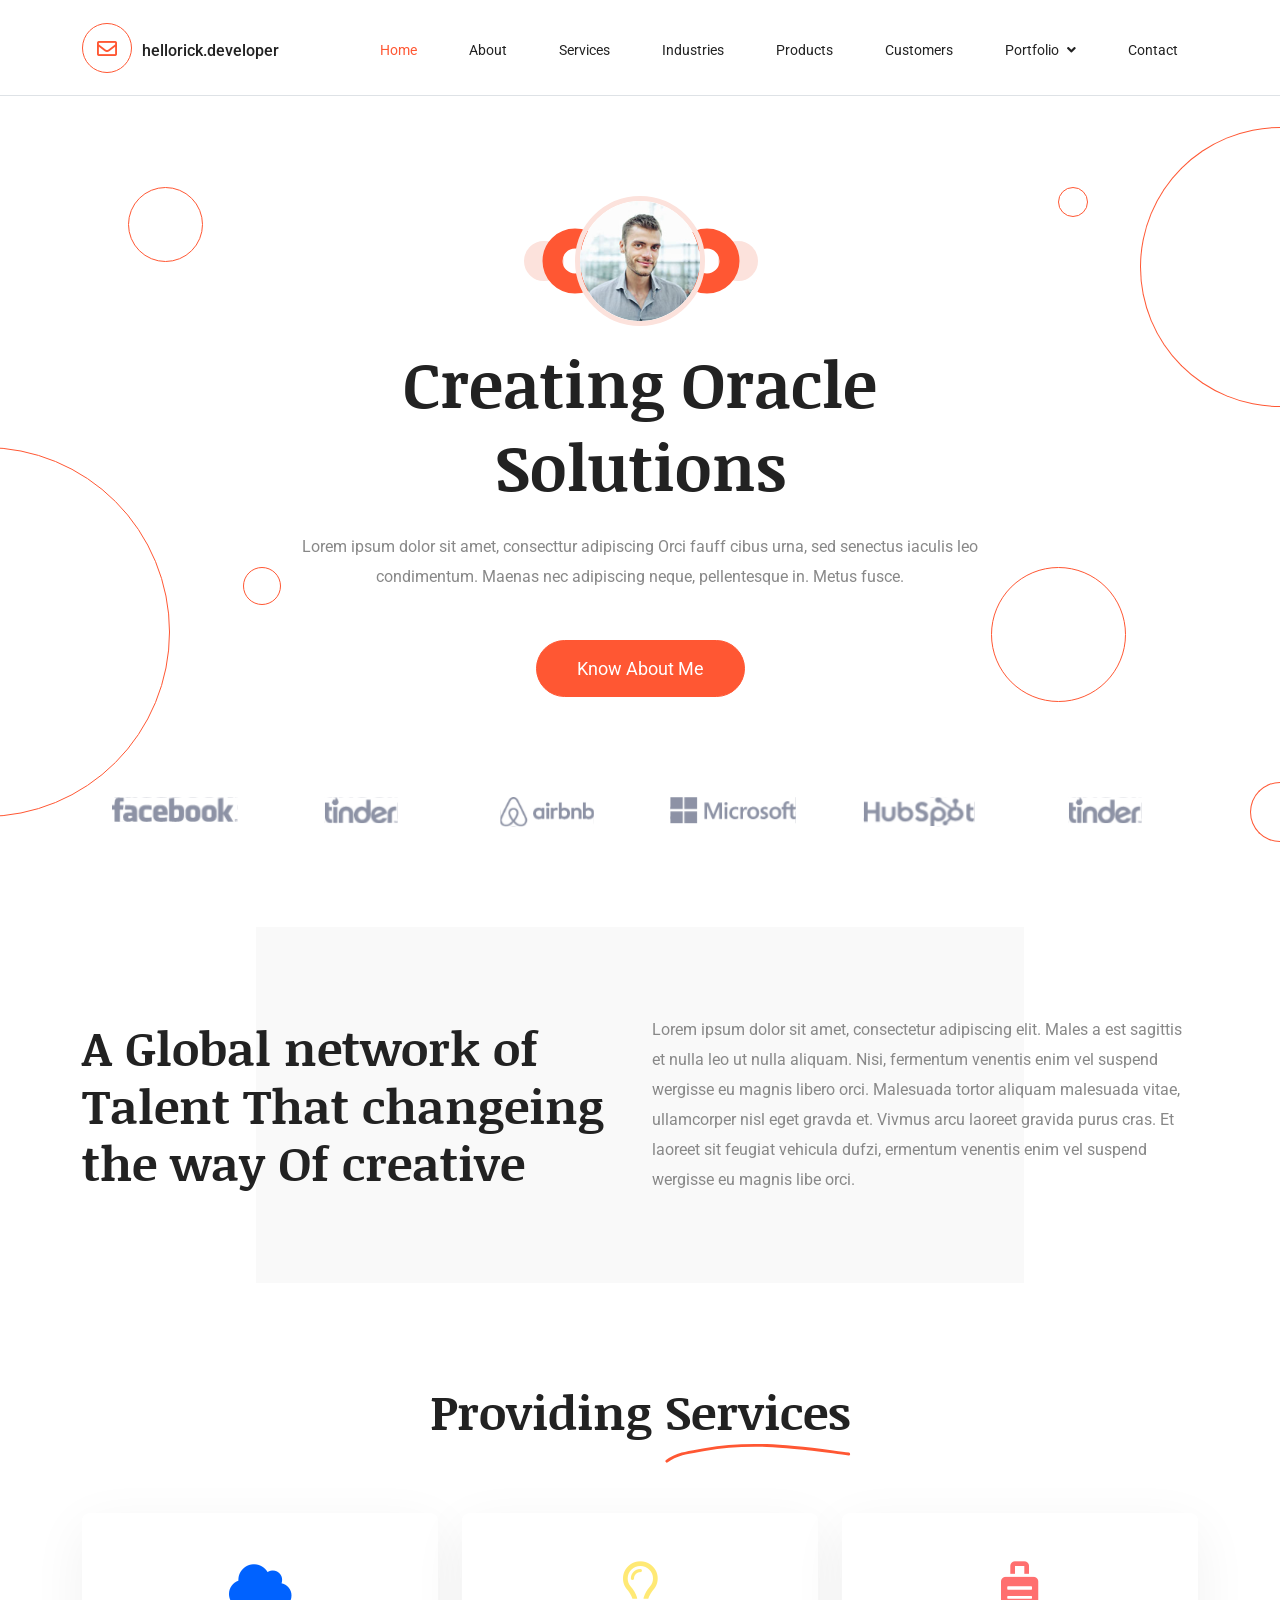
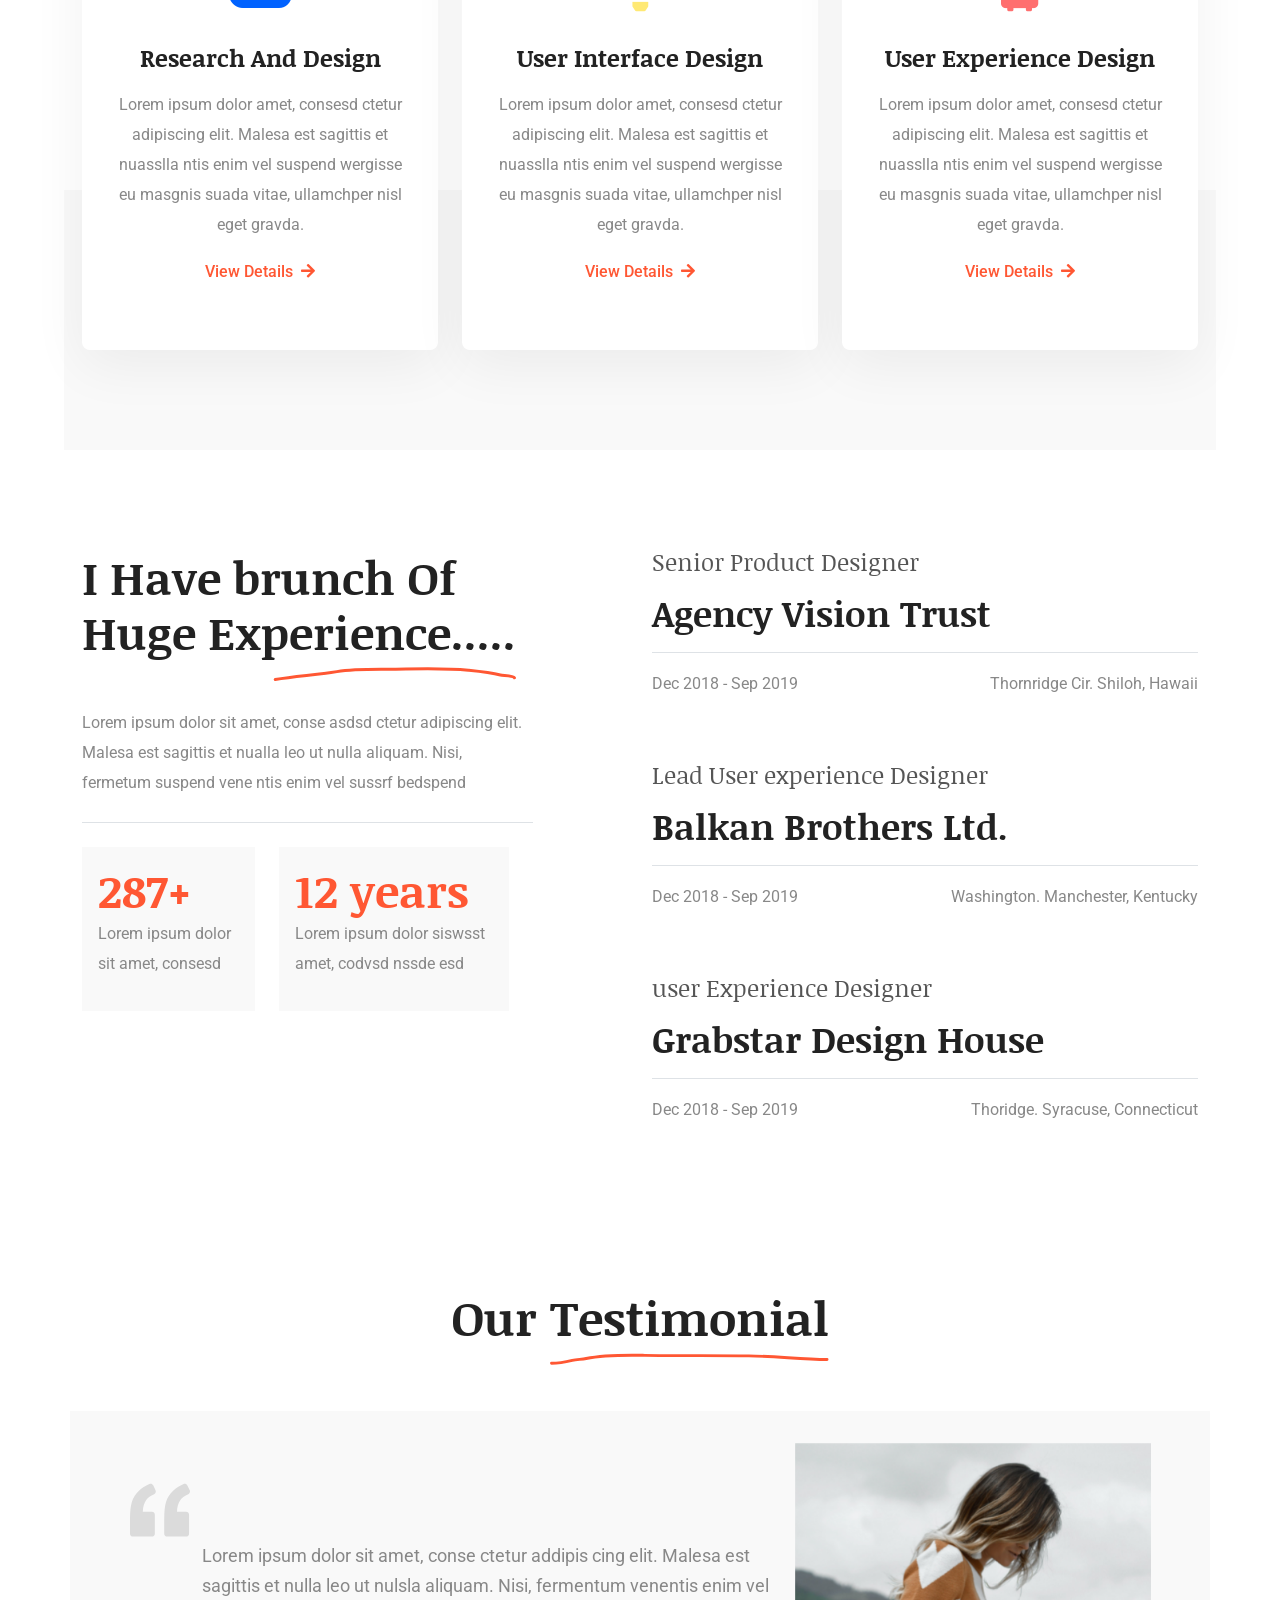
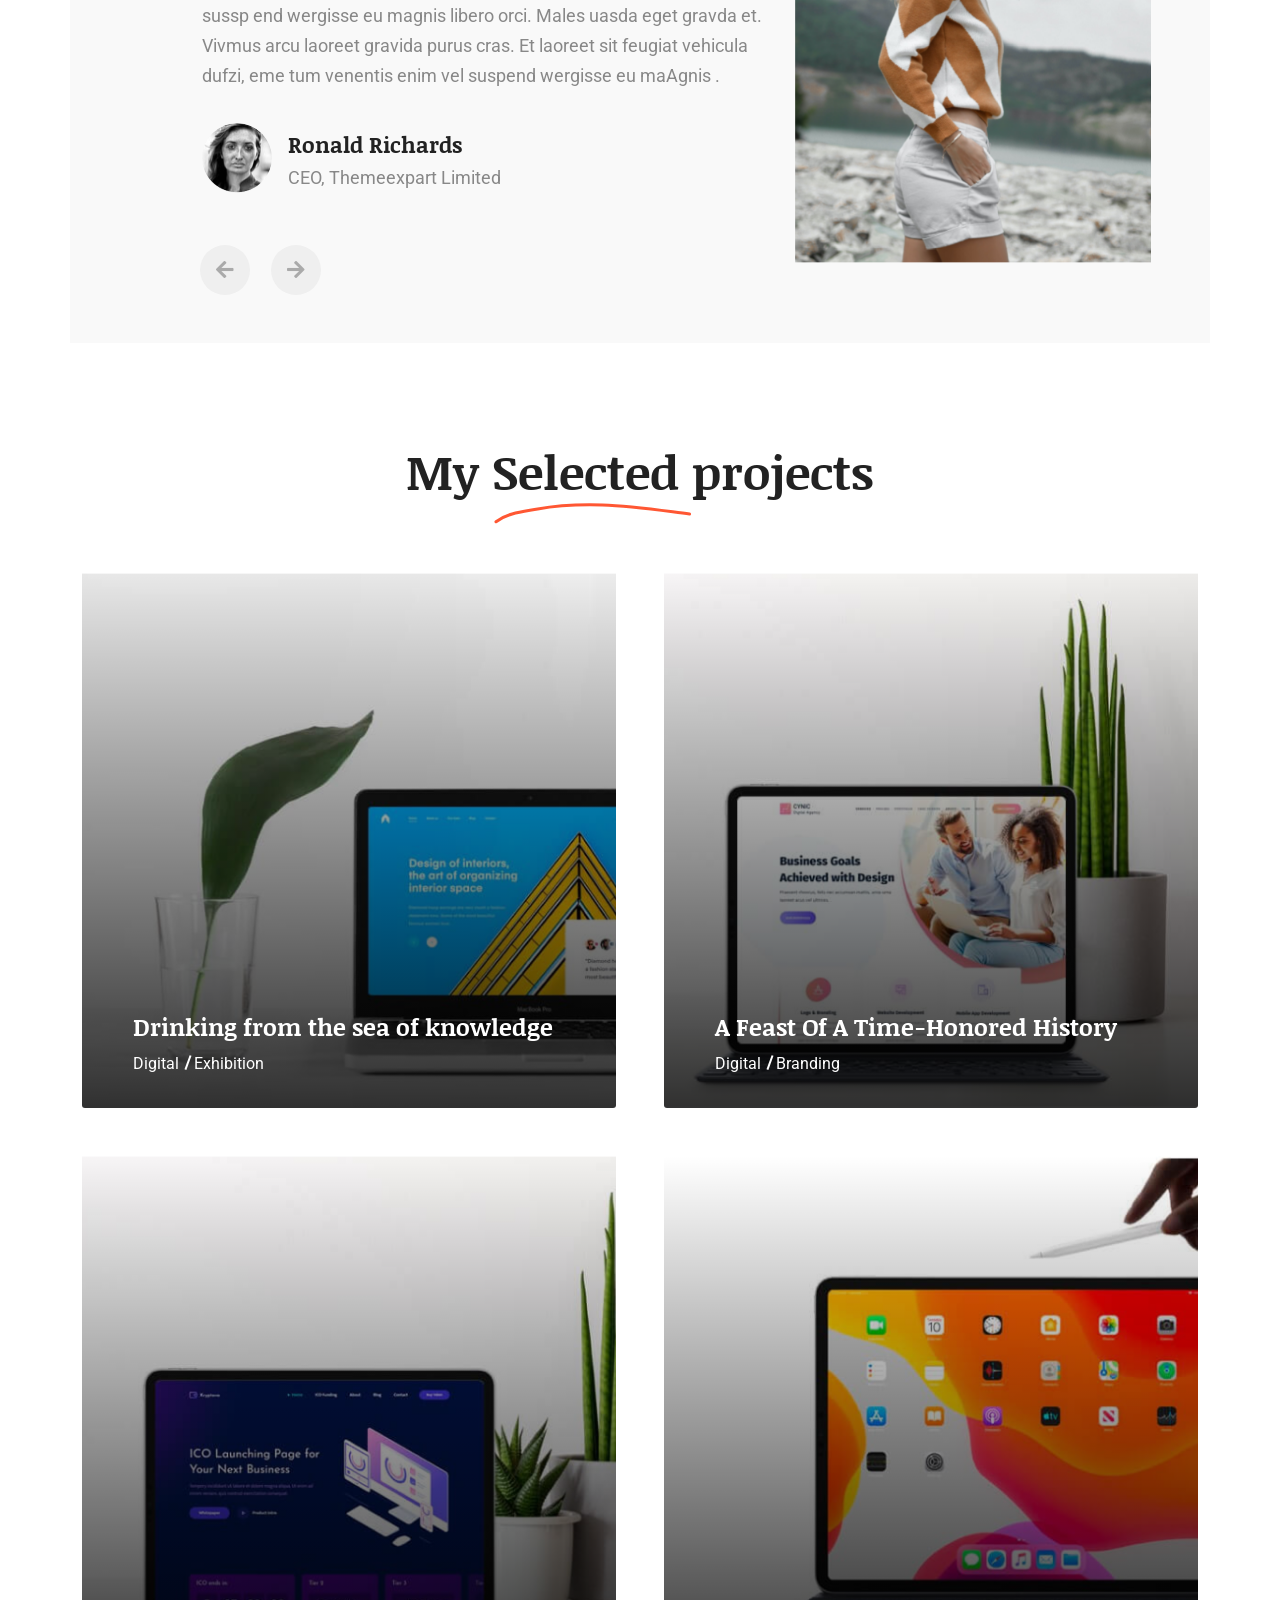
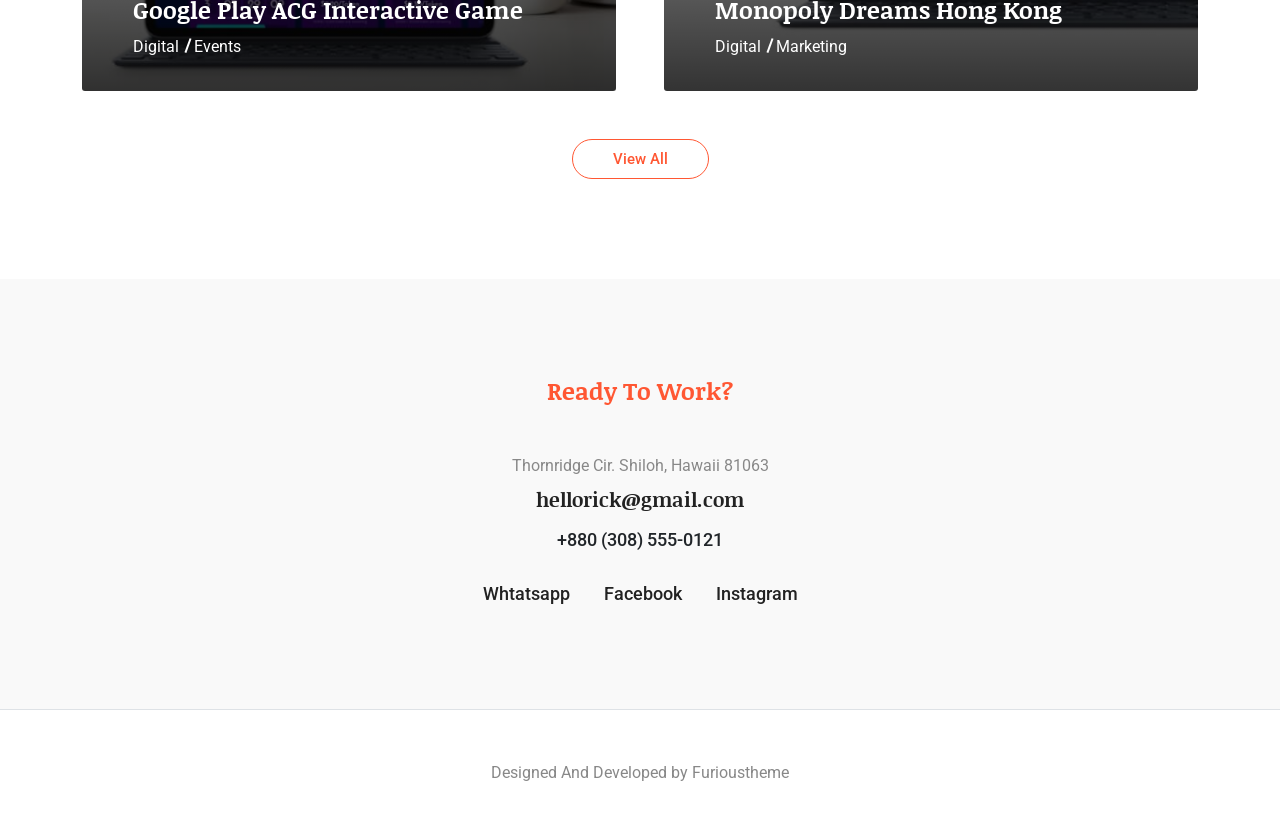
<file: theme/index.html>
<!DOCTYPE html>

<!--
 // WEBSITE: https://furioustheme.com
 // GITHUB: https://github.com/furioustheme/
-->

<html lang="en">

<head>
  <meta charset="utf-8">
  <title>Portfolio</title>

  <!-- mobile responsive meta -->
  <meta name="viewport" content="width=device-width, initial-scale=1, maximum-scale=5">

  <!-- ** Plugins Needed for the Project ** -->
  <!-- Slick -->
  <link rel="stylesheet" href="plugins/slick/slick.css">

  <!-- Fontawesome -->
  <link rel="stylesheet" href="plugins/font-awesome/fontawesome.min.css">
  <link rel="stylesheet" href="plugins/font-awesome/brands.css">
  <link rel="stylesheet" href="plugins/font-awesome/solid.css">

  <!-- aos -->
  <link rel="stylesheet" href="plugins/aos/aos.css">

  <!-- Main Stylesheet -->
  <link href="css/style.css" rel="stylesheet">

  <!--Favicon-->
  <!-- <link rel="shortcut icon" href="images/favicon.ico" type="image/x-icon">
  <link rel="icon" href="images/favicon.ico" type="image/x-icon"> -->

  <link rel="shortcut icon" href="images/favicon.png" type="image/x-icon">


</head>

<body>

  <div class="preloader">
    <div class="dots dot1">
      <div class="dot"></div>
      <div class="dot"></div>
      <div class="dot"></div>
    </div>
  </div>
<!--================== Header Section Start ==================-->
<header class="navigation border-bottom">
  <nav class="navbar navbar-expand-lg">
    <div class="container">
      <a class="navbar-brand" href="index.html">
        <i class="far fa-envelope"></i>hellorick.developer
      </a>
      <button class="navbar-toggler" type="button" data-bs-toggle="collapse" data-bs-target="#navbarSupportedContent"
        aria-controls="navbarSupportedContent" aria-expanded="false" aria-label="Toggle navigation">
        <i class="fas fa-bars"></i>
      </button>
      <div class="collapse navbar-collapse" id="navbarSupportedContent">
        <ul class="navbar-nav ms-auto mb-lg-0">
          <li class="nav-item">
            <a class="nav-link active" aria-current="page" href="index.html">Home</a>
          </li>
          <li class="nav-item">
            <a class="nav-link @@about" href="about.html">About</a>
          </li>
            <li class="nav-item">
            <a class="nav-link @@about" href="about.html">Services</a>
          </li>
             <li class="nav-item">
            <a class="nav-link @@about" href="about.html">Industries</a>
          </li>
             <li class="nav-item">
            <a class="nav-link @@about" href="about.html">Products</a>
          </li>
            </li>
             <li class="nav-item">
            <a class="nav-link @@about" href="about.html">Customers</a>
          </li>
          <!-- <li class="nav-item">
            <a class="nav-link @@portfolio" href="portfolio.html">Portfolio</a>
          </li> -->
          <li class="nav-item dropdown">
            <a class="nav-link dropdown-toggle @@portfolio @@portfolio-single" href="#" id="navbarDropdown" role="button" data-bs-toggle="dropdown" aria-expanded="false">
              Portfolio
            </a>
            <ul class="dropdown-menu" aria-labelledby="navbarDropdown">
              <li><a class="dropdown-item @@portfolio" href="portfolio.html">Portfolio</a></li>
              <li><a class="dropdown-item @@portfolio-single" href="portfolio-single.html">Portfolio single</a></li>
            </ul>
          </li>
<!--          
          <li class="nav-item dropdown">
            <a class="nav-link dropdown-toggle @@blog @@blog-single" href="#" id="navbarDropdown" role="button" data-bs-toggle="dropdown" aria-expanded="false">
              Blog
            </a>
            <ul class="dropdown-menu" aria-labelledby="navbarDropdown">
              <li><a class="dropdown-item @@blog" href="blog.html">blog </a></li>
              <li><a class="dropdown-item @@blog-single" href="blog-single.html">blog single</a></li>
            </ul>
          </li> -->
          <li class="nav-item">
            <a class="nav-link @@contact" href="contact.html">Contact</a>
          </li>
        </ul>
      </div>
    </div>
  </nav>
</header>
<!--================== Header Section End ==================-->


<!--================== Hero Area Section Start ==================-->
<section class="hero-area section">
  <div class="container">
    <div class="row text-center">
      <div class="col-lg-8 mx-auto">
        <div class="hero-img mx-auto mb-3 position-relative">
          <img src="images/banner-img.png" alt="img">
          <span class="shape shape-1"></span>
          <span class="shape shape-2"></span>
          <span class="shape shape-3"></span>
          <span class="shape shape-4"></span>
        </div>
        <!-- <p class="mb-3 fw-medium fs-4 text-primary">Hello, myself Rick....</p> -->
        <h1 class="mb-4">Creating Oracle Solutions </h1>
        <p class="mb-5">Lorem ipsum dolor sit amet, consecttur adipiscing Orci
          fauff cibus urna, sed senectus iaculis leo condimentum. Maenas nec adipiscing neque, pellentesque in. Metus
          fusce.</p>
        <a href="#" class="btn btn-primary btn-lg">Know About Me</a>
      </div>
    </div>
  </div>
  <div class="has-circle">
    <span class="circle circle-1"></span>
    <span class="circle circle-2"></span>
    <span class="circle circle-3"></span>
    <span class="circle circle-4"></span>
    <span class="circle circle-5"></span>
    <span class="circle circle-6"></span>
    <span class="circle circle-7"></span>
  </div>
</section>
<!--================== Hero Area Section End ==================-->

<!--================== Brand Logo Section start ==================-->
<section class="brand-logo section pt-0">
  <div class="container">
    <div class="brand-logo-slider" data-aos="fade-up" data-aos-duration="1500">
      <img class="brand-logo-img img-fluid" src="images/facebook.svg" alt="img">
      <img class="brand-logo-img img-fluid" src="images/tinder.svg" alt="img">
      <img class="brand-logo-img img-fluid" src="images//airbnb.svg" alt="img">
      <img class="brand-logo-img img-fluid" src="images/microsoft.svg" alt="img">
      <img class="brand-logo-img img-fluid" src="images/hubspp.svg" alt="img">
      <img class="brand-logo-img img-fluid" src="images/tinder.svg" alt="img">
      <img class="brand-logo-img img-fluid" src="images/facebook.svg" alt="img">
      <img class="brand-logo-img img-fluid" src="images/tinder.svg" alt="img">
      <img class="brand-logo-img img-fluid" src="images//airbnb.svg" alt="img">
      <img class="brand-logo-img img-fluid" src="images/microsoft.svg" alt="img">
      <img class="brand-logo-img img-fluid" src="images/hubspp.svg" alt="img">
      <img class="brand-logo-img img-fluid" src="images/tinder.svg" alt="img">
    </div>
  </div>
  </div>
  </div>
</section>
<!--================== Brand Logo Section End ==================-->

<!--================== Section Start ==================-->
<section class="has-bg-color">
  <div class="container">
    <div class="row  justify-content-center align-items-center">
      <div class="col-md-6">
        <div class="me-4" data-aos="fade-right" data-aos-duration="1500">
          <h2>A Global network of Talent That changeing the way Of creative</h2>
        </div>
      </div>
      <div class=" col-md-6" data-aos="fade-left" data-aos-duration="1500">
        <p class="mb-0">Lorem ipsum dolor sit amet, consectetur adipiscing elit. Males
          a est sagittis et nulla leo ut nulla aliquam. Nisi, fermentum venentis enim vel suspend wergisse eu magnis
          libero orci. Malesuada tortor aliquam malesuada vitae, ullamcorper nisl eget gravda et. Vivmus arcu laoreet
          gravida purus cras. Et laoreet sit feugiat vehicula dufzi,
          ermentum venentis enim vel suspend wergisse eu magnis libe orci.</p>
      </div>
    </div>
  </div>
</section>
<!--================== Section End ==================-->

<!--================== Service Section Start ==================-->
<section class="services section">
  <div class="container">
    <div class="row mb-5 text-center">
      <div class="col-lg-6 col-12 mx-auto ">
        <div class="section-title mb-md-4">
          <h2>Providing <strong>Services
              <svg width="198" height="21" viewBox="0 0 198 21" fill="none" xmlns="http://www.w3.org/2000/svg">
                <path
                  d="M2 18.7327C13.8854 9.74093 29.4859 8.69377 43.6964 6.03115C65.1095 2.01897 86.6266 1.40829 108.405 2.01061C137.628 2.81881 166.558 7.3721 195.577 11.0296"
                  stroke="#FF5733" stroke-width="3" stroke-linecap="round" stroke-linejoin="round" />
              </svg>
            </strong></h2>
        </div>
      </div>
    </div>
    <div class="row g-4 justify-content-center">
      <div class="col-lg-4 col-md-6 card-item">
        <div class="card text-center  border-0 bg-white radius shadow px-3 py-5" data-aos="fade-right"
          data-aos-duration="1500">
          <div class="card-icon mb-3">
            <i class="fas fa-cloud "></i>
          </div>
          <div class="card-body">
            <h4 class="card-title">Research And Design</h4>
            <p class="card-text small">Lorem ipsum dolor amet, consesd ctetur adipiscing elit. Malesa est sagittis et
              nuasslla ntis enim vel suspend wergisse eu masgnis suada vitae, ullamchper nisl eget gravda.</p>
            <a href="portfolio-single.html" class="text-primary card-link mb-0 small">View Details<i
                class="fas fa-arrow-right ms-2"></i></a>
          </div>
        </div>
      </div>
      <div class="col-lg-4 col-md-6 card-item">
        <div class="card text-center  border-0 bg-white radius shadow px-3 py-5">
          <div class="card-icon  mb-3">
            <i class="far fa-lightbulb "></i>
          </div>
          <div class="card-body">
            <h4 class="card-title">User Interface Design</h4>
            <p class="card-text small">Lorem ipsum dolor amet, consesd ctetur adipiscing elit. Malesa est sagittis et
              nuasslla ntis enim vel suspend wergisse eu masgnis suada vitae, ullamchper nisl eget gravda.</p>
            <a href="#" class="text-primary card-link mb-0 small">View Details<i
                class="fas fa-arrow-right ms-2"></i></a>
          </div>
        </div>
      </div>
      <div class="col-lg-4 col-md-6 card-item">
        <div class="card text-center  border-0 bg-white radius shadow px-3 py-5" data-aos="fade-left"
          data-aos-duration="1500">
          <div class="card-icon mb-3">
            <i class="fas fa-suitcase-rolling "></i>
          </div>
          <div class="card-body">
            <h4 class="card-title">User Experience Design</h4>
            <p class="card-text small">Lorem ipsum dolor amet, consesd ctetur adipiscing elit. Malesa est sagittis et
              nuasslla ntis enim vel suspend wergisse eu masgnis suada vitae, ullamchper nisl eget gravda.</p>
            <a href="#" class="text-primary card-link mb-0 small">View Details<i
                class="fas fa-arrow-right ms-2"></i></a>
          </div>
        </div>
      </div>
    </div>
  </div>
</section>
<!--================== Service Section End ==================-->

<!--================== Experience Section Start ==================-->
<section class="experience section">
  <div class="container">
    <div class="row justify-content-between " data-aos="fade-up" data-aos-duration="1000">
      <div class="col-lg-5">
        <div class="section-title mb-5">
          <h2>I Have brunch Of Huge <strong>
              Experience.....
              <svg width="243" height="19" viewBox="0 0 243 19" fill="none" xmlns="http://www.w3.org/2000/svg">
                <path
                  d="M2.21709 14.5397C22.6251 11.094 43.5278 9.994 63.9195 6.62078C83.198 3.43169 103.311 4.48586 122.822 4.14529C147.108 3.72138 171.148 2.75291 195.34 5.24786C205.654 6.31158 217.3 7.49114 227.395 9.95137C230.185 10.6315 240.184 10.4221 241.39 12.7333"
                  stroke="#FF5733" stroke-width="3" stroke-linecap="round" stroke-linejoin="round" />
              </svg>
            </strong> </h2>
        </div>
        <p>Lorem ipsum dolor sit amet, conse asdsd ctetur adipiscing elit. Malesa est
          sagittis et nualla leo ut nulla
          aliquam. Nisi, fermetum suspend vene ntis enim vel sussrf bedspend</p>
        <div class="d-sm-flex justify-content-center mb-5 mb-lg-0 border-top pt-4 mt-4">
          <div class="bg-primary me-sm-4 p-3 mb-4 mb-md-0">
            <span class="text-primary h2">287+</span>
            <p class="small">Lorem ipsum dolor sit amet, consesd </p>
          </div>
          <div class="bg-primary me-sm-4 p-3 mb-4 mb-md-0">
            <span class="text-primary h2">12 years</span>
            <p class="small">Lorem ipsum dolor siswsst amet, codvsd nssde esd </p>
          </div>
        </div>
      </div>
      <div class="col-lg-6">
        <div class="mb-5">
          <p class="text-secondery fw-normal mb-3 h4">Senior Product Designer</p>
          <h3 class="mb-3 pb-3 border-bottom">Agency Vision Trust</h3>
          <div class="d-md-flex justify-content-between">
            <p class="fw-normal">Dec 2018 - Sep 2019</p>
            <p class=" fw-normal">Thornridge Cir. Shiloh, Hawaii</p>
          </div>
        </div>
        <div class="mb-5">
          <p class="text-secondery fw-normal mb-3 h4">Lead User experience Designer</p>
          <h3 class="mb-3 pb-3 border-bottom">Balkan Brothers Ltd.</h3>
          <div class="d-md-flex justify-content-between">
            <p class="fw-normal">Dec 2018 - Sep 2019</p>
            <p class=" fw-normal">Washington. Manchester, Kentucky</p>
          </div>
        </div>
        <div class="mb-5">
          <p class="text-secondery fw-normal h4 mb-3">user Experience Designer</p>
          <h3 class="mb-3 pb-3 border-bottom">Grabstar Design House</h3>
          <div class="d-sm-flex justify-content-between">
            <p class="fw-normal">Dec 2018 - Sep 2019</p>
            <p class=" fw-normal">Thoridge. Syracuse, Connecticut</p>
          </div>
        </div>
      </div>
    </div>

  </div>
</section>
<!--================== Experience Section End ==================-->

<!--================== Testimonial Section Start ==================-->
<section class="testimonial section pt-0">
  <div class="container">
    <div class="row mb-3  text-center">
      <div class="col-lg-6 col-12 mx-auto ">
        <div class="section-title mb-md-5">
          <h2>Our <strong>Testimonial
              <svg width="288" height="20" viewBox="0 0 288 20" fill="none" xmlns="http://www.w3.org/2000/svg">
                <path
                  d="M1.5542 13.3865C8.73165 13.3396 16.0446 12.002 22.9875 10.3399C27.8345 9.17953 32.4949 9.48038 37.3191 8.46843C57.1014 4.31885 77.8606 4.85593 97.98 5.19219C133.674 5.78877 169.523 5.16219 205.291 5.76C232.293 6.2113 259.037 9.10976 285.99 9.56025"
                  stroke="#FF5733" stroke-width="3" stroke-linecap="round" stroke-linejoin="round" />
              </svg>
            </strong></h2>
        </div>
      </div>
    </div>
    <div class="row align-items-center justify-content-center bg-primary" data-aos="fade-up"
      data-aos-duration="2000">
      <div class="col-md-7 order-1 order-md-0">
        <div class="testimonial-left-slider">
          <div class="testimonial-left-slider-item">
            <svg class="quotation" width="60" height="61" viewBox="0 0 60 61" fill="none"
              xmlns="http://www.w3.org/2000/svg">
              <path
                d="M24.1044 14.1903C25.6048 13.561 26.2341 11.7702 25.5564 10.3181L23.1847 5.33265C22.5071 3.92946 20.8614 3.29975 19.4093 3.92946C15.2951 5.67195 11.7618 7.94686 8.95443 10.7058C5.51786 13.9483 3.19455 17.6752 1.93609 21.7894C0.677632 25.9525 0 31.6151 0 38.827V53.6866C0 55.2838 1.30686 56.5907 2.90414 56.5907H21.9262C23.5235 56.5907 24.8304 55.2838 24.8304 53.6866V34.6644C24.8304 33.0667 23.5235 31.7603 21.9262 31.7603H12.8266C12.9234 26.8712 14.0851 22.9511 16.2148 19.9981C17.9573 17.6273 20.571 15.6912 24.1044 14.1903Z"
                fill="#DBDBDB" />
              <path
                d="M58.2764 14.1903C59.7769 13.5611 60.4056 11.7702 59.7285 10.3181L57.3568 5.38159C56.6791 3.97792 55.0335 3.34869 53.5814 3.97792C49.5156 5.72041 46.0301 7.99532 43.1749 10.7058C39.7378 13.9972 37.3666 17.7242 36.1077 21.8384C34.8492 25.9037 34.2205 31.5672 34.2205 38.8276V53.6871C34.2205 55.2844 35.5273 56.5913 37.1246 56.5913H56.1467C57.744 56.5913 59.0509 55.2844 59.0509 53.6871V34.665C59.0509 33.0672 57.744 31.7609 56.1467 31.7609H46.9987C47.0955 26.8717 48.2576 22.9516 50.3868 19.9986C52.1293 17.6274 54.743 15.6913 58.2764 14.1903Z"
                fill="#DBDBDB" />
            </svg>
            <div class="ms-lg-5 ms-md-4  mb-3">
              <div class="ms-md-4">
                <p>Lorem ipsum dolor sit amet, conse ctetur addipis cing elit. Malesa est sagittis
                  et nulla leo ut nulsla aliquam. Nisi, fermentum venentis enim vel sussp end wergisse eu magnis
                  libero
                  orci. Males uasda eget gravda et. Vivmus arcu laoreet gravida purus cras. Et laoreet sit feugiat
                  vehicula dufzi, eme tum venentis enim vel suspend wergisse eu maAgnis .</p>
              </div>
              <div class="d-flex ms-md-4   align-items-center justify-content-md-start justify-content-center">
                <img class="img" src="images/tstimonial-left-img.png" alt="img">
                <div class="text ms-3">
                  <h5 class="mt-4 mb-1">Ronald Richards</h5>
                  <p>CEO, Themeexpart Limited</p>
                </div>
              </div>
            </div>
          </div>
          <div class="testimonial-left-slider-item">
            <svg class="quotation" width="60" height="61" viewBox="0 0 60 61" fill="none"
              xmlns="http://www.w3.org/2000/svg">
              <path
                d="M24.1044 14.1903C25.6048 13.561 26.2341 11.7702 25.5564 10.3181L23.1847 5.33265C22.5071 3.92946 20.8614 3.29975 19.4093 3.92946C15.2951 5.67195 11.7618 7.94686 8.95443 10.7058C5.51786 13.9483 3.19455 17.6752 1.93609 21.7894C0.677632 25.9525 0 31.6151 0 38.827V53.6866C0 55.2838 1.30686 56.5907 2.90414 56.5907H21.9262C23.5235 56.5907 24.8304 55.2838 24.8304 53.6866V34.6644C24.8304 33.0667 23.5235 31.7603 21.9262 31.7603H12.8266C12.9234 26.8712 14.0851 22.9511 16.2148 19.9981C17.9573 17.6273 20.571 15.6912 24.1044 14.1903Z"
                fill="#DBDBDB" />
              <path
                d="M58.2764 14.1903C59.7769 13.5611 60.4056 11.7702 59.7285 10.3181L57.3568 5.38159C56.6791 3.97792 55.0335 3.34869 53.5814 3.97792C49.5156 5.72041 46.0301 7.99532 43.1749 10.7058C39.7378 13.9972 37.3666 17.7242 36.1077 21.8384C34.8492 25.9037 34.2205 31.5672 34.2205 38.8276V53.6871C34.2205 55.2844 35.5273 56.5913 37.1246 56.5913H56.1467C57.744 56.5913 59.0509 55.2844 59.0509 53.6871V34.665C59.0509 33.0672 57.744 31.7609 56.1467 31.7609H46.9987C47.0955 26.8717 48.2576 22.9516 50.3868 19.9986C52.1293 17.6274 54.743 15.6913 58.2764 14.1903Z"
                fill="#DBDBDB" />
            </svg>
            <div class="ms-lg-5 ms-md-4 mb-3">
              <div class="ms-md-4">
                <p>Lorem ipsum dolor sit amet, conse ctetur addipis cing elit. Malesa est sagittis
                  et nulla leo ut nulsla aliquam. Nisi, fermentum venentis enim vel sussp end wergisse eu magnis
                  libero
                  orci. Males uasda eget gravda et. Vivmus arcu laoreet gravida purus cras. Et laoreet sit feugiat
                  vehicula dufzi, eme tum venentis enim vel suspend wergisse eu maAgnis .</p>
              </div>
              <div
                class="d-flex ms-md-4 mb-4 mb-md-0 align-items-center justify-content-md-start justify-content-center">
                <img class="img" src="images/tstimonial-left-img.png" alt="img">
                <div class="text ms-3">
                  <h5 class="mt-4 mb-1">Ronald Richards</h5>
                  <p>CEO, Themeexpart Limited</p>
                </div>
              </div>
            </div>
          </div>
          <div class="testimonial-left-slider-item">
            <svg class="quotation" width="60" height="61" viewBox="0 0 60 61" fill="none"
              xmlns="http://www.w3.org/2000/svg">
              <path
                d="M24.1044 14.1903C25.6048 13.561 26.2341 11.7702 25.5564 10.3181L23.1847 5.33265C22.5071 3.92946 20.8614 3.29975 19.4093 3.92946C15.2951 5.67195 11.7618 7.94686 8.95443 10.7058C5.51786 13.9483 3.19455 17.6752 1.93609 21.7894C0.677632 25.9525 0 31.6151 0 38.827V53.6866C0 55.2838 1.30686 56.5907 2.90414 56.5907H21.9262C23.5235 56.5907 24.8304 55.2838 24.8304 53.6866V34.6644C24.8304 33.0667 23.5235 31.7603 21.9262 31.7603H12.8266C12.9234 26.8712 14.0851 22.9511 16.2148 19.9981C17.9573 17.6273 20.571 15.6912 24.1044 14.1903Z"
                fill="#DBDBDB" />
              <path
                d="M58.2764 14.1903C59.7769 13.5611 60.4056 11.7702 59.7285 10.3181L57.3568 5.38159C56.6791 3.97792 55.0335 3.34869 53.5814 3.97792C49.5156 5.72041 46.0301 7.99532 43.1749 10.7058C39.7378 13.9972 37.3666 17.7242 36.1077 21.8384C34.8492 25.9037 34.2205 31.5672 34.2205 38.8276V53.6871C34.2205 55.2844 35.5273 56.5913 37.1246 56.5913H56.1467C57.744 56.5913 59.0509 55.2844 59.0509 53.6871V34.665C59.0509 33.0672 57.744 31.7609 56.1467 31.7609H46.9987C47.0955 26.8717 48.2576 22.9516 50.3868 19.9986C52.1293 17.6274 54.743 15.6913 58.2764 14.1903Z"
                fill="#DBDBDB" />
            </svg>
            <div class="ms-lg-5 ms-md-4 mb-3">
              <div class="ms-md-4">
                <p>Lorem ipsum dolor sit amet, conse ctetur addipis cing elit. Malesa est sagittis
                  et nulla leo ut nulsla aliquam. Nisi, fermentum venentis enim vel sussp end wergisse eu magnis
                  libero
                  orci. Males uasda eget gravda et. Vivmus arcu laoreet gravida purus cras. Et laoreet sit feugiat
                  vehicula dufzi, eme tum venentis enim vel suspend wergisse eu maAgnis .</p>
              </div>
              <div
                class="d-flex ms-md-4 mb-4 mb-md-0 align-items-center justify-content-md-start justify-content-center">
                <img class="img" src="images/tstimonial-left-img.png" alt="img">
                <div class="text ms-3">
                  <h5 class="mt-4 mb-1">Ronald Richards</h5>
                  <p>CEO, Themeexpart Limited</p>
                </div>
              </div>
            </div>
          </div>

        </div>
      </div>
      <div class="col-md-5 col-xl-4 order-0 order-md-1">
        <div class="testimonial-right-slider mb-md-0 mb-5">
          <img class="img img-fluid" src="images/tstimonial-right-img.png" alt="img">
          <img class="img img-fluid" src="images/tstimonial-right-img-two.png" alt="img">
          <img class="img img-fluid" src="images/tstimonial-right-img-three.png" alt="img">
        </div>
      </div>
    </div>

  </div>
  </div>
</section>
<!--================== Testimonial Section End ==================-->

<!--================== Project Section Start ==================-->
<section class="projects section pt-0">
  <div class="container">
    <div class="row mb-5 text-center">
      <div class="col-lg-6 col-12 mx-auto ">
        <div class="section-title mb-md-4">
          <h2>My <strong>
              Selected
              <svg class="" width="198" height="21" viewBox="0 0 198 21" fill="none" xmlns="http://www.w3.org/2000/svg">
                <path
                  d="M2 18.7327C13.8854 9.74093 29.4859 8.69377 43.6964 6.03115C65.1095 2.01897 86.6266 1.40829 108.405 2.01061C137.628 2.81881 166.558 7.3721 195.577 11.0296"
                  stroke="#FF5733" stroke-width="3" stroke-linecap="round" stroke-linejoin="round" />
              </svg>
            </strong> projects

          </h2>
        </div>
      </div>
    </div>
    <div class="row g-4 g-md-5 ">
      <div class="col-md-6 image-item">
        <div class="card rounded-0 border-0" data-aos="fade-up" data-aos-duration="1500">
          <img class="img-fluid" src="images/project-img.png" alt="img">
          <div class="card-img-overlay">
            <div class="card-body">
              <a href="portfolio-single.html" class="h4 text-white"> Drinking from the sea of knowledge</a>
              <ul class="meta-list list-unstyled d-flex">
                <li class="list-inline-item text-white fw-normal">Digital</li>
                <li class="list-inline-item text-white fw-normal">Exhibition</li>
              </ul>
            </div>
          </div>
        </div>
      </div>
      <div class="col-md-6 image-item">
        <div class="card rounded-0 border-0" data-aos="fade-up" data-aos-duration="1500">
          <img class="img-fluid" src="images/project-img-one.png" alt="img">
          <div class="card-img-overlay">
            <div class="card-body">
              <a href="portfolio-single.html" class="h4 text-white ">A Feast Of A Time-Honored History</a>
              <ul class="meta-list list-unstyled d-flex">
                <li class="list-inline-item text-white fw-normal">Digital</li>
                <li class="list-inline-item text-white fw-normal">Branding</li>
              </ul>
            </div>
          </div>

        </div>
      </div>
      <div class="col-md-6 image-item">
        <div class="card rounded-0 border-0" data-aos="fade-up" data-aos-duration="2000">
          <img class="img-fluid" src="images/project-img-two.png" alt="img">
          <div class="card-img-overlay">
            <div class="card-body">
              <a href="portfolio-single.html" class="h4 text-white ">Google Play ACG Interactive Game</a>
              <ul class="meta-list list-unstyled d-flex">
                <li class="list-inline-item text-white fw-normal">Digital</li>
                <li class="list-inline-item text-white fw-normal">Events</li>
              </ul>
            </div>
          </div>

        </div>
      </div>
      <div class="col-md-6 image-item">
        <div class="card rounded-0 border-0" data-aos="fade-up" data-aos-duration="2000">
          <img class="img-fluid" src="images/project-img-three.png" alt="img">
          <div class="card-img-overlay">
            <div class="card-body">
              <a href="portfolio-single.html" class="h4 text-white ">Monopoly Dreams Hong Kong</a>
              <ul class="meta-list list-unstyled d-flex">
                <li class="list-inline-item text-white fw-normal">Digital</li>
                <li class="list-inline-item text-white fw-normal">Marketing</li>
              </ul>
            </div>
          </div>

        </div>
      </div>
      <div class="col-12 mx-auto text-center">
        <a href="portfolio.html" class="btn btn-outline-primary text-capitailize fw-medium py-2">view all</a>
      </div>
    </div>
  </div>
  </div>
</section>
<!--================== Project Section End ==================-->


<div class="backtotop">
  <i class="fas fa-angle-up"></i>
</div>
<!--================== Footer Section Start ==================-->
<footer>
  <div class="footer-top section">
    <div class="container">
      <div class="row">
        <div class="col-lg-6 mx-auto text-center">
          <h2 class="text-primary h4 fw-bold mb-md-5 mb-3">Ready To Work?</h2>
          <p class="mb-2">Thornridge Cir. Shiloh, Hawaii 81063</p>
          <a href="#" class="mb-3 h6 text-tertiary d-block">hellorick@gmail.com</a>
          <a class="mb-lg-4 mb-3 d-inline-block text-dark" href="#">+880 (308) 555-0121</a>
          <ul class="list-inline">
            <li class="list-inline-item"><a href="#">Whtatsapp</a></li>
            <li class="list-inline-item"><a href="#">Facebook</a></li>
            <li class="list-inline-item"><a href="#">Instagram</a></li>
          </ul>
        </div>
      </div>
    </div>
  </div>
  <div class="footer-bottom text-center py-md-5 py-4 mb-0 border-top">
    <div class="container">
      <div class="row">
        <div class="col-12">
          <p class="mb-0">Designed And Developed by <a rel="nofollow" href="https://furioustheme.com/ " target="blank">Furioustheme
          </a>
          </p>
        </div>
      </div>
    </div>
  </div>
</footer>
<!--================== Footer Section End ==================-->
<!-- jQuery -->
<script src="plugins/jquery/jquery.min.js"></script>
<!-- Bootstrap JS -->
<script src="plugins/bootstrap/bootstrap.bundle.min.js"></script>
<!-- slick-slider-->
<script src="plugins/slick/slick.min.js"></script>
<!-- aos -->
<script src="plugins/aos/aos.js"></script>
<!-- isotope -->
<script src="plugins/shuffle/shuffle.js"></script>
<!-- Main Script -->
<script src="js/script.js"></script>

</body>

</html>
</file>
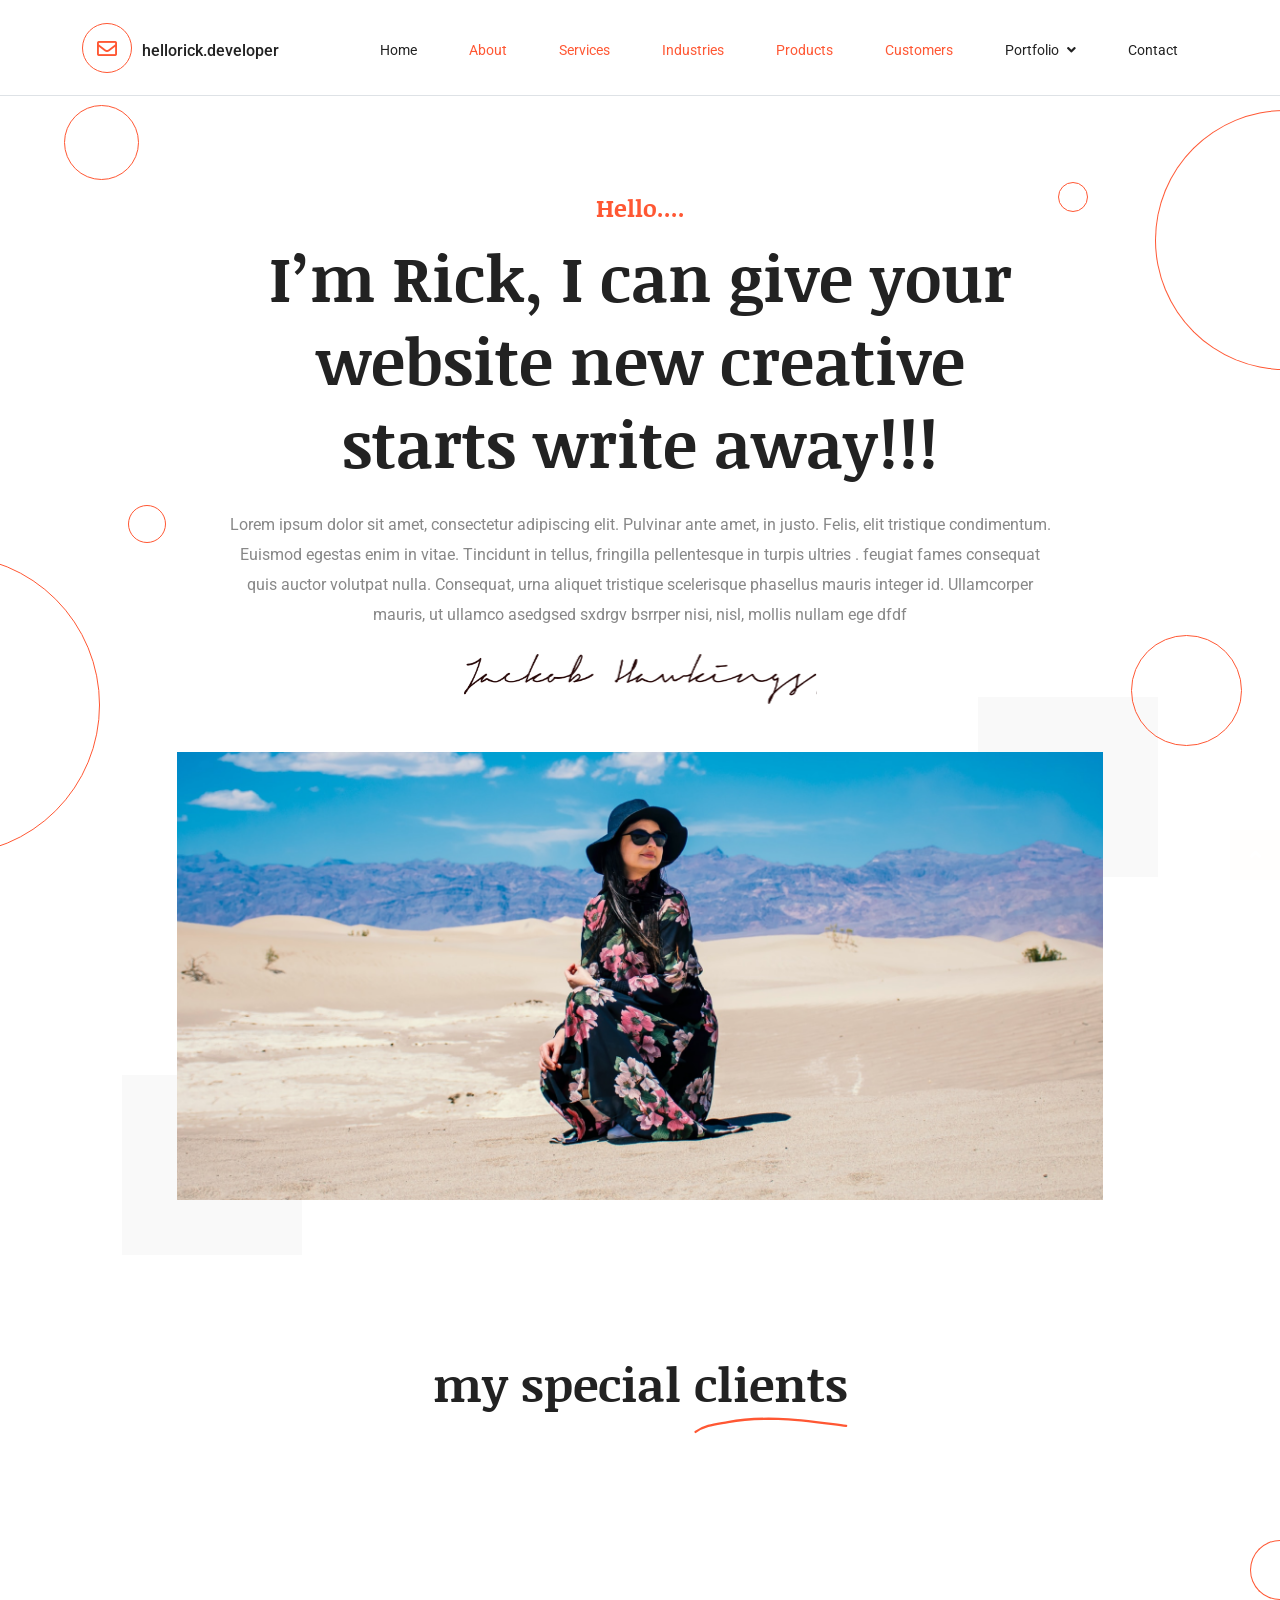
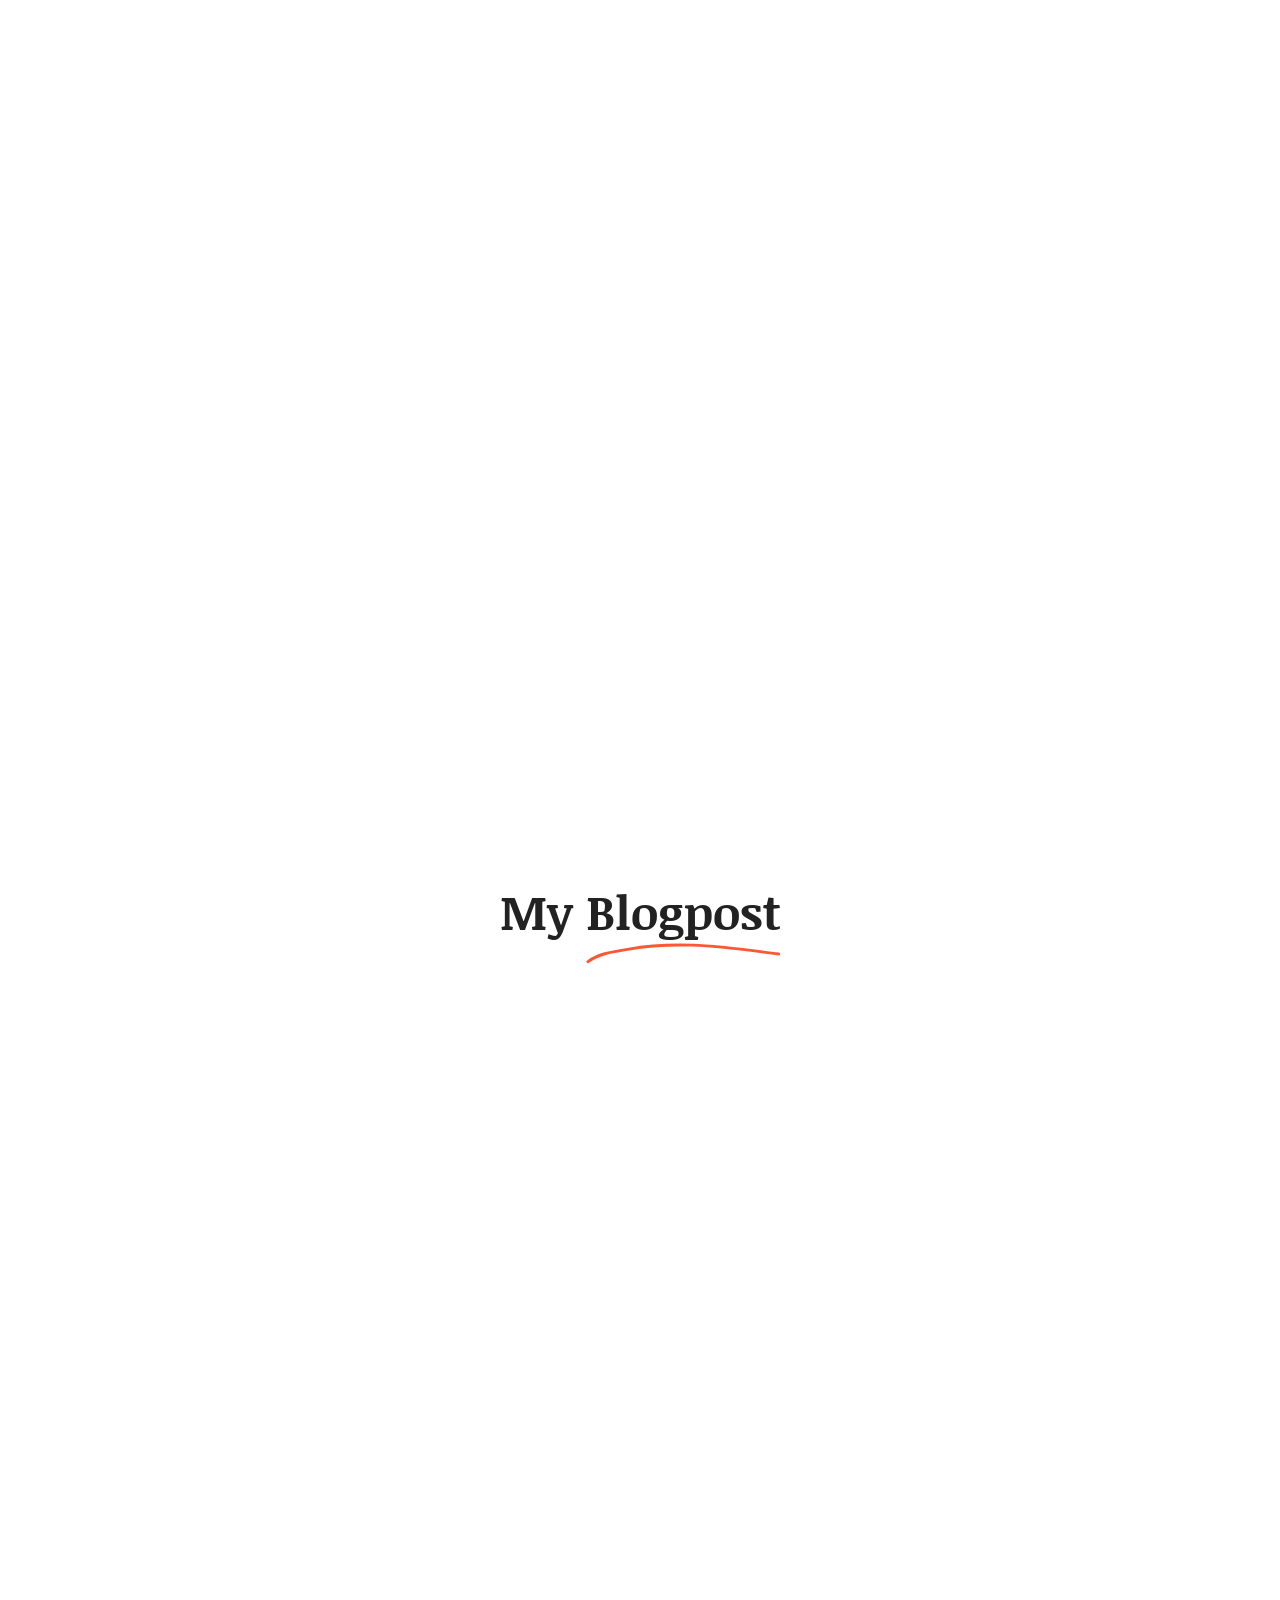
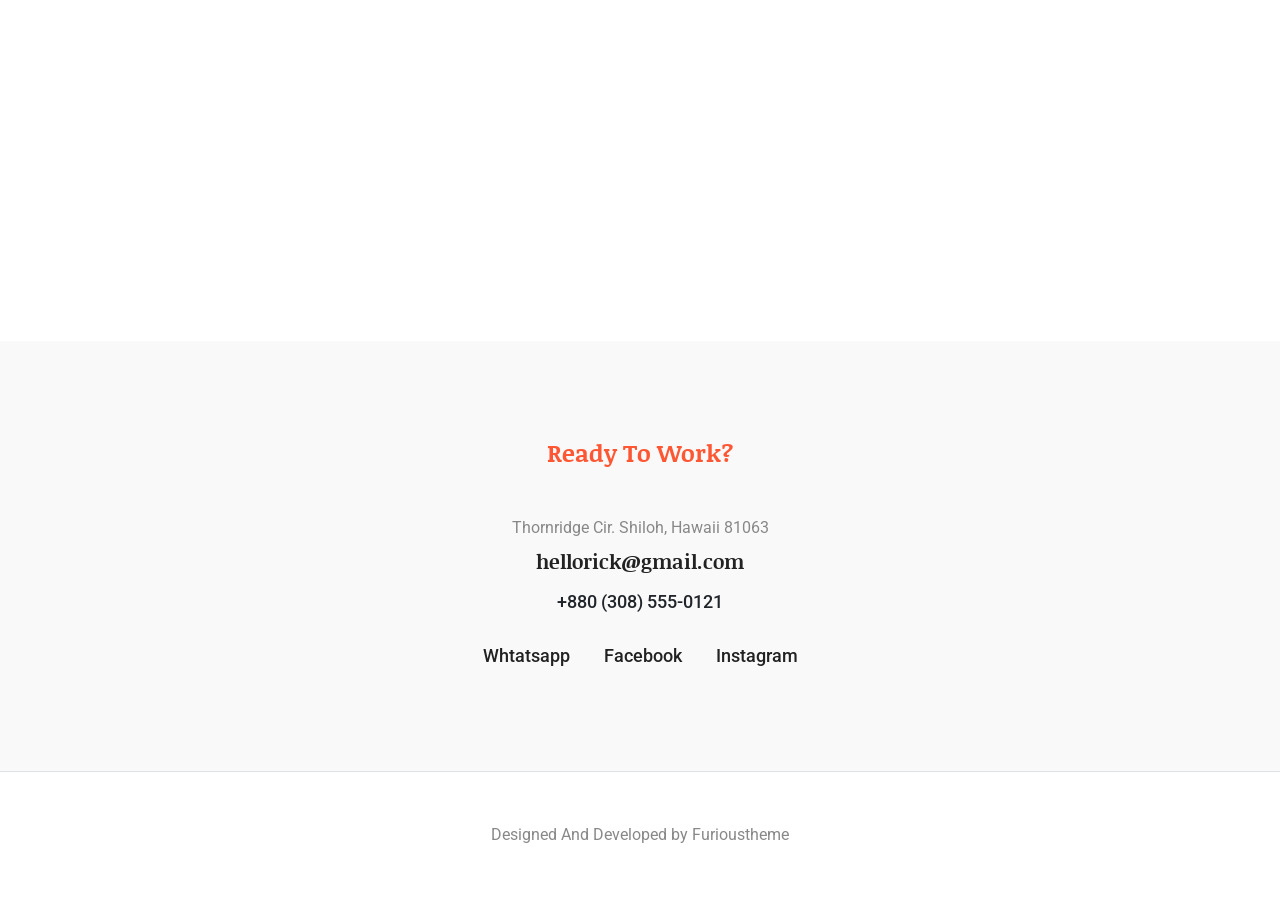
<file: theme/about.html>
<!DOCTYPE html>

<!--
 // WEBSITE: https://furioustheme.com
 // GITHUB: https://github.com/furioustheme/
-->

<html lang="en">

<head>
  <meta charset="utf-8">
  <title>Portfolio</title>

  <!-- mobile responsive meta -->
  <meta name="viewport" content="width=device-width, initial-scale=1, maximum-scale=5">

  <!-- ** Plugins Needed for the Project ** -->
  <!-- Slick -->
  <link rel="stylesheet" href="plugins/slick/slick.css">

  <!-- Fontawesome -->
  <link rel="stylesheet" href="plugins/font-awesome/fontawesome.min.css">
  <link rel="stylesheet" href="plugins/font-awesome/brands.css">
  <link rel="stylesheet" href="plugins/font-awesome/solid.css">

  <!-- aos -->
  <link rel="stylesheet" href="plugins/aos/aos.css">

  <!-- Main Stylesheet -->
  <link href="css/style.css" rel="stylesheet">

  <!--Favicon-->
  <!-- <link rel="shortcut icon" href="images/favicon.ico" type="image/x-icon">
  <link rel="icon" href="images/favicon.ico" type="image/x-icon"> -->

  <link rel="shortcut icon" href="images/favicon.png" type="image/x-icon">


</head>

<body>

  <div class="preloader">
    <div class="dots dot1">
      <div class="dot"></div>
      <div class="dot"></div>
      <div class="dot"></div>
    </div>
  </div>
<!--================== Header Section Start ==================-->
<header class="navigation border-bottom">
  <nav class="navbar navbar-expand-lg">
    <div class="container">
      <a class="navbar-brand" href="index.html">
        <i class="far fa-envelope"></i>hellorick.developer
      </a>
      <button class="navbar-toggler" type="button" data-bs-toggle="collapse" data-bs-target="#navbarSupportedContent"
        aria-controls="navbarSupportedContent" aria-expanded="false" aria-label="Toggle navigation">
        <i class="fas fa-bars"></i>
      </button>
      <div class="collapse navbar-collapse" id="navbarSupportedContent">
        <ul class="navbar-nav ms-auto mb-lg-0">
          <li class="nav-item">
            <a class="nav-link @@home" aria-current="page" href="index.html">Home</a>
          </li>
          <li class="nav-item">
            <a class="nav-link active" href="about.html">About</a>
          </li>
            <li class="nav-item">
            <a class="nav-link active" href="about.html">Services</a>
          </li>
             <li class="nav-item">
            <a class="nav-link active" href="about.html">Industries</a>
          </li>
             <li class="nav-item">
            <a class="nav-link active" href="about.html">Products</a>
          </li>
            </li>
             <li class="nav-item">
            <a class="nav-link active" href="about.html">Customers</a>
          </li>
          <!-- <li class="nav-item">
            <a class="nav-link @@portfolio" href="portfolio.html">Portfolio</a>
          </li> -->
          <li class="nav-item dropdown">
            <a class="nav-link dropdown-toggle @@portfolio @@portfolio-single" href="#" id="navbarDropdown" role="button" data-bs-toggle="dropdown" aria-expanded="false">
              Portfolio
            </a>
            <ul class="dropdown-menu" aria-labelledby="navbarDropdown">
              <li><a class="dropdown-item @@portfolio" href="portfolio.html">Portfolio</a></li>
              <li><a class="dropdown-item @@portfolio-single" href="portfolio-single.html">Portfolio single</a></li>
            </ul>
          </li>
<!--          
          <li class="nav-item dropdown">
            <a class="nav-link dropdown-toggle @@blog @@blog-single" href="#" id="navbarDropdown" role="button" data-bs-toggle="dropdown" aria-expanded="false">
              Blog
            </a>
            <ul class="dropdown-menu" aria-labelledby="navbarDropdown">
              <li><a class="dropdown-item @@blog" href="blog.html">blog </a></li>
              <li><a class="dropdown-item @@blog-single" href="blog-single.html">blog single</a></li>
            </ul>
          </li> -->
          <li class="nav-item">
            <a class="nav-link @@contact" href="contact.html">Contact</a>
          </li>
        </ul>
      </div>
    </div>
  </nav>
</header>
<!--================== Header Section End ==================-->
 <!--================== About Section Start ==================-->
  <section class="about-hero hero-area section" >
    <div class="container">
      <div class="row text-center">
        <div class="col-lg-9 mx-auto">
          <h4 class="mb-3 text-primary">Hello....</h4>
            <h1 class="mb-4">I’m Rick, I can give your website new creative starts write away!!!</h1>
          <p class="mb-4">Lorem ipsum dolor sit amet, consectetur adipiscing elit. Pulvinar ante amet, in justo. Felis,
            elit
            tristique condimentum. Euismod egestas enim in vitae. Tincidunt in tellus, fringilla pellentesque in turpis
            ultries . feugiat fames consequat quis auctor volutpat nulla. Consequat, urna aliquet tristique scelerisque
            phasellus
            mauris integer id. Ullamcorper mauris, ut ullamco asedgsed sxdrgv bsrrper nisi, nisl, mollis nullam ege dfdf
          </p>
          <img class="mb-5 img-fluid" src="images/about-sign-img.svg" alt="img">
        </div>
        <div class="col-lg-10 mx-auto">
          <div class="about-hero-img" data-aos="zoom-in-up" data-aos-duration="2000">
            <img class="img-fluid" src="images/about-hero-img.png" alt="">
          </div>
        </div>
      </div>
    </div>
    <div class="has-circle">
      <span class="circle circle-1"></span>
      <span class="circle circle-2"></span>
      <span class="circle circle-3"></span>
      <span class="circle circle-4"></span>
      <span class="circle circle-5"></span>
      <span class="circle circle-6"></span>
      <span class="circle circle-7"></span>
    </div>
  </section>
  <!--================== About Section End ==================-->

  <!--================== Brand Log Section Start ==================-->
  <section class="about-brand-logo brand-logo section pt-0">
    <div class="container">
      <div class="row mb-5 justify-content-center align-items-center text-center">
        <div class="col-lg-6 col-12 mx-auto ">
          <div class="section-title mb-md-4">
            <h2>my special <strong>clients
                <svg width="198" height="21" viewBox="0 0 198 21" fill="none" xmlns="http://www.w3.org/2000/svg">
                  <path
                    d="M2 18.7327C13.8854 9.74093 29.4859 8.69377 43.6964 6.03115C65.1095 2.01897 86.6266 1.40829 108.405 2.01061C137.628 2.81881 166.558 7.3721 195.577 11.0296"
                    stroke="#FF5733" stroke-width="3" stroke-linecap="round" stroke-linejoin="round" />
                </svg>
              </strong></h2>
          </div>
        </div>
      </div>
      <div class="brand-logo-slider" data-aos="fade-up"  data-aos-duration="1500">
        <img class="brand-logo-img img-fluid" src="images/facebook.svg" alt="img">
        <img class="brand-logo-img img-fluid" src="images/tinder.svg" alt="img">
        <img class="brand-logo-img img-fluid" src="images//airbnb.svg" alt="img">
        <img class="brand-logo-img img-fluid" src="images/microsoft.svg" alt="img">
        <img class="brand-logo-img img-fluid" src="images/hubspp.svg" alt="img">
        <img class="brand-logo-img img-fluid" src="images/tinder.svg" alt="img">
        <img class="brand-logo-img img-fluid" src="images/facebook.svg" alt="img">
        <img class="brand-logo-img img-fluid" src="images/hubspp.svg" alt="img">
        <img class="brand-logo-img img-fluid" src="images/tinder.svg" alt="img">
        <img class="brand-logo-img img-fluid" src="images/tinder.svg" alt="img">
        <img class="brand-logo-img img-fluid" src="images//airbnb.svg" alt="img">
        <img class="brand-logo-img img-fluid" src="images/microsoft.svg" alt="img">
        <img class="brand-logo-img img-fluid" src="images/hubspp.svg" alt="img">
        <img class="brand-logo-img img-fluid" src="images/tinder.svg" alt="img">
      </div>
    </div>
    </div>
    </div>
  </section>
  <!--================== Brand Log Section End ==================-->

  <!--================== Blog Section Start ==================-->
  <section class="achivements section">
    <div class="container">
      <div class="row justify-content-between" data-aos="fade-up"  data-aos-duration="3000">
        <div class="col-lg-5">
          <div class="section-title mb-5">
            <h2>My of All personal <strong>
                achivements.....
                <svg width="198" height="21" viewBox="0 0 198 21" fill="none" xmlns="http://www.w3.org/2000/svg">
                  <path
                    d="M2 18.7327C13.8854 9.74093 29.4859 8.69377 43.6964 6.03115C65.1095 2.01897 86.6266 1.40829 108.405 2.01061C137.628 2.81881 166.558 7.3721 195.577 11.0296"
                    stroke="#FF5733" stroke-width="3" stroke-linecap="round" stroke-linejoin="round" />
                </svg>
              </strong> </h2>
          </div>
          <div class="mb-5 mb-lg-0">
            <p>Lorem ipsum dolor sit amet, conse asdsd adipiscing
              elit. Malesa est sagittis et nualla leo ut nulla aliuam. Nisi, fermetum suspend vene ntis enim vel bedspend
            </p>
          </div>
       
        </div>
        <div class="col-lg-7">
          <div class="achivments-bg me-2">
            <div class=" border-bottom pb-4 mb-4">
              <span class="d-block mb-3 h4 text-secondery fw-normal">2017</span>
                   <h3 class="fs-4">Best Design award on Mobile Application for <strong class="text-primary">StartUp
                       Week Mobile</strong> </h3>
            </div>
            <div class=" border-bottom pb-4 mb-4">
              <span class="d-block  mb-3 h4 text-secondery fw-normal">2019</span>
                <h3 class="fs-4">Special Award for Creative concept "SafeNet" during <strong class="text-primary">SoftUni
                    Fest</strong> </h3>
            </div>
            <div class="border-bottom pb-4 mb-4">
              <span class="d-block mb-3 h4 text-secondery fw-normal">2019</span>
                <h3 class="fs-4">Behance featured project Match Frame Studio at <strong class="text-primary">Interaction
                    design</strong> </h3>
            </div>
          </div>
        </div>
      </div>
    </div>
  </section>
  <!--================== Blog Section End ==================-->

  <!--================== Blog-post Section Start ==================-->
  <section class="blog-post section pt-0">
    <div class="container">
      <div class="row mb-5 justify-content-center align-items-center text-center">
        <div class="col-lg-6 col-12 mx-auto">
          <div class="section-title mb-5">
            <h2>My <strong>
                Blogpost
                <svg width="198" height="21" viewBox="0 0 198 21" fill="none" xmlns="http://www.w3.org/2000/svg">
                  <path
                    d="M2 18.7327C13.8854 9.74093 29.4859 8.69377 43.6964 6.03115C65.1095 2.01897 86.6266 1.40829 108.405 2.01061C137.628 2.81881 166.558 7.3721 195.577 11.0296"
                    stroke="#FF5733" stroke-width="3" stroke-linecap="round" stroke-linejoin="round" />
                </svg>
              </strong> </h2>
          </div>
        </div>
      </div>
      <div class="row">
        <div class="col-md-10 mx-auto justify-content-center align-items-center ">
          <div class="row justify-content-between align-items-center border-bottom blog mb-4 pb-4" data-aos="fade-up"  data-aos-duration="1000">
            <div class="col-md-9">
              <a href="#" class=" d-inline-block h3 mb-3 text-tertiary fw-bold">Hundreds Of Thousands A Still More Glorious Nights Around Art Table</a>
                <p class="mb-1">Nam ultrices ultrices nec tortor pulvinar fermentum mi. Sociis sit tristi fgfxqsue sagittis, mauris
                  volutpat estera phasellus. Varius nec orci, quam augue lorem lines pellentesque non id. Tristique amet
                  volutpat nunc euismod. Mauris felis at</p>
                <a href="#" class="text-primary small">Read more <i class="fas fa-arrow-right small ms-2"></i></a>
            </div>
            <div class="col-md-2">
              <div class="blog-date">
                <h5>Nov 28, 2019 <span class="text-primary d-inline-block">Parenting </span></h5>
              </div>
            </div>
          </div>
          <div class="row justify-content-between align-items-center border-bottom blog mb-4 pb-4" data-aos="fade-up"  data-aos-duration="2000">
            <div class="col-md-9">
              <a href="#" class="d-inline-block h3 mb-3 text-tertiary fw-bold">Preserve And Cherish That Pale Blue Dot Are Creatures Of The Cosmos </a>
              <p class="mb-1">Nam ultrices ultrices nec tortor pulvinar fermentum mi. Sociis sit tristi fgfxqsue sagittis, mauris
                volutpat estera phasellus. Varius nec orci, quam augue lorem lines pellentesque non id. Tristique amet
                volutpat nunc euismod. Mauris felis at</p>
                <a href="#" class="text-primary small">Read more <i class="fas fa-arrow-right small ms-2"></i></a>
            </div>
            <div class="col-md-2">
              <div class="blog-date">
                <h5>Nov 28, 2019 <span class="text-primary d-inline-block">Parenting </span></h5>
              </div>
            </div>
          </div>
          <div class="row justify-content-between align-items-center border-bottom blog mb-4 pb-4" data-aos="fade-up"  data-aos-duration="3000">
            <div class="col-md-9">
              <a href="#" class="mb-3 h3 text-tertiary fw-bold">Great Turbulent Clouds Hearts Of The Stars Stirred By Starlight Sky Culture</a>
              <p class="mb-1">Nam ultrices ultrices nec tortor pulvinar fermentum mi. Sociis sit tristi fgfxqsue sagittis, mauris
                volutpat estera phasellus. Varius nec orci, quam augue lorem lines pellentesque non id. Tristique amet
                volutpat nunc euismod. Mauris felis at</p>
                <a href="#" class="text-primary small">Read more <i class="fas fa-arrow-right small ms-2"></i></a>

            </div>
            <div class="col-md-2">
              <div class="blog-date">
                <h5>Nov 28, 2019 <span class="text-primary d-inline-block">Parenting </span></h5>
              </div>
            </div>
          </div>
        </div>
      </div>
    </div>
  </section>
  <!--================== Blog-post Section End ==================-->

  <div class="backtotop">
  <i class="fas fa-angle-up"></i>
</div>
<!--================== Footer Section Start ==================-->
<footer>
  <div class="footer-top section">
    <div class="container">
      <div class="row">
        <div class="col-lg-6 mx-auto text-center">
          <h2 class="text-primary h4 fw-bold mb-md-5 mb-3">Ready To Work?</h2>
          <p class="mb-2">Thornridge Cir. Shiloh, Hawaii 81063</p>
          <a href="#" class="mb-3 h6 text-tertiary d-block">hellorick@gmail.com</a>
          <a class="mb-lg-4 mb-3 d-inline-block text-dark" href="#">+880 (308) 555-0121</a>
          <ul class="list-inline">
            <li class="list-inline-item"><a href="#">Whtatsapp</a></li>
            <li class="list-inline-item"><a href="#">Facebook</a></li>
            <li class="list-inline-item"><a href="#">Instagram</a></li>
          </ul>
        </div>
      </div>
    </div>
  </div>
  <div class="footer-bottom text-center py-md-5 py-4 mb-0 border-top">
    <div class="container">
      <div class="row">
        <div class="col-12">
          <p class="mb-0">Designed And Developed by <a rel="nofollow" href="https://furioustheme.com/ " target="blank">Furioustheme
          </a>
          </p>
        </div>
      </div>
    </div>
  </div>
</footer>
<!--================== Footer Section End ==================-->
  <!-- jQuery -->
<script src="plugins/jquery/jquery.min.js"></script>
<!-- Bootstrap JS -->
<script src="plugins/bootstrap/bootstrap.bundle.min.js"></script>
<!-- slick-slider-->
<script src="plugins/slick/slick.min.js"></script>
<!-- aos -->
<script src="plugins/aos/aos.js"></script>
<!-- isotope -->
<script src="plugins/shuffle/shuffle.js"></script>
<!-- Main Script -->
<script src="js/script.js"></script>

</body>

</html>
</file>
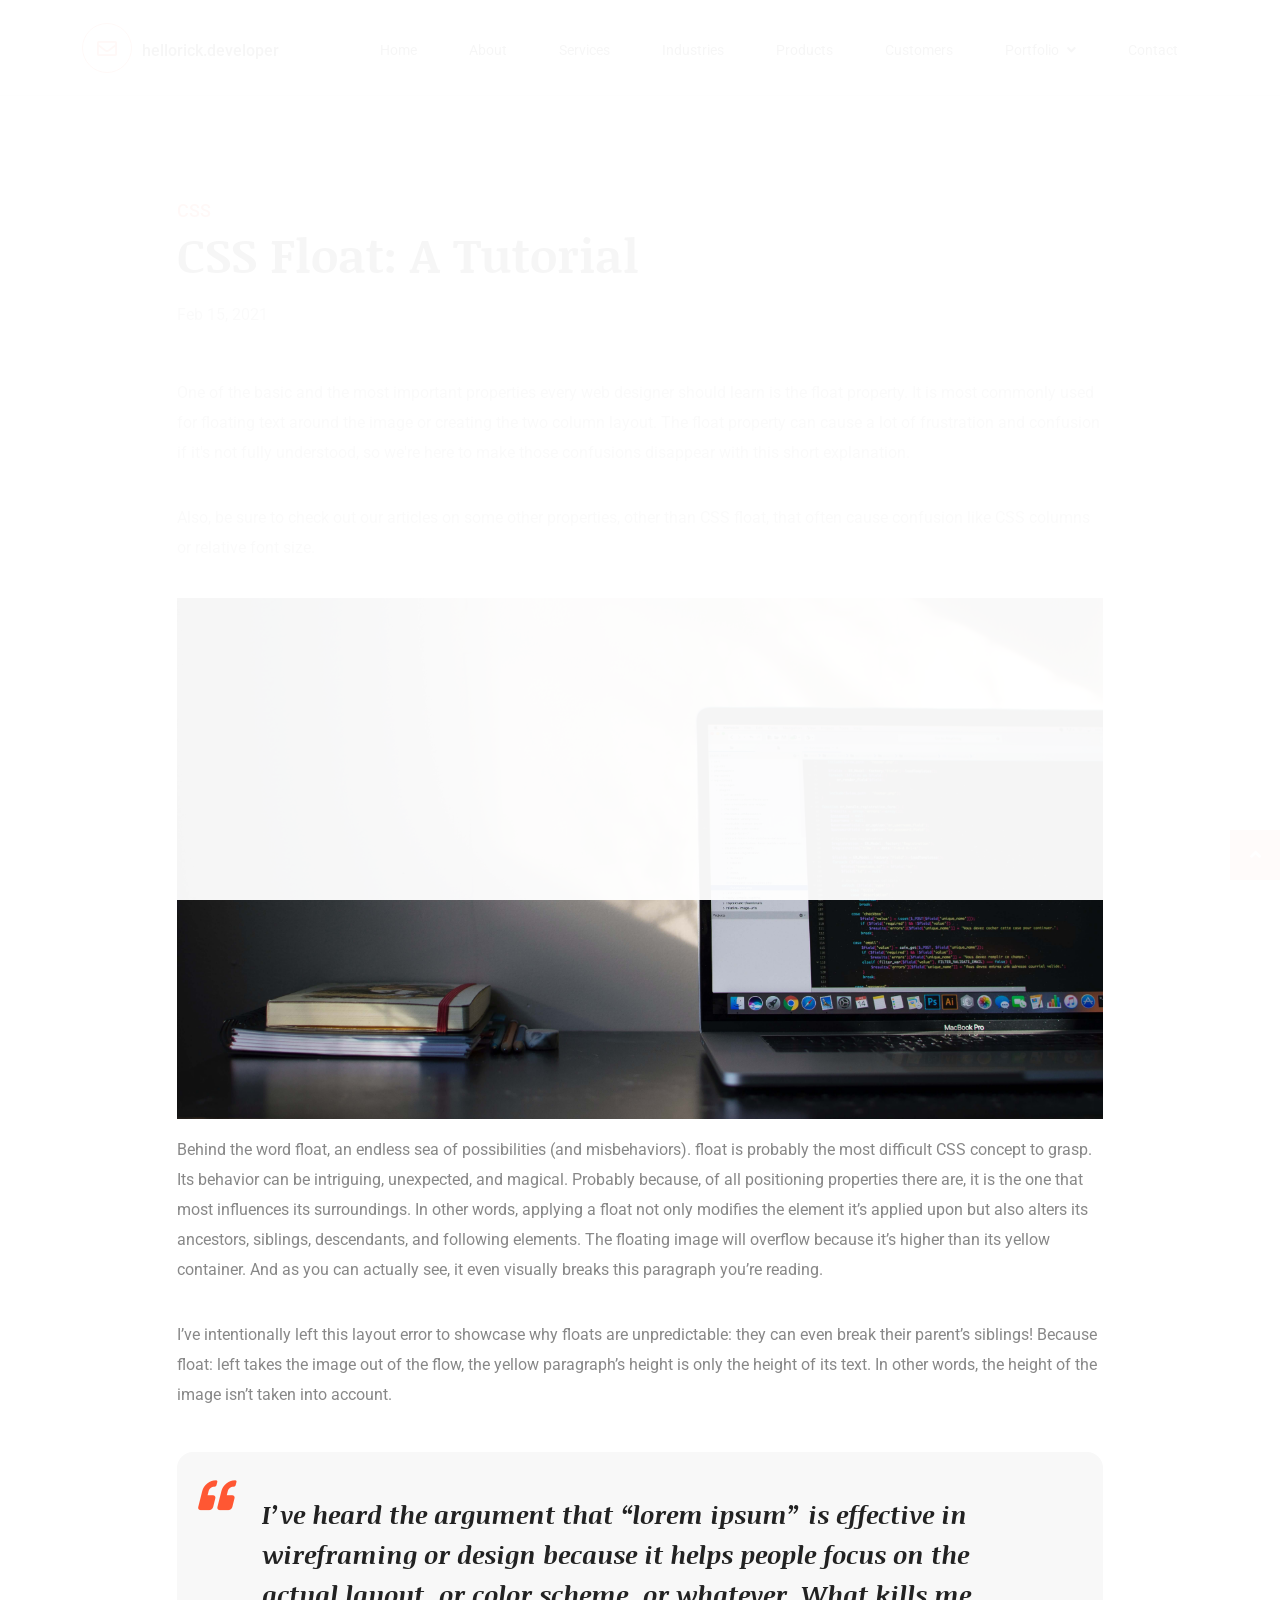
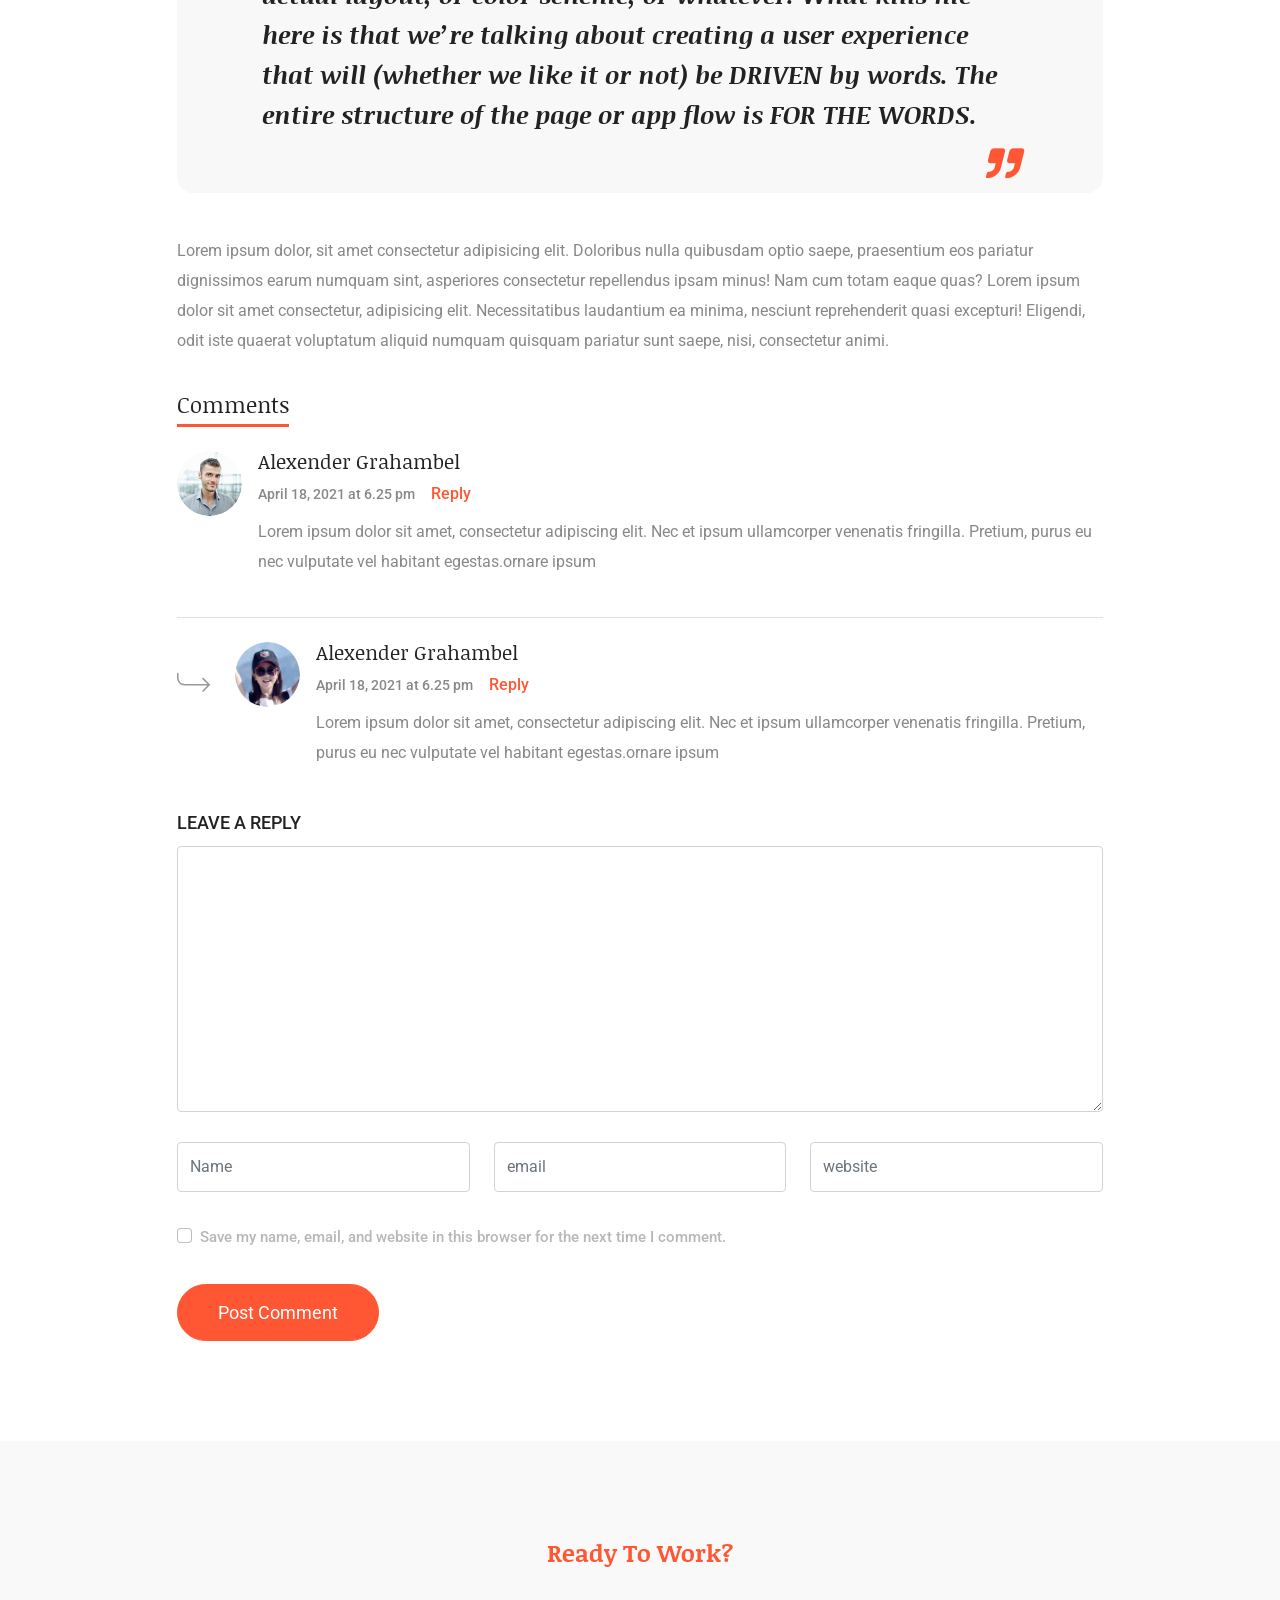
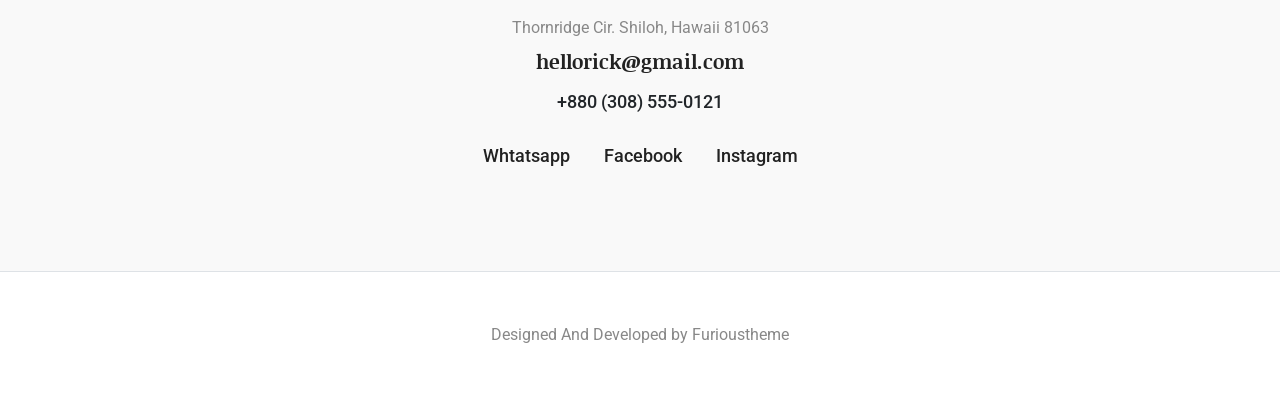
<file: theme/blog-single.html>
<!DOCTYPE html>

<!--
 // WEBSITE: https://furioustheme.com
 // GITHUB: https://github.com/furioustheme/
-->

<html lang="en">

<head>
  <meta charset="utf-8">
  <title>Portfolio</title>

  <!-- mobile responsive meta -->
  <meta name="viewport" content="width=device-width, initial-scale=1, maximum-scale=5">

  <!-- ** Plugins Needed for the Project ** -->
  <!-- Slick -->
  <link rel="stylesheet" href="plugins/slick/slick.css">

  <!-- Fontawesome -->
  <link rel="stylesheet" href="plugins/font-awesome/fontawesome.min.css">
  <link rel="stylesheet" href="plugins/font-awesome/brands.css">
  <link rel="stylesheet" href="plugins/font-awesome/solid.css">

  <!-- aos -->
  <link rel="stylesheet" href="plugins/aos/aos.css">

  <!-- Main Stylesheet -->
  <link href="css/style.css" rel="stylesheet">

  <!--Favicon-->
  <!-- <link rel="shortcut icon" href="images/favicon.ico" type="image/x-icon">
  <link rel="icon" href="images/favicon.ico" type="image/x-icon"> -->

  <link rel="shortcut icon" href="images/favicon.png" type="image/x-icon">


</head>

<body>

  <div class="preloader">
    <div class="dots dot1">
      <div class="dot"></div>
      <div class="dot"></div>
      <div class="dot"></div>
    </div>
  </div>
<!--================== Header Section Start ==================-->
<header class="navigation border-bottom">
  <nav class="navbar navbar-expand-lg">
    <div class="container">
      <a class="navbar-brand" href="index.html">
        <i class="far fa-envelope"></i>hellorick.developer
      </a>
      <button class="navbar-toggler" type="button" data-bs-toggle="collapse" data-bs-target="#navbarSupportedContent"
        aria-controls="navbarSupportedContent" aria-expanded="false" aria-label="Toggle navigation">
        <i class="fas fa-bars"></i>
      </button>
      <div class="collapse navbar-collapse" id="navbarSupportedContent">
        <ul class="navbar-nav ms-auto mb-lg-0">
          <li class="nav-item">
            <a class="nav-link @@home" aria-current="page" href="index.html">Home</a>
          </li>
          <li class="nav-item">
            <a class="nav-link @@about" href="about.html">About</a>
          </li>
            <li class="nav-item">
            <a class="nav-link @@about" href="about.html">Services</a>
          </li>
             <li class="nav-item">
            <a class="nav-link @@about" href="about.html">Industries</a>
          </li>
             <li class="nav-item">
            <a class="nav-link @@about" href="about.html">Products</a>
          </li>
            </li>
             <li class="nav-item">
            <a class="nav-link @@about" href="about.html">Customers</a>
          </li>
          <!-- <li class="nav-item">
            <a class="nav-link @@portfolio" href="portfolio.html">Portfolio</a>
          </li> -->
          <li class="nav-item dropdown">
            <a class="nav-link dropdown-toggle @@portfolio @@portfolio-single" href="#" id="navbarDropdown" role="button" data-bs-toggle="dropdown" aria-expanded="false">
              Portfolio
            </a>
            <ul class="dropdown-menu" aria-labelledby="navbarDropdown">
              <li><a class="dropdown-item @@portfolio" href="portfolio.html">Portfolio</a></li>
              <li><a class="dropdown-item @@portfolio-single" href="portfolio-single.html">Portfolio single</a></li>
            </ul>
          </li>
<!--          
          <li class="nav-item dropdown">
            <a class="nav-link dropdown-toggle @@blog active" href="#" id="navbarDropdown" role="button" data-bs-toggle="dropdown" aria-expanded="false">
              Blog
            </a>
            <ul class="dropdown-menu" aria-labelledby="navbarDropdown">
              <li><a class="dropdown-item @@blog" href="blog.html">blog </a></li>
              <li><a class="dropdown-item active" href="blog-single.html">blog single</a></li>
            </ul>
          </li> -->
          <li class="nav-item">
            <a class="nav-link @@contact" href="contact.html">Contact</a>
          </li>
        </ul>
      </div>
    </div>
  </nav>
</header>
<!--================== Header Section End ==================-->

<!--================== Blog Section Start ==================-->
<section class="section">
  <div class="container">
    <div class="row">
      <div class="col-12 col-lg-10 mx-auto">
        <a class="text-primary" href="#">CSS</a>
        <h2 class="mb-3">CSS Float: A Tutorial</h2>
        <div class="d-flex justify-content-between mb-5">
          <div class="d-flex align-items-center">
            <p class="card-text small">Feb 15, 2021</p>
          </div>

        </div>
        <div class="content">
          <p>One of the basic and the most important properties every web designer should learn is the float property.
            It is most commonly used for floating text around the image or creating the two column layout. The float
            property can cause a lot of frustration and confusion if it's not fully understood, so we're here to make
            those confusions disappear with this short explanation. </p>
          <p>Also, be sure to check out our articles on some other properties, other than CSS float, that often cause
            confusion like CSS columns or relative font size.</p>
        </div>
        <img src="images/blog/blog-1.jpg" alt="blog" class="img-fluid mb-3">
        <div class="content">
          <p>
            Behind the word float, an endless sea of possibilities (and misbehaviors).

            float is probably the most difficult CSS concept to grasp. Its behavior can be intriguing, unexpected, and
            magical. Probably because, of all positioning properties there are, it is the one that most influences its
            surroundings.

            In other words, applying a float not only modifies the element it’s applied upon but also alters its
            ancestors, siblings, descendants, and following elements.
            The floating image will overflow because it’s higher than its yellow container. And as you can actually see,
            it even visually breaks this paragraph you’re reading. </p>

          <p> I’ve intentionally left this layout error to showcase why floats are unpredictable: they can even break
            their parent’s siblings!

            Because float: left takes the image out of the flow, the yellow paragraph’s height is only the height of its
            text. In other words, the height of the image isn’t taken into account.
          </p>

          <blockquote>
            <h3>I’ve heard the argument that “lorem ipsum” is effective in wireframing or design because it helps people
              focus on the actual layout, or color scheme, or whatever. What kills me here is that we’re talking about
              creating a user experience that will (whether we like it or not) be DRIVEN by words. The entire structure
              of the page or app flow is FOR THE WORDS.</h3>
          </blockquote>
          <p>
            Lorem ipsum dolor, sit amet consectetur adipisicing elit. Doloribus nulla quibusdam optio saepe, praesentium
            eos pariatur dignissimos earum numquam sint, asperiores consectetur repellendus ipsam minus! Nam cum totam
            eaque quas? Lorem ipsum dolor sit amet consectetur, adipisicing elit. Necessitatibus laudantium ea minima,
            nesciunt reprehenderit quasi excepturi! Eligendi, odit iste quaerat voluptatum aliquid numquam quisquam
            pariatur sunt saepe, nisi, consectetur animi.
          </p>
        </div>
        <div class="comment-area">
          <h5 class="text-capitalize mb-4">comments</h5>
          <div class="mb-4">
            <div class="d-flex align-items-start border-bottom pb-4 mb-4">
              <a href="#!"><img src="images/banner-img.png" alt="img" class="user-img rounded-circle me-3"
                  width="65px"></a>
              <div>
                <h4 class="h6 mb-2 fw-medium">Alexender Grahambel</h4>
                <div class="d-flex align-items-center mb-2">
                  <small class="me-3">April 18, 2021 at 6.25 pm</small>
                  <a href="#" class="text-primary text-capitalize fs-6">reply</a>
                </div>
                <p>Lorem ipsum dolor sit amet, consectetur adipiscing elit. Nec et ipsum ullamcorper venenatis
                  fringilla. Pretium, purus eu nec vulputate vel habitant egestas.ornare ipsum</p>
              </div>
            </div>

            <div class="d-sm-flex align-items-start mb-4">
              <div class="mb-4 mb-sm-0 me-3 d-flex">
                <span class="me-4 mt-4"> <svg width="34" height="19" viewBox="0 0 34 19" fill="none"
                    xmlns="http://www.w3.org/2000/svg">
                    <path
                      d="M26.1099 19L25.0159 17.906L30.3399 12.582H7.75893C3.48053 12.582 0 9.10139 0 4.82349V0H1.54719V4.82349C1.54719 8.24845 4.33388 11.0347 7.75893 11.0347H30.3399L25.0159 5.71073L26.1099 4.61674L33.3015 11.8083L26.1099 19Z"
                      fill="#999999"></path>
                  </svg></span>
                <a href="#!"><img src="images/tstimonial-left-img-two.png" alt="img" class="user-img rounded-circle"
                    width="65px"></a>
              </div>
              <div class="comment-single">
                <h4 class="h6 mb-2 fw-medium">Alexender Grahambel</h4>
                <div class="d-flex align-items-center mb-2">
                  <small class="me-3">April 18, 2021 at 6.25 pm</small>
                  <a href="#" class="text-primary text-capitalize fs-6">reply</a>
                </div>
                <p>Lorem ipsum dolor sit amet, consectetur adipiscing elit. Nec et ipsum ullamcorper venenatis
                  fringilla. Pretium, purus eu nec vulputate vel habitant egestas.ornare ipsum</p>
              </div>
            </div>
          </div>

          <form action="#" class="row">
            <div class="col-12">
              <label for="LEAVE A REPLAY" class="text-uppercase mb-2">leave a Reply</label>
              <textarea name="message" id="message" class="form-control" rows="10"></textarea>
            </div>
            <div class="col-lg-4">
              <input type="text" id="name" name="name" placeholder="Name" class="form-control" required="">
            </div>
            <div class="col-lg-4">
              <input type="email" id="email" name="email" placeholder="email" class="form-control" required="">
            </div>
            <div class="col-lg-4">
              <input type="text" id="website" name="website" placeholder="website" class="form-control" required="">
            </div>
            <div class="col-12">
              <div class="form-check d-flex align-items-start">
                <input class="form-check-input" type="checkbox" value="" id="flexCheckDefault">
                <label class="form-check-label" for="flexCheckDefault">
                  Save my name, email, and website in this browser for the next time I comment.
                </label>
              </div>
            </div>
            <div class="col-12">
              <button type="submit" class="btn btn-primary btn-md">Post Comment</button>
            </div>
          </form>
        </div>
      </div>
    </div>
  </div>
  </div>
</section>
<!--================== Blog Section End ==================-->

<div class="backtotop">
  <i class="fas fa-angle-up"></i>
</div>
<!--================== Footer Section Start ==================-->
<footer>
  <div class="footer-top section">
    <div class="container">
      <div class="row">
        <div class="col-lg-6 mx-auto text-center">
          <h2 class="text-primary h4 fw-bold mb-md-5 mb-3">Ready To Work?</h2>
          <p class="mb-2">Thornridge Cir. Shiloh, Hawaii 81063</p>
          <a href="#" class="mb-3 h6 text-tertiary d-block">hellorick@gmail.com</a>
          <a class="mb-lg-4 mb-3 d-inline-block text-dark" href="#">+880 (308) 555-0121</a>
          <ul class="list-inline">
            <li class="list-inline-item"><a href="#">Whtatsapp</a></li>
            <li class="list-inline-item"><a href="#">Facebook</a></li>
            <li class="list-inline-item"><a href="#">Instagram</a></li>
          </ul>
        </div>
      </div>
    </div>
  </div>
  <div class="footer-bottom text-center py-md-5 py-4 mb-0 border-top">
    <div class="container">
      <div class="row">
        <div class="col-12">
          <p class="mb-0">Designed And Developed by <a rel="nofollow" href="https://furioustheme.com/ " target="blank">Furioustheme
          </a>
          </p>
        </div>
      </div>
    </div>
  </div>
</footer>
<!--================== Footer Section End ==================-->
<!-- jQuery -->
<script src="plugins/jquery/jquery.min.js"></script>
<!-- Bootstrap JS -->
<script src="plugins/bootstrap/bootstrap.bundle.min.js"></script>
<!-- slick-slider-->
<script src="plugins/slick/slick.min.js"></script>
<!-- aos -->
<script src="plugins/aos/aos.js"></script>
<!-- isotope -->
<script src="plugins/shuffle/shuffle.js"></script>
<!-- Main Script -->
<script src="js/script.js"></script>

</body>

</html>
</file>
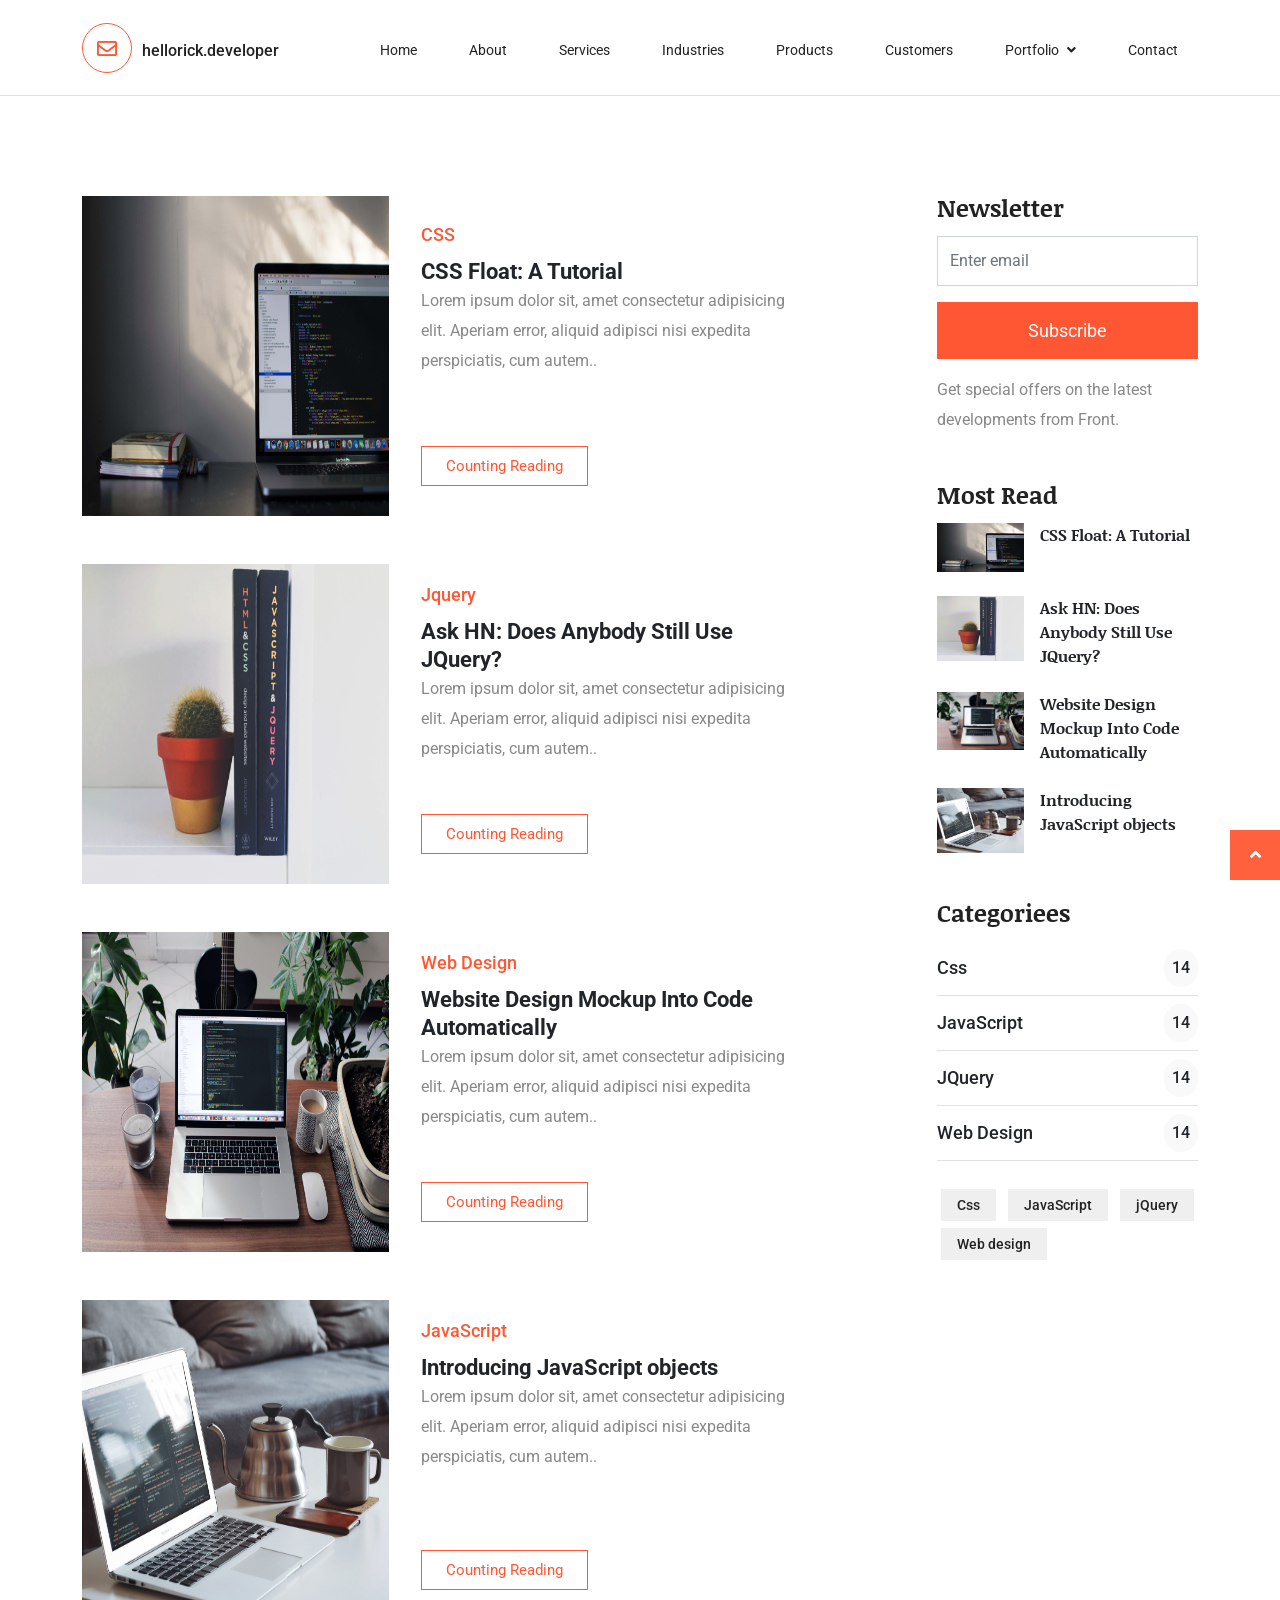
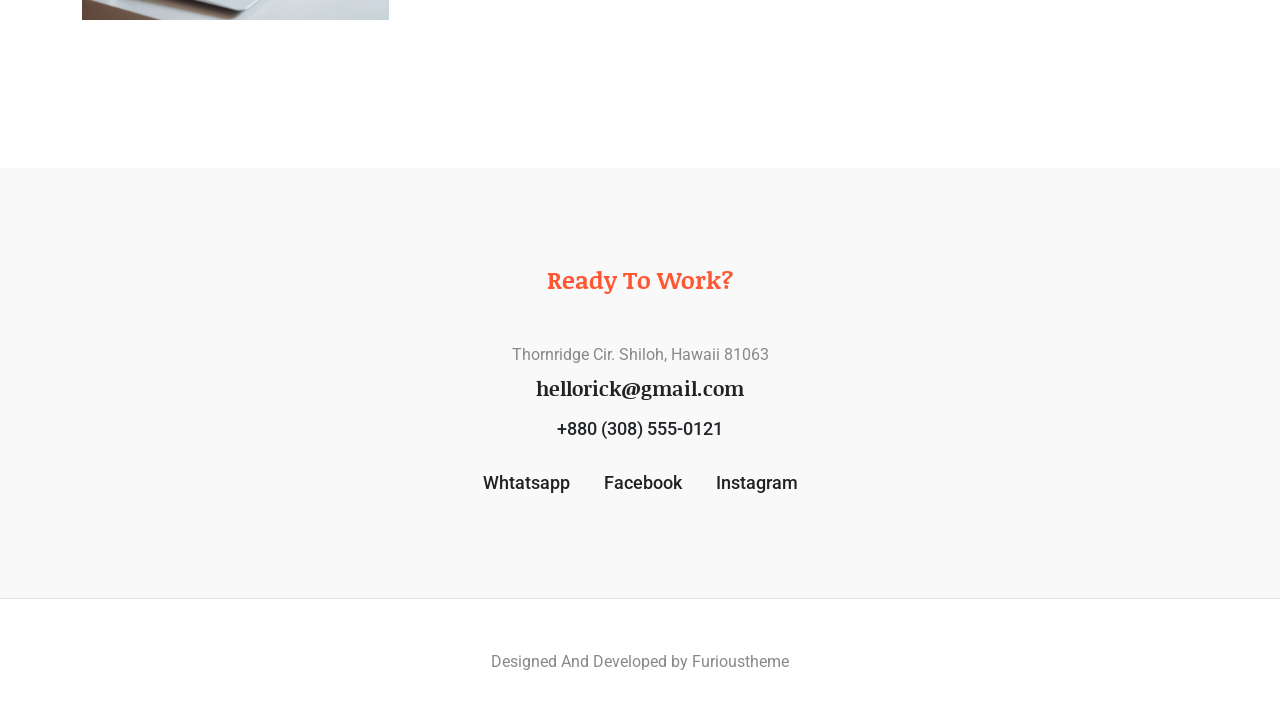
<file: theme/blog.html>
<!DOCTYPE html>

<!--
 // WEBSITE: https://furioustheme.com
 // GITHUB: https://github.com/furioustheme/
-->

<html lang="en">

<head>
  <meta charset="utf-8">
  <title>Portfolio</title>

  <!-- mobile responsive meta -->
  <meta name="viewport" content="width=device-width, initial-scale=1, maximum-scale=5">

  <!-- ** Plugins Needed for the Project ** -->
  <!-- Slick -->
  <link rel="stylesheet" href="plugins/slick/slick.css">

  <!-- Fontawesome -->
  <link rel="stylesheet" href="plugins/font-awesome/fontawesome.min.css">
  <link rel="stylesheet" href="plugins/font-awesome/brands.css">
  <link rel="stylesheet" href="plugins/font-awesome/solid.css">

  <!-- aos -->
  <link rel="stylesheet" href="plugins/aos/aos.css">

  <!-- Main Stylesheet -->
  <link href="css/style.css" rel="stylesheet">

  <!--Favicon-->
  <!-- <link rel="shortcut icon" href="images/favicon.ico" type="image/x-icon">
  <link rel="icon" href="images/favicon.ico" type="image/x-icon"> -->

  <link rel="shortcut icon" href="images/favicon.png" type="image/x-icon">


</head>

<body>

  <div class="preloader">
    <div class="dots dot1">
      <div class="dot"></div>
      <div class="dot"></div>
      <div class="dot"></div>
    </div>
  </div>
<!--================== Header Section Start ==================-->
<header class="navigation border-bottom">
  <nav class="navbar navbar-expand-lg">
    <div class="container">
      <a class="navbar-brand" href="index.html">
        <i class="far fa-envelope"></i>hellorick.developer
      </a>
      <button class="navbar-toggler" type="button" data-bs-toggle="collapse" data-bs-target="#navbarSupportedContent"
        aria-controls="navbarSupportedContent" aria-expanded="false" aria-label="Toggle navigation">
        <i class="fas fa-bars"></i>
      </button>
      <div class="collapse navbar-collapse" id="navbarSupportedContent">
        <ul class="navbar-nav ms-auto mb-lg-0">
          <li class="nav-item">
            <a class="nav-link @@home" aria-current="page" href="index.html">Home</a>
          </li>
          <li class="nav-item">
            <a class="nav-link @@about" href="about.html">About</a>
          </li>
            <li class="nav-item">
            <a class="nav-link @@about" href="about.html">Services</a>
          </li>
             <li class="nav-item">
            <a class="nav-link @@about" href="about.html">Industries</a>
          </li>
             <li class="nav-item">
            <a class="nav-link @@about" href="about.html">Products</a>
          </li>
            </li>
             <li class="nav-item">
            <a class="nav-link @@about" href="about.html">Customers</a>
          </li>
          <!-- <li class="nav-item">
            <a class="nav-link @@portfolio" href="portfolio.html">Portfolio</a>
          </li> -->
          <li class="nav-item dropdown">
            <a class="nav-link dropdown-toggle @@portfolio @@portfolio-single" href="#" id="navbarDropdown" role="button" data-bs-toggle="dropdown" aria-expanded="false">
              Portfolio
            </a>
            <ul class="dropdown-menu" aria-labelledby="navbarDropdown">
              <li><a class="dropdown-item @@portfolio" href="portfolio.html">Portfolio</a></li>
              <li><a class="dropdown-item @@portfolio-single" href="portfolio-single.html">Portfolio single</a></li>
            </ul>
          </li>
<!--          
          <li class="nav-item dropdown">
            <a class="nav-link dropdown-toggle active active-single" href="#" id="navbarDropdown" role="button" data-bs-toggle="dropdown" aria-expanded="false">
              Blog
            </a>
            <ul class="dropdown-menu" aria-labelledby="navbarDropdown">
              <li><a class="dropdown-item active" href="blog.html">blog </a></li>
              <li><a class="dropdown-item active-single" href="blog-single.html">blog single</a></li>
            </ul>
          </li> -->
          <li class="nav-item">
            <a class="nav-link @@contact" href="contact.html">Contact</a>
          </li>
        </ul>
      </div>
    </div>
  </nav>
</header>
<!--================== Header Section End ==================-->

<!--================== Blog Section Start ==================-->
<section class="section">
  <div class="container">
    <div class="row">
      <div class="col-lg-8">
        <div class="card mb-5 border-0 font-primary">
          <div class="row g-0">
            <div class="col-md-5">
              <img src="images/blog/blog-1.jpg" class="img-fluid blog-card-img" alt="blog-img">
            </div>
            <div class="col-md-7">
              <div class="card-body ms-lg-3">
                <div class="mt-2">
                  <a class="card-link text-primary" href="#">CSS</a>
                  <h2 class="card-title mt-2 h5"> <a href="blog-single.html" class="text-dark">CSS Float: A Tutorial</a></h2>
                  <p class="fs-6">Lorem ipsum dolor sit, amet consectetur adipisicing elit. Aperiam error, aliquid
                    adipisci nisi expedita perspiciatis, cum autem..</p>
                </div>
                <div class="card-footer bg-transparent border-0 mt-5 mt-lg-0 p-0">
                  <a href="blog-single.html" class="text-capitalize btn btn-outline-primary px-4 py-2 rounded-0">counting reading</a>
                </div>
              </div>
            </div>
          </div>
        </div>
        <!-- card end -->
        <div class="card mb-5 border-0 font-primary">
          <div class="row g-0">
            <div class="col-md-5">
              <img src="images/blog/blog-2.jpg" class="img-fluid blog-card-img" alt="blog-img">
            </div>
            <div class="col-md-7">
              <div class="card-body ms-lg-3">
                <a class="card-link text-primary" href="#">Jquery</a>
                <h2 class="card-title mt-2 h5"> <a href="blog-single.html" class="text-dark">Ask HN: Does Anybody Still Use JQuery?</a>
                </h2>
                <p class="fs-6">Lorem ipsum dolor sit, amet consectetur adipisicing elit. Aperiam error, aliquid
                  adipisci nisi expedita perspiciatis, cum autem..</p>
                <div class="card-footer bg-transparent border-0 mt-5 mt-lg-0 p-0">
                  <a href="blog-single.html" class="text-capitalize btn btn-outline-primary px-4 py-2 rounded-0">counting reading</a>
                </div>
              </div>
            </div>
          </div>
        </div>
        <!-- card end -->
        <div class="card mb-5 border-0 font-primary">
          <div class="row g-0">
            <div class="col-md-5">
              <img src="images/blog/blog-3.jpg" class="img-fluid blog-card-img" alt="blog-img">
            </div>
            <div class="col-md-7">
              <div class="card-body ms-lg-3">
                <a class="card-link text-primary" href="#">Web Design</a>
                <h2 class="card-title mt-2 h5"> <a href="blog-single.html" class="text-dark">Website Design Mockup Into Code
                    Automatically</a></h2>
                <p class="fs-6">Lorem ipsum dolor sit, amet consectetur adipisicing elit. Aperiam error, aliquid
                  adipisci nisi expedita perspiciatis, cum autem..</p>
                <div class="card-footer bg-transparent border-0 mt-5 mt-lg-0 p-0">
                  <a href="blog-single.html" class="text-capitalize btn btn-outline-primary px-4 py-2 rounded-0">counting reading</a>
                </div>
              </div>
            </div>
          </div>
        </div>
        <!-- card end -->
        <div class="card mb-5 border-0 font-primary">
          <div class="row g-0">
            <div class="col-md-5">
              <img src="images/blog/blog-4.jpg" class="img-fluid blog-card-img" alt="blog-img">
            </div>
            <div class="col-md-7">
              <div class="card-body ms-lg-3">
                <a class="card-link text-primary" href="#">JavaScript</a>
                <h2 class="card-title mt-2 h5"> <a href="blog-single.html" class="text-dark">Introducing JavaScript objects</a></h2>
                <p class="fs-6">Lorem ipsum dolor sit, amet consectetur adipisicing elit. Aperiam error, aliquid
                  adipisci nisi expedita perspiciatis, cum autem..</p>
                <div class="card-footer bg-transparent border-0 mt-5 mt-lg-0 p-0">
                  <a href="blog-single.html" class="text-capitalize btn btn-outline-primary px-4 py-2 rounded-0">counting reading</a>
                </div>
              </div>
            </div>
          </div>
        </div>
        <!-- card end -->
      </div>
      <div class="col-lg-4 col-xl-3 offset-xl-1">
        <div class="widget mb-5">
          <h3 class="h4 mb-3">Newsletter</h4>
            <form>
                <input type="text" class="form-control mb-3 rounded-0" placeholder="Enter email" aria-label="Enter email">
              <div class="d-grid mb-3">
                <button type="submit" class="btn btn-primary rounded-0">Subscribe</button>
              </div>
            </form>
            <p class="form-text">Get special offers on the latest developments from Front.</p>
        </div>

        <div class="widget mb-5">
          <h3 class="h4 mb-3">Most Read</h4>
            <div class="card mb-4 border-0">
              <div class="row g-0">
                <div class="col-md-2 col-lg-4">
                  <img src="images/blog/blog-1.jpg" alt="blog" class="img-fluid">
                </div>
                <div class="col-md-10 col-lg-8">
                  <h4 class="fs-6 ms-3"><a href="blog-single.html" class="text-dark">CSS Float: A Tutorial</a></h4>
                </div>
              </div>
            </div>
            <!-- card-end -->
            <div class="card mb-4 border-0">
              <div class="row g-0">
                <div class="col-md-2 col-lg-4">
                  <img src="images/blog/blog-2.jpg" alt="blog" class="img-fluid">
                </div>
                <div class="col-md-10 col-lg-8">
                  <h4 class="fs-6 ms-3"><a href="blog-single.html" class="text-dark">Ask HN: Does Anybody Still Use JQuery?</a></h4>
                </div>
              </div>
            </div>
            <!-- card-end -->
            <div class="card mb-4 border-0">
              <div class="row g-0">
                <div class="col-md-2 col-lg-4">
                  <img src="images/blog/blog-3.jpg" alt="blog" class="img-fluid">
                </div>
                <div class="col-md-10 col-lg-8">
                  <h4 class="fs-6 ms-3"><a href="blog-single.html" class="text-dark">Website Design Mockup Into Code Automatically</a>
                  </h4>
                </div>
              </div>
            </div>
            <!-- card-end -->
            <div class="card mb-4 border-0">
              <div class="row g-0">
                <div class="col-md-2 col-lg-4">
                  <img src="images/blog/blog-4.jpg" alt="blog" class="img-fluid">
                </div>
                <div class="col-md-10 col-lg-8">
                  <h4 class="fs-6 ms-3"><a href="blog-single.html" class="text-dark">Introducing JavaScript objects</a></h4>
                </div>
              </div>
            </div>
            <!-- card-end -->
        </div>

        <div class="widget category-widget">
          <h3 class="h4 mb-3">Categoriees</h4>
            <ul class="list-group mb-4">
              <li class="border-bottom py-2">
                <a href="#!" class="d-flex justify-content-between align-items-center text-dark">
                    Css
                  <span class="badge bg-primary py-1 px-2 rounded-pill fs-6">14</span>
                </a>
              </li>
              <li class="border-bottom py-2">
                <a href="#!" class="d-flex justify-content-between align-items-center text-dark">
                  JavaScript
                  <span class="badge bg-primary py-1 px-2 rounded-pill fs-6">14</span>
                </a>
              </li>
              <li class="border-bottom py-2">
                <a href="#!" class="d-flex justify-content-between align-items-center text-dark">
                  JQuery
                  <span class="badge bg-primary py-1 px-2 rounded-pill fs-6">14</span>
                </a>
              </li>
              <li class="border-bottom py-2">
                <a href="#!" class="d-flex justify-content-between align-items-center text-dark">
                  Web Design
                  <span class="badge bg-primary py-1 px-2 rounded-pill fs-6">14</span>
                </a>
              </li>
            </ul>

            <ul class="list-inline tag-list">
              <li class="list-inline-item m-1"><a href="#">Css</a></li>
              <li class="list-inline-item m-1"><a href="#">JavaScript</a></li>
              <li class="list-inline-item m-1"><a href="#">jQuery</a></li>
              <li class="list-inline-item m-1"><a href="#">Web design</a></li>
            </ul>
        </div>

      </div>
    </div>
  </div>
  </div>
</section>
<!--================== Blog Section End ==================-->

<div class="backtotop">
  <i class="fas fa-angle-up"></i>
</div>
<!--================== Footer Section Start ==================-->
<footer>
  <div class="footer-top section">
    <div class="container">
      <div class="row">
        <div class="col-lg-6 mx-auto text-center">
          <h2 class="text-primary h4 fw-bold mb-md-5 mb-3">Ready To Work?</h2>
          <p class="mb-2">Thornridge Cir. Shiloh, Hawaii 81063</p>
          <a href="#" class="mb-3 h6 text-tertiary d-block">hellorick@gmail.com</a>
          <a class="mb-lg-4 mb-3 d-inline-block text-dark" href="#">+880 (308) 555-0121</a>
          <ul class="list-inline">
            <li class="list-inline-item"><a href="#">Whtatsapp</a></li>
            <li class="list-inline-item"><a href="#">Facebook</a></li>
            <li class="list-inline-item"><a href="#">Instagram</a></li>
          </ul>
        </div>
      </div>
    </div>
  </div>
  <div class="footer-bottom text-center py-md-5 py-4 mb-0 border-top">
    <div class="container">
      <div class="row">
        <div class="col-12">
          <p class="mb-0">Designed And Developed by <a rel="nofollow" href="https://furioustheme.com/ " target="blank">Furioustheme
          </a>
          </p>
        </div>
      </div>
    </div>
  </div>
</footer>
<!--================== Footer Section End ==================-->
<!-- jQuery -->
<script src="plugins/jquery/jquery.min.js"></script>
<!-- Bootstrap JS -->
<script src="plugins/bootstrap/bootstrap.bundle.min.js"></script>
<!-- slick-slider-->
<script src="plugins/slick/slick.min.js"></script>
<!-- aos -->
<script src="plugins/aos/aos.js"></script>
<!-- isotope -->
<script src="plugins/shuffle/shuffle.js"></script>
<!-- Main Script -->
<script src="js/script.js"></script>

</body>

</html>
</file>
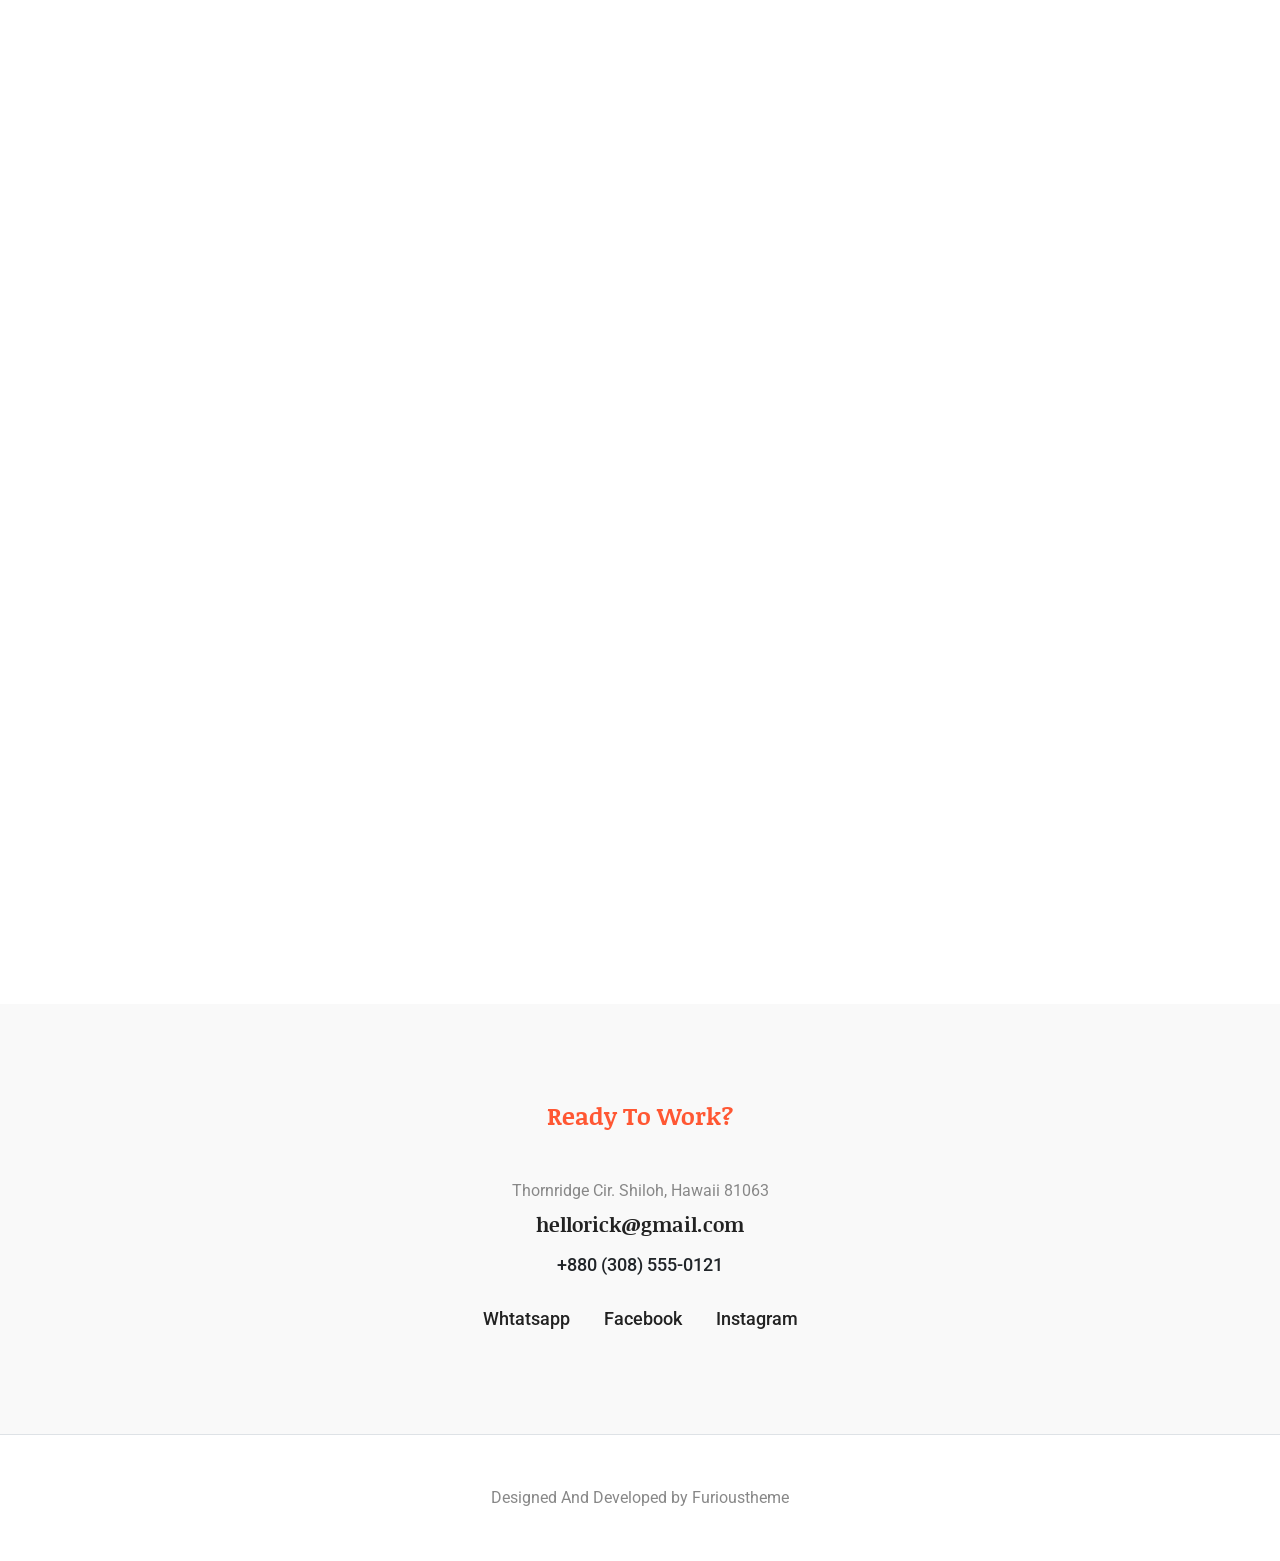
<file: theme/contact.html>
<!DOCTYPE html>

<!--
 // WEBSITE: https://furioustheme.com
 // GITHUB: https://github.com/furioustheme/
-->

<html lang="en">

<head>
  <meta charset="utf-8">
  <title>Portfolio</title>

  <!-- mobile responsive meta -->
  <meta name="viewport" content="width=device-width, initial-scale=1, maximum-scale=5">

  <!-- ** Plugins Needed for the Project ** -->
  <!-- Slick -->
  <link rel="stylesheet" href="plugins/slick/slick.css">

  <!-- Fontawesome -->
  <link rel="stylesheet" href="plugins/font-awesome/fontawesome.min.css">
  <link rel="stylesheet" href="plugins/font-awesome/brands.css">
  <link rel="stylesheet" href="plugins/font-awesome/solid.css">

  <!-- aos -->
  <link rel="stylesheet" href="plugins/aos/aos.css">

  <!-- Main Stylesheet -->
  <link href="css/style.css" rel="stylesheet">

  <!--Favicon-->
  <!-- <link rel="shortcut icon" href="images/favicon.ico" type="image/x-icon">
  <link rel="icon" href="images/favicon.ico" type="image/x-icon"> -->

  <link rel="shortcut icon" href="images/favicon.png" type="image/x-icon">


</head>

<body>

  <div class="preloader">
    <div class="dots dot1">
      <div class="dot"></div>
      <div class="dot"></div>
      <div class="dot"></div>
    </div>
  </div>
<!--================== Header Section Start ==================-->
<header class="navigation border-bottom">
  <nav class="navbar navbar-expand-lg">
    <div class="container">
      <a class="navbar-brand" href="index.html">
        <i class="far fa-envelope"></i>hellorick.developer
      </a>
      <button class="navbar-toggler" type="button" data-bs-toggle="collapse" data-bs-target="#navbarSupportedContent"
        aria-controls="navbarSupportedContent" aria-expanded="false" aria-label="Toggle navigation">
        <i class="fas fa-bars"></i>
      </button>
      <div class="collapse navbar-collapse" id="navbarSupportedContent">
        <ul class="navbar-nav ms-auto mb-lg-0">
          <li class="nav-item">
            <a class="nav-link @@home" aria-current="page" href="index.html">Home</a>
          </li>
          <li class="nav-item">
            <a class="nav-link @@about" href="about.html">About</a>
          </li>
            <li class="nav-item">
            <a class="nav-link @@about" href="about.html">Services</a>
          </li>
             <li class="nav-item">
            <a class="nav-link @@about" href="about.html">Industries</a>
          </li>
             <li class="nav-item">
            <a class="nav-link @@about" href="about.html">Products</a>
          </li>
            </li>
             <li class="nav-item">
            <a class="nav-link @@about" href="about.html">Customers</a>
          </li>
          <!-- <li class="nav-item">
            <a class="nav-link @@portfolio" href="portfolio.html">Portfolio</a>
          </li> -->
          <li class="nav-item dropdown">
            <a class="nav-link dropdown-toggle @@portfolio @@portfolio-single" href="#" id="navbarDropdown" role="button" data-bs-toggle="dropdown" aria-expanded="false">
              Portfolio
            </a>
            <ul class="dropdown-menu" aria-labelledby="navbarDropdown">
              <li><a class="dropdown-item @@portfolio" href="portfolio.html">Portfolio</a></li>
              <li><a class="dropdown-item @@portfolio-single" href="portfolio-single.html">Portfolio single</a></li>
            </ul>
          </li>
<!--          
          <li class="nav-item dropdown">
            <a class="nav-link dropdown-toggle @@blog @@blog-single" href="#" id="navbarDropdown" role="button" data-bs-toggle="dropdown" aria-expanded="false">
              Blog
            </a>
            <ul class="dropdown-menu" aria-labelledby="navbarDropdown">
              <li><a class="dropdown-item @@blog" href="blog.html">blog </a></li>
              <li><a class="dropdown-item @@blog-single" href="blog-single.html">blog single</a></li>
            </ul>
          </li> -->
          <li class="nav-item">
            <a class="nav-link active" href="contact.html">Contact</a>
          </li>
        </ul>
      </div>
    </div>
  </nav>
</header>
<!--================== Header Section End ==================-->
  <!--================== Contact Section Start ==================-->
  <section class="contact section">
    <div class="container">
      <div class="row justify-content-between align-items-center">
        <div class="col-lg-6">
          <div class="mb-5 mb-lg-0">
            <h3 class="mb-4">Just Say Hi!......</h3>
            <h4 class="mb-5 pb-4 lh-sm">Lorem ipsum dolor sit amet, consectetur </h4>
            <form class="row px-4 px-md-0">
                <div class="col-md-6 contact-from border-bottom pb-4 mb-5">
                  <input type="text" name="name" placeholder="John" autocomplete="off" required>
                  <label>First Name</label>
                </div>
                <div class="col-md-6 contact-from border-bottom pb-4 mb-5">
                  <input type="text" name="name" placeholder="Doe" autocomplete="off" required>
                  <label>Last Name</label>
                </div>
                <div class="col-md-6 contact-from border-bottom pb-4 mb-5">
                  <input type="mail" name="email" placeholder="johndoe@gmail.com" autocomplete="off" required>
                  <label>Mail</label>
                </div>
                <div class="col-md-6 contact-from border-bottom pb-4 mb-5">
                  <input type="text" name="address" placeholder="Address" autocomplete="off" required>
                  <label>Address</label>
                </div>
                <div class="contact-from border-bottom pb-4 mb-5 w-100">
                  <input type="text" placeholder="Message" autocomplete="off" required>
                  <label>Message</label>
                </div>
              <button type="submit" class="btn btn-primary btn-lg mt-4">Submit Now</button>
            </form>
          </div>
        </div>
        <div class="col-lg-5 offset-lg-1">
          <div class="text-center text-lg-start">
            <h4 class="mb-4">Contact information</h4>
            <p class="mb-md-5">4517 Washington Ave. <br>
              Manchester, Kentucky <br>
              United States Of Anerica</p>
              <h4 class="mb-4">Social contacts</h4>
             <ul class="list-inline contact-us">
               <li class="list-inline-item"><a href="#"> <i class="fab fa-facebook"></i></a></li>
               <li class="list-inline-item"><a href="#"><i class="fab fa-twitter"></i></a></li>
               <li class="list-inline-item"><a href="#"><i class="fab fa-linkedin-in"></i></a></li>
               <li class="list-inline-item"><a href="#"><i class="fab fa-skype"></i></a></li>
               <li class="list-inline-item"><a href="#"><i class="fab fa-github"></i></a></li>
             </ul>
          </div>

        </div>
      </div>
    </div>
  </section>
  <!--================== Contact Section End ==================-->

  <div class="backtotop">
  <i class="fas fa-angle-up"></i>
</div>
<!--================== Footer Section Start ==================-->
<footer>
  <div class="footer-top section">
    <div class="container">
      <div class="row">
        <div class="col-lg-6 mx-auto text-center">
          <h2 class="text-primary h4 fw-bold mb-md-5 mb-3">Ready To Work?</h2>
          <p class="mb-2">Thornridge Cir. Shiloh, Hawaii 81063</p>
          <a href="#" class="mb-3 h6 text-tertiary d-block">hellorick@gmail.com</a>
          <a class="mb-lg-4 mb-3 d-inline-block text-dark" href="#">+880 (308) 555-0121</a>
          <ul class="list-inline">
            <li class="list-inline-item"><a href="#">Whtatsapp</a></li>
            <li class="list-inline-item"><a href="#">Facebook</a></li>
            <li class="list-inline-item"><a href="#">Instagram</a></li>
          </ul>
        </div>
      </div>
    </div>
  </div>
  <div class="footer-bottom text-center py-md-5 py-4 mb-0 border-top">
    <div class="container">
      <div class="row">
        <div class="col-12">
          <p class="mb-0">Designed And Developed by <a rel="nofollow" href="https://furioustheme.com/ " target="blank">Furioustheme
          </a>
          </p>
        </div>
      </div>
    </div>
  </div>
</footer>
<!--================== Footer Section End ==================-->   
  <!-- jQuery -->
<script src="plugins/jquery/jquery.min.js"></script>
<!-- Bootstrap JS -->
<script src="plugins/bootstrap/bootstrap.bundle.min.js"></script>
<!-- slick-slider-->
<script src="plugins/slick/slick.min.js"></script>
<!-- aos -->
<script src="plugins/aos/aos.js"></script>
<!-- isotope -->
<script src="plugins/shuffle/shuffle.js"></script>
<!-- Main Script -->
<script src="js/script.js"></script>

</body>

</html>
</file>
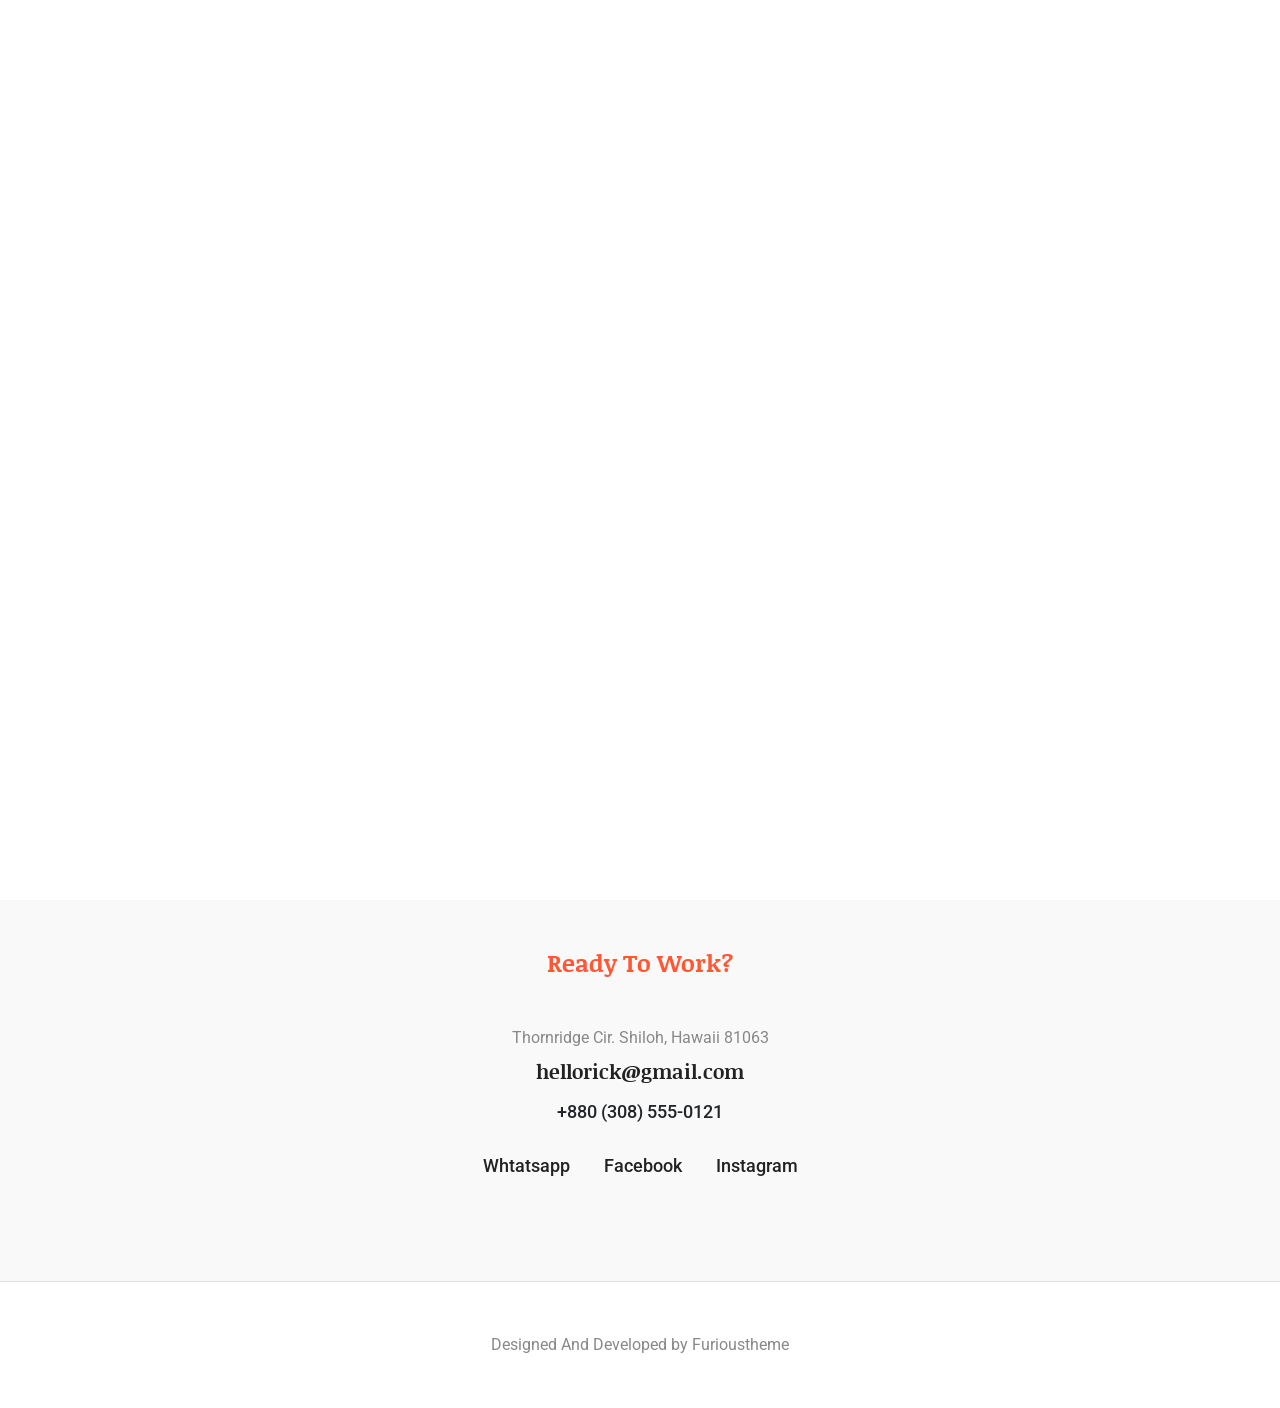
<file: theme/portfolio-single.html>
<!DOCTYPE html>

<!--
 // WEBSITE: https://furioustheme.com
 // GITHUB: https://github.com/furioustheme/
-->

<html lang="en">

<head>
  <meta charset="utf-8">
  <title>Portfolio</title>

  <!-- mobile responsive meta -->
  <meta name="viewport" content="width=device-width, initial-scale=1, maximum-scale=5">

  <!-- ** Plugins Needed for the Project ** -->
  <!-- Slick -->
  <link rel="stylesheet" href="plugins/slick/slick.css">

  <!-- Fontawesome -->
  <link rel="stylesheet" href="plugins/font-awesome/fontawesome.min.css">
  <link rel="stylesheet" href="plugins/font-awesome/brands.css">
  <link rel="stylesheet" href="plugins/font-awesome/solid.css">

  <!-- aos -->
  <link rel="stylesheet" href="plugins/aos/aos.css">

  <!-- Main Stylesheet -->
  <link href="css/style.css" rel="stylesheet">

  <!--Favicon-->
  <!-- <link rel="shortcut icon" href="images/favicon.ico" type="image/x-icon">
  <link rel="icon" href="images/favicon.ico" type="image/x-icon"> -->

  <link rel="shortcut icon" href="images/favicon.png" type="image/x-icon">


</head>

<body>

  <div class="preloader">
    <div class="dots dot1">
      <div class="dot"></div>
      <div class="dot"></div>
      <div class="dot"></div>
    </div>
  </div>
<!--================== Header Section Start ==================-->
<header class="navigation border-bottom">
  <nav class="navbar navbar-expand-lg">
    <div class="container">
      <a class="navbar-brand" href="index.html">
        <i class="far fa-envelope"></i>hellorick.developer
      </a>
      <button class="navbar-toggler" type="button" data-bs-toggle="collapse" data-bs-target="#navbarSupportedContent"
        aria-controls="navbarSupportedContent" aria-expanded="false" aria-label="Toggle navigation">
        <i class="fas fa-bars"></i>
      </button>
      <div class="collapse navbar-collapse" id="navbarSupportedContent">
        <ul class="navbar-nav ms-auto mb-lg-0">
          <li class="nav-item">
            <a class="nav-link @@home" aria-current="page" href="index.html">Home</a>
          </li>
          <li class="nav-item">
            <a class="nav-link @@about" href="about.html">About</a>
          </li>
            <li class="nav-item">
            <a class="nav-link @@about" href="about.html">Services</a>
          </li>
             <li class="nav-item">
            <a class="nav-link @@about" href="about.html">Industries</a>
          </li>
             <li class="nav-item">
            <a class="nav-link @@about" href="about.html">Products</a>
          </li>
            </li>
             <li class="nav-item">
            <a class="nav-link @@about" href="about.html">Customers</a>
          </li>
          <!-- <li class="nav-item">
            <a class="nav-link @@portfolio" href="portfolio.html">Portfolio</a>
          </li> -->
          <li class="nav-item dropdown">
            <a class="nav-link dropdown-toggle @@portfolio active" href="#" id="navbarDropdown" role="button" data-bs-toggle="dropdown" aria-expanded="false">
              Portfolio
            </a>
            <ul class="dropdown-menu" aria-labelledby="navbarDropdown">
              <li><a class="dropdown-item @@portfolio" href="portfolio.html">Portfolio</a></li>
              <li><a class="dropdown-item active" href="portfolio-single.html">Portfolio single</a></li>
            </ul>
          </li>
<!--          
          <li class="nav-item dropdown">
            <a class="nav-link dropdown-toggle @@blog @@blog-single" href="#" id="navbarDropdown" role="button" data-bs-toggle="dropdown" aria-expanded="false">
              Blog
            </a>
            <ul class="dropdown-menu" aria-labelledby="navbarDropdown">
              <li><a class="dropdown-item @@blog" href="blog.html">blog </a></li>
              <li><a class="dropdown-item @@blog-single" href="blog-single.html">blog single</a></li>
            </ul>
          </li> -->
          <li class="nav-item">
            <a class="nav-link @@contact" href="contact.html">Contact</a>
          </li>
        </ul>
      </div>
    </div>
  </nav>
</header>
<!--================== Header Section End ==================-->

<!--================== Project Section Start ==================-->
<section class="section">
  <div class="container">
    <div class="row g-4 align-items-center">

      <div class="col-lg-6">
        <img src="images/project-img-two.png" alt="portfolio" class="img-fluid">
      </div>
      <div class="col-lg-6 ps-lg-5">
        <div class="mb-4">
          <h2 class="text-capitalize mb-3 h3">A Feast Of A Time-Honored History</h2>
          <p>There are many variations of passages of Lorem Ipsum available, but the majority have suffered
            alteration in some form.</p>
          <p>Lorem ipsum dolor sit amet consectetur adipisicing elit. Quibusdam ipsum consequatur voluptate quis sed
            perferendis at sequi a nesciunt fuga harum nulla cumque quasi sunt laborum in explicabo, assumenda ad.</p>
        </div>


        <h4 class="mb-2">Technology</h4>
        <p> Communication / Social media / Content management systems / Analytics </p>

        <h4 class="mb-2">Categories </h4>
        <p>Marketing</p>

        <a href="#" class="text-capitalize btn btn-outline-primary px-4 py-2">Project Link</a>
      </div>

    </div>
  </div>
</section>
<!--================== Project Section End ==================-->



<div class="backtotop">
  <i class="fas fa-angle-up"></i>
</div>
<!--================== Footer Section Start ==================-->
<footer>
  <div class="footer-top section">
    <div class="container">
      <div class="row">
        <div class="col-lg-6 mx-auto text-center">
          <h2 class="text-primary h4 fw-bold mb-md-5 mb-3">Ready To Work?</h2>
          <p class="mb-2">Thornridge Cir. Shiloh, Hawaii 81063</p>
          <a href="#" class="mb-3 h6 text-tertiary d-block">hellorick@gmail.com</a>
          <a class="mb-lg-4 mb-3 d-inline-block text-dark" href="#">+880 (308) 555-0121</a>
          <ul class="list-inline">
            <li class="list-inline-item"><a href="#">Whtatsapp</a></li>
            <li class="list-inline-item"><a href="#">Facebook</a></li>
            <li class="list-inline-item"><a href="#">Instagram</a></li>
          </ul>
        </div>
      </div>
    </div>
  </div>
  <div class="footer-bottom text-center py-md-5 py-4 mb-0 border-top">
    <div class="container">
      <div class="row">
        <div class="col-12">
          <p class="mb-0">Designed And Developed by <a rel="nofollow" href="https://furioustheme.com/ " target="blank">Furioustheme
          </a>
          </p>
        </div>
      </div>
    </div>
  </div>
</footer>
<!--================== Footer Section End ==================-->
<!-- jQuery -->
<script src="plugins/jquery/jquery.min.js"></script>
<!-- Bootstrap JS -->
<script src="plugins/bootstrap/bootstrap.bundle.min.js"></script>
<!-- slick-slider-->
<script src="plugins/slick/slick.min.js"></script>
<!-- aos -->
<script src="plugins/aos/aos.js"></script>
<!-- isotope -->
<script src="plugins/shuffle/shuffle.js"></script>
<!-- Main Script -->
<script src="js/script.js"></script>

</body>

</html>
</file>
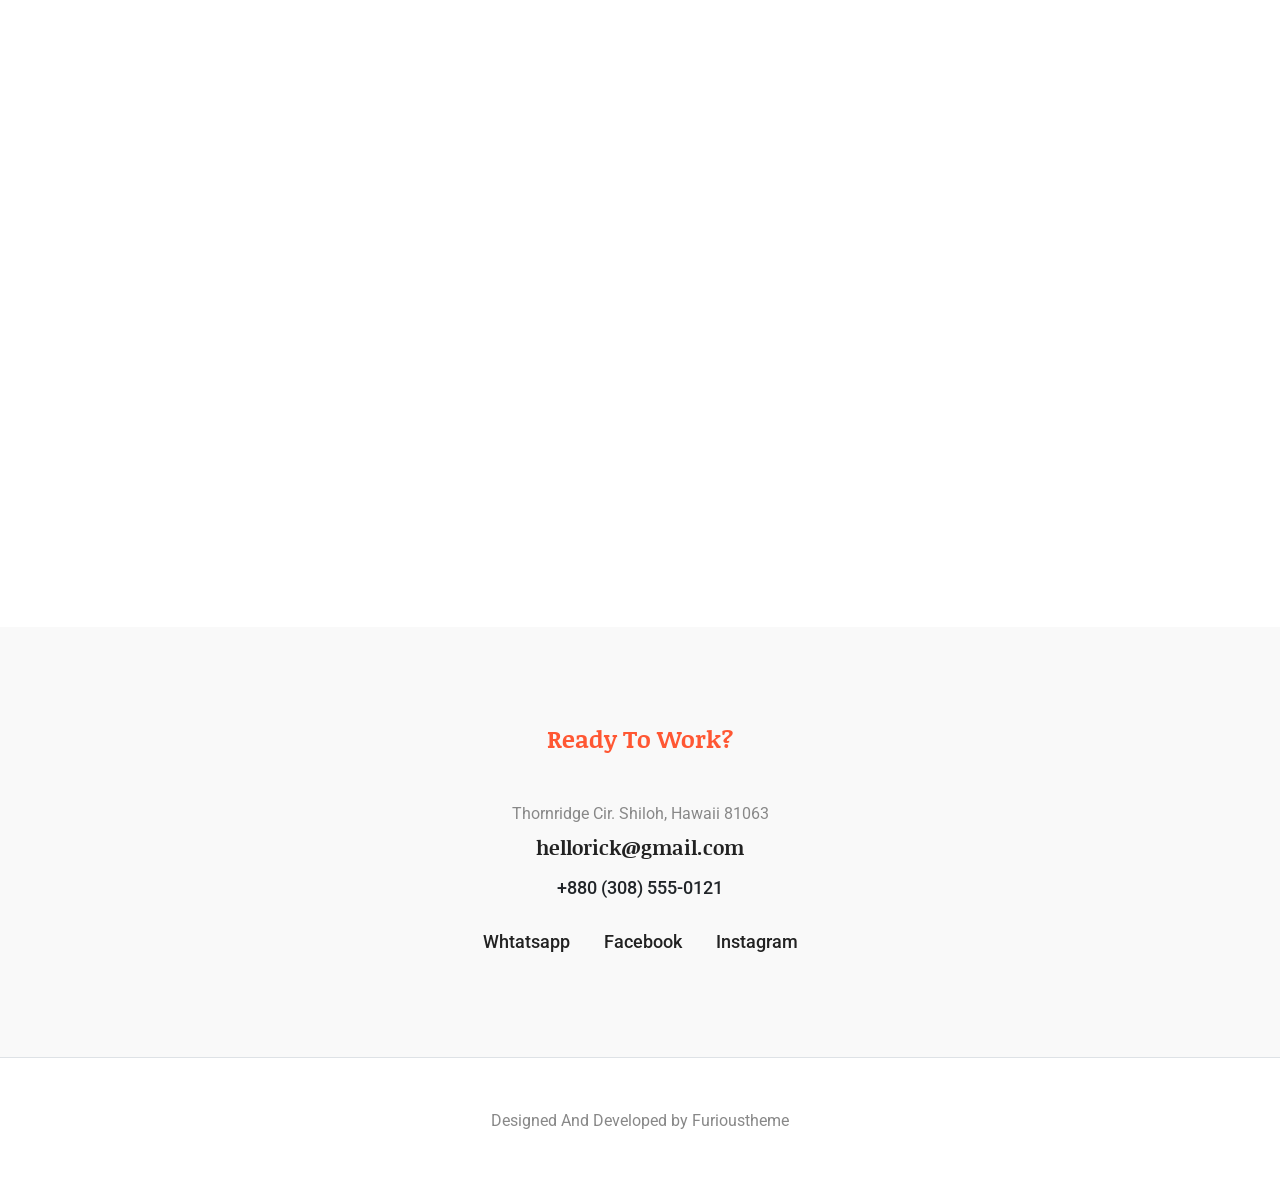
<file: theme/portfolio.html>
<!DOCTYPE html>

<!--
 // WEBSITE: https://furioustheme.com
 // GITHUB: https://github.com/furioustheme/
-->

<html lang="en">

<head>
  <meta charset="utf-8">
  <title>Portfolio</title>

  <!-- mobile responsive meta -->
  <meta name="viewport" content="width=device-width, initial-scale=1, maximum-scale=5">

  <!-- ** Plugins Needed for the Project ** -->
  <!-- Slick -->
  <link rel="stylesheet" href="plugins/slick/slick.css">

  <!-- Fontawesome -->
  <link rel="stylesheet" href="plugins/font-awesome/fontawesome.min.css">
  <link rel="stylesheet" href="plugins/font-awesome/brands.css">
  <link rel="stylesheet" href="plugins/font-awesome/solid.css">

  <!-- aos -->
  <link rel="stylesheet" href="plugins/aos/aos.css">

  <!-- Main Stylesheet -->
  <link href="css/style.css" rel="stylesheet">

  <!--Favicon-->
  <!-- <link rel="shortcut icon" href="images/favicon.ico" type="image/x-icon">
  <link rel="icon" href="images/favicon.ico" type="image/x-icon"> -->

  <link rel="shortcut icon" href="images/favicon.png" type="image/x-icon">


</head>

<body>

  <div class="preloader">
    <div class="dots dot1">
      <div class="dot"></div>
      <div class="dot"></div>
      <div class="dot"></div>
    </div>
  </div>
<!--================== Header Section Start ==================-->
<header class="navigation border-bottom">
  <nav class="navbar navbar-expand-lg">
    <div class="container">
      <a class="navbar-brand" href="index.html">
        <i class="far fa-envelope"></i>hellorick.developer
      </a>
      <button class="navbar-toggler" type="button" data-bs-toggle="collapse" data-bs-target="#navbarSupportedContent"
        aria-controls="navbarSupportedContent" aria-expanded="false" aria-label="Toggle navigation">
        <i class="fas fa-bars"></i>
      </button>
      <div class="collapse navbar-collapse" id="navbarSupportedContent">
        <ul class="navbar-nav ms-auto mb-lg-0">
          <li class="nav-item">
            <a class="nav-link @@home" aria-current="page" href="index.html">Home</a>
          </li>
          <li class="nav-item">
            <a class="nav-link @@about" href="about.html">About</a>
          </li>
            <li class="nav-item">
            <a class="nav-link @@about" href="about.html">Services</a>
          </li>
             <li class="nav-item">
            <a class="nav-link @@about" href="about.html">Industries</a>
          </li>
             <li class="nav-item">
            <a class="nav-link @@about" href="about.html">Products</a>
          </li>
            </li>
             <li class="nav-item">
            <a class="nav-link @@about" href="about.html">Customers</a>
          </li>
          <!-- <li class="nav-item">
            <a class="nav-link active" href="portfolio.html">Portfolio</a>
          </li> -->
          <li class="nav-item dropdown">
            <a class="nav-link dropdown-toggle active active-single" href="#" id="navbarDropdown" role="button" data-bs-toggle="dropdown" aria-expanded="false">
              Portfolio
            </a>
            <ul class="dropdown-menu" aria-labelledby="navbarDropdown">
              <li><a class="dropdown-item active" href="portfolio.html">Portfolio</a></li>
              <li><a class="dropdown-item active-single" href="portfolio-single.html">Portfolio single</a></li>
            </ul>
          </li>
<!--          
          <li class="nav-item dropdown">
            <a class="nav-link dropdown-toggle @@blog @@blog-single" href="#" id="navbarDropdown" role="button" data-bs-toggle="dropdown" aria-expanded="false">
              Blog
            </a>
            <ul class="dropdown-menu" aria-labelledby="navbarDropdown">
              <li><a class="dropdown-item @@blog" href="blog.html">blog </a></li>
              <li><a class="dropdown-item @@blog-single" href="blog-single.html">blog single</a></li>
            </ul>
          </li> -->
          <li class="nav-item">
            <a class="nav-link @@contact" href="contact.html">Contact</a>
          </li>
        </ul>
      </div>
    </div>
  </nav>
</header>
<!--================== Header Section End ==================-->

<!--================== Project Section Start ==================-->
<section class="projects section">
  <div class="container">
    <div class="row mb-5 text-center">
      <div class="col-lg-6 col-12 mx-auto ">
        <div class="section-title mb-5">
          <h2>My <strong>
              Selected
              <svg class="" width="198" height="21" viewBox="0 0 198 21" fill="none" xmlns="http://www.w3.org/2000/svg">
                <path
                  d="M2 18.7327C13.8854 9.74093 29.4859 8.69377 43.6964 6.03115C65.1095 2.01897 86.6266 1.40829 108.405 2.01061C137.628 2.81881 166.558 7.3721 195.577 11.0296"
                  stroke="#FF5733" stroke-width="3" stroke-linecap="round" stroke-linejoin="round" />
              </svg>
            </strong> projects

          </h2>
        </div>
      </div>

      <div class="col-12">
        <div class="btn-group portfolio-filters mb-3 mt-3" data-toggle="buttons">
          <label class="btn btn-outline-primary active">
            <input type="radio" name="shuffle-filter" value="all" checked="checked" />All
          </label>
          <label class="btn btn-outline-primary">
            <input type="radio" name="shuffle-filter" value="events">Events
          </label>
          <label class="btn btn-outline-primary">
            <input type="radio" name="shuffle-filter" value="exhibition">Exhibition
          </label>
          <label class="btn btn-outline-primary">
            <input type="radio" name="shuffle-filter" value="marketing">Marketing
          </label>
          <label class="btn btn-outline-primary">
            <input type="radio" name="shuffle-filter" value="Branding"> branding
          </label>
        </div>
      </div>
    </div>
    <div class="row g-4 g-md-5 my-shuffle">
      <div class="col-md-6 image-item" data-groups="[&quot;exhibition&quot;]">
        <div class="card rounded-0 border-0" data-aos="fade-up" data-aos-duration="1500">
          <img class="img-fluid" src="images/project-img.png" alt="img">
          <div class="card-img-overlay">
            <div class="card-body">
              <a href="portfolio-single.html" class="h4 text-white"> Drinking from the sea of knowledge</a>
              <ul class="meta-list list-unstyled d-flex">
                <li class="list-inline-item text-white fw-normal">Digital</li>
                <li class="list-inline-item text-white fw-normal">Exhibition</li>
              </ul>
            </div>
          </div>
        </div>
      </div>
      <div class="col-md-6 image-item" data-groups="[&quot;Branding&quot;]">
        <div class="card rounded-0 border-0" data-aos="fade-up" data-aos-duration="1500">
          <img class="img-fluid" src="images/project-img-one.png" alt="img">
          <div class="card-img-overlay">
            <div class="card-body">
              <a href="portfolio-single.html" class="h4 text-white ">A Feast Of A Time-Honored History</a>
              <ul class="meta-list list-unstyled d-flex">
                <li class="list-inline-item text-white fw-normal">Digital</li>
                <li class="list-inline-item text-white fw-normal">Branding</li>
              </ul>
            </div>
          </div>

        </div>
      </div>
      <div class="col-md-6 image-item" data-groups="[&quot;events&quot;]">
        <div class="card rounded-0 border-0" data-aos="fade-up" data-aos-duration="2000">
          <img class="img-fluid" src="images/project-img-two.png" alt="img">
          <div class="card-img-overlay">
            <div class="card-body">
              <a href="portfolio-single.html" class="h4 text-white ">Google Play ACG Interactive Game</a>
              <ul class="meta-list list-unstyled d-flex">
                <li class="list-inline-item text-white fw-normal">Digital</li>
                <li class="list-inline-item text-white fw-normal">Events</li>
              </ul>
            </div>
          </div>

        </div>
      </div>
      <div class="col-md-6 image-item" data-groups="[&quot;marketing&quot;]">
        <div class="card rounded-0 border-0" data-aos="fade-up" data-aos-duration="2000">
          <img class="img-fluid" src="images/project-img-three.png" alt="img">
          <div class="card-img-overlay">
            <div class="card-body">
              <a href="portfolio-single.html" class="h4 text-white ">Monopoly Dreams Hong Kong</a>
              <ul class="meta-list list-unstyled d-flex">
                <li class="list-inline-item text-white fw-normal">Digital</li>
                <li class="list-inline-item text-white fw-normal">Marketing</li>
              </ul>
            </div>
          </div>

        </div>
      </div>
      <div class="col-md-6 image-item" data-groups="[&quot;exhibition&quot;]">
        <div class="card rounded-0 border-0" data-aos="fade-up" data-aos-duration="2500">
          <img class="img-fluid" src="images/project-img.png" alt="img">
          <div class="card-img-overlay">
            <div class="card-body">
              <a href="portfolio-single.html" class="h4 text-white"> Drinking from the sea of knowledge</a>
              <ul class="meta-list list-unstyled d-flex">
                <li class="list-inline-item text-white fw-normal">Digital</li>
                <li class="list-inline-item text-white fw-normal">Exhibition</li>
              </ul>
            </div>
          </div>
        </div>
      </div>
      <div class="col-md-6 image-item" data-groups="[&quot;Branding&quot;]">
        <div class="card rounded-0 border-0" data-aos="fade-up" data-aos-duration="2500">
          <img class="img-fluid" src="images/project-img-one.png" alt="img">
          <div class="card-img-overlay">
            <div class="card-body">
              <a href="portfolio-single.html" class="h4 text-white ">A Feast Of A Time-Honored History</a>
              <ul class="meta-list list-unstyled d-flex">
                <li class="list-inline-item text-white fw-normal">Digital</li>
                <li class="list-inline-item text-white fw-normal">Branding</li>
              </ul>
            </div>
          </div>

        </div>
      </div>
    </div>
  </div>
</section>
<!--================== Project Section End ==================-->

<div class="backtotop">
  <i class="fas fa-angle-up"></i>
</div>
<!--================== Footer Section Start ==================-->
<footer>
  <div class="footer-top section">
    <div class="container">
      <div class="row">
        <div class="col-lg-6 mx-auto text-center">
          <h2 class="text-primary h4 fw-bold mb-md-5 mb-3">Ready To Work?</h2>
          <p class="mb-2">Thornridge Cir. Shiloh, Hawaii 81063</p>
          <a href="#" class="mb-3 h6 text-tertiary d-block">hellorick@gmail.com</a>
          <a class="mb-lg-4 mb-3 d-inline-block text-dark" href="#">+880 (308) 555-0121</a>
          <ul class="list-inline">
            <li class="list-inline-item"><a href="#">Whtatsapp</a></li>
            <li class="list-inline-item"><a href="#">Facebook</a></li>
            <li class="list-inline-item"><a href="#">Instagram</a></li>
          </ul>
        </div>
      </div>
    </div>
  </div>
  <div class="footer-bottom text-center py-md-5 py-4 mb-0 border-top">
    <div class="container">
      <div class="row">
        <div class="col-12">
          <p class="mb-0">Designed And Developed by <a rel="nofollow" href="https://furioustheme.com/ " target="blank">Furioustheme
          </a>
          </p>
        </div>
      </div>
    </div>
  </div>
</footer>
<!--================== Footer Section End ==================-->
<!-- jQuery -->
<script src="plugins/jquery/jquery.min.js"></script>
<!-- Bootstrap JS -->
<script src="plugins/bootstrap/bootstrap.bundle.min.js"></script>
<!-- slick-slider-->
<script src="plugins/slick/slick.min.js"></script>
<!-- aos -->
<script src="plugins/aos/aos.js"></script>
<!-- isotope -->
<script src="plugins/shuffle/shuffle.js"></script>
<!-- Main Script -->
<script src="js/script.js"></script>

</body>

</html>
</file>
<file: theme/plugins/font-awesome/brands.css>
@font-face {
  font-family: "Font Awesome 5 Brands";
  font-style: normal;
  font-weight: 400;
  font-display: block;
  src: url(https://cdnjs.cloudflare.com/ajax/libs/font-awesome/5.15.3/webfonts/fa-brands-400.eot);
  src: url(https://cdnjs.cloudflare.com/ajax/libs/font-awesome/5.15.3/webfonts/fa-brands-400.eot?#iefix) format("embedded-opentype"), url(https://cdnjs.cloudflare.com/ajax/libs/font-awesome/5.15.3/webfonts/fa-brands-400.woff2) format("woff2"), url(https://cdnjs.cloudflare.com/ajax/libs/font-awesome/5.15.3/webfonts/fa-brands-400.woff) format("woff"), url(https://cdnjs.cloudflare.com/ajax/libs/font-awesome/5.15.3/webfonts/fa-brands-400.ttf) format("truetype"), url(https://cdnjs.cloudflare.com/ajax/libs/font-awesome/5.15.3/webfonts/fa-brands-400.svg#fontawesome) format("svg")
}

.fab {
  font-family: "Font Awesome 5 Brands";
  font-weight: 400
}
</file>
<file: theme/plugins/font-awesome/solid.css>
@font-face {
  font-family: "Font Awesome 5 Free";
  font-style: normal;
  font-weight: 900;
  font-display: block;
  src: url(https://cdnjs.cloudflare.com/ajax/libs/font-awesome/5.15.3/webfonts/fa-solid-900.eot);
  src: url(https://cdnjs.cloudflare.com/ajax/libs/font-awesome/5.15.3/webfonts/fa-solid-900.eot?#iefix) format("embedded-opentype"), url(https://cdnjs.cloudflare.com/ajax/libs/font-awesome/5.15.3/webfonts/fa-solid-900.woff2) format("woff2"), url(https://cdnjs.cloudflare.com/ajax/libs/font-awesome/5.15.3/webfonts/fa-solid-900.woff) format("woff"), url(https://cdnjs.cloudflare.com/ajax/libs/font-awesome/5.15.3/webfonts/fa-solid-900.ttf) format("truetype"), url(https://cdnjs.cloudflare.com/ajax/libs/font-awesome/5.15.3/webfonts/fa-solid-900.svg#fontawesome) format("svg")
}

.fa,
.fas {
  font-family: "Font Awesome 5 Free";
  font-weight: 900
}
</file>
<file: theme/css/style.css>
/**
 * WEBSITE: https://furioustheme.com
 * GITHUB: https://github.com/furioustheme/
 */

@charset "UTF-8";
/*!
 * Bootstrap v5.0.2 (https://getbootstrap.com/)
 * Copyright 2011-2021 The Bootstrap Authors
 * Copyright 2011-2021 Twitter, Inc.
 * Licensed under MIT (https://github.com/twbs/bootstrap/blob/main/LICENSE)
 */
@import url("https://fonts.googleapis.com/css2?family=Noticia+Text:ital,wght@0,400;0,700;1,400;1,700&display=swap");
@import url("https://fonts.googleapis.com/css2?family=Noticia+Text:ital,wght@0,400;0,700;1,400;1,700&family=Roboto:wght@100;300;400;500;700;900&display=swap");
:root {
  --bs-blue: #0d6efd;
  --bs-indigo: #6610f2;
  --bs-purple: #6f42c1;
  --bs-pink: #d63384;
  --bs-red: #dc3545;
  --bs-orange: #fd7e14;
  --bs-yellow: #ffc107;
  --bs-green: #198754;
  --bs-teal: #20c997;
  --bs-cyan: #0dcaf0;
  --bs-white: #fff;
  --bs-gray: #6c757d;
  --bs-gray-dark: #343a40;
  --bs-primary: #0d6efd;
  --bs-secondary: #6c757d;
  --bs-success: #198754;
  --bs-info: #0dcaf0;
  --bs-warning: #ffc107;
  --bs-danger: #dc3545;
  --bs-light: #f8f9fa;
  --bs-dark: #212529;
  --bs-font-sans-serif: system-ui, -apple-system, "Segoe UI", Roboto, "Helvetica Neue", Arial, "Noto Sans", "Liberation Sans", sans-serif, "Apple Color Emoji", "Segoe UI Emoji", "Segoe UI Symbol", "Noto Color Emoji";
  --bs-font-monospace: SFMono-Regular, Menlo, Monaco, Consolas, "Liberation Mono", "Courier New", monospace;
  --bs-gradient: linear-gradient(180deg, rgba(255, 255, 255, 0.15), rgba(255, 255, 255, 0));
}

*,
*::before,
*::after {
  box-sizing: border-box;
}

@media (prefers-reduced-motion: no-preference) {
  :root {
    scroll-behavior: smooth;
  }
}

body {
  margin: 0;
  font-family: var(--bs-font-sans-serif);
  font-size: 1rem;
  font-weight: 400;
  line-height: 1.5;
  color: #212529;
  background-color: #fff;
  -webkit-text-size-adjust: 100%;
  -webkit-tap-highlight-color: rgba(0, 0, 0, 0);
}

hr {
  margin: 1rem 0;
  color: inherit;
  background-color: currentColor;
  border: 0;
  opacity: 0.25;
}

hr:not([size]) {
  height: 1px;
}

h6, .h6, h5, .h5, h4, .h4, h3, .h3, h2, .h2, h1, .h1 {
  margin-top: 0;
  margin-bottom: 0.5rem;
  font-weight: 500;
  line-height: 1.2;
}

h1, .h1 {
  font-size: calc(1.375rem + 1.5vw);
}
@media (min-width: 1200px) {
  h1, .h1 {
    font-size: 2.5rem;
  }
}

h2, .h2 {
  font-size: calc(1.325rem + 0.9vw);
}
@media (min-width: 1200px) {
  h2, .h2 {
    font-size: 2rem;
  }
}

h3, .h3 {
  font-size: calc(1.3rem + 0.6vw);
}
@media (min-width: 1200px) {
  h3, .h3 {
    font-size: 1.75rem;
  }
}

h4, .h4 {
  font-size: calc(1.275rem + 0.3vw);
}
@media (min-width: 1200px) {
  h4, .h4 {
    font-size: 1.5rem;
  }
}

h5, .h5 {
  font-size: 1.25rem;
}

h6, .h6 {
  font-size: 1rem;
}

p {
  margin-top: 0;
  margin-bottom: 1rem;
}

abbr[title],
abbr[data-bs-original-title] {
  -webkit-text-decoration: underline dotted;
          text-decoration: underline dotted;
  cursor: help;
  -webkit-text-decoration-skip-ink: none;
          text-decoration-skip-ink: none;
}

address {
  margin-bottom: 1rem;
  font-style: normal;
  line-height: inherit;
}

ol,
ul {
  padding-left: 2rem;
}

ol,
ul,
dl {
  margin-top: 0;
  margin-bottom: 1rem;
}

ol ol,
ul ul,
ol ul,
ul ol {
  margin-bottom: 0;
}

dt {
  font-weight: 700;
}

dd {
  margin-bottom: 0.5rem;
  margin-left: 0;
}

blockquote {
  margin: 0 0 1rem;
}

b,
strong {
  font-weight: bolder;
}

small, .small {
  font-size: 0.875em;
}

mark, .mark {
  padding: 0.2em;
  background-color: #fcf8e3;
}

sub,
sup {
  position: relative;
  font-size: 0.75em;
  line-height: 0;
  vertical-align: baseline;
}

sub {
  bottom: -0.25em;
}

sup {
  top: -0.5em;
}

a {
  color: #0d6efd;
  text-decoration: underline;
}
a:hover {
  color: rgb(10.4, 88, 202.4);
}

a:not([href]):not([class]), a:not([href]):not([class]):hover {
  color: inherit;
  text-decoration: none;
}

pre,
code,
kbd,
samp {
  font-family: var(--bs-font-monospace);
  font-size: 1em;
  direction: ltr /* rtl:ignore */;
  unicode-bidi: bidi-override;
}

pre {
  display: block;
  margin-top: 0;
  margin-bottom: 1rem;
  overflow: auto;
  font-size: 0.875em;
}
pre code {
  font-size: inherit;
  color: inherit;
  word-break: normal;
}

code {
  font-size: 0.875em;
  color: #d63384;
  word-wrap: break-word;
}
a > code {
  color: inherit;
}

kbd {
  padding: 0.2rem 0.4rem;
  font-size: 0.875em;
  color: #fff;
  background-color: #212529;
  border-radius: 0.2rem;
}
kbd kbd {
  padding: 0;
  font-size: 1em;
  font-weight: 700;
}

figure {
  margin: 0 0 1rem;
}

img,
svg {
  vertical-align: middle;
}

table {
  caption-side: bottom;
  border-collapse: collapse;
}

caption {
  padding-top: 0.5rem;
  padding-bottom: 0.5rem;
  color: #6c757d;
  text-align: left;
}

th {
  text-align: inherit;
  text-align: -webkit-match-parent;
}

thead,
tbody,
tfoot,
tr,
td,
th {
  border-color: inherit;
  border-style: solid;
  border-width: 0;
}

label {
  display: inline-block;
}

button {
  border-radius: 0;
}

button:focus:not(:focus-visible) {
  outline: 0;
}

input,
button,
select,
optgroup,
textarea {
  margin: 0;
  font-family: inherit;
  font-size: inherit;
  line-height: inherit;
}

button,
select {
  text-transform: none;
}

[role=button] {
  cursor: pointer;
}

select {
  word-wrap: normal;
}
select:disabled {
  opacity: 1;
}

[list]::-webkit-calendar-picker-indicator {
  display: none;
}

button,
[type=button],
[type=reset],
[type=submit] {
  -webkit-appearance: button;
}
button:not(:disabled),
[type=button]:not(:disabled),
[type=reset]:not(:disabled),
[type=submit]:not(:disabled) {
  cursor: pointer;
}

::-moz-focus-inner {
  padding: 0;
  border-style: none;
}

textarea {
  resize: vertical;
}

fieldset {
  min-width: 0;
  padding: 0;
  margin: 0;
  border: 0;
}

legend {
  float: left;
  width: 100%;
  padding: 0;
  margin-bottom: 0.5rem;
  font-size: calc(1.275rem + 0.3vw);
}
@media (min-width: 1200px) {
  legend {
    font-size: 1.5rem;
  }
}
legend {
  line-height: inherit;
}
legend + * {
  clear: left;
}

::-webkit-datetime-edit-fields-wrapper,
::-webkit-datetime-edit-text,
::-webkit-datetime-edit-minute,
::-webkit-datetime-edit-hour-field,
::-webkit-datetime-edit-day-field,
::-webkit-datetime-edit-month-field,
::-webkit-datetime-edit-year-field {
  padding: 0;
}

::-webkit-inner-spin-button {
  height: auto;
}

[type=search] {
  outline-offset: -2px;
  -webkit-appearance: textfield;
}

/* rtl:raw:
[type="tel"],
[type="url"],
[type="email"],
[type="number"] {
  direction: ltr;
}
*/
::-webkit-search-decoration {
  -webkit-appearance: none;
}

::-webkit-color-swatch-wrapper {
  padding: 0;
}

::file-selector-button {
  font: inherit;
}

::-webkit-file-upload-button {
  font: inherit;
  -webkit-appearance: button;
}

output {
  display: inline-block;
}

iframe {
  border: 0;
}

summary {
  display: list-item;
  cursor: pointer;
}

progress {
  vertical-align: baseline;
}

[hidden] {
  display: none !important;
}

.lead {
  font-size: 1.25rem;
  font-weight: 300;
}

.display-1 {
  font-size: calc(1.625rem + 4.5vw);
}
@media (min-width: 1200px) {
  .display-1 {
    font-size: 5rem;
  }
}
.display-1 {
  font-weight: 300;
  line-height: 1.2;
}

.display-2 {
  font-size: calc(1.575rem + 3.9vw);
}
@media (min-width: 1200px) {
  .display-2 {
    font-size: 4.5rem;
  }
}
.display-2 {
  font-weight: 300;
  line-height: 1.2;
}

.display-3 {
  font-size: calc(1.525rem + 3.3vw);
}
@media (min-width: 1200px) {
  .display-3 {
    font-size: 4rem;
  }
}
.display-3 {
  font-weight: 300;
  line-height: 1.2;
}

.display-4 {
  font-size: calc(1.475rem + 2.7vw);
}
@media (min-width: 1200px) {
  .display-4 {
    font-size: 3.5rem;
  }
}
.display-4 {
  font-weight: 300;
  line-height: 1.2;
}

.display-5 {
  font-size: calc(1.425rem + 2.1vw);
}
@media (min-width: 1200px) {
  .display-5 {
    font-size: 3rem;
  }
}
.display-5 {
  font-weight: 300;
  line-height: 1.2;
}

.display-6 {
  font-size: calc(1.375rem + 1.5vw);
}
@media (min-width: 1200px) {
  .display-6 {
    font-size: 2.5rem;
  }
}
.display-6 {
  font-weight: 300;
  line-height: 1.2;
}

.list-unstyled {
  padding-left: 0;
  list-style: none;
}

.list-inline {
  padding-left: 0;
  list-style: none;
}

.list-inline-item {
  display: inline-block;
}
.list-inline-item:not(:last-child) {
  margin-right: 0.5rem;
}

.initialism {
  font-size: 0.875em;
  text-transform: uppercase;
}

.blockquote {
  margin-bottom: 1rem;
  font-size: 1.25rem;
}
.blockquote > :last-child {
  margin-bottom: 0;
}

.blockquote-footer {
  margin-top: -1rem;
  margin-bottom: 1rem;
  font-size: 0.875em;
  color: #6c757d;
}
.blockquote-footer::before {
  content: "— ";
}

.img-fluid {
  max-width: 100%;
  height: auto;
}

.img-thumbnail {
  padding: 0.25rem;
  background-color: #fff;
  border: 1px solid #dee2e6;
  border-radius: 0.25rem;
  max-width: 100%;
  height: auto;
}

.figure {
  display: inline-block;
}

.figure-img {
  margin-bottom: 0.5rem;
  line-height: 1;
}

.figure-caption {
  font-size: 0.875em;
  color: #6c757d;
}

.container,
.container-fluid,
.container-xxl,
.container-xl,
.container-lg,
.container-md,
.container-sm {
  width: 100%;
  padding-right: var(--bs-gutter-x, 0.75rem);
  padding-left: var(--bs-gutter-x, 0.75rem);
  margin-right: auto;
  margin-left: auto;
}

@media (min-width: 576px) {
  .container-sm, .container {
    max-width: 540px;
  }
}
@media (min-width: 768px) {
  .container-md, .container-sm, .container {
    max-width: 720px;
  }
}
@media (min-width: 992px) {
  .container-lg, .container-md, .container-sm, .container {
    max-width: 960px;
  }
}
@media (min-width: 1200px) {
  .container-xl, .container-lg, .container-md, .container-sm, .container {
    max-width: 1140px;
  }
}
@media (min-width: 1400px) {
  .container-xxl, .container-xl, .container-lg, .container-md, .container-sm, .container {
    max-width: 1320px;
  }
}
.row {
  --bs-gutter-x: 1.5rem;
  --bs-gutter-y: 0;
  display: flex;
  flex-wrap: wrap;
  margin-top: calc(var(--bs-gutter-y) * -1);
  margin-right: calc(var(--bs-gutter-x) * -0.5);
  margin-left: calc(var(--bs-gutter-x) * -0.5);
}
.row > * {
  flex-shrink: 0;
  width: 100%;
  max-width: 100%;
  padding-right: calc(var(--bs-gutter-x) * 0.5);
  padding-left: calc(var(--bs-gutter-x) * 0.5);
  margin-top: var(--bs-gutter-y);
}

.col {
  flex: 1 0 0%;
}

.row-cols-auto > * {
  flex: 0 0 auto;
  width: auto;
}

.row-cols-1 > * {
  flex: 0 0 auto;
  width: 100%;
}

.row-cols-2 > * {
  flex: 0 0 auto;
  width: 50%;
}

.row-cols-3 > * {
  flex: 0 0 auto;
  width: 33.3333333333%;
}

.row-cols-4 > * {
  flex: 0 0 auto;
  width: 25%;
}

.row-cols-5 > * {
  flex: 0 0 auto;
  width: 20%;
}

.row-cols-6 > * {
  flex: 0 0 auto;
  width: 16.6666666667%;
}

@media (min-width: 576px) {
  .col-sm {
    flex: 1 0 0%;
  }
  .row-cols-sm-auto > * {
    flex: 0 0 auto;
    width: auto;
  }
  .row-cols-sm-1 > * {
    flex: 0 0 auto;
    width: 100%;
  }
  .row-cols-sm-2 > * {
    flex: 0 0 auto;
    width: 50%;
  }
  .row-cols-sm-3 > * {
    flex: 0 0 auto;
    width: 33.3333333333%;
  }
  .row-cols-sm-4 > * {
    flex: 0 0 auto;
    width: 25%;
  }
  .row-cols-sm-5 > * {
    flex: 0 0 auto;
    width: 20%;
  }
  .row-cols-sm-6 > * {
    flex: 0 0 auto;
    width: 16.6666666667%;
  }
}
@media (min-width: 768px) {
  .col-md {
    flex: 1 0 0%;
  }
  .row-cols-md-auto > * {
    flex: 0 0 auto;
    width: auto;
  }
  .row-cols-md-1 > * {
    flex: 0 0 auto;
    width: 100%;
  }
  .row-cols-md-2 > * {
    flex: 0 0 auto;
    width: 50%;
  }
  .row-cols-md-3 > * {
    flex: 0 0 auto;
    width: 33.3333333333%;
  }
  .row-cols-md-4 > * {
    flex: 0 0 auto;
    width: 25%;
  }
  .row-cols-md-5 > * {
    flex: 0 0 auto;
    width: 20%;
  }
  .row-cols-md-6 > * {
    flex: 0 0 auto;
    width: 16.6666666667%;
  }
}
@media (min-width: 992px) {
  .col-lg {
    flex: 1 0 0%;
  }
  .row-cols-lg-auto > * {
    flex: 0 0 auto;
    width: auto;
  }
  .row-cols-lg-1 > * {
    flex: 0 0 auto;
    width: 100%;
  }
  .row-cols-lg-2 > * {
    flex: 0 0 auto;
    width: 50%;
  }
  .row-cols-lg-3 > * {
    flex: 0 0 auto;
    width: 33.3333333333%;
  }
  .row-cols-lg-4 > * {
    flex: 0 0 auto;
    width: 25%;
  }
  .row-cols-lg-5 > * {
    flex: 0 0 auto;
    width: 20%;
  }
  .row-cols-lg-6 > * {
    flex: 0 0 auto;
    width: 16.6666666667%;
  }
}
@media (min-width: 1200px) {
  .col-xl {
    flex: 1 0 0%;
  }
  .row-cols-xl-auto > * {
    flex: 0 0 auto;
    width: auto;
  }
  .row-cols-xl-1 > * {
    flex: 0 0 auto;
    width: 100%;
  }
  .row-cols-xl-2 > * {
    flex: 0 0 auto;
    width: 50%;
  }
  .row-cols-xl-3 > * {
    flex: 0 0 auto;
    width: 33.3333333333%;
  }
  .row-cols-xl-4 > * {
    flex: 0 0 auto;
    width: 25%;
  }
  .row-cols-xl-5 > * {
    flex: 0 0 auto;
    width: 20%;
  }
  .row-cols-xl-6 > * {
    flex: 0 0 auto;
    width: 16.6666666667%;
  }
}
@media (min-width: 1400px) {
  .col-xxl {
    flex: 1 0 0%;
  }
  .row-cols-xxl-auto > * {
    flex: 0 0 auto;
    width: auto;
  }
  .row-cols-xxl-1 > * {
    flex: 0 0 auto;
    width: 100%;
  }
  .row-cols-xxl-2 > * {
    flex: 0 0 auto;
    width: 50%;
  }
  .row-cols-xxl-3 > * {
    flex: 0 0 auto;
    width: 33.3333333333%;
  }
  .row-cols-xxl-4 > * {
    flex: 0 0 auto;
    width: 25%;
  }
  .row-cols-xxl-5 > * {
    flex: 0 0 auto;
    width: 20%;
  }
  .row-cols-xxl-6 > * {
    flex: 0 0 auto;
    width: 16.6666666667%;
  }
}
.col-auto {
  flex: 0 0 auto;
  width: auto;
}

.col-1 {
  flex: 0 0 auto;
  width: 8.33333333%;
}

.col-2 {
  flex: 0 0 auto;
  width: 16.66666667%;
}

.col-3 {
  flex: 0 0 auto;
  width: 25%;
}

.col-4 {
  flex: 0 0 auto;
  width: 33.33333333%;
}

.col-5 {
  flex: 0 0 auto;
  width: 41.66666667%;
}

.col-6 {
  flex: 0 0 auto;
  width: 50%;
}

.col-7 {
  flex: 0 0 auto;
  width: 58.33333333%;
}

.col-8 {
  flex: 0 0 auto;
  width: 66.66666667%;
}

.col-9 {
  flex: 0 0 auto;
  width: 75%;
}

.col-10 {
  flex: 0 0 auto;
  width: 83.33333333%;
}

.col-11 {
  flex: 0 0 auto;
  width: 91.66666667%;
}

.col-12 {
  flex: 0 0 auto;
  width: 100%;
}

.offset-1 {
  margin-left: 8.33333333%;
}

.offset-2 {
  margin-left: 16.66666667%;
}

.offset-3 {
  margin-left: 25%;
}

.offset-4 {
  margin-left: 33.33333333%;
}

.offset-5 {
  margin-left: 41.66666667%;
}

.offset-6 {
  margin-left: 50%;
}

.offset-7 {
  margin-left: 58.33333333%;
}

.offset-8 {
  margin-left: 66.66666667%;
}

.offset-9 {
  margin-left: 75%;
}

.offset-10 {
  margin-left: 83.33333333%;
}

.offset-11 {
  margin-left: 91.66666667%;
}

.g-0,
.gx-0 {
  --bs-gutter-x: 0;
}

.g-0,
.gy-0 {
  --bs-gutter-y: 0;
}

.g-1,
.gx-1 {
  --bs-gutter-x: 0.25rem;
}

.g-1,
.gy-1 {
  --bs-gutter-y: 0.25rem;
}

.g-2,
.gx-2 {
  --bs-gutter-x: 0.5rem;
}

.g-2,
.gy-2 {
  --bs-gutter-y: 0.5rem;
}

.g-3,
.gx-3 {
  --bs-gutter-x: 1rem;
}

.g-3,
.gy-3 {
  --bs-gutter-y: 1rem;
}

.g-4,
.gx-4 {
  --bs-gutter-x: 1.5rem;
}

.g-4,
.gy-4 {
  --bs-gutter-y: 1.5rem;
}

.g-5,
.gx-5 {
  --bs-gutter-x: 3rem;
}

.g-5,
.gy-5 {
  --bs-gutter-y: 3rem;
}

@media (min-width: 576px) {
  .col-sm-auto {
    flex: 0 0 auto;
    width: auto;
  }
  .col-sm-1 {
    flex: 0 0 auto;
    width: 8.33333333%;
  }
  .col-sm-2 {
    flex: 0 0 auto;
    width: 16.66666667%;
  }
  .col-sm-3 {
    flex: 0 0 auto;
    width: 25%;
  }
  .col-sm-4 {
    flex: 0 0 auto;
    width: 33.33333333%;
  }
  .col-sm-5 {
    flex: 0 0 auto;
    width: 41.66666667%;
  }
  .col-sm-6 {
    flex: 0 0 auto;
    width: 50%;
  }
  .col-sm-7 {
    flex: 0 0 auto;
    width: 58.33333333%;
  }
  .col-sm-8 {
    flex: 0 0 auto;
    width: 66.66666667%;
  }
  .col-sm-9 {
    flex: 0 0 auto;
    width: 75%;
  }
  .col-sm-10 {
    flex: 0 0 auto;
    width: 83.33333333%;
  }
  .col-sm-11 {
    flex: 0 0 auto;
    width: 91.66666667%;
  }
  .col-sm-12 {
    flex: 0 0 auto;
    width: 100%;
  }
  .offset-sm-0 {
    margin-left: 0;
  }
  .offset-sm-1 {
    margin-left: 8.33333333%;
  }
  .offset-sm-2 {
    margin-left: 16.66666667%;
  }
  .offset-sm-3 {
    margin-left: 25%;
  }
  .offset-sm-4 {
    margin-left: 33.33333333%;
  }
  .offset-sm-5 {
    margin-left: 41.66666667%;
  }
  .offset-sm-6 {
    margin-left: 50%;
  }
  .offset-sm-7 {
    margin-left: 58.33333333%;
  }
  .offset-sm-8 {
    margin-left: 66.66666667%;
  }
  .offset-sm-9 {
    margin-left: 75%;
  }
  .offset-sm-10 {
    margin-left: 83.33333333%;
  }
  .offset-sm-11 {
    margin-left: 91.66666667%;
  }
  .g-sm-0,
  .gx-sm-0 {
    --bs-gutter-x: 0;
  }
  .g-sm-0,
  .gy-sm-0 {
    --bs-gutter-y: 0;
  }
  .g-sm-1,
  .gx-sm-1 {
    --bs-gutter-x: 0.25rem;
  }
  .g-sm-1,
  .gy-sm-1 {
    --bs-gutter-y: 0.25rem;
  }
  .g-sm-2,
  .gx-sm-2 {
    --bs-gutter-x: 0.5rem;
  }
  .g-sm-2,
  .gy-sm-2 {
    --bs-gutter-y: 0.5rem;
  }
  .g-sm-3,
  .gx-sm-3 {
    --bs-gutter-x: 1rem;
  }
  .g-sm-3,
  .gy-sm-3 {
    --bs-gutter-y: 1rem;
  }
  .g-sm-4,
  .gx-sm-4 {
    --bs-gutter-x: 1.5rem;
  }
  .g-sm-4,
  .gy-sm-4 {
    --bs-gutter-y: 1.5rem;
  }
  .g-sm-5,
  .gx-sm-5 {
    --bs-gutter-x: 3rem;
  }
  .g-sm-5,
  .gy-sm-5 {
    --bs-gutter-y: 3rem;
  }
}
@media (min-width: 768px) {
  .col-md-auto {
    flex: 0 0 auto;
    width: auto;
  }
  .col-md-1 {
    flex: 0 0 auto;
    width: 8.33333333%;
  }
  .col-md-2 {
    flex: 0 0 auto;
    width: 16.66666667%;
  }
  .col-md-3 {
    flex: 0 0 auto;
    width: 25%;
  }
  .col-md-4 {
    flex: 0 0 auto;
    width: 33.33333333%;
  }
  .col-md-5 {
    flex: 0 0 auto;
    width: 41.66666667%;
  }
  .col-md-6 {
    flex: 0 0 auto;
    width: 50%;
  }
  .col-md-7 {
    flex: 0 0 auto;
    width: 58.33333333%;
  }
  .col-md-8 {
    flex: 0 0 auto;
    width: 66.66666667%;
  }
  .col-md-9 {
    flex: 0 0 auto;
    width: 75%;
  }
  .col-md-10 {
    flex: 0 0 auto;
    width: 83.33333333%;
  }
  .col-md-11 {
    flex: 0 0 auto;
    width: 91.66666667%;
  }
  .col-md-12 {
    flex: 0 0 auto;
    width: 100%;
  }
  .offset-md-0 {
    margin-left: 0;
  }
  .offset-md-1 {
    margin-left: 8.33333333%;
  }
  .offset-md-2 {
    margin-left: 16.66666667%;
  }
  .offset-md-3 {
    margin-left: 25%;
  }
  .offset-md-4 {
    margin-left: 33.33333333%;
  }
  .offset-md-5 {
    margin-left: 41.66666667%;
  }
  .offset-md-6 {
    margin-left: 50%;
  }
  .offset-md-7 {
    margin-left: 58.33333333%;
  }
  .offset-md-8 {
    margin-left: 66.66666667%;
  }
  .offset-md-9 {
    margin-left: 75%;
  }
  .offset-md-10 {
    margin-left: 83.33333333%;
  }
  .offset-md-11 {
    margin-left: 91.66666667%;
  }
  .g-md-0,
  .gx-md-0 {
    --bs-gutter-x: 0;
  }
  .g-md-0,
  .gy-md-0 {
    --bs-gutter-y: 0;
  }
  .g-md-1,
  .gx-md-1 {
    --bs-gutter-x: 0.25rem;
  }
  .g-md-1,
  .gy-md-1 {
    --bs-gutter-y: 0.25rem;
  }
  .g-md-2,
  .gx-md-2 {
    --bs-gutter-x: 0.5rem;
  }
  .g-md-2,
  .gy-md-2 {
    --bs-gutter-y: 0.5rem;
  }
  .g-md-3,
  .gx-md-3 {
    --bs-gutter-x: 1rem;
  }
  .g-md-3,
  .gy-md-3 {
    --bs-gutter-y: 1rem;
  }
  .g-md-4,
  .gx-md-4 {
    --bs-gutter-x: 1.5rem;
  }
  .g-md-4,
  .gy-md-4 {
    --bs-gutter-y: 1.5rem;
  }
  .g-md-5,
  .gx-md-5 {
    --bs-gutter-x: 3rem;
  }
  .g-md-5,
  .gy-md-5 {
    --bs-gutter-y: 3rem;
  }
}
@media (min-width: 992px) {
  .col-lg-auto {
    flex: 0 0 auto;
    width: auto;
  }
  .col-lg-1 {
    flex: 0 0 auto;
    width: 8.33333333%;
  }
  .col-lg-2 {
    flex: 0 0 auto;
    width: 16.66666667%;
  }
  .col-lg-3 {
    flex: 0 0 auto;
    width: 25%;
  }
  .col-lg-4 {
    flex: 0 0 auto;
    width: 33.33333333%;
  }
  .col-lg-5 {
    flex: 0 0 auto;
    width: 41.66666667%;
  }
  .col-lg-6 {
    flex: 0 0 auto;
    width: 50%;
  }
  .col-lg-7 {
    flex: 0 0 auto;
    width: 58.33333333%;
  }
  .col-lg-8 {
    flex: 0 0 auto;
    width: 66.66666667%;
  }
  .col-lg-9 {
    flex: 0 0 auto;
    width: 75%;
  }
  .col-lg-10 {
    flex: 0 0 auto;
    width: 83.33333333%;
  }
  .col-lg-11 {
    flex: 0 0 auto;
    width: 91.66666667%;
  }
  .col-lg-12 {
    flex: 0 0 auto;
    width: 100%;
  }
  .offset-lg-0 {
    margin-left: 0;
  }
  .offset-lg-1 {
    margin-left: 8.33333333%;
  }
  .offset-lg-2 {
    margin-left: 16.66666667%;
  }
  .offset-lg-3 {
    margin-left: 25%;
  }
  .offset-lg-4 {
    margin-left: 33.33333333%;
  }
  .offset-lg-5 {
    margin-left: 41.66666667%;
  }
  .offset-lg-6 {
    margin-left: 50%;
  }
  .offset-lg-7 {
    margin-left: 58.33333333%;
  }
  .offset-lg-8 {
    margin-left: 66.66666667%;
  }
  .offset-lg-9 {
    margin-left: 75%;
  }
  .offset-lg-10 {
    margin-left: 83.33333333%;
  }
  .offset-lg-11 {
    margin-left: 91.66666667%;
  }
  .g-lg-0,
  .gx-lg-0 {
    --bs-gutter-x: 0;
  }
  .g-lg-0,
  .gy-lg-0 {
    --bs-gutter-y: 0;
  }
  .g-lg-1,
  .gx-lg-1 {
    --bs-gutter-x: 0.25rem;
  }
  .g-lg-1,
  .gy-lg-1 {
    --bs-gutter-y: 0.25rem;
  }
  .g-lg-2,
  .gx-lg-2 {
    --bs-gutter-x: 0.5rem;
  }
  .g-lg-2,
  .gy-lg-2 {
    --bs-gutter-y: 0.5rem;
  }
  .g-lg-3,
  .gx-lg-3 {
    --bs-gutter-x: 1rem;
  }
  .g-lg-3,
  .gy-lg-3 {
    --bs-gutter-y: 1rem;
  }
  .g-lg-4,
  .gx-lg-4 {
    --bs-gutter-x: 1.5rem;
  }
  .g-lg-4,
  .gy-lg-4 {
    --bs-gutter-y: 1.5rem;
  }
  .g-lg-5,
  .gx-lg-5 {
    --bs-gutter-x: 3rem;
  }
  .g-lg-5,
  .gy-lg-5 {
    --bs-gutter-y: 3rem;
  }
}
@media (min-width: 1200px) {
  .col-xl-auto {
    flex: 0 0 auto;
    width: auto;
  }
  .col-xl-1 {
    flex: 0 0 auto;
    width: 8.33333333%;
  }
  .col-xl-2 {
    flex: 0 0 auto;
    width: 16.66666667%;
  }
  .col-xl-3 {
    flex: 0 0 auto;
    width: 25%;
  }
  .col-xl-4 {
    flex: 0 0 auto;
    width: 33.33333333%;
  }
  .col-xl-5 {
    flex: 0 0 auto;
    width: 41.66666667%;
  }
  .col-xl-6 {
    flex: 0 0 auto;
    width: 50%;
  }
  .col-xl-7 {
    flex: 0 0 auto;
    width: 58.33333333%;
  }
  .col-xl-8 {
    flex: 0 0 auto;
    width: 66.66666667%;
  }
  .col-xl-9 {
    flex: 0 0 auto;
    width: 75%;
  }
  .col-xl-10 {
    flex: 0 0 auto;
    width: 83.33333333%;
  }
  .col-xl-11 {
    flex: 0 0 auto;
    width: 91.66666667%;
  }
  .col-xl-12 {
    flex: 0 0 auto;
    width: 100%;
  }
  .offset-xl-0 {
    margin-left: 0;
  }
  .offset-xl-1 {
    margin-left: 8.33333333%;
  }
  .offset-xl-2 {
    margin-left: 16.66666667%;
  }
  .offset-xl-3 {
    margin-left: 25%;
  }
  .offset-xl-4 {
    margin-left: 33.33333333%;
  }
  .offset-xl-5 {
    margin-left: 41.66666667%;
  }
  .offset-xl-6 {
    margin-left: 50%;
  }
  .offset-xl-7 {
    margin-left: 58.33333333%;
  }
  .offset-xl-8 {
    margin-left: 66.66666667%;
  }
  .offset-xl-9 {
    margin-left: 75%;
  }
  .offset-xl-10 {
    margin-left: 83.33333333%;
  }
  .offset-xl-11 {
    margin-left: 91.66666667%;
  }
  .g-xl-0,
  .gx-xl-0 {
    --bs-gutter-x: 0;
  }
  .g-xl-0,
  .gy-xl-0 {
    --bs-gutter-y: 0;
  }
  .g-xl-1,
  .gx-xl-1 {
    --bs-gutter-x: 0.25rem;
  }
  .g-xl-1,
  .gy-xl-1 {
    --bs-gutter-y: 0.25rem;
  }
  .g-xl-2,
  .gx-xl-2 {
    --bs-gutter-x: 0.5rem;
  }
  .g-xl-2,
  .gy-xl-2 {
    --bs-gutter-y: 0.5rem;
  }
  .g-xl-3,
  .gx-xl-3 {
    --bs-gutter-x: 1rem;
  }
  .g-xl-3,
  .gy-xl-3 {
    --bs-gutter-y: 1rem;
  }
  .g-xl-4,
  .gx-xl-4 {
    --bs-gutter-x: 1.5rem;
  }
  .g-xl-4,
  .gy-xl-4 {
    --bs-gutter-y: 1.5rem;
  }
  .g-xl-5,
  .gx-xl-5 {
    --bs-gutter-x: 3rem;
  }
  .g-xl-5,
  .gy-xl-5 {
    --bs-gutter-y: 3rem;
  }
}
@media (min-width: 1400px) {
  .col-xxl-auto {
    flex: 0 0 auto;
    width: auto;
  }
  .col-xxl-1 {
    flex: 0 0 auto;
    width: 8.33333333%;
  }
  .col-xxl-2 {
    flex: 0 0 auto;
    width: 16.66666667%;
  }
  .col-xxl-3 {
    flex: 0 0 auto;
    width: 25%;
  }
  .col-xxl-4 {
    flex: 0 0 auto;
    width: 33.33333333%;
  }
  .col-xxl-5 {
    flex: 0 0 auto;
    width: 41.66666667%;
  }
  .col-xxl-6 {
    flex: 0 0 auto;
    width: 50%;
  }
  .col-xxl-7 {
    flex: 0 0 auto;
    width: 58.33333333%;
  }
  .col-xxl-8 {
    flex: 0 0 auto;
    width: 66.66666667%;
  }
  .col-xxl-9 {
    flex: 0 0 auto;
    width: 75%;
  }
  .col-xxl-10 {
    flex: 0 0 auto;
    width: 83.33333333%;
  }
  .col-xxl-11 {
    flex: 0 0 auto;
    width: 91.66666667%;
  }
  .col-xxl-12 {
    flex: 0 0 auto;
    width: 100%;
  }
  .offset-xxl-0 {
    margin-left: 0;
  }
  .offset-xxl-1 {
    margin-left: 8.33333333%;
  }
  .offset-xxl-2 {
    margin-left: 16.66666667%;
  }
  .offset-xxl-3 {
    margin-left: 25%;
  }
  .offset-xxl-4 {
    margin-left: 33.33333333%;
  }
  .offset-xxl-5 {
    margin-left: 41.66666667%;
  }
  .offset-xxl-6 {
    margin-left: 50%;
  }
  .offset-xxl-7 {
    margin-left: 58.33333333%;
  }
  .offset-xxl-8 {
    margin-left: 66.66666667%;
  }
  .offset-xxl-9 {
    margin-left: 75%;
  }
  .offset-xxl-10 {
    margin-left: 83.33333333%;
  }
  .offset-xxl-11 {
    margin-left: 91.66666667%;
  }
  .g-xxl-0,
  .gx-xxl-0 {
    --bs-gutter-x: 0;
  }
  .g-xxl-0,
  .gy-xxl-0 {
    --bs-gutter-y: 0;
  }
  .g-xxl-1,
  .gx-xxl-1 {
    --bs-gutter-x: 0.25rem;
  }
  .g-xxl-1,
  .gy-xxl-1 {
    --bs-gutter-y: 0.25rem;
  }
  .g-xxl-2,
  .gx-xxl-2 {
    --bs-gutter-x: 0.5rem;
  }
  .g-xxl-2,
  .gy-xxl-2 {
    --bs-gutter-y: 0.5rem;
  }
  .g-xxl-3,
  .gx-xxl-3 {
    --bs-gutter-x: 1rem;
  }
  .g-xxl-3,
  .gy-xxl-3 {
    --bs-gutter-y: 1rem;
  }
  .g-xxl-4,
  .gx-xxl-4 {
    --bs-gutter-x: 1.5rem;
  }
  .g-xxl-4,
  .gy-xxl-4 {
    --bs-gutter-y: 1.5rem;
  }
  .g-xxl-5,
  .gx-xxl-5 {
    --bs-gutter-x: 3rem;
  }
  .g-xxl-5,
  .gy-xxl-5 {
    --bs-gutter-y: 3rem;
  }
}
.table {
  --bs-table-bg: transparent;
  --bs-table-accent-bg: transparent;
  --bs-table-striped-color: #212529;
  --bs-table-striped-bg: rgba(0, 0, 0, 0.05);
  --bs-table-active-color: #212529;
  --bs-table-active-bg: rgba(0, 0, 0, 0.1);
  --bs-table-hover-color: #212529;
  --bs-table-hover-bg: rgba(0, 0, 0, 0.075);
  width: 100%;
  margin-bottom: 1rem;
  color: #212529;
  vertical-align: top;
  border-color: #dee2e6;
}
.table > :not(caption) > * > * {
  padding: 0.5rem 0.5rem;
  background-color: var(--bs-table-bg);
  border-bottom-width: 1px;
  box-shadow: inset 0 0 0 9999px var(--bs-table-accent-bg);
}
.table > tbody {
  vertical-align: inherit;
}
.table > thead {
  vertical-align: bottom;
}
.table > :not(:last-child) > :last-child > * {
  border-bottom-color: currentColor;
}

.caption-top {
  caption-side: top;
}

.table-sm > :not(caption) > * > * {
  padding: 0.25rem 0.25rem;
}

.table-bordered > :not(caption) > * {
  border-width: 1px 0;
}
.table-bordered > :not(caption) > * > * {
  border-width: 0 1px;
}

.table-borderless > :not(caption) > * > * {
  border-bottom-width: 0;
}

.table-striped > tbody > tr:nth-of-type(odd) {
  --bs-table-accent-bg: var(--bs-table-striped-bg);
  color: var(--bs-table-striped-color);
}

.table-active {
  --bs-table-accent-bg: var(--bs-table-active-bg);
  color: var(--bs-table-active-color);
}

.table-hover > tbody > tr:hover {
  --bs-table-accent-bg: var(--bs-table-hover-bg);
  color: var(--bs-table-hover-color);
}

.table-primary {
  --bs-table-bg: rgb(206.6, 226, 254.6);
  --bs-table-striped-bg: rgb(196.27, 214.7, 241.87);
  --bs-table-striped-color: #000;
  --bs-table-active-bg: rgb(185.94, 203.4, 229.14);
  --bs-table-active-color: #000;
  --bs-table-hover-bg: rgb(191.105, 209.05, 235.505);
  --bs-table-hover-color: #000;
  color: #000;
  border-color: rgb(185.94, 203.4, 229.14);
}

.table-secondary {
  --bs-table-bg: rgb(225.6, 227.4, 229);
  --bs-table-striped-bg: rgb(214.32, 216.03, 217.55);
  --bs-table-striped-color: #000;
  --bs-table-active-bg: rgb(203.04, 204.66, 206.1);
  --bs-table-active-color: #000;
  --bs-table-hover-bg: rgb(208.68, 210.345, 211.825);
  --bs-table-hover-color: #000;
  color: #000;
  border-color: rgb(203.04, 204.66, 206.1);
}

.table-success {
  --bs-table-bg: rgb(209, 231, 220.8);
  --bs-table-striped-bg: rgb(198.55, 219.45, 209.76);
  --bs-table-striped-color: #000;
  --bs-table-active-bg: rgb(188.1, 207.9, 198.72);
  --bs-table-active-color: #000;
  --bs-table-hover-bg: rgb(193.325, 213.675, 204.24);
  --bs-table-hover-color: #000;
  color: #000;
  border-color: rgb(188.1, 207.9, 198.72);
}

.table-info {
  --bs-table-bg: rgb(206.6, 244.4, 252);
  --bs-table-striped-bg: rgb(196.27, 232.18, 239.4);
  --bs-table-striped-color: #000;
  --bs-table-active-bg: rgb(185.94, 219.96, 226.8);
  --bs-table-active-color: #000;
  --bs-table-hover-bg: rgb(191.105, 226.07, 233.1);
  --bs-table-hover-color: #000;
  color: #000;
  border-color: rgb(185.94, 219.96, 226.8);
}

.table-warning {
  --bs-table-bg: rgb(255, 242.6, 205.4);
  --bs-table-striped-bg: rgb(242.25, 230.47, 195.13);
  --bs-table-striped-color: #000;
  --bs-table-active-bg: rgb(229.5, 218.34, 184.86);
  --bs-table-active-color: #000;
  --bs-table-hover-bg: rgb(235.875, 224.405, 189.995);
  --bs-table-hover-color: #000;
  color: #000;
  border-color: rgb(229.5, 218.34, 184.86);
}

.table-danger {
  --bs-table-bg: rgb(248, 214.6, 217.8);
  --bs-table-striped-bg: rgb(235.6, 203.87, 206.91);
  --bs-table-striped-color: #000;
  --bs-table-active-bg: rgb(223.2, 193.14, 196.02);
  --bs-table-active-color: #000;
  --bs-table-hover-bg: rgb(229.4, 198.505, 201.465);
  --bs-table-hover-color: #000;
  color: #000;
  border-color: rgb(223.2, 193.14, 196.02);
}

.table-light {
  --bs-table-bg: #f8f9fa;
  --bs-table-striped-bg: rgb(235.6, 236.55, 237.5);
  --bs-table-striped-color: #000;
  --bs-table-active-bg: rgb(223.2, 224.1, 225);
  --bs-table-active-color: #000;
  --bs-table-hover-bg: rgb(229.4, 230.325, 231.25);
  --bs-table-hover-color: #000;
  color: #000;
  border-color: rgb(223.2, 224.1, 225);
}

.table-dark {
  --bs-table-bg: #212529;
  --bs-table-striped-bg: rgb(44.1, 47.9, 51.7);
  --bs-table-striped-color: #fff;
  --bs-table-active-bg: rgb(55.2, 58.8, 62.4);
  --bs-table-active-color: #fff;
  --bs-table-hover-bg: rgb(49.65, 53.35, 57.05);
  --bs-table-hover-color: #fff;
  color: #fff;
  border-color: rgb(55.2, 58.8, 62.4);
}

.table-responsive {
  overflow-x: auto;
  -webkit-overflow-scrolling: touch;
}

@media (max-width: 575.98px) {
  .table-responsive-sm {
    overflow-x: auto;
    -webkit-overflow-scrolling: touch;
  }
}
@media (max-width: 767.98px) {
  .table-responsive-md {
    overflow-x: auto;
    -webkit-overflow-scrolling: touch;
  }
}
@media (max-width: 991.98px) {
  .table-responsive-lg {
    overflow-x: auto;
    -webkit-overflow-scrolling: touch;
  }
}
@media (max-width: 1199.98px) {
  .table-responsive-xl {
    overflow-x: auto;
    -webkit-overflow-scrolling: touch;
  }
}
@media (max-width: 1399.98px) {
  .table-responsive-xxl {
    overflow-x: auto;
    -webkit-overflow-scrolling: touch;
  }
}
.form-label {
  margin-bottom: 0.5rem;
}

.col-form-label {
  padding-top: calc(0.375rem + 1px);
  padding-bottom: calc(0.375rem + 1px);
  margin-bottom: 0;
  font-size: inherit;
  line-height: 1.5;
}

.col-form-label-lg {
  padding-top: calc(0.5rem + 1px);
  padding-bottom: calc(0.5rem + 1px);
  font-size: 1.25rem;
}

.col-form-label-sm {
  padding-top: calc(0.25rem + 1px);
  padding-bottom: calc(0.25rem + 1px);
  font-size: 0.875rem;
}

.form-text {
  margin-top: 0.25rem;
  font-size: 0.875em;
  color: #6c757d;
}

.form-control {
  display: block;
  width: 100%;
  padding: 0.375rem 0.75rem;
  font-size: 1rem;
  font-weight: 400;
  line-height: 1.5;
  color: #212529;
  background-color: #fff;
  background-clip: padding-box;
  border: 1px solid #ced4da;
  -webkit-appearance: none;
     -moz-appearance: none;
          appearance: none;
  border-radius: 0.25rem;
  transition: border-color 0.15s ease-in-out, box-shadow 0.15s ease-in-out;
}
@media (prefers-reduced-motion: reduce) {
  .form-control {
    transition: none;
  }
}
.form-control[type=file] {
  overflow: hidden;
}
.form-control[type=file]:not(:disabled):not([readonly]) {
  cursor: pointer;
}
.form-control:focus {
  color: #212529;
  background-color: #fff;
  border-color: rgb(134, 182.5, 254);
  outline: 0;
  box-shadow: 0 0 0 0.25rem rgba(13, 110, 253, 0.25);
}
.form-control::-webkit-date-and-time-value {
  height: 1.5em;
}
.form-control::-moz-placeholder {
  color: #6c757d;
  opacity: 1;
}
.form-control::placeholder {
  color: #6c757d;
  opacity: 1;
}
.form-control:disabled, .form-control[readonly] {
  background-color: #e9ecef;
  opacity: 1;
}
.form-control::file-selector-button {
  padding: 0.375rem 0.75rem;
  margin: -0.375rem -0.75rem;
  margin-inline-end: 0.75rem;
  color: #212529;
  background-color: #e9ecef;
  pointer-events: none;
  border-color: inherit;
  border-style: solid;
  border-width: 0;
  border-inline-end-width: 1px;
  border-radius: 0;
  transition: color 0.15s ease-in-out, background-color 0.15s ease-in-out, border-color 0.15s ease-in-out, box-shadow 0.15s ease-in-out;
}
@media (prefers-reduced-motion: reduce) {
  .form-control::file-selector-button {
    transition: none;
  }
}
.form-control:hover:not(:disabled):not([readonly])::file-selector-button {
  background-color: rgb(221.35, 224.2, 227.05);
}
.form-control::-webkit-file-upload-button {
  padding: 0.375rem 0.75rem;
  margin: -0.375rem -0.75rem;
  margin-inline-end: 0.75rem;
  color: #212529;
  background-color: #e9ecef;
  pointer-events: none;
  border-color: inherit;
  border-style: solid;
  border-width: 0;
  border-inline-end-width: 1px;
  border-radius: 0;
  -webkit-transition: color 0.15s ease-in-out, background-color 0.15s ease-in-out, border-color 0.15s ease-in-out, box-shadow 0.15s ease-in-out;
  transition: color 0.15s ease-in-out, background-color 0.15s ease-in-out, border-color 0.15s ease-in-out, box-shadow 0.15s ease-in-out;
}
@media (prefers-reduced-motion: reduce) {
  .form-control::-webkit-file-upload-button {
    -webkit-transition: none;
    transition: none;
  }
}
.form-control:hover:not(:disabled):not([readonly])::-webkit-file-upload-button {
  background-color: rgb(221.35, 224.2, 227.05);
}

.form-control-plaintext {
  display: block;
  width: 100%;
  padding: 0.375rem 0;
  margin-bottom: 0;
  line-height: 1.5;
  color: #212529;
  background-color: transparent;
  border: solid transparent;
  border-width: 1px 0;
}
.form-control-plaintext.form-control-sm, .form-control-plaintext.form-control-lg {
  padding-right: 0;
  padding-left: 0;
}

.form-control-sm {
  min-height: calc(1.5em + (0.5rem + 2px));
  padding: 0.25rem 0.5rem;
  font-size: 0.875rem;
  border-radius: 0.2rem;
}
.form-control-sm::file-selector-button {
  padding: 0.25rem 0.5rem;
  margin: -0.25rem -0.5rem;
  margin-inline-end: 0.5rem;
}
.form-control-sm::-webkit-file-upload-button {
  padding: 0.25rem 0.5rem;
  margin: -0.25rem -0.5rem;
  margin-inline-end: 0.5rem;
}

.form-control-lg {
  min-height: calc(1.5em + (1rem + 2px));
  padding: 0.5rem 1rem;
  font-size: 1.25rem;
  border-radius: 0.3rem;
}
.form-control-lg::file-selector-button {
  padding: 0.5rem 1rem;
  margin: -0.5rem -1rem;
  margin-inline-end: 1rem;
}
.form-control-lg::-webkit-file-upload-button {
  padding: 0.5rem 1rem;
  margin: -0.5rem -1rem;
  margin-inline-end: 1rem;
}

textarea.form-control {
  min-height: calc(1.5em + (0.75rem + 2px));
}
textarea.form-control-sm {
  min-height: calc(1.5em + (0.5rem + 2px));
}
textarea.form-control-lg {
  min-height: calc(1.5em + (1rem + 2px));
}

.form-control-color {
  max-width: 3rem;
  height: auto;
  padding: 0.375rem;
}
.form-control-color:not(:disabled):not([readonly]) {
  cursor: pointer;
}
.form-control-color::-moz-color-swatch {
  height: 1.5em;
  border-radius: 0.25rem;
}
.form-control-color::-webkit-color-swatch {
  height: 1.5em;
  border-radius: 0.25rem;
}

.form-select {
  display: block;
  width: 100%;
  padding: 0.375rem 2.25rem 0.375rem 0.75rem;
  -moz-padding-start: calc(0.75rem - 3px);
  font-size: 1rem;
  font-weight: 400;
  line-height: 1.5;
  color: #212529;
  background-color: #fff;
  background-image: url("data:image/svg+xml,%3csvg xmlns='http://www.w3.org/2000/svg' viewBox='0 0 16 16'%3e%3cpath fill='none' stroke='%23343a40' stroke-linecap='round' stroke-linejoin='round' stroke-width='2' d='M2 5l6 6 6-6'/%3e%3c/svg%3e");
  background-repeat: no-repeat;
  background-position: right 0.75rem center;
  background-size: 16px 12px;
  border: 1px solid #ced4da;
  border-radius: 0.25rem;
  transition: border-color 0.15s ease-in-out, box-shadow 0.15s ease-in-out;
}
@media (prefers-reduced-motion: reduce) {
  .form-select {
    transition: none;
  }
}
.form-select {
  -webkit-appearance: none;
     -moz-appearance: none;
          appearance: none;
}
.form-select:focus {
  border-color: rgb(134, 182.5, 254);
  outline: 0;
  box-shadow: 0 0 0 0.25rem rgba(13, 110, 253, 0.25);
}
.form-select[multiple], .form-select[size]:not([size="1"]) {
  padding-right: 0.75rem;
  background-image: none;
}
.form-select:disabled {
  background-color: #e9ecef;
}
.form-select:-moz-focusring {
  color: transparent;
  text-shadow: 0 0 0 #212529;
}

.form-select-sm {
  padding-top: 0.25rem;
  padding-bottom: 0.25rem;
  padding-left: 0.5rem;
  font-size: 0.875rem;
}

.form-select-lg {
  padding-top: 0.5rem;
  padding-bottom: 0.5rem;
  padding-left: 1rem;
  font-size: 1.25rem;
}

.form-check {
  display: block;
  min-height: 1.5rem;
  padding-left: 1.5em;
  margin-bottom: 0.125rem;
}
.form-check .form-check-input {
  float: left;
  margin-left: -1.5em;
}

.form-check-input {
  width: 1em;
  height: 1em;
  margin-top: 0.25em;
  vertical-align: top;
  background-color: #fff;
  background-repeat: no-repeat;
  background-position: center;
  background-size: contain;
  border: 1px solid rgba(0, 0, 0, 0.25);
  -webkit-appearance: none;
     -moz-appearance: none;
          appearance: none;
  -webkit-print-color-adjust: exact;
          color-adjust: exact;
}
.form-check-input[type=checkbox] {
  border-radius: 0.25em;
}
.form-check-input[type=radio] {
  border-radius: 50%;
}
.form-check-input:active {
  filter: brightness(90%);
}
.form-check-input:focus {
  border-color: rgb(134, 182.5, 254);
  outline: 0;
  box-shadow: 0 0 0 0.25rem rgba(13, 110, 253, 0.25);
}
.form-check-input:checked {
  background-color: #0d6efd;
  border-color: #0d6efd;
}
.form-check-input:checked[type=checkbox] {
  background-image: url("data:image/svg+xml,%3csvg xmlns='http://www.w3.org/2000/svg' viewBox='0 0 20 20'%3e%3cpath fill='none' stroke='%23fff' stroke-linecap='round' stroke-linejoin='round' stroke-width='3' d='M6 10l3 3l6-6'/%3e%3c/svg%3e");
}
.form-check-input:checked[type=radio] {
  background-image: url("data:image/svg+xml,%3csvg xmlns='http://www.w3.org/2000/svg' viewBox='-4 -4 8 8'%3e%3ccircle r='2' fill='%23fff'/%3e%3c/svg%3e");
}
.form-check-input[type=checkbox]:indeterminate {
  background-color: #0d6efd;
  border-color: #0d6efd;
  background-image: url("data:image/svg+xml,%3csvg xmlns='http://www.w3.org/2000/svg' viewBox='0 0 20 20'%3e%3cpath fill='none' stroke='%23fff' stroke-linecap='round' stroke-linejoin='round' stroke-width='3' d='M6 10h8'/%3e%3c/svg%3e");
}
.form-check-input:disabled {
  pointer-events: none;
  filter: none;
  opacity: 0.5;
}
.form-check-input[disabled] ~ .form-check-label, .form-check-input:disabled ~ .form-check-label {
  opacity: 0.5;
}

.form-switch {
  padding-left: 2.5em;
}
.form-switch .form-check-input {
  width: 2em;
  margin-left: -2.5em;
  background-image: url("data:image/svg+xml,%3csvg xmlns='http://www.w3.org/2000/svg' viewBox='-4 -4 8 8'%3e%3ccircle r='3' fill='rgba%280, 0, 0, 0.25%29'/%3e%3c/svg%3e");
  background-position: left center;
  border-radius: 2em;
  transition: background-position 0.15s ease-in-out;
}
@media (prefers-reduced-motion: reduce) {
  .form-switch .form-check-input {
    transition: none;
  }
}
.form-switch .form-check-input:focus {
  background-image: url("data:image/svg+xml,%3csvg xmlns='http://www.w3.org/2000/svg' viewBox='-4 -4 8 8'%3e%3ccircle r='3' fill='rgb%28134, 182.5, 254%29'/%3e%3c/svg%3e");
}
.form-switch .form-check-input:checked {
  background-position: right center;
  background-image: url("data:image/svg+xml,%3csvg xmlns='http://www.w3.org/2000/svg' viewBox='-4 -4 8 8'%3e%3ccircle r='3' fill='%23fff'/%3e%3c/svg%3e");
}

.form-check-inline {
  display: inline-block;
  margin-right: 1rem;
}

.btn-check {
  position: absolute;
  clip: rect(0, 0, 0, 0);
  pointer-events: none;
}
.btn-check[disabled] + .btn, .btn-check:disabled + .btn {
  pointer-events: none;
  filter: none;
  opacity: 0.65;
}

.form-range {
  width: 100%;
  height: 1.5rem;
  padding: 0;
  background-color: transparent;
  -webkit-appearance: none;
     -moz-appearance: none;
          appearance: none;
}
.form-range:focus {
  outline: 0;
}
.form-range:focus::-webkit-slider-thumb {
  box-shadow: 0 0 0 1px #fff, 0 0 0 0.25rem rgba(13, 110, 253, 0.25);
}
.form-range:focus::-moz-range-thumb {
  box-shadow: 0 0 0 1px #fff, 0 0 0 0.25rem rgba(13, 110, 253, 0.25);
}
.form-range::-moz-focus-outer {
  border: 0;
}
.form-range::-webkit-slider-thumb {
  width: 1rem;
  height: 1rem;
  margin-top: -0.25rem;
  background-color: #0d6efd;
  border: 0;
  border-radius: 1rem;
  -webkit-transition: background-color 0.15s ease-in-out, border-color 0.15s ease-in-out, box-shadow 0.15s ease-in-out;
  transition: background-color 0.15s ease-in-out, border-color 0.15s ease-in-out, box-shadow 0.15s ease-in-out;
}
@media (prefers-reduced-motion: reduce) {
  .form-range::-webkit-slider-thumb {
    -webkit-transition: none;
    transition: none;
  }
}
.form-range::-webkit-slider-thumb {
  -webkit-appearance: none;
          appearance: none;
}
.form-range::-webkit-slider-thumb:active {
  background-color: rgb(182.4, 211.5, 254.4);
}
.form-range::-webkit-slider-runnable-track {
  width: 100%;
  height: 0.5rem;
  color: transparent;
  cursor: pointer;
  background-color: #dee2e6;
  border-color: transparent;
  border-radius: 1rem;
}
.form-range::-moz-range-thumb {
  width: 1rem;
  height: 1rem;
  background-color: #0d6efd;
  border: 0;
  border-radius: 1rem;
  -moz-transition: background-color 0.15s ease-in-out, border-color 0.15s ease-in-out, box-shadow 0.15s ease-in-out;
  transition: background-color 0.15s ease-in-out, border-color 0.15s ease-in-out, box-shadow 0.15s ease-in-out;
}
@media (prefers-reduced-motion: reduce) {
  .form-range::-moz-range-thumb {
    -moz-transition: none;
    transition: none;
  }
}
.form-range::-moz-range-thumb {
  -moz-appearance: none;
       appearance: none;
}
.form-range::-moz-range-thumb:active {
  background-color: rgb(182.4, 211.5, 254.4);
}
.form-range::-moz-range-track {
  width: 100%;
  height: 0.5rem;
  color: transparent;
  cursor: pointer;
  background-color: #dee2e6;
  border-color: transparent;
  border-radius: 1rem;
}
.form-range:disabled {
  pointer-events: none;
}
.form-range:disabled::-webkit-slider-thumb {
  background-color: #adb5bd;
}
.form-range:disabled::-moz-range-thumb {
  background-color: #adb5bd;
}

.form-floating {
  position: relative;
}
.form-floating > .form-control,
.form-floating > .form-select {
  height: calc(3.5rem + 2px);
  line-height: 1.25;
}
.form-floating > label {
  position: absolute;
  top: 0;
  left: 0;
  height: 100%;
  padding: 1rem 0.75rem;
  pointer-events: none;
  border: 1px solid transparent;
  transform-origin: 0 0;
  transition: opacity 0.1s ease-in-out, transform 0.1s ease-in-out;
}
@media (prefers-reduced-motion: reduce) {
  .form-floating > label {
    transition: none;
  }
}
.form-floating > .form-control {
  padding: 1rem 0.75rem;
}
.form-floating > .form-control::-moz-placeholder {
  color: transparent;
}
.form-floating > .form-control::placeholder {
  color: transparent;
}
.form-floating > .form-control:not(:-moz-placeholder) {
  padding-top: 1.625rem;
  padding-bottom: 0.625rem;
}
.form-floating > .form-control:focus, .form-floating > .form-control:not(:placeholder-shown) {
  padding-top: 1.625rem;
  padding-bottom: 0.625rem;
}
.form-floating > .form-control:-webkit-autofill {
  padding-top: 1.625rem;
  padding-bottom: 0.625rem;
}
.form-floating > .form-select {
  padding-top: 1.625rem;
  padding-bottom: 0.625rem;
}
.form-floating > .form-control:not(:-moz-placeholder) ~ label {
  opacity: 0.65;
  transform: scale(0.85) translateY(-0.5rem) translateX(0.15rem);
}
.form-floating > .form-control:focus ~ label,
.form-floating > .form-control:not(:placeholder-shown) ~ label,
.form-floating > .form-select ~ label {
  opacity: 0.65;
  transform: scale(0.85) translateY(-0.5rem) translateX(0.15rem);
}
.form-floating > .form-control:-webkit-autofill ~ label {
  opacity: 0.65;
  transform: scale(0.85) translateY(-0.5rem) translateX(0.15rem);
}

.input-group {
  position: relative;
  display: flex;
  flex-wrap: wrap;
  align-items: stretch;
  width: 100%;
}
.input-group > .form-control,
.input-group > .form-select {
  position: relative;
  flex: 1 1 auto;
  width: 1%;
  min-width: 0;
}
.input-group > .form-control:focus,
.input-group > .form-select:focus {
  z-index: 3;
}
.input-group .btn {
  position: relative;
  z-index: 2;
}
.input-group .btn:focus {
  z-index: 3;
}

.input-group-text {
  display: flex;
  align-items: center;
  padding: 0.375rem 0.75rem;
  font-size: 1rem;
  font-weight: 400;
  line-height: 1.5;
  color: #212529;
  text-align: center;
  white-space: nowrap;
  background-color: #e9ecef;
  border: 1px solid #ced4da;
  border-radius: 0.25rem;
}

.input-group-lg > .form-control,
.input-group-lg > .form-select,
.input-group-lg > .input-group-text,
.input-group-lg > .btn {
  padding: 0.5rem 1rem;
  font-size: 1.25rem;
  border-radius: 0.3rem;
}

.input-group-sm > .form-control,
.input-group-sm > .form-select,
.input-group-sm > .input-group-text,
.input-group-sm > .btn {
  padding: 0.25rem 0.5rem;
  font-size: 0.875rem;
  border-radius: 0.2rem;
}

.input-group-lg > .form-select,
.input-group-sm > .form-select {
  padding-right: 3rem;
}

.input-group:not(.has-validation) > :not(:last-child):not(.dropdown-toggle):not(.dropdown-menu),
.input-group:not(.has-validation) > .dropdown-toggle:nth-last-child(n+3) {
  border-top-right-radius: 0;
  border-bottom-right-radius: 0;
}
.input-group.has-validation > :nth-last-child(n+3):not(.dropdown-toggle):not(.dropdown-menu),
.input-group.has-validation > .dropdown-toggle:nth-last-child(n+4) {
  border-top-right-radius: 0;
  border-bottom-right-radius: 0;
}
.input-group > :not(:first-child):not(.dropdown-menu):not(.valid-tooltip):not(.valid-feedback):not(.invalid-tooltip):not(.invalid-feedback) {
  margin-left: -1px;
  border-top-left-radius: 0;
  border-bottom-left-radius: 0;
}

.valid-feedback {
  display: none;
  width: 100%;
  margin-top: 0.25rem;
  font-size: 0.875em;
  color: #198754;
}

.valid-tooltip {
  position: absolute;
  top: 100%;
  z-index: 5;
  display: none;
  max-width: 100%;
  padding: 0.25rem 0.5rem;
  margin-top: 0.1rem;
  font-size: 0.875rem;
  color: #fff;
  background-color: rgba(25, 135, 84, 0.9);
  border-radius: 0.25rem;
}

.was-validated :valid ~ .valid-feedback,
.was-validated :valid ~ .valid-tooltip,
.is-valid ~ .valid-feedback,
.is-valid ~ .valid-tooltip {
  display: block;
}

.was-validated .form-control:valid, .form-control.is-valid {
  border-color: #198754;
  padding-right: calc(1.5em + 0.75rem);
  background-image: url("data:image/svg+xml,%3csvg xmlns='http://www.w3.org/2000/svg' viewBox='0 0 8 8'%3e%3cpath fill='%23198754' d='M2.3 6.73L.6 4.53c-.4-1.04.46-1.4 1.1-.8l1.1 1.4 3.4-3.8c.6-.63 1.6-.27 1.2.7l-4 4.6c-.43.5-.8.4-1.1.1z'/%3e%3c/svg%3e");
  background-repeat: no-repeat;
  background-position: right calc(0.375em + 0.1875rem) center;
  background-size: calc(0.75em + 0.375rem) calc(0.75em + 0.375rem);
}
.was-validated .form-control:valid:focus, .form-control.is-valid:focus {
  border-color: #198754;
  box-shadow: 0 0 0 0.25rem rgba(25, 135, 84, 0.25);
}

.was-validated textarea.form-control:valid, textarea.form-control.is-valid {
  padding-right: calc(1.5em + 0.75rem);
  background-position: top calc(0.375em + 0.1875rem) right calc(0.375em + 0.1875rem);
}

.was-validated .form-select:valid, .form-select.is-valid {
  border-color: #198754;
}
.was-validated .form-select:valid:not([multiple]):not([size]), .was-validated .form-select:valid:not([multiple])[size="1"], .form-select.is-valid:not([multiple]):not([size]), .form-select.is-valid:not([multiple])[size="1"] {
  padding-right: 4.125rem;
  background-image: url("data:image/svg+xml,%3csvg xmlns='http://www.w3.org/2000/svg' viewBox='0 0 16 16'%3e%3cpath fill='none' stroke='%23343a40' stroke-linecap='round' stroke-linejoin='round' stroke-width='2' d='M2 5l6 6 6-6'/%3e%3c/svg%3e"), url("data:image/svg+xml,%3csvg xmlns='http://www.w3.org/2000/svg' viewBox='0 0 8 8'%3e%3cpath fill='%23198754' d='M2.3 6.73L.6 4.53c-.4-1.04.46-1.4 1.1-.8l1.1 1.4 3.4-3.8c.6-.63 1.6-.27 1.2.7l-4 4.6c-.43.5-.8.4-1.1.1z'/%3e%3c/svg%3e");
  background-position: right 0.75rem center, center right 2.25rem;
  background-size: 16px 12px, calc(0.75em + 0.375rem) calc(0.75em + 0.375rem);
}
.was-validated .form-select:valid:focus, .form-select.is-valid:focus {
  border-color: #198754;
  box-shadow: 0 0 0 0.25rem rgba(25, 135, 84, 0.25);
}

.was-validated .form-check-input:valid, .form-check-input.is-valid {
  border-color: #198754;
}
.was-validated .form-check-input:valid:checked, .form-check-input.is-valid:checked {
  background-color: #198754;
}
.was-validated .form-check-input:valid:focus, .form-check-input.is-valid:focus {
  box-shadow: 0 0 0 0.25rem rgba(25, 135, 84, 0.25);
}
.was-validated .form-check-input:valid ~ .form-check-label, .form-check-input.is-valid ~ .form-check-label {
  color: #198754;
}

.form-check-inline .form-check-input ~ .valid-feedback {
  margin-left: 0.5em;
}

.was-validated .input-group .form-control:valid, .input-group .form-control.is-valid,
.was-validated .input-group .form-select:valid,
.input-group .form-select.is-valid {
  z-index: 1;
}
.was-validated .input-group .form-control:valid:focus, .input-group .form-control.is-valid:focus,
.was-validated .input-group .form-select:valid:focus,
.input-group .form-select.is-valid:focus {
  z-index: 3;
}

.invalid-feedback {
  display: none;
  width: 100%;
  margin-top: 0.25rem;
  font-size: 0.875em;
  color: #dc3545;
}

.invalid-tooltip {
  position: absolute;
  top: 100%;
  z-index: 5;
  display: none;
  max-width: 100%;
  padding: 0.25rem 0.5rem;
  margin-top: 0.1rem;
  font-size: 0.875rem;
  color: #fff;
  background-color: rgba(220, 53, 69, 0.9);
  border-radius: 0.25rem;
}

.was-validated :invalid ~ .invalid-feedback,
.was-validated :invalid ~ .invalid-tooltip,
.is-invalid ~ .invalid-feedback,
.is-invalid ~ .invalid-tooltip {
  display: block;
}

.was-validated .form-control:invalid, .form-control.is-invalid {
  border-color: #dc3545;
  padding-right: calc(1.5em + 0.75rem);
  background-image: url("data:image/svg+xml,%3csvg xmlns='http://www.w3.org/2000/svg' viewBox='0 0 12 12' width='12' height='12' fill='none' stroke='%23dc3545'%3e%3ccircle cx='6' cy='6' r='4.5'/%3e%3cpath stroke-linejoin='round' d='M5.8 3.6h.4L6 6.5z'/%3e%3ccircle cx='6' cy='8.2' r='.6' fill='%23dc3545' stroke='none'/%3e%3c/svg%3e");
  background-repeat: no-repeat;
  background-position: right calc(0.375em + 0.1875rem) center;
  background-size: calc(0.75em + 0.375rem) calc(0.75em + 0.375rem);
}
.was-validated .form-control:invalid:focus, .form-control.is-invalid:focus {
  border-color: #dc3545;
  box-shadow: 0 0 0 0.25rem rgba(220, 53, 69, 0.25);
}

.was-validated textarea.form-control:invalid, textarea.form-control.is-invalid {
  padding-right: calc(1.5em + 0.75rem);
  background-position: top calc(0.375em + 0.1875rem) right calc(0.375em + 0.1875rem);
}

.was-validated .form-select:invalid, .form-select.is-invalid {
  border-color: #dc3545;
}
.was-validated .form-select:invalid:not([multiple]):not([size]), .was-validated .form-select:invalid:not([multiple])[size="1"], .form-select.is-invalid:not([multiple]):not([size]), .form-select.is-invalid:not([multiple])[size="1"] {
  padding-right: 4.125rem;
  background-image: url("data:image/svg+xml,%3csvg xmlns='http://www.w3.org/2000/svg' viewBox='0 0 16 16'%3e%3cpath fill='none' stroke='%23343a40' stroke-linecap='round' stroke-linejoin='round' stroke-width='2' d='M2 5l6 6 6-6'/%3e%3c/svg%3e"), url("data:image/svg+xml,%3csvg xmlns='http://www.w3.org/2000/svg' viewBox='0 0 12 12' width='12' height='12' fill='none' stroke='%23dc3545'%3e%3ccircle cx='6' cy='6' r='4.5'/%3e%3cpath stroke-linejoin='round' d='M5.8 3.6h.4L6 6.5z'/%3e%3ccircle cx='6' cy='8.2' r='.6' fill='%23dc3545' stroke='none'/%3e%3c/svg%3e");
  background-position: right 0.75rem center, center right 2.25rem;
  background-size: 16px 12px, calc(0.75em + 0.375rem) calc(0.75em + 0.375rem);
}
.was-validated .form-select:invalid:focus, .form-select.is-invalid:focus {
  border-color: #dc3545;
  box-shadow: 0 0 0 0.25rem rgba(220, 53, 69, 0.25);
}

.was-validated .form-check-input:invalid, .form-check-input.is-invalid {
  border-color: #dc3545;
}
.was-validated .form-check-input:invalid:checked, .form-check-input.is-invalid:checked {
  background-color: #dc3545;
}
.was-validated .form-check-input:invalid:focus, .form-check-input.is-invalid:focus {
  box-shadow: 0 0 0 0.25rem rgba(220, 53, 69, 0.25);
}
.was-validated .form-check-input:invalid ~ .form-check-label, .form-check-input.is-invalid ~ .form-check-label {
  color: #dc3545;
}

.form-check-inline .form-check-input ~ .invalid-feedback {
  margin-left: 0.5em;
}

.was-validated .input-group .form-control:invalid, .input-group .form-control.is-invalid,
.was-validated .input-group .form-select:invalid,
.input-group .form-select.is-invalid {
  z-index: 2;
}
.was-validated .input-group .form-control:invalid:focus, .input-group .form-control.is-invalid:focus,
.was-validated .input-group .form-select:invalid:focus,
.input-group .form-select.is-invalid:focus {
  z-index: 3;
}

.btn {
  display: inline-block;
  font-weight: 400;
  line-height: 1.5;
  color: #212529;
  text-align: center;
  text-decoration: none;
  vertical-align: middle;
  cursor: pointer;
  -webkit-user-select: none;
     -moz-user-select: none;
          user-select: none;
  background-color: transparent;
  border: 1px solid transparent;
  padding: 0.375rem 0.75rem;
  font-size: 1rem;
  border-radius: 0.25rem;
  transition: color 0.15s ease-in-out, background-color 0.15s ease-in-out, border-color 0.15s ease-in-out, box-shadow 0.15s ease-in-out;
}
@media (prefers-reduced-motion: reduce) {
  .btn {
    transition: none;
  }
}
.btn:hover {
  color: #212529;
}
.btn-check:focus + .btn, .btn:focus {
  outline: 0;
  box-shadow: 0 0 0 0.25rem rgba(13, 110, 253, 0.25);
}
.btn:disabled, .btn.disabled, fieldset:disabled .btn {
  pointer-events: none;
  opacity: 0.65;
}

.btn-primary {
  color: #fff;
  background-color: #0d6efd;
  border-color: #0d6efd;
}
.btn-primary:hover {
  color: #fff;
  background-color: rgb(11.05, 93.5, 215.05);
  border-color: rgb(10.4, 88, 202.4);
}
.btn-check:focus + .btn-primary, .btn-primary:focus {
  color: #fff;
  background-color: rgb(11.05, 93.5, 215.05);
  border-color: rgb(10.4, 88, 202.4);
  box-shadow: 0 0 0 0.25rem rgba(49.3, 131.75, 253.3, 0.5);
}
.btn-check:checked + .btn-primary, .btn-check:active + .btn-primary, .btn-primary:active, .btn-primary.active, .show > .btn-primary.dropdown-toggle {
  color: #fff;
  background-color: rgb(10.4, 88, 202.4);
  border-color: rgb(9.75, 82.5, 189.75);
}
.btn-check:checked + .btn-primary:focus, .btn-check:active + .btn-primary:focus, .btn-primary:active:focus, .btn-primary.active:focus, .show > .btn-primary.dropdown-toggle:focus {
  box-shadow: 0 0 0 0.25rem rgba(49.3, 131.75, 253.3, 0.5);
}
.btn-primary:disabled, .btn-primary.disabled {
  color: #fff;
  background-color: #0d6efd;
  border-color: #0d6efd;
}

.btn-secondary {
  color: #fff;
  background-color: #6c757d;
  border-color: #6c757d;
}
.btn-secondary:hover {
  color: #fff;
  background-color: rgb(91.8, 99.45, 106.25);
  border-color: rgb(86.4, 93.6, 100);
}
.btn-check:focus + .btn-secondary, .btn-secondary:focus {
  color: #fff;
  background-color: rgb(91.8, 99.45, 106.25);
  border-color: rgb(86.4, 93.6, 100);
  box-shadow: 0 0 0 0.25rem rgba(130.05, 137.7, 144.5, 0.5);
}
.btn-check:checked + .btn-secondary, .btn-check:active + .btn-secondary, .btn-secondary:active, .btn-secondary.active, .show > .btn-secondary.dropdown-toggle {
  color: #fff;
  background-color: rgb(86.4, 93.6, 100);
  border-color: rgb(81, 87.75, 93.75);
}
.btn-check:checked + .btn-secondary:focus, .btn-check:active + .btn-secondary:focus, .btn-secondary:active:focus, .btn-secondary.active:focus, .show > .btn-secondary.dropdown-toggle:focus {
  box-shadow: 0 0 0 0.25rem rgba(130.05, 137.7, 144.5, 0.5);
}
.btn-secondary:disabled, .btn-secondary.disabled {
  color: #fff;
  background-color: #6c757d;
  border-color: #6c757d;
}

.btn-success {
  color: #fff;
  background-color: #198754;
  border-color: #198754;
}
.btn-success:hover {
  color: #fff;
  background-color: rgb(21.25, 114.75, 71.4);
  border-color: rgb(20, 108, 67.2);
}
.btn-check:focus + .btn-success, .btn-success:focus {
  color: #fff;
  background-color: rgb(21.25, 114.75, 71.4);
  border-color: rgb(20, 108, 67.2);
  box-shadow: 0 0 0 0.25rem rgba(59.5, 153, 109.65, 0.5);
}
.btn-check:checked + .btn-success, .btn-check:active + .btn-success, .btn-success:active, .btn-success.active, .show > .btn-success.dropdown-toggle {
  color: #fff;
  background-color: rgb(20, 108, 67.2);
  border-color: rgb(18.75, 101.25, 63);
}
.btn-check:checked + .btn-success:focus, .btn-check:active + .btn-success:focus, .btn-success:active:focus, .btn-success.active:focus, .show > .btn-success.dropdown-toggle:focus {
  box-shadow: 0 0 0 0.25rem rgba(59.5, 153, 109.65, 0.5);
}
.btn-success:disabled, .btn-success.disabled {
  color: #fff;
  background-color: #198754;
  border-color: #198754;
}

.btn-info {
  color: #000;
  background-color: #0dcaf0;
  border-color: #0dcaf0;
}
.btn-info:hover {
  color: #000;
  background-color: rgb(49.3, 209.95, 242.25);
  border-color: rgb(37.2, 207.3, 241.5);
}
.btn-check:focus + .btn-info, .btn-info:focus {
  color: #000;
  background-color: rgb(49.3, 209.95, 242.25);
  border-color: rgb(37.2, 207.3, 241.5);
  box-shadow: 0 0 0 0.25rem rgba(11.05, 171.7, 204, 0.5);
}
.btn-check:checked + .btn-info, .btn-check:active + .btn-info, .btn-info:active, .btn-info.active, .show > .btn-info.dropdown-toggle {
  color: #000;
  background-color: rgb(61.4, 212.6, 243);
  border-color: rgb(37.2, 207.3, 241.5);
}
.btn-check:checked + .btn-info:focus, .btn-check:active + .btn-info:focus, .btn-info:active:focus, .btn-info.active:focus, .show > .btn-info.dropdown-toggle:focus {
  box-shadow: 0 0 0 0.25rem rgba(11.05, 171.7, 204, 0.5);
}
.btn-info:disabled, .btn-info.disabled {
  color: #000;
  background-color: #0dcaf0;
  border-color: #0dcaf0;
}

.btn-warning {
  color: #000;
  background-color: #ffc107;
  border-color: #ffc107;
}
.btn-warning:hover {
  color: #000;
  background-color: rgb(255, 202.3, 44.2);
  border-color: rgb(255, 199.2, 31.8);
}
.btn-check:focus + .btn-warning, .btn-warning:focus {
  color: #000;
  background-color: rgb(255, 202.3, 44.2);
  border-color: rgb(255, 199.2, 31.8);
  box-shadow: 0 0 0 0.25rem rgba(216.75, 164.05, 5.95, 0.5);
}
.btn-check:checked + .btn-warning, .btn-check:active + .btn-warning, .btn-warning:active, .btn-warning.active, .show > .btn-warning.dropdown-toggle {
  color: #000;
  background-color: rgb(255, 205.4, 56.6);
  border-color: rgb(255, 199.2, 31.8);
}
.btn-check:checked + .btn-warning:focus, .btn-check:active + .btn-warning:focus, .btn-warning:active:focus, .btn-warning.active:focus, .show > .btn-warning.dropdown-toggle:focus {
  box-shadow: 0 0 0 0.25rem rgba(216.75, 164.05, 5.95, 0.5);
}
.btn-warning:disabled, .btn-warning.disabled {
  color: #000;
  background-color: #ffc107;
  border-color: #ffc107;
}

.btn-danger {
  color: #fff;
  background-color: #dc3545;
  border-color: #dc3545;
}
.btn-danger:hover {
  color: #fff;
  background-color: rgb(187, 45.05, 58.65);
  border-color: rgb(176, 42.4, 55.2);
}
.btn-check:focus + .btn-danger, .btn-danger:focus {
  color: #fff;
  background-color: rgb(187, 45.05, 58.65);
  border-color: rgb(176, 42.4, 55.2);
  box-shadow: 0 0 0 0.25rem rgba(225.25, 83.3, 96.9, 0.5);
}
.btn-check:checked + .btn-danger, .btn-check:active + .btn-danger, .btn-danger:active, .btn-danger.active, .show > .btn-danger.dropdown-toggle {
  color: #fff;
  background-color: rgb(176, 42.4, 55.2);
  border-color: rgb(165, 39.75, 51.75);
}
.btn-check:checked + .btn-danger:focus, .btn-check:active + .btn-danger:focus, .btn-danger:active:focus, .btn-danger.active:focus, .show > .btn-danger.dropdown-toggle:focus {
  box-shadow: 0 0 0 0.25rem rgba(225.25, 83.3, 96.9, 0.5);
}
.btn-danger:disabled, .btn-danger.disabled {
  color: #fff;
  background-color: #dc3545;
  border-color: #dc3545;
}

.btn-light {
  color: #000;
  background-color: #f8f9fa;
  border-color: #f8f9fa;
}
.btn-light:hover {
  color: #000;
  background-color: rgb(249.05, 249.9, 250.75);
  border-color: rgb(248.7, 249.6, 250.5);
}
.btn-check:focus + .btn-light, .btn-light:focus {
  color: #000;
  background-color: rgb(249.05, 249.9, 250.75);
  border-color: rgb(248.7, 249.6, 250.5);
  box-shadow: 0 0 0 0.25rem rgba(210.8, 211.65, 212.5, 0.5);
}
.btn-check:checked + .btn-light, .btn-check:active + .btn-light, .btn-light:active, .btn-light.active, .show > .btn-light.dropdown-toggle {
  color: #000;
  background-color: rgb(249.4, 250.2, 251);
  border-color: rgb(248.7, 249.6, 250.5);
}
.btn-check:checked + .btn-light:focus, .btn-check:active + .btn-light:focus, .btn-light:active:focus, .btn-light.active:focus, .show > .btn-light.dropdown-toggle:focus {
  box-shadow: 0 0 0 0.25rem rgba(210.8, 211.65, 212.5, 0.5);
}
.btn-light:disabled, .btn-light.disabled {
  color: #000;
  background-color: #f8f9fa;
  border-color: #f8f9fa;
}

.btn-dark {
  color: #fff;
  background-color: #212529;
  border-color: #212529;
}
.btn-dark:hover {
  color: #fff;
  background-color: rgb(28.05, 31.45, 34.85);
  border-color: rgb(26.4, 29.6, 32.8);
}
.btn-check:focus + .btn-dark, .btn-dark:focus {
  color: #fff;
  background-color: rgb(28.05, 31.45, 34.85);
  border-color: rgb(26.4, 29.6, 32.8);
  box-shadow: 0 0 0 0.25rem rgba(66.3, 69.7, 73.1, 0.5);
}
.btn-check:checked + .btn-dark, .btn-check:active + .btn-dark, .btn-dark:active, .btn-dark.active, .show > .btn-dark.dropdown-toggle {
  color: #fff;
  background-color: rgb(26.4, 29.6, 32.8);
  border-color: rgb(24.75, 27.75, 30.75);
}
.btn-check:checked + .btn-dark:focus, .btn-check:active + .btn-dark:focus, .btn-dark:active:focus, .btn-dark.active:focus, .show > .btn-dark.dropdown-toggle:focus {
  box-shadow: 0 0 0 0.25rem rgba(66.3, 69.7, 73.1, 0.5);
}
.btn-dark:disabled, .btn-dark.disabled {
  color: #fff;
  background-color: #212529;
  border-color: #212529;
}

.btn-outline-primary {
  color: #0d6efd;
  border-color: #0d6efd;
}
.btn-outline-primary:hover {
  color: #fff;
  background-color: #0d6efd;
  border-color: #0d6efd;
}
.btn-check:focus + .btn-outline-primary, .btn-outline-primary:focus {
  box-shadow: 0 0 0 0.25rem rgba(13, 110, 253, 0.5);
}
.btn-check:checked + .btn-outline-primary, .btn-check:active + .btn-outline-primary, .btn-outline-primary:active, .btn-outline-primary.active, .btn-outline-primary.dropdown-toggle.show {
  color: #fff;
  background-color: #0d6efd;
  border-color: #0d6efd;
}
.btn-check:checked + .btn-outline-primary:focus, .btn-check:active + .btn-outline-primary:focus, .btn-outline-primary:active:focus, .btn-outline-primary.active:focus, .btn-outline-primary.dropdown-toggle.show:focus {
  box-shadow: 0 0 0 0.25rem rgba(13, 110, 253, 0.5);
}
.btn-outline-primary:disabled, .btn-outline-primary.disabled {
  color: #0d6efd;
  background-color: transparent;
}

.btn-outline-secondary {
  color: #6c757d;
  border-color: #6c757d;
}
.btn-outline-secondary:hover {
  color: #fff;
  background-color: #6c757d;
  border-color: #6c757d;
}
.btn-check:focus + .btn-outline-secondary, .btn-outline-secondary:focus {
  box-shadow: 0 0 0 0.25rem rgba(108, 117, 125, 0.5);
}
.btn-check:checked + .btn-outline-secondary, .btn-check:active + .btn-outline-secondary, .btn-outline-secondary:active, .btn-outline-secondary.active, .btn-outline-secondary.dropdown-toggle.show {
  color: #fff;
  background-color: #6c757d;
  border-color: #6c757d;
}
.btn-check:checked + .btn-outline-secondary:focus, .btn-check:active + .btn-outline-secondary:focus, .btn-outline-secondary:active:focus, .btn-outline-secondary.active:focus, .btn-outline-secondary.dropdown-toggle.show:focus {
  box-shadow: 0 0 0 0.25rem rgba(108, 117, 125, 0.5);
}
.btn-outline-secondary:disabled, .btn-outline-secondary.disabled {
  color: #6c757d;
  background-color: transparent;
}

.btn-outline-success {
  color: #198754;
  border-color: #198754;
}
.btn-outline-success:hover {
  color: #fff;
  background-color: #198754;
  border-color: #198754;
}
.btn-check:focus + .btn-outline-success, .btn-outline-success:focus {
  box-shadow: 0 0 0 0.25rem rgba(25, 135, 84, 0.5);
}
.btn-check:checked + .btn-outline-success, .btn-check:active + .btn-outline-success, .btn-outline-success:active, .btn-outline-success.active, .btn-outline-success.dropdown-toggle.show {
  color: #fff;
  background-color: #198754;
  border-color: #198754;
}
.btn-check:checked + .btn-outline-success:focus, .btn-check:active + .btn-outline-success:focus, .btn-outline-success:active:focus, .btn-outline-success.active:focus, .btn-outline-success.dropdown-toggle.show:focus {
  box-shadow: 0 0 0 0.25rem rgba(25, 135, 84, 0.5);
}
.btn-outline-success:disabled, .btn-outline-success.disabled {
  color: #198754;
  background-color: transparent;
}

.btn-outline-info {
  color: #0dcaf0;
  border-color: #0dcaf0;
}
.btn-outline-info:hover {
  color: #000;
  background-color: #0dcaf0;
  border-color: #0dcaf0;
}
.btn-check:focus + .btn-outline-info, .btn-outline-info:focus {
  box-shadow: 0 0 0 0.25rem rgba(13, 202, 240, 0.5);
}
.btn-check:checked + .btn-outline-info, .btn-check:active + .btn-outline-info, .btn-outline-info:active, .btn-outline-info.active, .btn-outline-info.dropdown-toggle.show {
  color: #000;
  background-color: #0dcaf0;
  border-color: #0dcaf0;
}
.btn-check:checked + .btn-outline-info:focus, .btn-check:active + .btn-outline-info:focus, .btn-outline-info:active:focus, .btn-outline-info.active:focus, .btn-outline-info.dropdown-toggle.show:focus {
  box-shadow: 0 0 0 0.25rem rgba(13, 202, 240, 0.5);
}
.btn-outline-info:disabled, .btn-outline-info.disabled {
  color: #0dcaf0;
  background-color: transparent;
}

.btn-outline-warning {
  color: #ffc107;
  border-color: #ffc107;
}
.btn-outline-warning:hover {
  color: #000;
  background-color: #ffc107;
  border-color: #ffc107;
}
.btn-check:focus + .btn-outline-warning, .btn-outline-warning:focus {
  box-shadow: 0 0 0 0.25rem rgba(255, 193, 7, 0.5);
}
.btn-check:checked + .btn-outline-warning, .btn-check:active + .btn-outline-warning, .btn-outline-warning:active, .btn-outline-warning.active, .btn-outline-warning.dropdown-toggle.show {
  color: #000;
  background-color: #ffc107;
  border-color: #ffc107;
}
.btn-check:checked + .btn-outline-warning:focus, .btn-check:active + .btn-outline-warning:focus, .btn-outline-warning:active:focus, .btn-outline-warning.active:focus, .btn-outline-warning.dropdown-toggle.show:focus {
  box-shadow: 0 0 0 0.25rem rgba(255, 193, 7, 0.5);
}
.btn-outline-warning:disabled, .btn-outline-warning.disabled {
  color: #ffc107;
  background-color: transparent;
}

.btn-outline-danger {
  color: #dc3545;
  border-color: #dc3545;
}
.btn-outline-danger:hover {
  color: #fff;
  background-color: #dc3545;
  border-color: #dc3545;
}
.btn-check:focus + .btn-outline-danger, .btn-outline-danger:focus {
  box-shadow: 0 0 0 0.25rem rgba(220, 53, 69, 0.5);
}
.btn-check:checked + .btn-outline-danger, .btn-check:active + .btn-outline-danger, .btn-outline-danger:active, .btn-outline-danger.active, .btn-outline-danger.dropdown-toggle.show {
  color: #fff;
  background-color: #dc3545;
  border-color: #dc3545;
}
.btn-check:checked + .btn-outline-danger:focus, .btn-check:active + .btn-outline-danger:focus, .btn-outline-danger:active:focus, .btn-outline-danger.active:focus, .btn-outline-danger.dropdown-toggle.show:focus {
  box-shadow: 0 0 0 0.25rem rgba(220, 53, 69, 0.5);
}
.btn-outline-danger:disabled, .btn-outline-danger.disabled {
  color: #dc3545;
  background-color: transparent;
}

.btn-outline-light {
  color: #f8f9fa;
  border-color: #f8f9fa;
}
.btn-outline-light:hover {
  color: #000;
  background-color: #f8f9fa;
  border-color: #f8f9fa;
}
.btn-check:focus + .btn-outline-light, .btn-outline-light:focus {
  box-shadow: 0 0 0 0.25rem rgba(248, 249, 250, 0.5);
}
.btn-check:checked + .btn-outline-light, .btn-check:active + .btn-outline-light, .btn-outline-light:active, .btn-outline-light.active, .btn-outline-light.dropdown-toggle.show {
  color: #000;
  background-color: #f8f9fa;
  border-color: #f8f9fa;
}
.btn-check:checked + .btn-outline-light:focus, .btn-check:active + .btn-outline-light:focus, .btn-outline-light:active:focus, .btn-outline-light.active:focus, .btn-outline-light.dropdown-toggle.show:focus {
  box-shadow: 0 0 0 0.25rem rgba(248, 249, 250, 0.5);
}
.btn-outline-light:disabled, .btn-outline-light.disabled {
  color: #f8f9fa;
  background-color: transparent;
}

.btn-outline-dark {
  color: #212529;
  border-color: #212529;
}
.btn-outline-dark:hover {
  color: #fff;
  background-color: #212529;
  border-color: #212529;
}
.btn-check:focus + .btn-outline-dark, .btn-outline-dark:focus {
  box-shadow: 0 0 0 0.25rem rgba(33, 37, 41, 0.5);
}
.btn-check:checked + .btn-outline-dark, .btn-check:active + .btn-outline-dark, .btn-outline-dark:active, .btn-outline-dark.active, .btn-outline-dark.dropdown-toggle.show {
  color: #fff;
  background-color: #212529;
  border-color: #212529;
}
.btn-check:checked + .btn-outline-dark:focus, .btn-check:active + .btn-outline-dark:focus, .btn-outline-dark:active:focus, .btn-outline-dark.active:focus, .btn-outline-dark.dropdown-toggle.show:focus {
  box-shadow: 0 0 0 0.25rem rgba(33, 37, 41, 0.5);
}
.btn-outline-dark:disabled, .btn-outline-dark.disabled {
  color: #212529;
  background-color: transparent;
}

.btn-link {
  font-weight: 400;
  color: #0d6efd;
  text-decoration: underline;
}
.btn-link:hover {
  color: rgb(10.4, 88, 202.4);
}
.btn-link:disabled, .btn-link.disabled {
  color: #6c757d;
}

.btn-lg {
  padding: 0.5rem 1rem;
  font-size: 1.25rem;
  border-radius: 0.3rem;
}

.btn-sm {
  padding: 0.25rem 0.5rem;
  font-size: 0.875rem;
  border-radius: 0.2rem;
}

.fade {
  transition: opacity 0.15s linear;
}
@media (prefers-reduced-motion: reduce) {
  .fade {
    transition: none;
  }
}
.fade:not(.show) {
  opacity: 0;
}

.collapse:not(.show) {
  display: none;
}

.collapsing {
  height: 0;
  overflow: hidden;
  transition: height 0.35s ease;
}
@media (prefers-reduced-motion: reduce) {
  .collapsing {
    transition: none;
  }
}

.dropup,
.dropend,
.dropdown,
.dropstart {
  position: relative;
}

.dropdown-toggle {
  white-space: nowrap;
}
.dropdown-toggle::after {
  display: inline-block;
  margin-left: 0.255em;
  vertical-align: 0.255em;
  content: "";
  border-top: 0.3em solid;
  border-right: 0.3em solid transparent;
  border-bottom: 0;
  border-left: 0.3em solid transparent;
}
.dropdown-toggle:empty::after {
  margin-left: 0;
}

.dropdown-menu {
  position: absolute;
  z-index: 1000;
  display: none;
  min-width: 10rem;
  padding: 0.5rem 0;
  margin: 0;
  font-size: 1rem;
  color: #212529;
  text-align: left;
  list-style: none;
  background-color: #fff;
  background-clip: padding-box;
  border: 1px solid rgba(0, 0, 0, 0.15);
  border-radius: 0.25rem;
}
.dropdown-menu[data-bs-popper] {
  top: 100%;
  left: 0;
  margin-top: 0.125rem;
}

.dropdown-menu-start {
  --bs-position: start;
}
.dropdown-menu-start[data-bs-popper] {
  right: auto;
  left: 0;
}

.dropdown-menu-end {
  --bs-position: end;
}
.dropdown-menu-end[data-bs-popper] {
  right: 0;
  left: auto;
}

@media (min-width: 576px) {
  .dropdown-menu-sm-start {
    --bs-position: start;
  }
  .dropdown-menu-sm-start[data-bs-popper] {
    right: auto;
    left: 0;
  }
  .dropdown-menu-sm-end {
    --bs-position: end;
  }
  .dropdown-menu-sm-end[data-bs-popper] {
    right: 0;
    left: auto;
  }
}
@media (min-width: 768px) {
  .dropdown-menu-md-start {
    --bs-position: start;
  }
  .dropdown-menu-md-start[data-bs-popper] {
    right: auto;
    left: 0;
  }
  .dropdown-menu-md-end {
    --bs-position: end;
  }
  .dropdown-menu-md-end[data-bs-popper] {
    right: 0;
    left: auto;
  }
}
@media (min-width: 992px) {
  .dropdown-menu-lg-start {
    --bs-position: start;
  }
  .dropdown-menu-lg-start[data-bs-popper] {
    right: auto;
    left: 0;
  }
  .dropdown-menu-lg-end {
    --bs-position: end;
  }
  .dropdown-menu-lg-end[data-bs-popper] {
    right: 0;
    left: auto;
  }
}
@media (min-width: 1200px) {
  .dropdown-menu-xl-start {
    --bs-position: start;
  }
  .dropdown-menu-xl-start[data-bs-popper] {
    right: auto;
    left: 0;
  }
  .dropdown-menu-xl-end {
    --bs-position: end;
  }
  .dropdown-menu-xl-end[data-bs-popper] {
    right: 0;
    left: auto;
  }
}
@media (min-width: 1400px) {
  .dropdown-menu-xxl-start {
    --bs-position: start;
  }
  .dropdown-menu-xxl-start[data-bs-popper] {
    right: auto;
    left: 0;
  }
  .dropdown-menu-xxl-end {
    --bs-position: end;
  }
  .dropdown-menu-xxl-end[data-bs-popper] {
    right: 0;
    left: auto;
  }
}
.dropup .dropdown-menu[data-bs-popper] {
  top: auto;
  bottom: 100%;
  margin-top: 0;
  margin-bottom: 0.125rem;
}
.dropup .dropdown-toggle::after {
  display: inline-block;
  margin-left: 0.255em;
  vertical-align: 0.255em;
  content: "";
  border-top: 0;
  border-right: 0.3em solid transparent;
  border-bottom: 0.3em solid;
  border-left: 0.3em solid transparent;
}
.dropup .dropdown-toggle:empty::after {
  margin-left: 0;
}

.dropend .dropdown-menu[data-bs-popper] {
  top: 0;
  right: auto;
  left: 100%;
  margin-top: 0;
  margin-left: 0.125rem;
}
.dropend .dropdown-toggle::after {
  display: inline-block;
  margin-left: 0.255em;
  vertical-align: 0.255em;
  content: "";
  border-top: 0.3em solid transparent;
  border-right: 0;
  border-bottom: 0.3em solid transparent;
  border-left: 0.3em solid;
}
.dropend .dropdown-toggle:empty::after {
  margin-left: 0;
}
.dropend .dropdown-toggle::after {
  vertical-align: 0;
}

.dropstart .dropdown-menu[data-bs-popper] {
  top: 0;
  right: 100%;
  left: auto;
  margin-top: 0;
  margin-right: 0.125rem;
}
.dropstart .dropdown-toggle::after {
  display: inline-block;
  margin-left: 0.255em;
  vertical-align: 0.255em;
  content: "";
}
.dropstart .dropdown-toggle::after {
  display: none;
}
.dropstart .dropdown-toggle::before {
  display: inline-block;
  margin-right: 0.255em;
  vertical-align: 0.255em;
  content: "";
  border-top: 0.3em solid transparent;
  border-right: 0.3em solid;
  border-bottom: 0.3em solid transparent;
}
.dropstart .dropdown-toggle:empty::after {
  margin-left: 0;
}
.dropstart .dropdown-toggle::before {
  vertical-align: 0;
}

.dropdown-divider {
  height: 0;
  margin: 0.5rem 0;
  overflow: hidden;
  border-top: 1px solid rgba(0, 0, 0, 0.15);
}

.dropdown-item {
  display: block;
  width: 100%;
  padding: 0.25rem 1rem;
  clear: both;
  font-weight: 400;
  color: #212529;
  text-align: inherit;
  text-decoration: none;
  white-space: nowrap;
  background-color: transparent;
  border: 0;
}
.dropdown-item:hover, .dropdown-item:focus {
  color: rgb(29.7, 33.3, 36.9);
  background-color: #e9ecef;
}
.dropdown-item.active, .dropdown-item:active {
  color: #fff;
  text-decoration: none;
  background-color: #0d6efd;
}
.dropdown-item.disabled, .dropdown-item:disabled {
  color: #adb5bd;
  pointer-events: none;
  background-color: transparent;
}

.dropdown-menu.show {
  display: block;
}

.dropdown-header {
  display: block;
  padding: 0.5rem 1rem;
  margin-bottom: 0;
  font-size: 0.875rem;
  color: #6c757d;
  white-space: nowrap;
}

.dropdown-item-text {
  display: block;
  padding: 0.25rem 1rem;
  color: #212529;
}

.dropdown-menu-dark {
  color: #dee2e6;
  background-color: #343a40;
  border-color: rgba(0, 0, 0, 0.15);
}
.dropdown-menu-dark .dropdown-item {
  color: #dee2e6;
}
.dropdown-menu-dark .dropdown-item:hover, .dropdown-menu-dark .dropdown-item:focus {
  color: #fff;
  background-color: rgba(255, 255, 255, 0.15);
}
.dropdown-menu-dark .dropdown-item.active, .dropdown-menu-dark .dropdown-item:active {
  color: #fff;
  background-color: #0d6efd;
}
.dropdown-menu-dark .dropdown-item.disabled, .dropdown-menu-dark .dropdown-item:disabled {
  color: #adb5bd;
}
.dropdown-menu-dark .dropdown-divider {
  border-color: rgba(0, 0, 0, 0.15);
}
.dropdown-menu-dark .dropdown-item-text {
  color: #dee2e6;
}
.dropdown-menu-dark .dropdown-header {
  color: #adb5bd;
}

.nav {
  display: flex;
  flex-wrap: wrap;
  padding-left: 0;
  margin-bottom: 0;
  list-style: none;
}

.nav-link {
  display: block;
  padding: 0.5rem 1rem;
  color: #0d6efd;
  text-decoration: none;
  transition: color 0.15s ease-in-out, background-color 0.15s ease-in-out, border-color 0.15s ease-in-out;
}
@media (prefers-reduced-motion: reduce) {
  .nav-link {
    transition: none;
  }
}
.nav-link:hover, .nav-link:focus {
  color: rgb(10.4, 88, 202.4);
}
.nav-link.disabled {
  color: #6c757d;
  pointer-events: none;
  cursor: default;
}

.nav-tabs {
  border-bottom: 1px solid #dee2e6;
}
.nav-tabs .nav-link {
  margin-bottom: -1px;
  background: none;
  border: 1px solid transparent;
  border-top-left-radius: 0.25rem;
  border-top-right-radius: 0.25rem;
}
.nav-tabs .nav-link:hover, .nav-tabs .nav-link:focus {
  border-color: #e9ecef #e9ecef #dee2e6;
  isolation: isolate;
}
.nav-tabs .nav-link.disabled {
  color: #6c757d;
  background-color: transparent;
  border-color: transparent;
}
.nav-tabs .nav-link.active,
.nav-tabs .nav-item.show .nav-link {
  color: #495057;
  background-color: #fff;
  border-color: #dee2e6 #dee2e6 #fff;
}
.nav-tabs .dropdown-menu {
  margin-top: -1px;
  border-top-left-radius: 0;
  border-top-right-radius: 0;
}

.nav-pills .nav-link {
  background: none;
  border: 0;
  border-radius: 0.25rem;
}
.nav-pills .nav-link.active,
.nav-pills .show > .nav-link {
  color: #fff;
  background-color: #0d6efd;
}

.nav-fill > .nav-link,
.nav-fill .nav-item {
  flex: 1 1 auto;
  text-align: center;
}

.nav-justified > .nav-link,
.nav-justified .nav-item {
  flex-basis: 0;
  flex-grow: 1;
  text-align: center;
}

.nav-fill .nav-item .nav-link,
.nav-justified .nav-item .nav-link {
  width: 100%;
}

.tab-content > .tab-pane {
  display: none;
}
.tab-content > .active {
  display: block;
}

.navbar {
  position: relative;
  display: flex;
  flex-wrap: wrap;
  align-items: center;
  justify-content: space-between;
  padding-top: 0.5rem;
  padding-bottom: 0.5rem;
}
.navbar > .container,
.navbar > .container-fluid,
.navbar > .container-sm,
.navbar > .container-md,
.navbar > .container-lg,
.navbar > .container-xl,
.navbar > .container-xxl {
  display: flex;
  flex-wrap: inherit;
  align-items: center;
  justify-content: space-between;
}
.navbar-brand {
  padding-top: 0.3125rem;
  padding-bottom: 0.3125rem;
  margin-right: 1rem;
  font-size: 1.25rem;
  text-decoration: none;
  white-space: nowrap;
}
.navbar-nav {
  display: flex;
  flex-direction: column;
  padding-left: 0;
  margin-bottom: 0;
  list-style: none;
}
.navbar-nav .nav-link {
  padding-right: 0;
  padding-left: 0;
}
.navbar-nav .dropdown-menu {
  position: static;
}

.navbar-text {
  padding-top: 0.5rem;
  padding-bottom: 0.5rem;
}

.navbar-collapse {
  flex-basis: 100%;
  flex-grow: 1;
  align-items: center;
}

.navbar-toggler {
  padding: 0.25rem 0.75rem;
  font-size: 1.25rem;
  line-height: 1;
  background-color: transparent;
  border: 1px solid transparent;
  border-radius: 0.25rem;
  transition: box-shadow 0.15s ease-in-out;
}
@media (prefers-reduced-motion: reduce) {
  .navbar-toggler {
    transition: none;
  }
}
.navbar-toggler:hover {
  text-decoration: none;
}
.navbar-toggler:focus {
  text-decoration: none;
  outline: 0;
  box-shadow: 0 0 0 0.25rem;
}

.navbar-toggler-icon {
  display: inline-block;
  width: 1.5em;
  height: 1.5em;
  vertical-align: middle;
  background-repeat: no-repeat;
  background-position: center;
  background-size: 100%;
}

.navbar-nav-scroll {
  max-height: var(--bs-scroll-height, 75vh);
  overflow-y: auto;
}

@media (min-width: 576px) {
  .navbar-expand-sm {
    flex-wrap: nowrap;
    justify-content: flex-start;
  }
  .navbar-expand-sm .navbar-nav {
    flex-direction: row;
  }
  .navbar-expand-sm .navbar-nav .dropdown-menu {
    position: absolute;
  }
  .navbar-expand-sm .navbar-nav .nav-link {
    padding-right: 0.5rem;
    padding-left: 0.5rem;
  }
  .navbar-expand-sm .navbar-nav-scroll {
    overflow: visible;
  }
  .navbar-expand-sm .navbar-collapse {
    display: flex !important;
    flex-basis: auto;
  }
  .navbar-expand-sm .navbar-toggler {
    display: none;
  }
}
@media (min-width: 768px) {
  .navbar-expand-md {
    flex-wrap: nowrap;
    justify-content: flex-start;
  }
  .navbar-expand-md .navbar-nav {
    flex-direction: row;
  }
  .navbar-expand-md .navbar-nav .dropdown-menu {
    position: absolute;
  }
  .navbar-expand-md .navbar-nav .nav-link {
    padding-right: 0.5rem;
    padding-left: 0.5rem;
  }
  .navbar-expand-md .navbar-nav-scroll {
    overflow: visible;
  }
  .navbar-expand-md .navbar-collapse {
    display: flex !important;
    flex-basis: auto;
  }
  .navbar-expand-md .navbar-toggler {
    display: none;
  }
}
@media (min-width: 992px) {
  .navbar-expand-lg {
    flex-wrap: nowrap;
    justify-content: flex-start;
  }
  .navbar-expand-lg .navbar-nav {
    flex-direction: row;
  }
  .navbar-expand-lg .navbar-nav .dropdown-menu {
    position: absolute;
  }
  .navbar-expand-lg .navbar-nav .nav-link {
    padding-right: 0.5rem;
    padding-left: 0.5rem;
  }
  .navbar-expand-lg .navbar-nav-scroll {
    overflow: visible;
  }
  .navbar-expand-lg .navbar-collapse {
    display: flex !important;
    flex-basis: auto;
  }
  .navbar-expand-lg .navbar-toggler {
    display: none;
  }
}
@media (min-width: 1200px) {
  .navbar-expand-xl {
    flex-wrap: nowrap;
    justify-content: flex-start;
  }
  .navbar-expand-xl .navbar-nav {
    flex-direction: row;
  }
  .navbar-expand-xl .navbar-nav .dropdown-menu {
    position: absolute;
  }
  .navbar-expand-xl .navbar-nav .nav-link {
    padding-right: 0.5rem;
    padding-left: 0.5rem;
  }
  .navbar-expand-xl .navbar-nav-scroll {
    overflow: visible;
  }
  .navbar-expand-xl .navbar-collapse {
    display: flex !important;
    flex-basis: auto;
  }
  .navbar-expand-xl .navbar-toggler {
    display: none;
  }
}
@media (min-width: 1400px) {
  .navbar-expand-xxl {
    flex-wrap: nowrap;
    justify-content: flex-start;
  }
  .navbar-expand-xxl .navbar-nav {
    flex-direction: row;
  }
  .navbar-expand-xxl .navbar-nav .dropdown-menu {
    position: absolute;
  }
  .navbar-expand-xxl .navbar-nav .nav-link {
    padding-right: 0.5rem;
    padding-left: 0.5rem;
  }
  .navbar-expand-xxl .navbar-nav-scroll {
    overflow: visible;
  }
  .navbar-expand-xxl .navbar-collapse {
    display: flex !important;
    flex-basis: auto;
  }
  .navbar-expand-xxl .navbar-toggler {
    display: none;
  }
}
.navbar-expand {
  flex-wrap: nowrap;
  justify-content: flex-start;
}
.navbar-expand .navbar-nav {
  flex-direction: row;
}
.navbar-expand .navbar-nav .dropdown-menu {
  position: absolute;
}
.navbar-expand .navbar-nav .nav-link {
  padding-right: 0.5rem;
  padding-left: 0.5rem;
}
.navbar-expand .navbar-nav-scroll {
  overflow: visible;
}
.navbar-expand .navbar-collapse {
  display: flex !important;
  flex-basis: auto;
}
.navbar-expand .navbar-toggler {
  display: none;
}

.navbar-light .navbar-brand {
  color: rgba(0, 0, 0, 0.9);
}
.navbar-light .navbar-brand:hover, .navbar-light .navbar-brand:focus {
  color: rgba(0, 0, 0, 0.9);
}
.navbar-light .navbar-nav .nav-link {
  color: rgba(0, 0, 0, 0.55);
}
.navbar-light .navbar-nav .nav-link:hover, .navbar-light .navbar-nav .nav-link:focus {
  color: rgba(0, 0, 0, 0.7);
}
.navbar-light .navbar-nav .nav-link.disabled {
  color: rgba(0, 0, 0, 0.3);
}
.navbar-light .navbar-nav .show > .nav-link,
.navbar-light .navbar-nav .nav-link.active {
  color: rgba(0, 0, 0, 0.9);
}
.navbar-light .navbar-toggler {
  color: rgba(0, 0, 0, 0.55);
  border-color: rgba(0, 0, 0, 0.1);
}
.navbar-light .navbar-toggler-icon {
  background-image: url("data:image/svg+xml,%3csvg xmlns='http://www.w3.org/2000/svg' viewBox='0 0 30 30'%3e%3cpath stroke='rgba%280, 0, 0, 0.55%29' stroke-linecap='round' stroke-miterlimit='10' stroke-width='2' d='M4 7h22M4 15h22M4 23h22'/%3e%3c/svg%3e");
}
.navbar-light .navbar-text {
  color: rgba(0, 0, 0, 0.55);
}
.navbar-light .navbar-text a,
.navbar-light .navbar-text a:hover,
.navbar-light .navbar-text a:focus {
  color: rgba(0, 0, 0, 0.9);
}

.navbar-dark .navbar-brand {
  color: #fff;
}
.navbar-dark .navbar-brand:hover, .navbar-dark .navbar-brand:focus {
  color: #fff;
}
.navbar-dark .navbar-nav .nav-link {
  color: rgba(255, 255, 255, 0.55);
}
.navbar-dark .navbar-nav .nav-link:hover, .navbar-dark .navbar-nav .nav-link:focus {
  color: rgba(255, 255, 255, 0.75);
}
.navbar-dark .navbar-nav .nav-link.disabled {
  color: rgba(255, 255, 255, 0.25);
}
.navbar-dark .navbar-nav .show > .nav-link,
.navbar-dark .navbar-nav .nav-link.active {
  color: #fff;
}
.navbar-dark .navbar-toggler {
  color: rgba(255, 255, 255, 0.55);
  border-color: rgba(255, 255, 255, 0.1);
}
.navbar-dark .navbar-toggler-icon {
  background-image: url("data:image/svg+xml,%3csvg xmlns='http://www.w3.org/2000/svg' viewBox='0 0 30 30'%3e%3cpath stroke='rgba%28255, 255, 255, 0.55%29' stroke-linecap='round' stroke-miterlimit='10' stroke-width='2' d='M4 7h22M4 15h22M4 23h22'/%3e%3c/svg%3e");
}
.navbar-dark .navbar-text {
  color: rgba(255, 255, 255, 0.55);
}
.navbar-dark .navbar-text a,
.navbar-dark .navbar-text a:hover,
.navbar-dark .navbar-text a:focus {
  color: #fff;
}

.card {
  position: relative;
  display: flex;
  flex-direction: column;
  min-width: 0;
  word-wrap: break-word;
  background-color: #fff;
  background-clip: border-box;
  border: 1px solid rgba(0, 0, 0, 0.125);
  border-radius: 0.25rem;
}
.card > hr {
  margin-right: 0;
  margin-left: 0;
}
.card > .list-group {
  border-top: inherit;
  border-bottom: inherit;
}
.card > .list-group:first-child {
  border-top-width: 0;
  border-top-left-radius: calc(0.25rem - 1px);
  border-top-right-radius: calc(0.25rem - 1px);
}
.card > .list-group:last-child {
  border-bottom-width: 0;
  border-bottom-right-radius: calc(0.25rem - 1px);
  border-bottom-left-radius: calc(0.25rem - 1px);
}
.card > .card-header + .list-group,
.card > .list-group + .card-footer {
  border-top: 0;
}

.card-body {
  flex: 1 1 auto;
  padding: 1rem 1rem;
}

.card-title {
  margin-bottom: 0.5rem;
}

.card-subtitle {
  margin-top: -0.25rem;
  margin-bottom: 0;
}

.card-text:last-child {
  margin-bottom: 0;
}

.card-link:hover {
  text-decoration: none;
}
.card-link + .card-link {
  margin-left: 1rem;
}

.card-header {
  padding: 0.5rem 1rem;
  margin-bottom: 0;
  background-color: rgba(0, 0, 0, 0.03);
  border-bottom: 1px solid rgba(0, 0, 0, 0.125);
}
.card-header:first-child {
  border-radius: calc(0.25rem - 1px) calc(0.25rem - 1px) 0 0;
}

.card-footer {
  padding: 0.5rem 1rem;
  background-color: rgba(0, 0, 0, 0.03);
  border-top: 1px solid rgba(0, 0, 0, 0.125);
}
@media (min-width: 768px) {
  .card-footer {
    position: absolute;
    bottom: 30px;
  }
}
.card-footer:last-child {
  border-radius: 0 0 calc(0.25rem - 1px) calc(0.25rem - 1px);
}

.card-header-tabs {
  margin-right: -0.5rem;
  margin-bottom: -0.5rem;
  margin-left: -0.5rem;
  border-bottom: 0;
}

.card-header-pills {
  margin-right: -0.5rem;
  margin-left: -0.5rem;
}

.card-img-overlay {
  position: absolute;
  top: 0;
  right: 0;
  bottom: 0;
  left: 0;
  padding: 1rem;
  border-radius: calc(0.25rem - 1px);
}

.card-img,
.card-img-top,
.card-img-bottom {
  width: 100%;
}

.card-img,
.card-img-top {
  border-top-left-radius: calc(0.25rem - 1px);
  border-top-right-radius: calc(0.25rem - 1px);
}

.card-img,
.card-img-bottom {
  border-bottom-right-radius: calc(0.25rem - 1px);
  border-bottom-left-radius: calc(0.25rem - 1px);
}

.card-group > .card {
  margin-bottom: 0.75rem;
}
@media (min-width: 576px) {
  .card-group {
    display: flex;
    flex-flow: row wrap;
  }
  .card-group > .card {
    flex: 1 0 0%;
    margin-bottom: 0;
  }
  .card-group > .card + .card {
    margin-left: 0;
    border-left: 0;
  }
  .card-group > .card:not(:last-child) {
    border-top-right-radius: 0;
    border-bottom-right-radius: 0;
  }
  .card-group > .card:not(:last-child) .card-img-top,
  .card-group > .card:not(:last-child) .card-header {
    border-top-right-radius: 0;
  }
  .card-group > .card:not(:last-child) .card-img-bottom,
  .card-group > .card:not(:last-child) .card-footer {
    border-bottom-right-radius: 0;
  }
  .card-group > .card:not(:first-child) {
    border-top-left-radius: 0;
    border-bottom-left-radius: 0;
  }
  .card-group > .card:not(:first-child) .card-img-top,
  .card-group > .card:not(:first-child) .card-header {
    border-top-left-radius: 0;
  }
  .card-group > .card:not(:first-child) .card-img-bottom,
  .card-group > .card:not(:first-child) .card-footer {
    border-bottom-left-radius: 0;
  }
}

.accordion-button {
  position: relative;
  display: flex;
  align-items: center;
  width: 100%;
  padding: 1rem 1.25rem;
  font-size: 1rem;
  color: #212529;
  text-align: left;
  background-color: #fff;
  border: 0;
  border-radius: 0;
  overflow-anchor: none;
  transition: color 0.15s ease-in-out, background-color 0.15s ease-in-out, border-color 0.15s ease-in-out, box-shadow 0.15s ease-in-out, border-radius 0.15s ease;
}
@media (prefers-reduced-motion: reduce) {
  .accordion-button {
    transition: none;
  }
}
.accordion-button:not(.collapsed) {
  color: rgb(11.7, 99, 227.7);
  background-color: rgb(230.8, 240.5, 254.8);
  box-shadow: inset 0 -1px 0 rgba(0, 0, 0, 0.125);
}
.accordion-button:not(.collapsed)::after {
  background-image: url("data:image/svg+xml,%3csvg xmlns='http://www.w3.org/2000/svg' viewBox='0 0 16 16' fill='rgb%2811.7, 99, 227.7%29'%3e%3cpath fill-rule='evenodd' d='M1.646 4.646a.5.5 0 0 1 .708 0L8 10.293l5.646-5.647a.5.5 0 0 1 .708.708l-6 6a.5.5 0 0 1-.708 0l-6-6a.5.5 0 0 1 0-.708z'/%3e%3c/svg%3e");
  transform: rotate(-180deg);
}
.accordion-button::after {
  flex-shrink: 0;
  width: 1.25rem;
  height: 1.25rem;
  margin-left: auto;
  content: "";
  background-image: url("data:image/svg+xml,%3csvg xmlns='http://www.w3.org/2000/svg' viewBox='0 0 16 16' fill='%23212529'%3e%3cpath fill-rule='evenodd' d='M1.646 4.646a.5.5 0 0 1 .708 0L8 10.293l5.646-5.647a.5.5 0 0 1 .708.708l-6 6a.5.5 0 0 1-.708 0l-6-6a.5.5 0 0 1 0-.708z'/%3e%3c/svg%3e");
  background-repeat: no-repeat;
  background-size: 1.25rem;
  transition: transform 0.2s ease-in-out;
}
@media (prefers-reduced-motion: reduce) {
  .accordion-button::after {
    transition: none;
  }
}
.accordion-button:hover {
  z-index: 2;
}
.accordion-button:focus {
  z-index: 3;
  border-color: rgb(134, 182.5, 254);
  outline: 0;
  box-shadow: 0 0 0 0.25rem rgba(13, 110, 253, 0.25);
}

.accordion-header {
  margin-bottom: 0;
}

.accordion-item {
  background-color: #fff;
  border: 1px solid rgba(0, 0, 0, 0.125);
}
.accordion-item:first-of-type {
  border-top-left-radius: 0.25rem;
  border-top-right-radius: 0.25rem;
}
.accordion-item:first-of-type .accordion-button {
  border-top-left-radius: calc(0.25rem - 1px);
  border-top-right-radius: calc(0.25rem - 1px);
}
.accordion-item:not(:first-of-type) {
  border-top: 0;
}
.accordion-item:last-of-type {
  border-bottom-right-radius: 0.25rem;
  border-bottom-left-radius: 0.25rem;
}
.accordion-item:last-of-type .accordion-button.collapsed {
  border-bottom-right-radius: calc(0.25rem - 1px);
  border-bottom-left-radius: calc(0.25rem - 1px);
}
.accordion-item:last-of-type .accordion-collapse {
  border-bottom-right-radius: 0.25rem;
  border-bottom-left-radius: 0.25rem;
}

.accordion-body {
  padding: 1rem 1.25rem;
}

.accordion-flush .accordion-collapse {
  border-width: 0;
}
.accordion-flush .accordion-item {
  border-right: 0;
  border-left: 0;
  border-radius: 0;
}
.accordion-flush .accordion-item:first-child {
  border-top: 0;
}
.accordion-flush .accordion-item:last-child {
  border-bottom: 0;
}
.accordion-flush .accordion-item .accordion-button {
  border-radius: 0;
}

.breadcrumb {
  display: flex;
  flex-wrap: wrap;
  padding: 0 0;
  margin-bottom: 1rem;
  list-style: none;
}

.breadcrumb-item + .breadcrumb-item {
  padding-left: 0.5rem;
}
.breadcrumb-item + .breadcrumb-item::before {
  float: left;
  padding-right: 0.5rem;
  color: #6c757d;
  content: var(--bs-breadcrumb-divider, "/") /* rtl: var(--bs-breadcrumb-divider, "/") */;
}
.breadcrumb-item.active {
  color: #6c757d;
}

.pagination {
  display: flex;
  padding-left: 0;
  list-style: none;
}

.page-link {
  position: relative;
  display: block;
  color: #0d6efd;
  text-decoration: none;
  background-color: #fff;
  border: 1px solid #dee2e6;
  transition: color 0.15s ease-in-out, background-color 0.15s ease-in-out, border-color 0.15s ease-in-out, box-shadow 0.15s ease-in-out;
}
@media (prefers-reduced-motion: reduce) {
  .page-link {
    transition: none;
  }
}
.page-link:hover {
  z-index: 2;
  color: rgb(10.4, 88, 202.4);
  background-color: #e9ecef;
  border-color: #dee2e6;
}
.page-link:focus {
  z-index: 3;
  color: rgb(10.4, 88, 202.4);
  background-color: #e9ecef;
  outline: 0;
  box-shadow: 0 0 0 0.25rem rgba(13, 110, 253, 0.25);
}

.page-item:not(:first-child) .page-link {
  margin-left: -1px;
}
.page-item.active .page-link {
  z-index: 3;
  color: #fff;
  background-color: #0d6efd;
  border-color: #0d6efd;
}
.page-item.disabled .page-link {
  color: #6c757d;
  pointer-events: none;
  background-color: #fff;
  border-color: #dee2e6;
}

.page-link {
  padding: 0.375rem 0.75rem;
}

.page-item:first-child .page-link {
  border-top-left-radius: 0.25rem;
  border-bottom-left-radius: 0.25rem;
}
.page-item:last-child .page-link {
  border-top-right-radius: 0.25rem;
  border-bottom-right-radius: 0.25rem;
}

.pagination-lg .page-link {
  padding: 0.75rem 1.5rem;
  font-size: 1.25rem;
}
.pagination-lg .page-item:first-child .page-link {
  border-top-left-radius: 0.3rem;
  border-bottom-left-radius: 0.3rem;
}
.pagination-lg .page-item:last-child .page-link {
  border-top-right-radius: 0.3rem;
  border-bottom-right-radius: 0.3rem;
}

.pagination-sm .page-link {
  padding: 0.25rem 0.5rem;
  font-size: 0.875rem;
}
.pagination-sm .page-item:first-child .page-link {
  border-top-left-radius: 0.2rem;
  border-bottom-left-radius: 0.2rem;
}
.pagination-sm .page-item:last-child .page-link {
  border-top-right-radius: 0.2rem;
  border-bottom-right-radius: 0.2rem;
}

.modal {
  position: fixed;
  top: 0;
  left: 0;
  z-index: 1060;
  display: none;
  width: 100%;
  height: 100%;
  overflow-x: hidden;
  overflow-y: auto;
  outline: 0;
}

.modal-dialog {
  position: relative;
  width: auto;
  margin: 0.5rem;
  pointer-events: none;
}
.modal.fade .modal-dialog {
  transition: transform 0.3s ease-out;
}
@media (prefers-reduced-motion: reduce) {
  .modal.fade .modal-dialog {
    transition: none;
  }
}
.modal.fade .modal-dialog {
  transform: translate(0, -50px);
}
.modal.show .modal-dialog {
  transform: none;
}
.modal.modal-static .modal-dialog {
  transform: scale(1.02);
}

.modal-dialog-scrollable {
  height: calc(100% - 1rem);
}
.modal-dialog-scrollable .modal-content {
  max-height: 100%;
  overflow: hidden;
}
.modal-dialog-scrollable .modal-body {
  overflow-y: auto;
}

.modal-dialog-centered {
  display: flex;
  align-items: center;
  min-height: calc(100% - 1rem);
}

.modal-content {
  position: relative;
  display: flex;
  flex-direction: column;
  width: 100%;
  pointer-events: auto;
  background-color: #fff;
  background-clip: padding-box;
  border: 1px solid rgba(0, 0, 0, 0.2);
  border-radius: 0.3rem;
  outline: 0;
}

.modal-backdrop {
  position: fixed;
  top: 0;
  left: 0;
  z-index: 1040;
  width: 100vw;
  height: 100vh;
  background-color: #000;
}
.modal-backdrop.fade {
  opacity: 0;
}
.modal-backdrop.show {
  opacity: 0.5;
}

.modal-header {
  display: flex;
  flex-shrink: 0;
  align-items: center;
  justify-content: space-between;
  padding: 1rem 1rem;
  border-bottom: 1px solid #dee2e6;
  border-top-left-radius: calc(0.3rem - 1px);
  border-top-right-radius: calc(0.3rem - 1px);
}
.modal-header .btn-close {
  padding: 0.5rem 0.5rem;
  margin: -0.5rem -0.5rem -0.5rem auto;
}

.modal-title {
  margin-bottom: 0;
  line-height: 1.5;
}

.modal-body {
  position: relative;
  flex: 1 1 auto;
  padding: 1rem;
}

.modal-footer {
  display: flex;
  flex-wrap: wrap;
  flex-shrink: 0;
  align-items: center;
  justify-content: flex-end;
  padding: 0.75rem;
  border-top: 1px solid #dee2e6;
  border-bottom-right-radius: calc(0.3rem - 1px);
  border-bottom-left-radius: calc(0.3rem - 1px);
}
.modal-footer > * {
  margin: 0.25rem;
}

@media (min-width: 576px) {
  .modal-dialog {
    max-width: 500px;
    margin: 1.75rem auto;
  }
  .modal-dialog-scrollable {
    height: calc(100% - 3.5rem);
  }
  .modal-dialog-centered {
    min-height: calc(100% - 3.5rem);
  }
  .modal-sm {
    max-width: 300px;
  }
}
@media (min-width: 992px) {
  .modal-lg,
  .modal-xl {
    max-width: 800px;
  }
}
@media (min-width: 1200px) {
  .modal-xl {
    max-width: 1140px;
  }
}
.modal-fullscreen {
  width: 100vw;
  max-width: none;
  height: 100%;
  margin: 0;
}
.modal-fullscreen .modal-content {
  height: 100%;
  border: 0;
  border-radius: 0;
}
.modal-fullscreen .modal-header {
  border-radius: 0;
}
.modal-fullscreen .modal-body {
  overflow-y: auto;
}
.modal-fullscreen .modal-footer {
  border-radius: 0;
}

@media (max-width: 575.98px) {
  .modal-fullscreen-sm-down {
    width: 100vw;
    max-width: none;
    height: 100%;
    margin: 0;
  }
  .modal-fullscreen-sm-down .modal-content {
    height: 100%;
    border: 0;
    border-radius: 0;
  }
  .modal-fullscreen-sm-down .modal-header {
    border-radius: 0;
  }
  .modal-fullscreen-sm-down .modal-body {
    overflow-y: auto;
  }
  .modal-fullscreen-sm-down .modal-footer {
    border-radius: 0;
  }
}
@media (max-width: 767.98px) {
  .modal-fullscreen-md-down {
    width: 100vw;
    max-width: none;
    height: 100%;
    margin: 0;
  }
  .modal-fullscreen-md-down .modal-content {
    height: 100%;
    border: 0;
    border-radius: 0;
  }
  .modal-fullscreen-md-down .modal-header {
    border-radius: 0;
  }
  .modal-fullscreen-md-down .modal-body {
    overflow-y: auto;
  }
  .modal-fullscreen-md-down .modal-footer {
    border-radius: 0;
  }
}
@media (max-width: 991.98px) {
  .modal-fullscreen-lg-down {
    width: 100vw;
    max-width: none;
    height: 100%;
    margin: 0;
  }
  .modal-fullscreen-lg-down .modal-content {
    height: 100%;
    border: 0;
    border-radius: 0;
  }
  .modal-fullscreen-lg-down .modal-header {
    border-radius: 0;
  }
  .modal-fullscreen-lg-down .modal-body {
    overflow-y: auto;
  }
  .modal-fullscreen-lg-down .modal-footer {
    border-radius: 0;
  }
}
@media (max-width: 1199.98px) {
  .modal-fullscreen-xl-down {
    width: 100vw;
    max-width: none;
    height: 100%;
    margin: 0;
  }
  .modal-fullscreen-xl-down .modal-content {
    height: 100%;
    border: 0;
    border-radius: 0;
  }
  .modal-fullscreen-xl-down .modal-header {
    border-radius: 0;
  }
  .modal-fullscreen-xl-down .modal-body {
    overflow-y: auto;
  }
  .modal-fullscreen-xl-down .modal-footer {
    border-radius: 0;
  }
}
@media (max-width: 1399.98px) {
  .modal-fullscreen-xxl-down {
    width: 100vw;
    max-width: none;
    height: 100%;
    margin: 0;
  }
  .modal-fullscreen-xxl-down .modal-content {
    height: 100%;
    border: 0;
    border-radius: 0;
  }
  .modal-fullscreen-xxl-down .modal-header {
    border-radius: 0;
  }
  .modal-fullscreen-xxl-down .modal-body {
    overflow-y: auto;
  }
  .modal-fullscreen-xxl-down .modal-footer {
    border-radius: 0;
  }
}
.clearfix::after {
  display: block;
  clear: both;
  content: "";
}

.link-primary {
  color: #0d6efd;
}
.link-primary:hover, .link-primary:focus {
  color: rgb(10.4, 88, 202.4);
}

.link-secondary {
  color: #6c757d;
}
.link-secondary:hover, .link-secondary:focus {
  color: rgb(86.4, 93.6, 100);
}

.link-success {
  color: #198754;
}
.link-success:hover, .link-success:focus {
  color: rgb(20, 108, 67.2);
}

.link-info {
  color: #0dcaf0;
}
.link-info:hover, .link-info:focus {
  color: rgb(61.4, 212.6, 243);
}

.link-warning {
  color: #ffc107;
}
.link-warning:hover, .link-warning:focus {
  color: rgb(255, 205.4, 56.6);
}

.link-danger {
  color: #dc3545;
}
.link-danger:hover, .link-danger:focus {
  color: rgb(176, 42.4, 55.2);
}

.link-light {
  color: #f8f9fa;
}
.link-light:hover, .link-light:focus {
  color: rgb(249.4, 250.2, 251);
}

.link-dark {
  color: #212529;
}
.link-dark:hover, .link-dark:focus {
  color: rgb(26.4, 29.6, 32.8);
}

.ratio {
  position: relative;
  width: 100%;
}
.ratio::before {
  display: block;
  padding-top: var(--bs-aspect-ratio);
  content: "";
}
.ratio > * {
  position: absolute;
  top: 0;
  left: 0;
  width: 100%;
  height: 100%;
}

.ratio-1x1 {
  --bs-aspect-ratio: 100%;
}

.ratio-4x3 {
  --bs-aspect-ratio: 75%;
}

.ratio-16x9 {
  --bs-aspect-ratio: 56.25%;
}

.ratio-21x9 {
  --bs-aspect-ratio: 42.8571428571%;
}

.fixed-top {
  position: fixed;
  top: 0;
  right: 0;
  left: 0;
  z-index: 1030;
}

.fixed-bottom {
  position: fixed;
  right: 0;
  bottom: 0;
  left: 0;
  z-index: 1030;
}

.sticky-top {
  position: sticky;
  top: 0;
  z-index: 1020;
}

@media (min-width: 576px) {
  .sticky-sm-top {
    position: sticky;
    top: 0;
    z-index: 1020;
  }
}
@media (min-width: 768px) {
  .sticky-md-top {
    position: sticky;
    top: 0;
    z-index: 1020;
  }
}
@media (min-width: 992px) {
  .sticky-lg-top {
    position: sticky;
    top: 0;
    z-index: 1020;
  }
}
@media (min-width: 1200px) {
  .sticky-xl-top {
    position: sticky;
    top: 0;
    z-index: 1020;
  }
}
@media (min-width: 1400px) {
  .sticky-xxl-top {
    position: sticky;
    top: 0;
    z-index: 1020;
  }
}
.visually-hidden,
.visually-hidden-focusable:not(:focus):not(:focus-within) {
  position: absolute !important;
  width: 1px !important;
  height: 1px !important;
  padding: 0 !important;
  margin: -1px !important;
  overflow: hidden !important;
  clip: rect(0, 0, 0, 0) !important;
  white-space: nowrap !important;
  border: 0 !important;
}

.stretched-link::after {
  position: absolute;
  top: 0;
  right: 0;
  bottom: 0;
  left: 0;
  z-index: 1;
  content: "";
}

.text-truncate {
  overflow: hidden;
  text-overflow: ellipsis;
  white-space: nowrap;
}

.align-baseline {
  vertical-align: baseline !important;
}

.align-top {
  vertical-align: top !important;
}

.align-middle {
  vertical-align: middle !important;
}

.align-bottom {
  vertical-align: bottom !important;
}

.align-text-bottom {
  vertical-align: text-bottom !important;
}

.align-text-top {
  vertical-align: text-top !important;
}

.float-start {
  float: left !important;
}

.float-end {
  float: right !important;
}

.float-none {
  float: none !important;
}

.overflow-auto {
  overflow: auto !important;
}

.overflow-hidden {
  overflow: hidden !important;
}

.overflow-visible {
  overflow: visible !important;
}

.overflow-scroll {
  overflow: scroll !important;
}

.d-inline {
  display: inline !important;
}

.d-inline-block {
  display: inline-block !important;
}

.d-block {
  display: block !important;
}

.d-grid {
  display: grid !important;
}

.d-table {
  display: table !important;
}

.d-table-row {
  display: table-row !important;
}

.d-table-cell {
  display: table-cell !important;
}

.d-flex {
  display: flex !important;
}

.d-inline-flex {
  display: inline-flex !important;
}

.d-none {
  display: none !important;
}

.shadow {
  box-shadow: 0 0.5rem 1rem rgba(0, 0, 0, 0.15) !important;
}

.shadow-sm {
  box-shadow: 0 0.125rem 0.25rem rgba(0, 0, 0, 0.075) !important;
}

.shadow-lg {
  box-shadow: 0 1rem 3rem rgba(0, 0, 0, 0.175) !important;
}

.shadow-none {
  box-shadow: none !important;
}

.position-static {
  position: static !important;
}

.position-relative {
  position: relative !important;
}

.position-absolute {
  position: absolute !important;
}

.position-fixed {
  position: fixed !important;
}

.position-sticky {
  position: sticky !important;
}

.top-0 {
  top: 0 !important;
}

.top-50 {
  top: 50% !important;
}

.top-100 {
  top: 100% !important;
}

.bottom-0 {
  bottom: 0 !important;
}

.bottom-50 {
  bottom: 50% !important;
}

.bottom-100 {
  bottom: 100% !important;
}

.start-0 {
  left: 0 !important;
}

.start-50 {
  left: 50% !important;
}

.start-100 {
  left: 100% !important;
}

.end-0 {
  right: 0 !important;
}

.end-50 {
  right: 50% !important;
}

.end-100 {
  right: 100% !important;
}

.translate-middle {
  transform: translate(-50%, -50%) !important;
}

.translate-middle-x {
  transform: translateX(-50%) !important;
}

.translate-middle-y {
  transform: translateY(-50%) !important;
}

.border {
  border: 1px solid #dee2e6 !important;
}

.border-0 {
  border: 0 !important;
}

.border-top {
  border-top: 1px solid #dee2e6 !important;
}

.border-top-0 {
  border-top: 0 !important;
}

.border-end {
  border-right: 1px solid #dee2e6 !important;
}

.border-end-0 {
  border-right: 0 !important;
}

.border-bottom {
  border-bottom: 1px solid #dee2e6 !important;
}

.border-bottom-0 {
  border-bottom: 0 !important;
}

.border-start {
  border-left: 1px solid #dee2e6 !important;
}

.border-start-0 {
  border-left: 0 !important;
}

.border-primary {
  border-color: #0d6efd !important;
}

.border-secondary {
  border-color: #6c757d !important;
}

.border-success {
  border-color: #198754 !important;
}

.border-info {
  border-color: #0dcaf0 !important;
}

.border-warning {
  border-color: #ffc107 !important;
}

.border-danger {
  border-color: #dc3545 !important;
}

.border-light {
  border-color: #f8f9fa !important;
}

.border-dark {
  border-color: #212529 !important;
}

.border-white {
  border-color: #fff !important;
}

.border-1 {
  border-width: 1px !important;
}

.border-2 {
  border-width: 2px !important;
}

.border-3 {
  border-width: 3px !important;
}

.border-4 {
  border-width: 4px !important;
}

.border-5 {
  border-width: 5px !important;
}

.w-25 {
  width: 25% !important;
}

.w-50 {
  width: 50% !important;
}

.w-75 {
  width: 75% !important;
}

.w-100 {
  width: 100% !important;
}

.w-auto {
  width: auto !important;
}

.mw-100 {
  max-width: 100% !important;
}

.vw-100 {
  width: 100vw !important;
}

.min-vw-100 {
  min-width: 100vw !important;
}

.h-25 {
  height: 25% !important;
}

.h-50 {
  height: 50% !important;
}

.h-75 {
  height: 75% !important;
}

.h-100 {
  height: 100% !important;
}

.h-auto {
  height: auto !important;
}

.mh-100 {
  max-height: 100% !important;
}

.vh-100 {
  height: 100vh !important;
}

.min-vh-100 {
  min-height: 100vh !important;
}

.flex-fill {
  flex: 1 1 auto !important;
}

.flex-row {
  flex-direction: row !important;
}

.flex-column {
  flex-direction: column !important;
}

.flex-row-reverse {
  flex-direction: row-reverse !important;
}

.flex-column-reverse {
  flex-direction: column-reverse !important;
}

.flex-grow-0 {
  flex-grow: 0 !important;
}

.flex-grow-1 {
  flex-grow: 1 !important;
}

.flex-shrink-0 {
  flex-shrink: 0 !important;
}

.flex-shrink-1 {
  flex-shrink: 1 !important;
}

.flex-wrap {
  flex-wrap: wrap !important;
}

.flex-nowrap {
  flex-wrap: nowrap !important;
}

.flex-wrap-reverse {
  flex-wrap: wrap-reverse !important;
}

.gap-0 {
  gap: 0 !important;
}

.gap-1 {
  gap: 0.25rem !important;
}

.gap-2 {
  gap: 0.5rem !important;
}

.gap-3 {
  gap: 1rem !important;
}

.gap-4 {
  gap: 1.5rem !important;
}

.gap-5 {
  gap: 3rem !important;
}

.justify-content-start {
  justify-content: flex-start !important;
}

.justify-content-end {
  justify-content: flex-end !important;
}

.justify-content-center {
  justify-content: center !important;
}

.justify-content-between {
  justify-content: space-between !important;
}

.justify-content-around {
  justify-content: space-around !important;
}

.justify-content-evenly {
  justify-content: space-evenly !important;
}

.align-items-start {
  align-items: flex-start !important;
}

.align-items-end {
  align-items: flex-end !important;
}

.align-items-center {
  align-items: center !important;
}

.align-items-baseline {
  align-items: baseline !important;
}

.align-items-stretch {
  align-items: stretch !important;
}

.align-content-start {
  align-content: flex-start !important;
}

.align-content-end {
  align-content: flex-end !important;
}

.align-content-center {
  align-content: center !important;
}

.align-content-between {
  align-content: space-between !important;
}

.align-content-around {
  align-content: space-around !important;
}

.align-content-stretch {
  align-content: stretch !important;
}

.align-self-auto {
  align-self: auto !important;
}

.align-self-start {
  align-self: flex-start !important;
}

.align-self-end {
  align-self: flex-end !important;
}

.align-self-center {
  align-self: center !important;
}

.align-self-baseline {
  align-self: baseline !important;
}

.align-self-stretch {
  align-self: stretch !important;
}

.order-first {
  order: -1 !important;
}

.order-0 {
  order: 0 !important;
}

.order-1 {
  order: 1 !important;
}

.order-2 {
  order: 2 !important;
}

.order-3 {
  order: 3 !important;
}

.order-4 {
  order: 4 !important;
}

.order-5 {
  order: 5 !important;
}

.order-last {
  order: 6 !important;
}

.m-0 {
  margin: 0 !important;
}

.m-1 {
  margin: 0.25rem !important;
}

.m-2 {
  margin: 0.5rem !important;
}

.m-3 {
  margin: 1rem !important;
}

.m-4 {
  margin: 1.5rem !important;
}

.m-5 {
  margin: 3rem !important;
}

.m-auto {
  margin: auto !important;
}

.mx-0 {
  margin-right: 0 !important;
  margin-left: 0 !important;
}

.mx-1 {
  margin-right: 0.25rem !important;
  margin-left: 0.25rem !important;
}

.mx-2 {
  margin-right: 0.5rem !important;
  margin-left: 0.5rem !important;
}

.mx-3 {
  margin-right: 1rem !important;
  margin-left: 1rem !important;
}

.mx-4 {
  margin-right: 1.5rem !important;
  margin-left: 1.5rem !important;
}

.mx-5 {
  margin-right: 3rem !important;
  margin-left: 3rem !important;
}

.mx-auto {
  margin-right: auto !important;
  margin-left: auto !important;
}

.my-0 {
  margin-top: 0 !important;
  margin-bottom: 0 !important;
}

.my-1 {
  margin-top: 0.25rem !important;
  margin-bottom: 0.25rem !important;
}

.my-2 {
  margin-top: 0.5rem !important;
  margin-bottom: 0.5rem !important;
}

.my-3 {
  margin-top: 1rem !important;
  margin-bottom: 1rem !important;
}

.my-4 {
  margin-top: 1.5rem !important;
  margin-bottom: 1.5rem !important;
}

.my-5 {
  margin-top: 3rem !important;
  margin-bottom: 3rem !important;
}

.my-auto {
  margin-top: auto !important;
  margin-bottom: auto !important;
}

.mt-0 {
  margin-top: 0 !important;
}

.mt-1 {
  margin-top: 0.25rem !important;
}

.mt-2 {
  margin-top: 0.5rem !important;
}

.mt-3 {
  margin-top: 1rem !important;
}

.mt-4 {
  margin-top: 1.5rem !important;
}

.mt-5 {
  margin-top: 3rem !important;
}

.mt-auto {
  margin-top: auto !important;
}

.me-0 {
  margin-right: 0 !important;
}

.me-1 {
  margin-right: 0.25rem !important;
}

.me-2 {
  margin-right: 0.5rem !important;
}

.me-3 {
  margin-right: 1rem !important;
}

.me-4 {
  margin-right: 1.5rem !important;
}

.me-5 {
  margin-right: 3rem !important;
}

.me-auto {
  margin-right: auto !important;
}

.mb-0 {
  margin-bottom: 0 !important;
}

.mb-1 {
  margin-bottom: 0.25rem !important;
}

.mb-2 {
  margin-bottom: 0.5rem !important;
}

.mb-3 {
  margin-bottom: 1rem !important;
}

.mb-4 {
  margin-bottom: 1.5rem !important;
}

.mb-5 {
  margin-bottom: 3rem !important;
}

.mb-auto {
  margin-bottom: auto !important;
}

.ms-0 {
  margin-left: 0 !important;
}

.ms-1 {
  margin-left: 0.25rem !important;
}

.ms-2 {
  margin-left: 0.5rem !important;
}

.ms-3 {
  margin-left: 1rem !important;
}

.ms-4 {
  margin-left: 1.5rem !important;
}

.ms-5 {
  margin-left: 3rem !important;
}

.ms-auto {
  margin-left: auto !important;
}

.p-0 {
  padding: 0 !important;
}

.p-1 {
  padding: 0.25rem !important;
}

.p-2 {
  padding: 0.5rem !important;
}

.p-3 {
  padding: 1rem !important;
}

.p-4 {
  padding: 1.5rem !important;
}

.p-5 {
  padding: 3rem !important;
}

.px-0 {
  padding-right: 0 !important;
  padding-left: 0 !important;
}

.px-1 {
  padding-right: 0.25rem !important;
  padding-left: 0.25rem !important;
}

.px-2 {
  padding-right: 0.5rem !important;
  padding-left: 0.5rem !important;
}

.px-3 {
  padding-right: 1rem !important;
  padding-left: 1rem !important;
}

.px-4 {
  padding-right: 1.5rem !important;
  padding-left: 1.5rem !important;
}

.px-5 {
  padding-right: 3rem !important;
  padding-left: 3rem !important;
}

.py-0 {
  padding-top: 0 !important;
  padding-bottom: 0 !important;
}

.py-1 {
  padding-top: 0.25rem !important;
  padding-bottom: 0.25rem !important;
}

.py-2 {
  padding-top: 0.5rem !important;
  padding-bottom: 0.5rem !important;
}

.py-3 {
  padding-top: 1rem !important;
  padding-bottom: 1rem !important;
}

.py-4 {
  padding-top: 1.5rem !important;
  padding-bottom: 1.5rem !important;
}

.py-5 {
  padding-top: 3rem !important;
  padding-bottom: 3rem !important;
}

.pt-0 {
  padding-top: 0 !important;
}

.pt-1 {
  padding-top: 0.25rem !important;
}

.pt-2 {
  padding-top: 0.5rem !important;
}

.pt-3 {
  padding-top: 1rem !important;
}

.pt-4 {
  padding-top: 1.5rem !important;
}

.pt-5 {
  padding-top: 3rem !important;
}

.pe-0 {
  padding-right: 0 !important;
}

.pe-1 {
  padding-right: 0.25rem !important;
}

.pe-2 {
  padding-right: 0.5rem !important;
}

.pe-3 {
  padding-right: 1rem !important;
}

.pe-4 {
  padding-right: 1.5rem !important;
}

.pe-5 {
  padding-right: 3rem !important;
}

.pb-0 {
  padding-bottom: 0 !important;
}

.pb-1 {
  padding-bottom: 0.25rem !important;
}

.pb-2 {
  padding-bottom: 0.5rem !important;
}

.pb-3 {
  padding-bottom: 1rem !important;
}

.pb-4 {
  padding-bottom: 1.5rem !important;
}

.pb-5 {
  padding-bottom: 3rem !important;
}

.ps-0 {
  padding-left: 0 !important;
}

.ps-1 {
  padding-left: 0.25rem !important;
}

.ps-2 {
  padding-left: 0.5rem !important;
}

.ps-3 {
  padding-left: 1rem !important;
}

.ps-4 {
  padding-left: 1.5rem !important;
}

.ps-5 {
  padding-left: 3rem !important;
}

.font-monospace {
  font-family: var(--bs-font-monospace) !important;
}

.fs-1 {
  font-size: calc(1.375rem + 1.5vw) !important;
}

.fs-2 {
  font-size: calc(1.325rem + 0.9vw) !important;
}

.fs-3 {
  font-size: calc(1.3rem + 0.6vw) !important;
}

.fs-4 {
  font-size: calc(1.275rem + 0.3vw) !important;
}

.fs-5 {
  font-size: 1.25rem !important;
}

.fs-6 {
  font-size: 1rem !important;
}

.fst-italic {
  font-style: italic !important;
}

.fst-normal {
  font-style: normal !important;
}

.fw-light {
  font-weight: 300 !important;
}

.fw-lighter {
  font-weight: lighter !important;
}

.fw-normal {
  font-weight: 400 !important;
}

.fw-bold {
  font-weight: 700 !important;
}

.fw-bolder {
  font-weight: bolder !important;
}

.lh-1 {
  line-height: 1 !important;
}

.lh-sm {
  line-height: 1.25 !important;
}

.lh-base {
  line-height: 1.5 !important;
}

.lh-lg {
  line-height: 2 !important;
}

.text-start {
  text-align: left !important;
}

.text-end {
  text-align: right !important;
}

.text-center {
  text-align: center !important;
}

.text-decoration-none {
  text-decoration: none !important;
}

.text-decoration-underline {
  text-decoration: underline !important;
}

.text-decoration-line-through {
  text-decoration: line-through !important;
}

.text-lowercase {
  text-transform: lowercase !important;
}

.text-uppercase {
  text-transform: uppercase !important;
}

.text-capitalize {
  text-transform: capitalize !important;
}

.text-wrap {
  white-space: normal !important;
}

.text-nowrap {
  white-space: nowrap !important;
}

/* rtl:begin:remove */
.text-break {
  word-wrap: break-word !important;
  word-break: break-word !important;
}

/* rtl:end:remove */
.text-primary {
  color: #0d6efd !important;
}

.text-secondary {
  color: #6c757d !important;
}

.text-success {
  color: #198754 !important;
}

.text-info {
  color: #0dcaf0 !important;
}

.text-warning {
  color: #ffc107 !important;
}

.text-danger {
  color: #dc3545 !important;
}

.text-light {
  color: #f8f9fa !important;
}

.text-dark {
  color: #212529 !important;
}

.text-white {
  color: #fff !important;
}

.text-body {
  color: #212529 !important;
}

.text-muted {
  color: #6c757d !important;
}

.text-black-50 {
  color: rgba(0, 0, 0, 0.5) !important;
}

.text-white-50 {
  color: rgba(255, 255, 255, 0.5) !important;
}

.text-reset {
  color: inherit !important;
}

.bg-primary {
  background-color: #0d6efd !important;
}

.bg-secondary {
  background-color: #6c757d !important;
}

.bg-success {
  background-color: #198754 !important;
}

.bg-info {
  background-color: #0dcaf0 !important;
}

.bg-warning {
  background-color: #ffc107 !important;
}

.bg-danger {
  background-color: #dc3545 !important;
}

.bg-light {
  background-color: #f8f9fa !important;
}

.bg-dark {
  background-color: #212529 !important;
}

.bg-body {
  background-color: #fff !important;
}

.bg-white {
  background-color: #fff !important;
}

.bg-transparent {
  background-color: transparent !important;
}

.bg-gradient {
  background-image: var(--bs-gradient) !important;
}

.user-select-all {
  -webkit-user-select: all !important;
     -moz-user-select: all !important;
          user-select: all !important;
}

.user-select-auto {
  -webkit-user-select: auto !important;
     -moz-user-select: auto !important;
          user-select: auto !important;
}

.user-select-none {
  -webkit-user-select: none !important;
     -moz-user-select: none !important;
          user-select: none !important;
}

.pe-none {
  pointer-events: none !important;
}

.pe-auto {
  pointer-events: auto !important;
}

.rounded {
  border-radius: 0.25rem !important;
}

.rounded-0 {
  border-radius: 0 !important;
}

.rounded-1 {
  border-radius: 0.2rem !important;
}

.rounded-2 {
  border-radius: 0.25rem !important;
}

.rounded-3 {
  border-radius: 0.3rem !important;
}

.rounded-circle {
  border-radius: 50% !important;
}

.rounded-pill {
  border-radius: 50rem !important;
}

.rounded-top {
  border-top-left-radius: 0.25rem !important;
  border-top-right-radius: 0.25rem !important;
}

.rounded-end {
  border-top-right-radius: 0.25rem !important;
  border-bottom-right-radius: 0.25rem !important;
}

.rounded-bottom {
  border-bottom-right-radius: 0.25rem !important;
  border-bottom-left-radius: 0.25rem !important;
}

.rounded-start {
  border-bottom-left-radius: 0.25rem !important;
  border-top-left-radius: 0.25rem !important;
}

.visible {
  visibility: visible !important;
}

.invisible {
  visibility: hidden !important;
}

@media (min-width: 576px) {
  .float-sm-start {
    float: left !important;
  }
  .float-sm-end {
    float: right !important;
  }
  .float-sm-none {
    float: none !important;
  }
  .d-sm-inline {
    display: inline !important;
  }
  .d-sm-inline-block {
    display: inline-block !important;
  }
  .d-sm-block {
    display: block !important;
  }
  .d-sm-grid {
    display: grid !important;
  }
  .d-sm-table {
    display: table !important;
  }
  .d-sm-table-row {
    display: table-row !important;
  }
  .d-sm-table-cell {
    display: table-cell !important;
  }
  .d-sm-flex {
    display: flex !important;
  }
  .d-sm-inline-flex {
    display: inline-flex !important;
  }
  .d-sm-none {
    display: none !important;
  }
  .flex-sm-fill {
    flex: 1 1 auto !important;
  }
  .flex-sm-row {
    flex-direction: row !important;
  }
  .flex-sm-column {
    flex-direction: column !important;
  }
  .flex-sm-row-reverse {
    flex-direction: row-reverse !important;
  }
  .flex-sm-column-reverse {
    flex-direction: column-reverse !important;
  }
  .flex-sm-grow-0 {
    flex-grow: 0 !important;
  }
  .flex-sm-grow-1 {
    flex-grow: 1 !important;
  }
  .flex-sm-shrink-0 {
    flex-shrink: 0 !important;
  }
  .flex-sm-shrink-1 {
    flex-shrink: 1 !important;
  }
  .flex-sm-wrap {
    flex-wrap: wrap !important;
  }
  .flex-sm-nowrap {
    flex-wrap: nowrap !important;
  }
  .flex-sm-wrap-reverse {
    flex-wrap: wrap-reverse !important;
  }
  .gap-sm-0 {
    gap: 0 !important;
  }
  .gap-sm-1 {
    gap: 0.25rem !important;
  }
  .gap-sm-2 {
    gap: 0.5rem !important;
  }
  .gap-sm-3 {
    gap: 1rem !important;
  }
  .gap-sm-4 {
    gap: 1.5rem !important;
  }
  .gap-sm-5 {
    gap: 3rem !important;
  }
  .justify-content-sm-start {
    justify-content: flex-start !important;
  }
  .justify-content-sm-end {
    justify-content: flex-end !important;
  }
  .justify-content-sm-center {
    justify-content: center !important;
  }
  .justify-content-sm-between {
    justify-content: space-between !important;
  }
  .justify-content-sm-around {
    justify-content: space-around !important;
  }
  .justify-content-sm-evenly {
    justify-content: space-evenly !important;
  }
  .align-items-sm-start {
    align-items: flex-start !important;
  }
  .align-items-sm-end {
    align-items: flex-end !important;
  }
  .align-items-sm-center {
    align-items: center !important;
  }
  .align-items-sm-baseline {
    align-items: baseline !important;
  }
  .align-items-sm-stretch {
    align-items: stretch !important;
  }
  .align-content-sm-start {
    align-content: flex-start !important;
  }
  .align-content-sm-end {
    align-content: flex-end !important;
  }
  .align-content-sm-center {
    align-content: center !important;
  }
  .align-content-sm-between {
    align-content: space-between !important;
  }
  .align-content-sm-around {
    align-content: space-around !important;
  }
  .align-content-sm-stretch {
    align-content: stretch !important;
  }
  .align-self-sm-auto {
    align-self: auto !important;
  }
  .align-self-sm-start {
    align-self: flex-start !important;
  }
  .align-self-sm-end {
    align-self: flex-end !important;
  }
  .align-self-sm-center {
    align-self: center !important;
  }
  .align-self-sm-baseline {
    align-self: baseline !important;
  }
  .align-self-sm-stretch {
    align-self: stretch !important;
  }
  .order-sm-first {
    order: -1 !important;
  }
  .order-sm-0 {
    order: 0 !important;
  }
  .order-sm-1 {
    order: 1 !important;
  }
  .order-sm-2 {
    order: 2 !important;
  }
  .order-sm-3 {
    order: 3 !important;
  }
  .order-sm-4 {
    order: 4 !important;
  }
  .order-sm-5 {
    order: 5 !important;
  }
  .order-sm-last {
    order: 6 !important;
  }
  .m-sm-0 {
    margin: 0 !important;
  }
  .m-sm-1 {
    margin: 0.25rem !important;
  }
  .m-sm-2 {
    margin: 0.5rem !important;
  }
  .m-sm-3 {
    margin: 1rem !important;
  }
  .m-sm-4 {
    margin: 1.5rem !important;
  }
  .m-sm-5 {
    margin: 3rem !important;
  }
  .m-sm-auto {
    margin: auto !important;
  }
  .mx-sm-0 {
    margin-right: 0 !important;
    margin-left: 0 !important;
  }
  .mx-sm-1 {
    margin-right: 0.25rem !important;
    margin-left: 0.25rem !important;
  }
  .mx-sm-2 {
    margin-right: 0.5rem !important;
    margin-left: 0.5rem !important;
  }
  .mx-sm-3 {
    margin-right: 1rem !important;
    margin-left: 1rem !important;
  }
  .mx-sm-4 {
    margin-right: 1.5rem !important;
    margin-left: 1.5rem !important;
  }
  .mx-sm-5 {
    margin-right: 3rem !important;
    margin-left: 3rem !important;
  }
  .mx-sm-auto {
    margin-right: auto !important;
    margin-left: auto !important;
  }
  .my-sm-0 {
    margin-top: 0 !important;
    margin-bottom: 0 !important;
  }
  .my-sm-1 {
    margin-top: 0.25rem !important;
    margin-bottom: 0.25rem !important;
  }
  .my-sm-2 {
    margin-top: 0.5rem !important;
    margin-bottom: 0.5rem !important;
  }
  .my-sm-3 {
    margin-top: 1rem !important;
    margin-bottom: 1rem !important;
  }
  .my-sm-4 {
    margin-top: 1.5rem !important;
    margin-bottom: 1.5rem !important;
  }
  .my-sm-5 {
    margin-top: 3rem !important;
    margin-bottom: 3rem !important;
  }
  .my-sm-auto {
    margin-top: auto !important;
    margin-bottom: auto !important;
  }
  .mt-sm-0 {
    margin-top: 0 !important;
  }
  .mt-sm-1 {
    margin-top: 0.25rem !important;
  }
  .mt-sm-2 {
    margin-top: 0.5rem !important;
  }
  .mt-sm-3 {
    margin-top: 1rem !important;
  }
  .mt-sm-4 {
    margin-top: 1.5rem !important;
  }
  .mt-sm-5 {
    margin-top: 3rem !important;
  }
  .mt-sm-auto {
    margin-top: auto !important;
  }
  .me-sm-0 {
    margin-right: 0 !important;
  }
  .me-sm-1 {
    margin-right: 0.25rem !important;
  }
  .me-sm-2 {
    margin-right: 0.5rem !important;
  }
  .me-sm-3 {
    margin-right: 1rem !important;
  }
  .me-sm-4 {
    margin-right: 1.5rem !important;
  }
  .me-sm-5 {
    margin-right: 3rem !important;
  }
  .me-sm-auto {
    margin-right: auto !important;
  }
  .mb-sm-0 {
    margin-bottom: 0 !important;
  }
  .mb-sm-1 {
    margin-bottom: 0.25rem !important;
  }
  .mb-sm-2 {
    margin-bottom: 0.5rem !important;
  }
  .mb-sm-3 {
    margin-bottom: 1rem !important;
  }
  .mb-sm-4 {
    margin-bottom: 1.5rem !important;
  }
  .mb-sm-5 {
    margin-bottom: 3rem !important;
  }
  .mb-sm-auto {
    margin-bottom: auto !important;
  }
  .ms-sm-0 {
    margin-left: 0 !important;
  }
  .ms-sm-1 {
    margin-left: 0.25rem !important;
  }
  .ms-sm-2 {
    margin-left: 0.5rem !important;
  }
  .ms-sm-3 {
    margin-left: 1rem !important;
  }
  .ms-sm-4 {
    margin-left: 1.5rem !important;
  }
  .ms-sm-5 {
    margin-left: 3rem !important;
  }
  .ms-sm-auto {
    margin-left: auto !important;
  }
  .p-sm-0 {
    padding: 0 !important;
  }
  .p-sm-1 {
    padding: 0.25rem !important;
  }
  .p-sm-2 {
    padding: 0.5rem !important;
  }
  .p-sm-3 {
    padding: 1rem !important;
  }
  .p-sm-4 {
    padding: 1.5rem !important;
  }
  .p-sm-5 {
    padding: 3rem !important;
  }
  .px-sm-0 {
    padding-right: 0 !important;
    padding-left: 0 !important;
  }
  .px-sm-1 {
    padding-right: 0.25rem !important;
    padding-left: 0.25rem !important;
  }
  .px-sm-2 {
    padding-right: 0.5rem !important;
    padding-left: 0.5rem !important;
  }
  .px-sm-3 {
    padding-right: 1rem !important;
    padding-left: 1rem !important;
  }
  .px-sm-4 {
    padding-right: 1.5rem !important;
    padding-left: 1.5rem !important;
  }
  .px-sm-5 {
    padding-right: 3rem !important;
    padding-left: 3rem !important;
  }
  .py-sm-0 {
    padding-top: 0 !important;
    padding-bottom: 0 !important;
  }
  .py-sm-1 {
    padding-top: 0.25rem !important;
    padding-bottom: 0.25rem !important;
  }
  .py-sm-2 {
    padding-top: 0.5rem !important;
    padding-bottom: 0.5rem !important;
  }
  .py-sm-3 {
    padding-top: 1rem !important;
    padding-bottom: 1rem !important;
  }
  .py-sm-4 {
    padding-top: 1.5rem !important;
    padding-bottom: 1.5rem !important;
  }
  .py-sm-5 {
    padding-top: 3rem !important;
    padding-bottom: 3rem !important;
  }
  .pt-sm-0 {
    padding-top: 0 !important;
  }
  .pt-sm-1 {
    padding-top: 0.25rem !important;
  }
  .pt-sm-2 {
    padding-top: 0.5rem !important;
  }
  .pt-sm-3 {
    padding-top: 1rem !important;
  }
  .pt-sm-4 {
    padding-top: 1.5rem !important;
  }
  .pt-sm-5 {
    padding-top: 3rem !important;
  }
  .pe-sm-0 {
    padding-right: 0 !important;
  }
  .pe-sm-1 {
    padding-right: 0.25rem !important;
  }
  .pe-sm-2 {
    padding-right: 0.5rem !important;
  }
  .pe-sm-3 {
    padding-right: 1rem !important;
  }
  .pe-sm-4 {
    padding-right: 1.5rem !important;
  }
  .pe-sm-5 {
    padding-right: 3rem !important;
  }
  .pb-sm-0 {
    padding-bottom: 0 !important;
  }
  .pb-sm-1 {
    padding-bottom: 0.25rem !important;
  }
  .pb-sm-2 {
    padding-bottom: 0.5rem !important;
  }
  .pb-sm-3 {
    padding-bottom: 1rem !important;
  }
  .pb-sm-4 {
    padding-bottom: 1.5rem !important;
  }
  .pb-sm-5 {
    padding-bottom: 3rem !important;
  }
  .ps-sm-0 {
    padding-left: 0 !important;
  }
  .ps-sm-1 {
    padding-left: 0.25rem !important;
  }
  .ps-sm-2 {
    padding-left: 0.5rem !important;
  }
  .ps-sm-3 {
    padding-left: 1rem !important;
  }
  .ps-sm-4 {
    padding-left: 1.5rem !important;
  }
  .ps-sm-5 {
    padding-left: 3rem !important;
  }
  .text-sm-start {
    text-align: left !important;
  }
  .text-sm-end {
    text-align: right !important;
  }
  .text-sm-center {
    text-align: center !important;
  }
}
@media (min-width: 768px) {
  .float-md-start {
    float: left !important;
  }
  .float-md-end {
    float: right !important;
  }
  .float-md-none {
    float: none !important;
  }
  .d-md-inline {
    display: inline !important;
  }
  .d-md-inline-block {
    display: inline-block !important;
  }
  .d-md-block {
    display: block !important;
  }
  .d-md-grid {
    display: grid !important;
  }
  .d-md-table {
    display: table !important;
  }
  .d-md-table-row {
    display: table-row !important;
  }
  .d-md-table-cell {
    display: table-cell !important;
  }
  .d-md-flex {
    display: flex !important;
  }
  .d-md-inline-flex {
    display: inline-flex !important;
  }
  .d-md-none {
    display: none !important;
  }
  .flex-md-fill {
    flex: 1 1 auto !important;
  }
  .flex-md-row {
    flex-direction: row !important;
  }
  .flex-md-column {
    flex-direction: column !important;
  }
  .flex-md-row-reverse {
    flex-direction: row-reverse !important;
  }
  .flex-md-column-reverse {
    flex-direction: column-reverse !important;
  }
  .flex-md-grow-0 {
    flex-grow: 0 !important;
  }
  .flex-md-grow-1 {
    flex-grow: 1 !important;
  }
  .flex-md-shrink-0 {
    flex-shrink: 0 !important;
  }
  .flex-md-shrink-1 {
    flex-shrink: 1 !important;
  }
  .flex-md-wrap {
    flex-wrap: wrap !important;
  }
  .flex-md-nowrap {
    flex-wrap: nowrap !important;
  }
  .flex-md-wrap-reverse {
    flex-wrap: wrap-reverse !important;
  }
  .gap-md-0 {
    gap: 0 !important;
  }
  .gap-md-1 {
    gap: 0.25rem !important;
  }
  .gap-md-2 {
    gap: 0.5rem !important;
  }
  .gap-md-3 {
    gap: 1rem !important;
  }
  .gap-md-4 {
    gap: 1.5rem !important;
  }
  .gap-md-5 {
    gap: 3rem !important;
  }
  .justify-content-md-start {
    justify-content: flex-start !important;
  }
  .justify-content-md-end {
    justify-content: flex-end !important;
  }
  .justify-content-md-center {
    justify-content: center !important;
  }
  .justify-content-md-between {
    justify-content: space-between !important;
  }
  .justify-content-md-around {
    justify-content: space-around !important;
  }
  .justify-content-md-evenly {
    justify-content: space-evenly !important;
  }
  .align-items-md-start {
    align-items: flex-start !important;
  }
  .align-items-md-end {
    align-items: flex-end !important;
  }
  .align-items-md-center {
    align-items: center !important;
  }
  .align-items-md-baseline {
    align-items: baseline !important;
  }
  .align-items-md-stretch {
    align-items: stretch !important;
  }
  .align-content-md-start {
    align-content: flex-start !important;
  }
  .align-content-md-end {
    align-content: flex-end !important;
  }
  .align-content-md-center {
    align-content: center !important;
  }
  .align-content-md-between {
    align-content: space-between !important;
  }
  .align-content-md-around {
    align-content: space-around !important;
  }
  .align-content-md-stretch {
    align-content: stretch !important;
  }
  .align-self-md-auto {
    align-self: auto !important;
  }
  .align-self-md-start {
    align-self: flex-start !important;
  }
  .align-self-md-end {
    align-self: flex-end !important;
  }
  .align-self-md-center {
    align-self: center !important;
  }
  .align-self-md-baseline {
    align-self: baseline !important;
  }
  .align-self-md-stretch {
    align-self: stretch !important;
  }
  .order-md-first {
    order: -1 !important;
  }
  .order-md-0 {
    order: 0 !important;
  }
  .order-md-1 {
    order: 1 !important;
  }
  .order-md-2 {
    order: 2 !important;
  }
  .order-md-3 {
    order: 3 !important;
  }
  .order-md-4 {
    order: 4 !important;
  }
  .order-md-5 {
    order: 5 !important;
  }
  .order-md-last {
    order: 6 !important;
  }
  .m-md-0 {
    margin: 0 !important;
  }
  .m-md-1 {
    margin: 0.25rem !important;
  }
  .m-md-2 {
    margin: 0.5rem !important;
  }
  .m-md-3 {
    margin: 1rem !important;
  }
  .m-md-4 {
    margin: 1.5rem !important;
  }
  .m-md-5 {
    margin: 3rem !important;
  }
  .m-md-auto {
    margin: auto !important;
  }
  .mx-md-0 {
    margin-right: 0 !important;
    margin-left: 0 !important;
  }
  .mx-md-1 {
    margin-right: 0.25rem !important;
    margin-left: 0.25rem !important;
  }
  .mx-md-2 {
    margin-right: 0.5rem !important;
    margin-left: 0.5rem !important;
  }
  .mx-md-3 {
    margin-right: 1rem !important;
    margin-left: 1rem !important;
  }
  .mx-md-4 {
    margin-right: 1.5rem !important;
    margin-left: 1.5rem !important;
  }
  .mx-md-5 {
    margin-right: 3rem !important;
    margin-left: 3rem !important;
  }
  .mx-md-auto {
    margin-right: auto !important;
    margin-left: auto !important;
  }
  .my-md-0 {
    margin-top: 0 !important;
    margin-bottom: 0 !important;
  }
  .my-md-1 {
    margin-top: 0.25rem !important;
    margin-bottom: 0.25rem !important;
  }
  .my-md-2 {
    margin-top: 0.5rem !important;
    margin-bottom: 0.5rem !important;
  }
  .my-md-3 {
    margin-top: 1rem !important;
    margin-bottom: 1rem !important;
  }
  .my-md-4 {
    margin-top: 1.5rem !important;
    margin-bottom: 1.5rem !important;
  }
  .my-md-5 {
    margin-top: 3rem !important;
    margin-bottom: 3rem !important;
  }
  .my-md-auto {
    margin-top: auto !important;
    margin-bottom: auto !important;
  }
  .mt-md-0 {
    margin-top: 0 !important;
  }
  .mt-md-1 {
    margin-top: 0.25rem !important;
  }
  .mt-md-2 {
    margin-top: 0.5rem !important;
  }
  .mt-md-3 {
    margin-top: 1rem !important;
  }
  .mt-md-4 {
    margin-top: 1.5rem !important;
  }
  .mt-md-5 {
    margin-top: 3rem !important;
  }
  .mt-md-auto {
    margin-top: auto !important;
  }
  .me-md-0 {
    margin-right: 0 !important;
  }
  .me-md-1 {
    margin-right: 0.25rem !important;
  }
  .me-md-2 {
    margin-right: 0.5rem !important;
  }
  .me-md-3 {
    margin-right: 1rem !important;
  }
  .me-md-4 {
    margin-right: 1.5rem !important;
  }
  .me-md-5 {
    margin-right: 3rem !important;
  }
  .me-md-auto {
    margin-right: auto !important;
  }
  .mb-md-0 {
    margin-bottom: 0 !important;
  }
  .mb-md-1 {
    margin-bottom: 0.25rem !important;
  }
  .mb-md-2 {
    margin-bottom: 0.5rem !important;
  }
  .mb-md-3 {
    margin-bottom: 1rem !important;
  }
  .mb-md-4 {
    margin-bottom: 1.5rem !important;
  }
  .mb-md-5 {
    margin-bottom: 3rem !important;
  }
  .mb-md-auto {
    margin-bottom: auto !important;
  }
  .ms-md-0 {
    margin-left: 0 !important;
  }
  .ms-md-1 {
    margin-left: 0.25rem !important;
  }
  .ms-md-2 {
    margin-left: 0.5rem !important;
  }
  .ms-md-3 {
    margin-left: 1rem !important;
  }
  .ms-md-4 {
    margin-left: 1.5rem !important;
  }
  .ms-md-5 {
    margin-left: 3rem !important;
  }
  .ms-md-auto {
    margin-left: auto !important;
  }
  .p-md-0 {
    padding: 0 !important;
  }
  .p-md-1 {
    padding: 0.25rem !important;
  }
  .p-md-2 {
    padding: 0.5rem !important;
  }
  .p-md-3 {
    padding: 1rem !important;
  }
  .p-md-4 {
    padding: 1.5rem !important;
  }
  .p-md-5 {
    padding: 3rem !important;
  }
  .px-md-0 {
    padding-right: 0 !important;
    padding-left: 0 !important;
  }
  .px-md-1 {
    padding-right: 0.25rem !important;
    padding-left: 0.25rem !important;
  }
  .px-md-2 {
    padding-right: 0.5rem !important;
    padding-left: 0.5rem !important;
  }
  .px-md-3 {
    padding-right: 1rem !important;
    padding-left: 1rem !important;
  }
  .px-md-4 {
    padding-right: 1.5rem !important;
    padding-left: 1.5rem !important;
  }
  .px-md-5 {
    padding-right: 3rem !important;
    padding-left: 3rem !important;
  }
  .py-md-0 {
    padding-top: 0 !important;
    padding-bottom: 0 !important;
  }
  .py-md-1 {
    padding-top: 0.25rem !important;
    padding-bottom: 0.25rem !important;
  }
  .py-md-2 {
    padding-top: 0.5rem !important;
    padding-bottom: 0.5rem !important;
  }
  .py-md-3 {
    padding-top: 1rem !important;
    padding-bottom: 1rem !important;
  }
  .py-md-4 {
    padding-top: 1.5rem !important;
    padding-bottom: 1.5rem !important;
  }
  .py-md-5 {
    padding-top: 3rem !important;
    padding-bottom: 3rem !important;
  }
  .pt-md-0 {
    padding-top: 0 !important;
  }
  .pt-md-1 {
    padding-top: 0.25rem !important;
  }
  .pt-md-2 {
    padding-top: 0.5rem !important;
  }
  .pt-md-3 {
    padding-top: 1rem !important;
  }
  .pt-md-4 {
    padding-top: 1.5rem !important;
  }
  .pt-md-5 {
    padding-top: 3rem !important;
  }
  .pe-md-0 {
    padding-right: 0 !important;
  }
  .pe-md-1 {
    padding-right: 0.25rem !important;
  }
  .pe-md-2 {
    padding-right: 0.5rem !important;
  }
  .pe-md-3 {
    padding-right: 1rem !important;
  }
  .pe-md-4 {
    padding-right: 1.5rem !important;
  }
  .pe-md-5 {
    padding-right: 3rem !important;
  }
  .pb-md-0 {
    padding-bottom: 0 !important;
  }
  .pb-md-1 {
    padding-bottom: 0.25rem !important;
  }
  .pb-md-2 {
    padding-bottom: 0.5rem !important;
  }
  .pb-md-3 {
    padding-bottom: 1rem !important;
  }
  .pb-md-4 {
    padding-bottom: 1.5rem !important;
  }
  .pb-md-5 {
    padding-bottom: 3rem !important;
  }
  .ps-md-0 {
    padding-left: 0 !important;
  }
  .ps-md-1 {
    padding-left: 0.25rem !important;
  }
  .ps-md-2 {
    padding-left: 0.5rem !important;
  }
  .ps-md-3 {
    padding-left: 1rem !important;
  }
  .ps-md-4 {
    padding-left: 1.5rem !important;
  }
  .ps-md-5 {
    padding-left: 3rem !important;
  }
  .text-md-start {
    text-align: left !important;
  }
  .text-md-end {
    text-align: right !important;
  }
  .text-md-center {
    text-align: center !important;
  }
}
@media (min-width: 992px) {
  .float-lg-start {
    float: left !important;
  }
  .float-lg-end {
    float: right !important;
  }
  .float-lg-none {
    float: none !important;
  }
  .d-lg-inline {
    display: inline !important;
  }
  .d-lg-inline-block {
    display: inline-block !important;
  }
  .d-lg-block {
    display: block !important;
  }
  .d-lg-grid {
    display: grid !important;
  }
  .d-lg-table {
    display: table !important;
  }
  .d-lg-table-row {
    display: table-row !important;
  }
  .d-lg-table-cell {
    display: table-cell !important;
  }
  .d-lg-flex {
    display: flex !important;
  }
  .d-lg-inline-flex {
    display: inline-flex !important;
  }
  .d-lg-none {
    display: none !important;
  }
  .flex-lg-fill {
    flex: 1 1 auto !important;
  }
  .flex-lg-row {
    flex-direction: row !important;
  }
  .flex-lg-column {
    flex-direction: column !important;
  }
  .flex-lg-row-reverse {
    flex-direction: row-reverse !important;
  }
  .flex-lg-column-reverse {
    flex-direction: column-reverse !important;
  }
  .flex-lg-grow-0 {
    flex-grow: 0 !important;
  }
  .flex-lg-grow-1 {
    flex-grow: 1 !important;
  }
  .flex-lg-shrink-0 {
    flex-shrink: 0 !important;
  }
  .flex-lg-shrink-1 {
    flex-shrink: 1 !important;
  }
  .flex-lg-wrap {
    flex-wrap: wrap !important;
  }
  .flex-lg-nowrap {
    flex-wrap: nowrap !important;
  }
  .flex-lg-wrap-reverse {
    flex-wrap: wrap-reverse !important;
  }
  .gap-lg-0 {
    gap: 0 !important;
  }
  .gap-lg-1 {
    gap: 0.25rem !important;
  }
  .gap-lg-2 {
    gap: 0.5rem !important;
  }
  .gap-lg-3 {
    gap: 1rem !important;
  }
  .gap-lg-4 {
    gap: 1.5rem !important;
  }
  .gap-lg-5 {
    gap: 3rem !important;
  }
  .justify-content-lg-start {
    justify-content: flex-start !important;
  }
  .justify-content-lg-end {
    justify-content: flex-end !important;
  }
  .justify-content-lg-center {
    justify-content: center !important;
  }
  .justify-content-lg-between {
    justify-content: space-between !important;
  }
  .justify-content-lg-around {
    justify-content: space-around !important;
  }
  .justify-content-lg-evenly {
    justify-content: space-evenly !important;
  }
  .align-items-lg-start {
    align-items: flex-start !important;
  }
  .align-items-lg-end {
    align-items: flex-end !important;
  }
  .align-items-lg-center {
    align-items: center !important;
  }
  .align-items-lg-baseline {
    align-items: baseline !important;
  }
  .align-items-lg-stretch {
    align-items: stretch !important;
  }
  .align-content-lg-start {
    align-content: flex-start !important;
  }
  .align-content-lg-end {
    align-content: flex-end !important;
  }
  .align-content-lg-center {
    align-content: center !important;
  }
  .align-content-lg-between {
    align-content: space-between !important;
  }
  .align-content-lg-around {
    align-content: space-around !important;
  }
  .align-content-lg-stretch {
    align-content: stretch !important;
  }
  .align-self-lg-auto {
    align-self: auto !important;
  }
  .align-self-lg-start {
    align-self: flex-start !important;
  }
  .align-self-lg-end {
    align-self: flex-end !important;
  }
  .align-self-lg-center {
    align-self: center !important;
  }
  .align-self-lg-baseline {
    align-self: baseline !important;
  }
  .align-self-lg-stretch {
    align-self: stretch !important;
  }
  .order-lg-first {
    order: -1 !important;
  }
  .order-lg-0 {
    order: 0 !important;
  }
  .order-lg-1 {
    order: 1 !important;
  }
  .order-lg-2 {
    order: 2 !important;
  }
  .order-lg-3 {
    order: 3 !important;
  }
  .order-lg-4 {
    order: 4 !important;
  }
  .order-lg-5 {
    order: 5 !important;
  }
  .order-lg-last {
    order: 6 !important;
  }
  .m-lg-0 {
    margin: 0 !important;
  }
  .m-lg-1 {
    margin: 0.25rem !important;
  }
  .m-lg-2 {
    margin: 0.5rem !important;
  }
  .m-lg-3 {
    margin: 1rem !important;
  }
  .m-lg-4 {
    margin: 1.5rem !important;
  }
  .m-lg-5 {
    margin: 3rem !important;
  }
  .m-lg-auto {
    margin: auto !important;
  }
  .mx-lg-0 {
    margin-right: 0 !important;
    margin-left: 0 !important;
  }
  .mx-lg-1 {
    margin-right: 0.25rem !important;
    margin-left: 0.25rem !important;
  }
  .mx-lg-2 {
    margin-right: 0.5rem !important;
    margin-left: 0.5rem !important;
  }
  .mx-lg-3 {
    margin-right: 1rem !important;
    margin-left: 1rem !important;
  }
  .mx-lg-4 {
    margin-right: 1.5rem !important;
    margin-left: 1.5rem !important;
  }
  .mx-lg-5 {
    margin-right: 3rem !important;
    margin-left: 3rem !important;
  }
  .mx-lg-auto {
    margin-right: auto !important;
    margin-left: auto !important;
  }
  .my-lg-0 {
    margin-top: 0 !important;
    margin-bottom: 0 !important;
  }
  .my-lg-1 {
    margin-top: 0.25rem !important;
    margin-bottom: 0.25rem !important;
  }
  .my-lg-2 {
    margin-top: 0.5rem !important;
    margin-bottom: 0.5rem !important;
  }
  .my-lg-3 {
    margin-top: 1rem !important;
    margin-bottom: 1rem !important;
  }
  .my-lg-4 {
    margin-top: 1.5rem !important;
    margin-bottom: 1.5rem !important;
  }
  .my-lg-5 {
    margin-top: 3rem !important;
    margin-bottom: 3rem !important;
  }
  .my-lg-auto {
    margin-top: auto !important;
    margin-bottom: auto !important;
  }
  .mt-lg-0 {
    margin-top: 0 !important;
  }
  .mt-lg-1 {
    margin-top: 0.25rem !important;
  }
  .mt-lg-2 {
    margin-top: 0.5rem !important;
  }
  .mt-lg-3 {
    margin-top: 1rem !important;
  }
  .mt-lg-4 {
    margin-top: 1.5rem !important;
  }
  .mt-lg-5 {
    margin-top: 3rem !important;
  }
  .mt-lg-auto {
    margin-top: auto !important;
  }
  .me-lg-0 {
    margin-right: 0 !important;
  }
  .me-lg-1 {
    margin-right: 0.25rem !important;
  }
  .me-lg-2 {
    margin-right: 0.5rem !important;
  }
  .me-lg-3 {
    margin-right: 1rem !important;
  }
  .me-lg-4 {
    margin-right: 1.5rem !important;
  }
  .me-lg-5 {
    margin-right: 3rem !important;
  }
  .me-lg-auto {
    margin-right: auto !important;
  }
  .mb-lg-0 {
    margin-bottom: 0 !important;
  }
  .mb-lg-1 {
    margin-bottom: 0.25rem !important;
  }
  .mb-lg-2 {
    margin-bottom: 0.5rem !important;
  }
  .mb-lg-3 {
    margin-bottom: 1rem !important;
  }
  .mb-lg-4 {
    margin-bottom: 1.5rem !important;
  }
  .mb-lg-5 {
    margin-bottom: 3rem !important;
  }
  .mb-lg-auto {
    margin-bottom: auto !important;
  }
  .ms-lg-0 {
    margin-left: 0 !important;
  }
  .ms-lg-1 {
    margin-left: 0.25rem !important;
  }
  .ms-lg-2 {
    margin-left: 0.5rem !important;
  }
  .ms-lg-3 {
    margin-left: 1rem !important;
  }
  .ms-lg-4 {
    margin-left: 1.5rem !important;
  }
  .ms-lg-5 {
    margin-left: 3rem !important;
  }
  .ms-lg-auto {
    margin-left: auto !important;
  }
  .p-lg-0 {
    padding: 0 !important;
  }
  .p-lg-1 {
    padding: 0.25rem !important;
  }
  .p-lg-2 {
    padding: 0.5rem !important;
  }
  .p-lg-3 {
    padding: 1rem !important;
  }
  .p-lg-4 {
    padding: 1.5rem !important;
  }
  .p-lg-5 {
    padding: 3rem !important;
  }
  .px-lg-0 {
    padding-right: 0 !important;
    padding-left: 0 !important;
  }
  .px-lg-1 {
    padding-right: 0.25rem !important;
    padding-left: 0.25rem !important;
  }
  .px-lg-2 {
    padding-right: 0.5rem !important;
    padding-left: 0.5rem !important;
  }
  .px-lg-3 {
    padding-right: 1rem !important;
    padding-left: 1rem !important;
  }
  .px-lg-4 {
    padding-right: 1.5rem !important;
    padding-left: 1.5rem !important;
  }
  .px-lg-5 {
    padding-right: 3rem !important;
    padding-left: 3rem !important;
  }
  .py-lg-0 {
    padding-top: 0 !important;
    padding-bottom: 0 !important;
  }
  .py-lg-1 {
    padding-top: 0.25rem !important;
    padding-bottom: 0.25rem !important;
  }
  .py-lg-2 {
    padding-top: 0.5rem !important;
    padding-bottom: 0.5rem !important;
  }
  .py-lg-3 {
    padding-top: 1rem !important;
    padding-bottom: 1rem !important;
  }
  .py-lg-4 {
    padding-top: 1.5rem !important;
    padding-bottom: 1.5rem !important;
  }
  .py-lg-5 {
    padding-top: 3rem !important;
    padding-bottom: 3rem !important;
  }
  .pt-lg-0 {
    padding-top: 0 !important;
  }
  .pt-lg-1 {
    padding-top: 0.25rem !important;
  }
  .pt-lg-2 {
    padding-top: 0.5rem !important;
  }
  .pt-lg-3 {
    padding-top: 1rem !important;
  }
  .pt-lg-4 {
    padding-top: 1.5rem !important;
  }
  .pt-lg-5 {
    padding-top: 3rem !important;
  }
  .pe-lg-0 {
    padding-right: 0 !important;
  }
  .pe-lg-1 {
    padding-right: 0.25rem !important;
  }
  .pe-lg-2 {
    padding-right: 0.5rem !important;
  }
  .pe-lg-3 {
    padding-right: 1rem !important;
  }
  .pe-lg-4 {
    padding-right: 1.5rem !important;
  }
  .pe-lg-5 {
    padding-right: 3rem !important;
  }
  .pb-lg-0 {
    padding-bottom: 0 !important;
  }
  .pb-lg-1 {
    padding-bottom: 0.25rem !important;
  }
  .pb-lg-2 {
    padding-bottom: 0.5rem !important;
  }
  .pb-lg-3 {
    padding-bottom: 1rem !important;
  }
  .pb-lg-4 {
    padding-bottom: 1.5rem !important;
  }
  .pb-lg-5 {
    padding-bottom: 3rem !important;
  }
  .ps-lg-0 {
    padding-left: 0 !important;
  }
  .ps-lg-1 {
    padding-left: 0.25rem !important;
  }
  .ps-lg-2 {
    padding-left: 0.5rem !important;
  }
  .ps-lg-3 {
    padding-left: 1rem !important;
  }
  .ps-lg-4 {
    padding-left: 1.5rem !important;
  }
  .ps-lg-5 {
    padding-left: 3rem !important;
  }
  .text-lg-start {
    text-align: left !important;
  }
  .text-lg-end {
    text-align: right !important;
  }
  .text-lg-center {
    text-align: center !important;
  }
}
@media (min-width: 1200px) {
  .float-xl-start {
    float: left !important;
  }
  .float-xl-end {
    float: right !important;
  }
  .float-xl-none {
    float: none !important;
  }
  .d-xl-inline {
    display: inline !important;
  }
  .d-xl-inline-block {
    display: inline-block !important;
  }
  .d-xl-block {
    display: block !important;
  }
  .d-xl-grid {
    display: grid !important;
  }
  .d-xl-table {
    display: table !important;
  }
  .d-xl-table-row {
    display: table-row !important;
  }
  .d-xl-table-cell {
    display: table-cell !important;
  }
  .d-xl-flex {
    display: flex !important;
  }
  .d-xl-inline-flex {
    display: inline-flex !important;
  }
  .d-xl-none {
    display: none !important;
  }
  .flex-xl-fill {
    flex: 1 1 auto !important;
  }
  .flex-xl-row {
    flex-direction: row !important;
  }
  .flex-xl-column {
    flex-direction: column !important;
  }
  .flex-xl-row-reverse {
    flex-direction: row-reverse !important;
  }
  .flex-xl-column-reverse {
    flex-direction: column-reverse !important;
  }
  .flex-xl-grow-0 {
    flex-grow: 0 !important;
  }
  .flex-xl-grow-1 {
    flex-grow: 1 !important;
  }
  .flex-xl-shrink-0 {
    flex-shrink: 0 !important;
  }
  .flex-xl-shrink-1 {
    flex-shrink: 1 !important;
  }
  .flex-xl-wrap {
    flex-wrap: wrap !important;
  }
  .flex-xl-nowrap {
    flex-wrap: nowrap !important;
  }
  .flex-xl-wrap-reverse {
    flex-wrap: wrap-reverse !important;
  }
  .gap-xl-0 {
    gap: 0 !important;
  }
  .gap-xl-1 {
    gap: 0.25rem !important;
  }
  .gap-xl-2 {
    gap: 0.5rem !important;
  }
  .gap-xl-3 {
    gap: 1rem !important;
  }
  .gap-xl-4 {
    gap: 1.5rem !important;
  }
  .gap-xl-5 {
    gap: 3rem !important;
  }
  .justify-content-xl-start {
    justify-content: flex-start !important;
  }
  .justify-content-xl-end {
    justify-content: flex-end !important;
  }
  .justify-content-xl-center {
    justify-content: center !important;
  }
  .justify-content-xl-between {
    justify-content: space-between !important;
  }
  .justify-content-xl-around {
    justify-content: space-around !important;
  }
  .justify-content-xl-evenly {
    justify-content: space-evenly !important;
  }
  .align-items-xl-start {
    align-items: flex-start !important;
  }
  .align-items-xl-end {
    align-items: flex-end !important;
  }
  .align-items-xl-center {
    align-items: center !important;
  }
  .align-items-xl-baseline {
    align-items: baseline !important;
  }
  .align-items-xl-stretch {
    align-items: stretch !important;
  }
  .align-content-xl-start {
    align-content: flex-start !important;
  }
  .align-content-xl-end {
    align-content: flex-end !important;
  }
  .align-content-xl-center {
    align-content: center !important;
  }
  .align-content-xl-between {
    align-content: space-between !important;
  }
  .align-content-xl-around {
    align-content: space-around !important;
  }
  .align-content-xl-stretch {
    align-content: stretch !important;
  }
  .align-self-xl-auto {
    align-self: auto !important;
  }
  .align-self-xl-start {
    align-self: flex-start !important;
  }
  .align-self-xl-end {
    align-self: flex-end !important;
  }
  .align-self-xl-center {
    align-self: center !important;
  }
  .align-self-xl-baseline {
    align-self: baseline !important;
  }
  .align-self-xl-stretch {
    align-self: stretch !important;
  }
  .order-xl-first {
    order: -1 !important;
  }
  .order-xl-0 {
    order: 0 !important;
  }
  .order-xl-1 {
    order: 1 !important;
  }
  .order-xl-2 {
    order: 2 !important;
  }
  .order-xl-3 {
    order: 3 !important;
  }
  .order-xl-4 {
    order: 4 !important;
  }
  .order-xl-5 {
    order: 5 !important;
  }
  .order-xl-last {
    order: 6 !important;
  }
  .m-xl-0 {
    margin: 0 !important;
  }
  .m-xl-1 {
    margin: 0.25rem !important;
  }
  .m-xl-2 {
    margin: 0.5rem !important;
  }
  .m-xl-3 {
    margin: 1rem !important;
  }
  .m-xl-4 {
    margin: 1.5rem !important;
  }
  .m-xl-5 {
    margin: 3rem !important;
  }
  .m-xl-auto {
    margin: auto !important;
  }
  .mx-xl-0 {
    margin-right: 0 !important;
    margin-left: 0 !important;
  }
  .mx-xl-1 {
    margin-right: 0.25rem !important;
    margin-left: 0.25rem !important;
  }
  .mx-xl-2 {
    margin-right: 0.5rem !important;
    margin-left: 0.5rem !important;
  }
  .mx-xl-3 {
    margin-right: 1rem !important;
    margin-left: 1rem !important;
  }
  .mx-xl-4 {
    margin-right: 1.5rem !important;
    margin-left: 1.5rem !important;
  }
  .mx-xl-5 {
    margin-right: 3rem !important;
    margin-left: 3rem !important;
  }
  .mx-xl-auto {
    margin-right: auto !important;
    margin-left: auto !important;
  }
  .my-xl-0 {
    margin-top: 0 !important;
    margin-bottom: 0 !important;
  }
  .my-xl-1 {
    margin-top: 0.25rem !important;
    margin-bottom: 0.25rem !important;
  }
  .my-xl-2 {
    margin-top: 0.5rem !important;
    margin-bottom: 0.5rem !important;
  }
  .my-xl-3 {
    margin-top: 1rem !important;
    margin-bottom: 1rem !important;
  }
  .my-xl-4 {
    margin-top: 1.5rem !important;
    margin-bottom: 1.5rem !important;
  }
  .my-xl-5 {
    margin-top: 3rem !important;
    margin-bottom: 3rem !important;
  }
  .my-xl-auto {
    margin-top: auto !important;
    margin-bottom: auto !important;
  }
  .mt-xl-0 {
    margin-top: 0 !important;
  }
  .mt-xl-1 {
    margin-top: 0.25rem !important;
  }
  .mt-xl-2 {
    margin-top: 0.5rem !important;
  }
  .mt-xl-3 {
    margin-top: 1rem !important;
  }
  .mt-xl-4 {
    margin-top: 1.5rem !important;
  }
  .mt-xl-5 {
    margin-top: 3rem !important;
  }
  .mt-xl-auto {
    margin-top: auto !important;
  }
  .me-xl-0 {
    margin-right: 0 !important;
  }
  .me-xl-1 {
    margin-right: 0.25rem !important;
  }
  .me-xl-2 {
    margin-right: 0.5rem !important;
  }
  .me-xl-3 {
    margin-right: 1rem !important;
  }
  .me-xl-4 {
    margin-right: 1.5rem !important;
  }
  .me-xl-5 {
    margin-right: 3rem !important;
  }
  .me-xl-auto {
    margin-right: auto !important;
  }
  .mb-xl-0 {
    margin-bottom: 0 !important;
  }
  .mb-xl-1 {
    margin-bottom: 0.25rem !important;
  }
  .mb-xl-2 {
    margin-bottom: 0.5rem !important;
  }
  .mb-xl-3 {
    margin-bottom: 1rem !important;
  }
  .mb-xl-4 {
    margin-bottom: 1.5rem !important;
  }
  .mb-xl-5 {
    margin-bottom: 3rem !important;
  }
  .mb-xl-auto {
    margin-bottom: auto !important;
  }
  .ms-xl-0 {
    margin-left: 0 !important;
  }
  .ms-xl-1 {
    margin-left: 0.25rem !important;
  }
  .ms-xl-2 {
    margin-left: 0.5rem !important;
  }
  .ms-xl-3 {
    margin-left: 1rem !important;
  }
  .ms-xl-4 {
    margin-left: 1.5rem !important;
  }
  .ms-xl-5 {
    margin-left: 3rem !important;
  }
  .ms-xl-auto {
    margin-left: auto !important;
  }
  .p-xl-0 {
    padding: 0 !important;
  }
  .p-xl-1 {
    padding: 0.25rem !important;
  }
  .p-xl-2 {
    padding: 0.5rem !important;
  }
  .p-xl-3 {
    padding: 1rem !important;
  }
  .p-xl-4 {
    padding: 1.5rem !important;
  }
  .p-xl-5 {
    padding: 3rem !important;
  }
  .px-xl-0 {
    padding-right: 0 !important;
    padding-left: 0 !important;
  }
  .px-xl-1 {
    padding-right: 0.25rem !important;
    padding-left: 0.25rem !important;
  }
  .px-xl-2 {
    padding-right: 0.5rem !important;
    padding-left: 0.5rem !important;
  }
  .px-xl-3 {
    padding-right: 1rem !important;
    padding-left: 1rem !important;
  }
  .px-xl-4 {
    padding-right: 1.5rem !important;
    padding-left: 1.5rem !important;
  }
  .px-xl-5 {
    padding-right: 3rem !important;
    padding-left: 3rem !important;
  }
  .py-xl-0 {
    padding-top: 0 !important;
    padding-bottom: 0 !important;
  }
  .py-xl-1 {
    padding-top: 0.25rem !important;
    padding-bottom: 0.25rem !important;
  }
  .py-xl-2 {
    padding-top: 0.5rem !important;
    padding-bottom: 0.5rem !important;
  }
  .py-xl-3 {
    padding-top: 1rem !important;
    padding-bottom: 1rem !important;
  }
  .py-xl-4 {
    padding-top: 1.5rem !important;
    padding-bottom: 1.5rem !important;
  }
  .py-xl-5 {
    padding-top: 3rem !important;
    padding-bottom: 3rem !important;
  }
  .pt-xl-0 {
    padding-top: 0 !important;
  }
  .pt-xl-1 {
    padding-top: 0.25rem !important;
  }
  .pt-xl-2 {
    padding-top: 0.5rem !important;
  }
  .pt-xl-3 {
    padding-top: 1rem !important;
  }
  .pt-xl-4 {
    padding-top: 1.5rem !important;
  }
  .pt-xl-5 {
    padding-top: 3rem !important;
  }
  .pe-xl-0 {
    padding-right: 0 !important;
  }
  .pe-xl-1 {
    padding-right: 0.25rem !important;
  }
  .pe-xl-2 {
    padding-right: 0.5rem !important;
  }
  .pe-xl-3 {
    padding-right: 1rem !important;
  }
  .pe-xl-4 {
    padding-right: 1.5rem !important;
  }
  .pe-xl-5 {
    padding-right: 3rem !important;
  }
  .pb-xl-0 {
    padding-bottom: 0 !important;
  }
  .pb-xl-1 {
    padding-bottom: 0.25rem !important;
  }
  .pb-xl-2 {
    padding-bottom: 0.5rem !important;
  }
  .pb-xl-3 {
    padding-bottom: 1rem !important;
  }
  .pb-xl-4 {
    padding-bottom: 1.5rem !important;
  }
  .pb-xl-5 {
    padding-bottom: 3rem !important;
  }
  .ps-xl-0 {
    padding-left: 0 !important;
  }
  .ps-xl-1 {
    padding-left: 0.25rem !important;
  }
  .ps-xl-2 {
    padding-left: 0.5rem !important;
  }
  .ps-xl-3 {
    padding-left: 1rem !important;
  }
  .ps-xl-4 {
    padding-left: 1.5rem !important;
  }
  .ps-xl-5 {
    padding-left: 3rem !important;
  }
  .text-xl-start {
    text-align: left !important;
  }
  .text-xl-end {
    text-align: right !important;
  }
  .text-xl-center {
    text-align: center !important;
  }
}
@media (min-width: 1400px) {
  .float-xxl-start {
    float: left !important;
  }
  .float-xxl-end {
    float: right !important;
  }
  .float-xxl-none {
    float: none !important;
  }
  .d-xxl-inline {
    display: inline !important;
  }
  .d-xxl-inline-block {
    display: inline-block !important;
  }
  .d-xxl-block {
    display: block !important;
  }
  .d-xxl-grid {
    display: grid !important;
  }
  .d-xxl-table {
    display: table !important;
  }
  .d-xxl-table-row {
    display: table-row !important;
  }
  .d-xxl-table-cell {
    display: table-cell !important;
  }
  .d-xxl-flex {
    display: flex !important;
  }
  .d-xxl-inline-flex {
    display: inline-flex !important;
  }
  .d-xxl-none {
    display: none !important;
  }
  .flex-xxl-fill {
    flex: 1 1 auto !important;
  }
  .flex-xxl-row {
    flex-direction: row !important;
  }
  .flex-xxl-column {
    flex-direction: column !important;
  }
  .flex-xxl-row-reverse {
    flex-direction: row-reverse !important;
  }
  .flex-xxl-column-reverse {
    flex-direction: column-reverse !important;
  }
  .flex-xxl-grow-0 {
    flex-grow: 0 !important;
  }
  .flex-xxl-grow-1 {
    flex-grow: 1 !important;
  }
  .flex-xxl-shrink-0 {
    flex-shrink: 0 !important;
  }
  .flex-xxl-shrink-1 {
    flex-shrink: 1 !important;
  }
  .flex-xxl-wrap {
    flex-wrap: wrap !important;
  }
  .flex-xxl-nowrap {
    flex-wrap: nowrap !important;
  }
  .flex-xxl-wrap-reverse {
    flex-wrap: wrap-reverse !important;
  }
  .gap-xxl-0 {
    gap: 0 !important;
  }
  .gap-xxl-1 {
    gap: 0.25rem !important;
  }
  .gap-xxl-2 {
    gap: 0.5rem !important;
  }
  .gap-xxl-3 {
    gap: 1rem !important;
  }
  .gap-xxl-4 {
    gap: 1.5rem !important;
  }
  .gap-xxl-5 {
    gap: 3rem !important;
  }
  .justify-content-xxl-start {
    justify-content: flex-start !important;
  }
  .justify-content-xxl-end {
    justify-content: flex-end !important;
  }
  .justify-content-xxl-center {
    justify-content: center !important;
  }
  .justify-content-xxl-between {
    justify-content: space-between !important;
  }
  .justify-content-xxl-around {
    justify-content: space-around !important;
  }
  .justify-content-xxl-evenly {
    justify-content: space-evenly !important;
  }
  .align-items-xxl-start {
    align-items: flex-start !important;
  }
  .align-items-xxl-end {
    align-items: flex-end !important;
  }
  .align-items-xxl-center {
    align-items: center !important;
  }
  .align-items-xxl-baseline {
    align-items: baseline !important;
  }
  .align-items-xxl-stretch {
    align-items: stretch !important;
  }
  .align-content-xxl-start {
    align-content: flex-start !important;
  }
  .align-content-xxl-end {
    align-content: flex-end !important;
  }
  .align-content-xxl-center {
    align-content: center !important;
  }
  .align-content-xxl-between {
    align-content: space-between !important;
  }
  .align-content-xxl-around {
    align-content: space-around !important;
  }
  .align-content-xxl-stretch {
    align-content: stretch !important;
  }
  .align-self-xxl-auto {
    align-self: auto !important;
  }
  .align-self-xxl-start {
    align-self: flex-start !important;
  }
  .align-self-xxl-end {
    align-self: flex-end !important;
  }
  .align-self-xxl-center {
    align-self: center !important;
  }
  .align-self-xxl-baseline {
    align-self: baseline !important;
  }
  .align-self-xxl-stretch {
    align-self: stretch !important;
  }
  .order-xxl-first {
    order: -1 !important;
  }
  .order-xxl-0 {
    order: 0 !important;
  }
  .order-xxl-1 {
    order: 1 !important;
  }
  .order-xxl-2 {
    order: 2 !important;
  }
  .order-xxl-3 {
    order: 3 !important;
  }
  .order-xxl-4 {
    order: 4 !important;
  }
  .order-xxl-5 {
    order: 5 !important;
  }
  .order-xxl-last {
    order: 6 !important;
  }
  .m-xxl-0 {
    margin: 0 !important;
  }
  .m-xxl-1 {
    margin: 0.25rem !important;
  }
  .m-xxl-2 {
    margin: 0.5rem !important;
  }
  .m-xxl-3 {
    margin: 1rem !important;
  }
  .m-xxl-4 {
    margin: 1.5rem !important;
  }
  .m-xxl-5 {
    margin: 3rem !important;
  }
  .m-xxl-auto {
    margin: auto !important;
  }
  .mx-xxl-0 {
    margin-right: 0 !important;
    margin-left: 0 !important;
  }
  .mx-xxl-1 {
    margin-right: 0.25rem !important;
    margin-left: 0.25rem !important;
  }
  .mx-xxl-2 {
    margin-right: 0.5rem !important;
    margin-left: 0.5rem !important;
  }
  .mx-xxl-3 {
    margin-right: 1rem !important;
    margin-left: 1rem !important;
  }
  .mx-xxl-4 {
    margin-right: 1.5rem !important;
    margin-left: 1.5rem !important;
  }
  .mx-xxl-5 {
    margin-right: 3rem !important;
    margin-left: 3rem !important;
  }
  .mx-xxl-auto {
    margin-right: auto !important;
    margin-left: auto !important;
  }
  .my-xxl-0 {
    margin-top: 0 !important;
    margin-bottom: 0 !important;
  }
  .my-xxl-1 {
    margin-top: 0.25rem !important;
    margin-bottom: 0.25rem !important;
  }
  .my-xxl-2 {
    margin-top: 0.5rem !important;
    margin-bottom: 0.5rem !important;
  }
  .my-xxl-3 {
    margin-top: 1rem !important;
    margin-bottom: 1rem !important;
  }
  .my-xxl-4 {
    margin-top: 1.5rem !important;
    margin-bottom: 1.5rem !important;
  }
  .my-xxl-5 {
    margin-top: 3rem !important;
    margin-bottom: 3rem !important;
  }
  .my-xxl-auto {
    margin-top: auto !important;
    margin-bottom: auto !important;
  }
  .mt-xxl-0 {
    margin-top: 0 !important;
  }
  .mt-xxl-1 {
    margin-top: 0.25rem !important;
  }
  .mt-xxl-2 {
    margin-top: 0.5rem !important;
  }
  .mt-xxl-3 {
    margin-top: 1rem !important;
  }
  .mt-xxl-4 {
    margin-top: 1.5rem !important;
  }
  .mt-xxl-5 {
    margin-top: 3rem !important;
  }
  .mt-xxl-auto {
    margin-top: auto !important;
  }
  .me-xxl-0 {
    margin-right: 0 !important;
  }
  .me-xxl-1 {
    margin-right: 0.25rem !important;
  }
  .me-xxl-2 {
    margin-right: 0.5rem !important;
  }
  .me-xxl-3 {
    margin-right: 1rem !important;
  }
  .me-xxl-4 {
    margin-right: 1.5rem !important;
  }
  .me-xxl-5 {
    margin-right: 3rem !important;
  }
  .me-xxl-auto {
    margin-right: auto !important;
  }
  .mb-xxl-0 {
    margin-bottom: 0 !important;
  }
  .mb-xxl-1 {
    margin-bottom: 0.25rem !important;
  }
  .mb-xxl-2 {
    margin-bottom: 0.5rem !important;
  }
  .mb-xxl-3 {
    margin-bottom: 1rem !important;
  }
  .mb-xxl-4 {
    margin-bottom: 1.5rem !important;
  }
  .mb-xxl-5 {
    margin-bottom: 3rem !important;
  }
  .mb-xxl-auto {
    margin-bottom: auto !important;
  }
  .ms-xxl-0 {
    margin-left: 0 !important;
  }
  .ms-xxl-1 {
    margin-left: 0.25rem !important;
  }
  .ms-xxl-2 {
    margin-left: 0.5rem !important;
  }
  .ms-xxl-3 {
    margin-left: 1rem !important;
  }
  .ms-xxl-4 {
    margin-left: 1.5rem !important;
  }
  .ms-xxl-5 {
    margin-left: 3rem !important;
  }
  .ms-xxl-auto {
    margin-left: auto !important;
  }
  .p-xxl-0 {
    padding: 0 !important;
  }
  .p-xxl-1 {
    padding: 0.25rem !important;
  }
  .p-xxl-2 {
    padding: 0.5rem !important;
  }
  .p-xxl-3 {
    padding: 1rem !important;
  }
  .p-xxl-4 {
    padding: 1.5rem !important;
  }
  .p-xxl-5 {
    padding: 3rem !important;
  }
  .px-xxl-0 {
    padding-right: 0 !important;
    padding-left: 0 !important;
  }
  .px-xxl-1 {
    padding-right: 0.25rem !important;
    padding-left: 0.25rem !important;
  }
  .px-xxl-2 {
    padding-right: 0.5rem !important;
    padding-left: 0.5rem !important;
  }
  .px-xxl-3 {
    padding-right: 1rem !important;
    padding-left: 1rem !important;
  }
  .px-xxl-4 {
    padding-right: 1.5rem !important;
    padding-left: 1.5rem !important;
  }
  .px-xxl-5 {
    padding-right: 3rem !important;
    padding-left: 3rem !important;
  }
  .py-xxl-0 {
    padding-top: 0 !important;
    padding-bottom: 0 !important;
  }
  .py-xxl-1 {
    padding-top: 0.25rem !important;
    padding-bottom: 0.25rem !important;
  }
  .py-xxl-2 {
    padding-top: 0.5rem !important;
    padding-bottom: 0.5rem !important;
  }
  .py-xxl-3 {
    padding-top: 1rem !important;
    padding-bottom: 1rem !important;
  }
  .py-xxl-4 {
    padding-top: 1.5rem !important;
    padding-bottom: 1.5rem !important;
  }
  .py-xxl-5 {
    padding-top: 3rem !important;
    padding-bottom: 3rem !important;
  }
  .pt-xxl-0 {
    padding-top: 0 !important;
  }
  .pt-xxl-1 {
    padding-top: 0.25rem !important;
  }
  .pt-xxl-2 {
    padding-top: 0.5rem !important;
  }
  .pt-xxl-3 {
    padding-top: 1rem !important;
  }
  .pt-xxl-4 {
    padding-top: 1.5rem !important;
  }
  .pt-xxl-5 {
    padding-top: 3rem !important;
  }
  .pe-xxl-0 {
    padding-right: 0 !important;
  }
  .pe-xxl-1 {
    padding-right: 0.25rem !important;
  }
  .pe-xxl-2 {
    padding-right: 0.5rem !important;
  }
  .pe-xxl-3 {
    padding-right: 1rem !important;
  }
  .pe-xxl-4 {
    padding-right: 1.5rem !important;
  }
  .pe-xxl-5 {
    padding-right: 3rem !important;
  }
  .pb-xxl-0 {
    padding-bottom: 0 !important;
  }
  .pb-xxl-1 {
    padding-bottom: 0.25rem !important;
  }
  .pb-xxl-2 {
    padding-bottom: 0.5rem !important;
  }
  .pb-xxl-3 {
    padding-bottom: 1rem !important;
  }
  .pb-xxl-4 {
    padding-bottom: 1.5rem !important;
  }
  .pb-xxl-5 {
    padding-bottom: 3rem !important;
  }
  .ps-xxl-0 {
    padding-left: 0 !important;
  }
  .ps-xxl-1 {
    padding-left: 0.25rem !important;
  }
  .ps-xxl-2 {
    padding-left: 0.5rem !important;
  }
  .ps-xxl-3 {
    padding-left: 1rem !important;
  }
  .ps-xxl-4 {
    padding-left: 1.5rem !important;
  }
  .ps-xxl-5 {
    padding-left: 3rem !important;
  }
  .text-xxl-start {
    text-align: left !important;
  }
  .text-xxl-end {
    text-align: right !important;
  }
  .text-xxl-center {
    text-align: center !important;
  }
}
@media (min-width: 1200px) {
  .fs-1 {
    font-size: 2.5rem !important;
  }
  .fs-2 {
    font-size: 2rem !important;
  }
  .fs-3 {
    font-size: 1.75rem !important;
  }
  .fs-4 {
    font-size: 1.5rem !important;
  }
}
@media print {
  .d-print-inline {
    display: inline !important;
  }
  .d-print-inline-block {
    display: inline-block !important;
  }
  .d-print-block {
    display: block !important;
  }
  .d-print-grid {
    display: grid !important;
  }
  .d-print-table {
    display: table !important;
  }
  .d-print-table-row {
    display: table-row !important;
  }
  .d-print-table-cell {
    display: table-cell !important;
  }
  .d-print-flex {
    display: flex !important;
  }
  .d-print-inline-flex {
    display: inline-flex !important;
  }
  .d-print-none {
    display: none !important;
  }
}
body {
  font-family: "Roboto", sans-serif;
  font-size: 18px;
  line-height: 30px;
  color: #222222;
  font-weight: 500;
  overflow-x: hidden;
}

p,
.paragraph {
  font-weight: 400;
  color: #888888 !important;
  font-family: "Roboto", sans-serif;
  font-size: 16px;
}

@media (max-width: 575px) {
  p,
  .paragraph {
    font-size: 16px;
  }
}
h1, .h1,
h2,
.h2,
h3,
.h3,
h4,
.h4,
h5,
.h5,
h6,
.h6 {
  margin: 0;
  padding: 0;
  font-family: "Noticia Text", serif;
  font-weight: 700;
}

h1,
.h1 {
  font-size: 64px;
  line-height: 1.3;
}

@media (max-width: 575px) {
  h1,
  .h1 {
    font-size: 28px;
    line-height: 40px;
  }
}
@media (max-width: 767px) {
  h1,
  .h1 {
    font-size: 34px;
    line-height: 40px;
  }
}
@media (max-width: 991px) {
  h1,
  .h1 {
    font-size: 50px;
    line-height: 60px;
  }
}
@media (max-width: 1199px) {
  h1,
  .h1 {
    font-size: 58px;
    line-height: 70px;
  }
}
h2,
.h2 {
  font-size: 48px;
  line-height: 1.2;
}

@media (max-width: 575px) {
  h2,
  .h2 {
    font-size: 26px;
    line-height: 36px;
  }
}
@media (max-width: 767px) {
  h2,
  .h2 {
    font-size: 28px;
    line-height: 45px;
  }
}
@media (max-width: 991px) {
  h2,
  .h2 {
    font-size: 30px;
    line-height: 48px;
  }
}
@media (max-width: 1199px) {
  h2,
  .h2 {
    font-size: 40px;
    line-height: 56px;
  }
}
h3,
.h3 {
  font-size: 36px;
  line-height: 46px;
}

@media (max-width: 575px) {
  h3,
  .h3 {
    font-size: 24px;
    line-height: 26px;
  }
}
@media (max-width: 767px) {
  h3,
  .h3 {
    font-size: 26px;
    line-height: 28px;
  }
}
@media (max-width: 991px) {
  h3,
  .h3 {
    font-size: 28px;
    line-height: 30px;
  }
}
@media (max-width: 1199px) {
  h3,
  .h3 {
    font-size: 32px;
    line-height: 32px;
  }
}
h4,
.h4 {
  font-size: 24px;
  line-height: 24px;
}

@media (max-width: 575px) {
  h4,
  .h4 {
    font-size: 18px;
    line-height: 20px;
  }
}
@media (max-width: 767px) {
  h4,
  .h4 {
    font-size: 20px;
    line-height: 18px;
  }
}
@media (max-width: 991px) {
  h4,
  .h4 {
    font-size: 22px;
    line-height: 22px;
  }
}
h5,
.h5 {
  font-size: 22px;
  line-height: 28px;
}

@media (max-width: 575px) {
  h5, .h5 {
    font-size: 16px;
    line-height: 24px;
  }
}
@media (max-width: 767px) {
  h5, .h5 {
    font-size: 17px;
    line-height: 24px;
  }
}
@media (max-width: 991px) {
  h5, .h5 {
    font-size: 17px;
    line-height: 24px;
  }
}
h6,
.h6 {
  font-size: 20px;
  line-height: 20px;
}

/* Button style */
.btn {
  font-size: 0.9rem;
  font-family: "Roboto", sans-serif;
  text-transform: capitalize;
  padding: 0.7em 1em;
  border-radius: 50px;
  border: 1px solid;
  position: relative;
  z-index: 1;
  transition: 0.2s ease;
  background-color: #FF5733;
  color: #fff;
  padding: 14px 40px;
  font-size: 18px;
}
@media (max-width: 767px) {
  .btn {
    padding: 8px 40px;
    font-size: 16px;
  }
}
.btn:hover, .btn:active, .btn.active, .btn:focus, .btn.focus {
  outline: 0;
  box-shadow: none !important;
}

.btn-primary {
  background: #FF5733;
  color: #fff;
  border-color: #FF5733;
}
.btn-primary:hover, .btn-primary:active, .btn-primary.active, .btn-primary:focus, .btn-primary.focus {
  background-color: transparent !important;
  border-color: #FF5733 !important;
  color: #222222;
}

.btn-outline-primary {
  background: transparent;
  color: #FF5733;
  border: 1px solid #FF5733;
  font-size: 15px;
}
.btn-outline-primary:hover, .btn-outline-primary:active, .btn-outline-primary.active, .btn-outline-primary:focus, .btn-outline-primary.focus {
  background: #FF5733 !important;
  border-color: #FF5733 !important;
  color: #fff !important;
}

* {
  margin: 0;
  padding: 0;
}

::-moz-selection {
  background-color: #FF5733;
  color: #fff;
}

::selection {
  background-color: #FF5733;
  color: #fff;
}

ol,
ul {
  list-style-type: none;
  margin: 0;
  padding: 0;
}

a,
a:hover,
a:focus {
  text-decoration: none;
}

a {
  transition: 0.4s;
}
a:hover {
  color: #FF5733 !important;
}

.text-primary {
  color: #FF5733 !important;
}

.text-secondery {
  color: #555555 !important;
}

.text-tertiary {
  color: #222222 !important;
}

.bg-primary {
  background-color: #F9F9F9 !important;
}

.radius {
  border-radius: 8px !important;
}

.shadow {
  box-shadow: 0px 15px 55px rgba(0, 0, 0, 0.06) !important;
}

.fw-medium {
  font-weight: 500;
}

.font-primary p,
.font-primary h1,
.font-primary .h1,
.font-primary h2,
.font-primary .h2,
.font-primary h3,
.font-primary .h3,
.font-primary h4,
.font-primary .h4,
.font-primary h5,
.font-primary .h5,
.font-primary h6,
.font-primary .h6 {
  font-family: "Roboto", sans-serif;
}

.form-control {
  padding: 12px;
  margin-bottom: 30px;
}
.form-control:focus {
  box-shadow: none;
  border-color: #FF5733;
}

.form-check {
  font-size: 0.933rem;
  font-weight: 500;
  padding: 0;
  margin-bottom: 2rem;
}
.form-check label {
  color: #b7b7b7;
  margin: 0;
  cursor: pointer;
}
.form-check .form-check-input {
  margin: 6px 8px 0 0;
  cursor: pointer;
}

.form-check-input:checked {
  background-color: #FF5733;
  border-color: #FF5733;
}
.form-check-input:focus {
  border-color: #FF5733;
  box-shadow: 0 0 0 0.25rem rgba(255, 87, 51, 0.25);
}

.section {
  padding-top: 100px;
  padding-bottom: 100px;
}
@media (max-width: 575px) {
  .section {
    padding-top: 80px;
    padding-bottom: 80px;
  }
}

.section-title strong {
  position: relative;
}
.section-title strong svg {
  position: absolute;
  right: 0;
  bottom: -20px;
  max-width: 100%;
}

.backtotop {
  width: 50px;
  height: 50px;
  background: #FF5733;
  color: #fff;
  position: fixed;
  bottom: 20px;
  right: 0px;
  display: none;
  border: 0;
  text-align: center;
  line-height: 50px;
}

.preloader {
  width: 100%;
  height: 100vh;
  position: fixed;
  top: 0;
  left: 0;
  z-index: 99999;
  background: #fff;
  display: flex;
  align-items: center;
  justify-content: center;
  justify-items: center;
}

.dots {
  border: 0 solid transparent;
  border-radius: 50%;
  width: 150px;
  height: 150px;
  position: absolute;
  top: calc(50vh - 75px);
  left: calc(50vw - 75px);
}
.dots::before, .dots::after {
  content: "";
  border: 15px solid rgba(255, 87, 51, 0.5);
  border-radius: 50%;
  width: inherit;
  height: inherit;
  position: absolute;
  top: 0;
  left: 0;
  animation: loader 2s linear infinite;
  opacity: 0;
}
.dots::after {
  animation-delay: 0.5s;
}

@keyframes loader {
  0% {
    transform: scale(0);
    opacity: 0;
  }
  50% {
    opacity: 0.7;
  }
  100% {
    transform: scale(0.7);
    opacity: 0;
  }
}
.footer-top {
  background: #F9F9F9;
}

.content p {
  color: #222222;
}
.content * {
  margin-bottom: 35px;
}
.content h2, .content .h2,
.content h3,
.content .h3,
.content h4,
.content .h4 {
  margin-bottom: 1rem;
}
.content img {
  max-width: 100%;
}
.content a {
  color: #FCE2DC;
}
.content a:hover {
  color: #FF5733;
}
.content ol,
.content ul {
  padding-left: 1.33rem;
}
.content ol li,
.content ul li {
  margin-bottom: 0.66rem;
}
.content blockquote {
  font-size: 1.6rem !important;
  color: #222222;
  padding: 2.665rem 5.33rem;
  margin: 2.665rem 0;
  font-weight: 500;
  background: #f8f8f8;
  border-radius: 1rem;
  line-height: 32px;
  font-style: italic;
  font-family: "Noticia Text", serif;
}
@media (max-width: 767px) {
  .content blockquote {
    padding: 2.665rem;
  }
}
.content blockquote h3, .content blockquote .h3 {
  position: relative;
  z-index: 1;
  font-size: 25px;
  line-height: 40px;
}
@media (max-width: 767px) {
  .content blockquote h3, .content blockquote .h3 {
    font-size: 18px;
  }
}
.content blockquote h3::before, .content blockquote .h3::before, .content blockquote h3::after, .content blockquote .h3::after {
  position: absolute;
  color: #FF5733;
  font-size: 2.13rem;
  font-family: "Font Awesome 5 Free";
}
.content blockquote h3::before, .content blockquote .h3::before {
  left: -4rem;
  top: -1.266rem;
  content: "\f10d";
}
@media (max-width: 767px) {
  .content blockquote h3::before, .content blockquote .h3::before {
    left: -2.4rem;
  }
}
.content blockquote h3::after, .content blockquote .h3::after {
  right: 0;
  bottom: -3rem;
  content: "\f10e";
}
@media (max-width: 767px) {
  .content blockquote h3::after, .content blockquote .h3::after {
    right: -1.667rem;
  }
}
.content blockquote p {
  margin-bottom: 0 !important;
  font-size: 1.33rem;
  font-weight: 400;
  color: #555555;
  margin-top: 0.66rem;
}

.fixed-menu {
  background-color: #fff;
}
.fixed-menu .navbar-nav .nav-item .nav-link {
  margin: 10px 0 !important;
}
.fixed-menu .dropdown-menu {
  margin-top: 0 !important;
}

.navigation {
  position: sticky;
  top: 0;
  left: 0;
  width: 100%;
  transition: 0.4s;
  color: black;
  z-index: 999;
}
.navigation .navbar-brand {
  color: #222222;
  font-size: 16px;
  line-height: 16px;
  font-weight: 500;
}
.navigation .navbar-brand i {
  width: 50px;
  height: 50px;
  border-radius: 50px;
  color: #FF5733;
  border: 1px solid #FF5733;
  background-color: transparent;
  text-align: center;
  line-height: 50px;
  margin-right: 10px;
  font-size: 20px;
}
.navigation .navbar-brand:hover {
  color: #222222 !important;
}
.navigation .navbar-toggler {
  padding: 10px 15px;
  font-size: 24px;
  line-height: 1;
  background-color: #fff;
  border: 0;
  border-radius: 0;
  transition: none;
}
.navigation .navbar-toggler:focus {
  box-shadow: none;
}
@media (min-width: 992px) {
  .navigation .navbar-nav .nav-item:not(:last-child) {
    margin-right: 12px;
  }
}
.navigation .navbar-nav .nav-item .nav-link {
  margin-top: 35px;
  margin-bottom: 30px;
  color: #222222;
  padding: 0 20px;
  font-size: 14px;
  line-height: 14px;
  font-weight: 400;
  transition: 0.4s;
}
.navigation .navbar-nav .nav-item .nav-link:hover {
  color: #FF5733;
}
.navigation .navbar-nav .nav-item .active {
  color: #FF5733;
}
@media (min-width: 992px) {
  .navigation .dropdown:hover ul.dropdown-menu {
    opacity: 1;
    visibility: visible;
    transform: translateY(0px);
  }
  .navigation .dropdown-menu {
    display: block;
    opacity: 0;
    visibility: hidden;
    transform: translateY(20px);
    margin-top: -8px;
  }
}
.navigation .dropdown-menu {
  border: 0;
  background: #fff;
  box-shadow: 0 1.5rem 4rem rgba(63, 63, 65, 0.15);
  padding: 5px 16px;
  transition: 0.3s;
  min-width: 11rem;
}
.navigation .dropdown-menu li:not(:last-child) {
  margin-bottom: 7px;
}
.navigation .dropdown-menu li a {
  padding: 2px 1.067rem;
  border-radius: 5px;
}
.navigation .dropdown-menu .dropdown-item {
  text-transform: capitalize;
  font-weight: 400;
  transition: 0.3s;
}
.navigation .dropdown-menu .dropdown-item.active, .navigation .dropdown-menu .dropdown-item:active, .navigation .dropdown-menu .dropdown-item:hover {
  color: #FF5733;
  background-color: transparent;
}
.navigation .dropdown .dropdown-toggle::after {
  margin-left: 0.3rem;
  content: "\f107";
  font-family: "Font Awesome 5 Free";
  font-weight: 700;
  border: 0;
  vertical-align: 0;
}

@media (max-width: 575px) {
  .fixed-menu {
    padding: 5px 0px !important;
    background-color: #F9F9F9;
  }
  .navigation {
    padding: 5px 0px;
    background-color: #F9F9F9;
  }
  .navigation .navbar-nav .nav-item .nav-link {
    padding-left: 0px;
    line-height: 0px;
    font-size: 14px;
    font-weight: 400;
    padding-bottom: -20px;
    margin: 10px 0 !important;
    text-align: center;
  }
}
@media (max-width: 767px) {
  .fixed-menu {
    padding: 5px 0px !important;
    background-color: #F9F9F9;
  }
  .navigation {
    padding: 5px 0px;
    background-color: #F9F9F9;
  }
  .navigation .navbar-nav .nav-item .nav-link {
    line-height: 0px;
    font-size: 14px;
    font-weight: 400;
    padding-bottom: -20px;
    margin: 10px 0 !important;
    text-align: center;
  }
}
@media (max-width: 991px) {
  .fixed-menu {
    padding: 5px 15px !important;
    background-color: #F9F9F9;
  }
  .navigation {
    background-color: #F9F9F9;
    padding: 5px 20px;
  }
  .navigation .navbar-nav .nav-item .nav-link {
    line-height: 0px;
    font-size: 14px;
    font-weight: 400;
    padding-bottom: -20px;
    margin: 20px 0 !important;
    text-align: center;
  }
  .navigation .navbar-toggler i {
    font-size: 28px;
  }
}
.hero-img {
  display: inline-block;
}
.hero-img img {
  width: 100%;
  border: 5px solid #fce2dc;
  border-radius: 50%;
}

.shape {
  position: absolute;
}

.shape-1 {
  left: calc(50% - 65px);
  top: 50%;
  transform: translate(-50%, -50%);
  z-index: -2;
  width: 65px;
  height: 65px;
  background-color: transparent;
  border-radius: 50%;
  border: 20px solid #FF5733;
}

.shape-2 {
  left: calc(50% - 96px);
  top: 50%;
  transform: translate(-50%, -50%);
  z-index: -3;
  width: 32.5px;
  height: 32.5px;
  background: transparent;
  border-radius: 50%;
  border: 20px solid #FCE2DC;
}

.shape-3 {
  right: calc(50% - 132px);
  top: 50%;
  transform: translate(-50%, -50%);
  z-index: -2;
  width: 65px;
  height: 65px;
  background-color: transparent;
  border-radius: 50%;
  border: 20px solid #FF5733;
}

.shape-4 {
  right: calc(50% - 138px);
  top: 50%;
  transform: translate(-50%, -50%);
  z-index: -3;
  width: 32.5px;
  height: 32.5px;
  background: transparent;
  border-radius: 50%;
  border: 20px solid #FCE2DC;
}

.has-circle {
  position: relative;
  top: -250px;
}
.has-circle .circle {
  position: absolute;
  pointer-events: none;
}
.has-circle .circle-1 {
  left: -200px;
  top: 60%;
  width: 370px;
  height: 370px;
  border: 1px solid #FF5733;
  border-radius: 50%;
}
.has-circle .circle-2 {
  width: 75px;
  height: 75px;
  border: 1px solid #FF5733;
  border-radius: 50%;
  top: -260px;
  left: 10%;
}
.has-circle .circle-3 {
  width: 38px;
  height: 38px;
  border: 1px solid #FF5733;
  border-radius: 50%;
  left: 19%;
  top: 120px;
}
.has-circle .circle-4 {
  width: 30px;
  height: 30px;
  border: 1px solid #FF5733;
  border-radius: 50%;
  right: 15%;
  top: -260px;
}
.has-circle .circle-5 {
  width: 135px;
  height: 135px;
  border: 1px solid #FF5733;
  border-radius: 50%;
  right: 12%;
  top: 120px;
}
.has-circle .circle-6 {
  width: 280px;
  height: 140px;
  border-radius: 50% 50% 0 0/100% 100% 0 0;
  border: 1px solid #FF5733;
  border-bottom: 0;
  right: -70px;
  transform: rotate(270deg);
  top: -250px;
}
.has-circle .circle-7 {
  width: 60px;
  height: 30px;
  border-radius: 50% 50% 0 0/100% 100% 0 0;
  border: 1px solid #FF5733;
  border-bottom: 0;
  right: -15px;
  transform: rotate(270deg);
  bottom: -380px;
}

@media (max-width: 575px) {
  .has-circle {
    display: none;
  }
  .btn {
    padding: 13px 30px;
  }
}
@media (max-width: 767px) {
  .hero-area p {
    margin: 0 0 30px 0;
  }
  .has-circle {
    display: none;
  }
}
@media (max-width: 991px) {
  .has-circle .circle-1 {
    width: 300px;
    height: 300px;
  }
  .has-circle .circle-3 {
    top: 30px;
  }
  .has-circle .circle-5 {
    right: 8%;
    top: 162px;
  }
  .has-circle .circle-6 {
    width: 200px;
    height: 100px;
    right: -50px;
  }
}
@media (max-width: 1199px) {
  .hero-area h1, .hero-area .h1 {
    margin: 0 -50px;
  }
}
.brand-logo {
  text-align: center;
}
.brand-logo .brand-logo-img {
  max-width: 15%;
  margin: 0 30px;
  max-height: 30px;
}
.brand-logo .brand-logo-img:last-child {
  margin-right: 0;
}

@media (max-width: 991px) {
  .brand-logo {
    text-align: center;
  }
}
.has-bg-color {
  position: relative;
  padding: 88px 0;
  overflow-x: hidden;
}
.has-bg-color::after {
  content: "";
  position: absolute;
  left: 50%;
  top: 50%;
  background-color: #F9F9F9;
  width: 60%;
  height: 100%;
  transform: translate(-50%, -50%);
  z-index: -1;
}

@media (max-width: 575px) {
  .has-bg-color {
    text-align: center;
    padding: 0px 0;
  }
  .has-bg-color::after {
    display: none;
  }
  .has-bg-color h2, .has-bg-color .h2 {
    padding-bottom: 30px;
  }
}
@media (max-width: 767px) {
  .has-bg-color {
    text-align: center;
    padding: 0px 0;
  }
  .has-bg-color::after {
    display: none;
  }
  .has-bg-color h2, .has-bg-color .h2 {
    padding-bottom: 30px;
  }
}
@media (max-width: 991px) {
  .has-bg-color {
    padding: 20px 0;
  }
  .has-bg-color p {
    font-size: 14px;
    line-height: 24px;
  }
}
.services {
  position: relative;
  overflow-x: hidden;
}
.services .card-item:nth-child(n+1) .card-icon i {
  color: #0062ff;
}
.services .card-item:nth-child(n+2) .card-icon i {
  color: #ffe974;
}
.services .card-item:nth-child(n+3) .card-icon i {
  color: #ff6f6f;
}
.services .card-item:nth-child(n+1) .card-icon i {
  color: #0062ff;
}
.services .card-item:nth-child(n+2) .card-icon i {
  color: #ffe974;
}
.services .card-item:nth-child(n+3) .card-icon i {
  color: #ff6f6f;
}
.services::after {
  content: "";
  position: absolute;
  left: 50%;
  bottom: 0px;
  width: 90%;
  height: 260px;
  transform: translateX(-50%);
  z-index: -1;
  background: #F9F9F9;
}
.services .card {
  transition: 0.6s;
}
.services .card:hover {
  transform: scale(0.97);
}
.services .card .card-icon i {
  font-size: 50px;
}
.services .card .card-body .card-title {
  margin-bottom: 20px;
}
.services .card .card-body .card-link {
  font-size: 16px;
  line-height: 15px;
}

@media (max-width: 575px) {
  .services {
    padding-bottom: 0px;
  }
  .services::after {
    display: none;
  }
}
@media (max-width: 767px) {
  .services {
    padding-bottom: 0px;
  }
  .services::after {
    display: none;
  }
}
@media (max-width: 991px) {
  .services {
    padding-bottom: 0px;
  }
  .services::after {
    display: none;
  }
}
.experience h2, .experience .h2 {
  font-size: 46px;
}
.experience .d-flex :last-child {
  margin-right: 0 !important;
}

@media (max-width: 575px) {
  .experience h2, .experience .h2 {
    font-size: 28px;
  }
  .experience .block span {
    font-size: 14px;
  }
}
@media (max-width: 767px) {
  .experience h2, .experience .h2 {
    font-size: 30px;
  }
}
@media (max-width: 991px) {
  .experience h2, .experience .h2 {
    font-size: 36px;
  }
}
@media (max-width: 1199px) {
  .experience h2, .experience .h2 {
    font-size: 38px;
  }
  .experience h2 .box, .experience .h2 .box {
    padding: 25px 20px;
    margin-right: 10px;
  }
  .experience h2 .box .h2, .experience .h2 .box .h2 {
    font-size: 36px;
  }
  .experience h2 .box p, .experience .h2 .box p {
    font-size: 14px;
  }
}
.testimonial {
  position: relative;
}
.testimonial .bg-primary {
  padding-top: 32px;
  padding-bottom: 80px;
}
.testimonial .testimonial-left-slider .img {
  width: 70px;
  height: 70px;
  border-radius: 50%;
}
.testimonial .testimonial-left-slider p {
  font-size: 18px;
  line-height: 30px;
}
.testimonial .testimonial-left-slider .prev-arrow {
  position: absolute;
  bottom: -70px;
  left: 11%;
  width: 50px;
  height: 50px;
  border-radius: 50%;
  background-color: #EFEFEF;
  text-align: center;
  line-height: 50px;
  color: #aaaaaa;
  font-size: 20px;
  transform: 4s !important;
}
.testimonial .testimonial-left-slider .prev-arrow:hover {
  background-color: #fff;
  color: #222222;
  cursor: pointer;
}
.testimonial .testimonial-left-slider .next-arrow {
  position: absolute;
  bottom: -70px;
  left: 22%;
  width: 50px;
  height: 50px;
  border-radius: 50%;
  background-color: #EFEFEF;
  text-align: center;
  line-height: 50px;
  color: #aaaaaa;
  font-size: 20px;
  transition: 0.3s;
  transform: 0.4s !important;
}
.testimonial .testimonial-left-slider .next-arrow:hover {
  background-color: #fff;
  color: #222222;
  cursor: pointer;
}

@media (max-width: 575px) {
  .testimonial {
    text-align: center;
  }
  .testimonial .quotation {
    display: none;
  }
  .testimonial .bg-primary {
    background-color: transparent !important;
    padding-top: 0px;
    padding-bottom: 0px;
  }
  .testimonial .testimonial-left-slider p {
    font-size: 14px;
    line-height: 28px;
    margin-left: 0 !important;
  }
  .testimonial .testimonial-right-slider .img {
    -o-object-position: center;
       object-position: center;
    -o-object-fit: contain;
       object-fit: contain;
    height: 200px;
  }
}
@media (max-width: 767px) {
  .testimonial {
    text-align: center;
  }
  .testimonial .quotation {
    display: none;
  }
  .testimonial .bg-primary {
    background-color: transparent !important;
    padding-top: 25px;
    padding-bottom: 0px;
  }
  .testimonial .testimonial-left-slider p {
    font-size: 14px;
    line-height: 28px;
    margin-left: 0 !important;
  }
  .testimonial .testimonial-right-slider .img {
    -o-object-position: center;
       object-position: center;
    -o-object-fit: contain;
       object-fit: contain;
    height: 300px;
  }
}
@media (max-width: 991px) {
  .testimonial .bg-primary {
    padding-top: 50px;
    padding-bottom: 50px;
  }
  .testimonial .testimonial-left-slider .quotation {
    width: 40px !important;
    height: 40px !important;
  }
  .testimonial .testimonial-left-slider p {
    font-size: 14px;
    line-height: 22px;
  }
  .testimonial .testimonial-left-slider .prev-arrow {
    bottom: -50px;
    width: 40px;
    height: 40px;
    line-height: 40px;
    font-size: 16px;
  }
  .testimonial .testimonial-left-slider .next-arrow {
    left: 30%;
    bottom: -50px;
    width: 40px;
    height: 40px;
    line-height: 40px;
    font-size: 16px;
  }
}
.projects {
  overflow-x: hidden;
}
.projects .card {
  position: relative;
}
.projects .card .card-img-overlay {
  background-image: linear-gradient(rgba(196, 196, 196, 0), rgba(0, 0, 0, 0.8));
  width: 100%;
  height: 100%;
  padding: 35px !important;
}
.projects .card .card-img-overlay .card-body {
  position: absolute;
  bottom: 0;
  padding-bottom: 35px !important;
}
.projects .card .card-img-overlay .card-body h4, .projects .card .card-img-overlay .card-body .h4 {
  color: #fff;
}
.projects .card .meta-list {
  margin-top: 10px;
}
.projects .card .meta-list li {
  position: relative;
  font-size: 16px;
  line-height: 18px;
}
.projects .card .meta-list li:not(:last-child) {
  margin-right: 15px;
}
.projects .card .meta-list li:last-child::after {
  display: none;
}
.projects .card .meta-list li::after {
  position: absolute;
  content: "";
  right: -10px;
  top: 0;
  width: 1.8px;
  height: 15px;
  background-color: #fff;
  transform: rotate(20deg);
}

@media (max-width: 575px) {
  .projects .card .card-img-overlay {
    padding: 0px !important;
  }
  .projects .card .card-body {
    padding-bottom: 10px !important;
  }
}
@media (max-width: 767px) {
  .projects .card .card-img-overlay {
    padding: 10px !important;
  }
}
@media (max-width: 991px) {
  .projects .card .card-img-overlay {
    padding: 0px !important;
  }
  .projects .card .card-img-overlay .card-body {
    position: absolute;
    bottom: 0;
    padding-bottom: 10px !important;
  }
}
footer .footer-bottom a {
  color: #888888 !important;
  transition: 0.4s;
}

p a {
  transition: 0.4s;
  display: inline-block;
}
p a:hover {
  color: #FF5733 !important;
}

.list-inline .list-inline-item:not(:last-child) {
  margin-right: 30px;
}
.list-inline .list-inline-item a {
  color: #222222 !important;
  transition: 0.4s;
}
.list-inline .list-inline-item a:hover {
  color: #FF5733 !important;
}

@media (max-width: 575px) {
  .list-inline .list-inline-item:not(:last-child) {
    margin-right: 15px;
  }
}
@media (max-width: 767px) {
  footer .footer-hadding {
    margin-bottom: 25px;
  }
  .footer-links {
    margin-bottom: 40px;
  }
  .footer-links .list-inline-item a {
    font-size: 14px;
  }
  .footer-links .list-inline-item:not(:last-child) {
    margin-right: 20px;
  }
}
@media (max-width: 991px) {
  footer .footer-hadding {
    margin-bottom: 30px;
  }
  .footer-links {
    margin-bottom: 50px;
  }
  .footer-links .list-inline-item a {
    font-size: 16px;
  }
  .footer-links .list-inline-item:not(:last-child) {
    margin-right: 25px;
  }
}
.about-hero .about-hero-img {
  position: relative;
  padding-bottom: 55px;
}
.about-hero .about-hero-img::after {
  content: "";
  position: absolute;
  left: -55px;
  bottom: 0px;
  background-color: #F9F9F9;
  width: 180px;
  height: 180px;
  z-index: -1;
}
.about-hero .about-hero-img::before {
  content: "";
  position: absolute;
  right: -55px;
  top: -55px;
  background-color: #F9F9F9;
  width: 180px;
  height: 180px;
  z-index: -1;
}
.about-hero .has-circle .circle-1 {
  top: -450px;
  width: 300px;
  height: 300px;
}
.about-hero .has-circle .circle-2 {
  top: -900px;
  left: 5%;
}
.about-hero .has-circle .circle-3 {
  left: 10%;
  top: -500px;
}
.about-hero .has-circle .circle-4 {
  top: -823px;
}
.about-hero .has-circle .circle-5 {
  width: 111px;
  height: 111px;
  right: 3%;
  top: -370px;
}
.about-hero .has-circle .circle-6 {
  width: 260px;
  height: 130px;
  top: -830px;
}
.about-hero .has-circle .circle-7 {
  top: 550px;
}

@media (max-width: 575px) {
  .about-hero .about-hero-img {
    padding-bottom: 0px;
  }
  .about-hero .about-hero-img::after {
    display: none;
  }
  .about-hero .about-hero-img:before {
    display: none;
  }
}
@media (max-width: 767px) {
  .about-hero .about-hero-img::after {
    display: none;
  }
  .about-hero .about-hero-img::before {
    display: none;
  }
  .about-hero .about-hero-img {
    padding-bottom: 0px;
  }
}
@media (max-width: 991px) {
  .about-hero .about-hero-img::before {
    display: none;
  }
  .about-hero .about-hero-img::after {
    display: none;
  }
  .about-hero .about-hero-img {
    padding-bottom: 0px;
  }
  .about-hero .has-circle .circle-7 {
    top: 503px;
  }
  .about-hero .has-circle .circle-1 {
    left: -160px;
    top: -272px;
    width: 230px;
    height: 230px;
  }
  .about-hero .has-circle .circle-3 {
    left: 4%;
    top: -580px;
  }
  .about-hero .has-circle .circle-5 {
    top: -226px;
  }
  .about-hero .has-circle .circle-6 {
    width: 200px;
    height: 100px;
    top: -750px;
  }
}
.about-brand-logo .brand-logo-img {
  height: 100px;
}

.achivments-bg {
  background-color: #F9F9F9;
  padding: 75px 65px;
}
.achivments-bg .border-bottom:last-child {
  border-bottom: none !important;
  padding-bottom: 0 !important;
}

@media (max-width: 575px) {
  .achivements {
    text-align: center;
  }
  .achivements .achivments-bg {
    padding: 30px 15px;
  }
}
@media (max-width: 767px) {
  .achivements {
    text-align: center;
  }
  .achivements .achivments-bg {
    padding: 50px 35px;
  }
}
@media (max-width: 991px) {
  .achivements .achivments-bg {
    padding: 60px 50px;
  }
}
@media (max-width: 1199px) {
  .achivements .achivments-bg {
    padding: 55px 44px;
  }
}
.blog-post .blog .blog-date {
  position: relative;
}
.blog-post .blog .blog-date::after {
  position: absolute;
  content: "";
  left: -40px;
  top: 50%;
  transform: translateY(-50%);
  height: 60px;
  width: 1px;
  background-color: #FF5733;
}
.blog-post .blog:last-child {
  border-bottom: 0 !important;
  margin-bottom: 0 !important;
}

@media (max-width: 575px) {
  .blog-post {
    text-align: center;
  }
  .blog-post .blog .blog-date::after {
    display: none;
  }
}
@media (max-width: 767px) {
  .blog-post {
    text-align: center;
  }
  .blog-post .blog .blog-date::after {
    display: none;
  }
}
.contact {
  position: relative;
  margin: 120px 0;
}
.contact::after {
  content: "";
  position: absolute;
  left: 0;
  top: 0;
  background-color: #F9F9F9;
  width: calc(50% + 50px);
  height: 100%;
  z-index: -1;
}
.contact .contact-from {
  width: 44%;
  margin-bottom: 40px;
  position: relative;
  margin: 0 10px;
}
@media (max-width: 767px) {
  .contact .contact-from {
    width: 100%;
    margin: 0;
  }
}
.contact .contact-from:last-child {
  width: 100%;
  margin-bottom: 60px;
}
.contact .contact-from input {
  position: absolute;
  box-sizing: border-box;
  width: 100%;
  border: none;
  border-radius: 0;
  box-shadow: none;
  outline: none;
  cursor: text;
  background-color: transparent;
  font-size: 16px;
  font-weight: 600;
  color: #222222;
  bottom: 5px;
}
.contact .contact-from input::-webkit-input-placeholder {
  -webkit-transition: color 300ms ease;
  transition: color 300ms ease;
}
.contact .contact-from input:not(:focus)::-webkit-input-placeholder {
  color: transparent;
}
.contact .contact-from input:focus-visible {
  outline: none;
}
.contact .contact-from input::-moz-placeholder {
  color: #222222;
}
.contact .contact-from input::placeholder {
  color: #222222;
}
.contact .contact-from label {
  position: absolute;
  top: -15px;
  left: 0px;
  transform-origin: 0 -150%;
  transition: transform 300ms ease;
  pointer-events: none;
  font-size: 14px;
}
.contact .contact-from input:focus ~ label,
.contact .contact-from input:valid ~ label {
  transform: scale(0.7);
  font-size: 18px;
}
.contact .contact-us li:not(:last-child) {
  margin-right: 30px;
}
.contact .contact-us li a {
  color: #222222;
  transition: 0.4s;
}
.contact .contact-us li a i {
  font-size: 20px !important;
}
.contact .btn {
  padding: 12px 30px;
}

@media (max-width: 991px) {
  .contact::after {
    width: 100%;
  }
}
@media (max-width: 767px) {
  .contact h6, .contact .h6 {
    text-align: left !important;
  }
  .contact form button {
    width: 100%;
  }
}
@media (max-width: 575px) {
  .contact h6, .contact .h6 {
    text-align: left !important;
  }
  .contact::after {
    width: 100%;
  }
  .contact form button {
    width: 100%;
  }
}
.blog-card-img {
  height: 320px;
}

.category-widget .tag-list li a {
  background-color: #EFEFEF;
  color: #555555;
  padding: 8px 16px;
  font-size: 14px;
}
.category-widget .tag-list li a:hover {
  background-color: #FF5733;
  color: #fff !important;
}

.comment-area small, .comment-area .small {
  font-size: 14px;
  color: #888888;
}
.comment-area h5, .comment-area .h5 {
  font-weight: 500;
  border-bottom: 3px solid #FF5733;
  display: inline-block;
  padding-bottom: 5px;
  text-transform: capitalize;
  margin-bottom: 2rem;
}

.portfolio-filters input {
  opacity: 0;
  margin-left: -13px;
}
.portfolio-filters label {
  padding: 10px 38px;
  text-transform: capitalize;
}
@media (max-width: 767px) {
  .portfolio-filters label {
    padding: 6px 35px;
    margin-bottom: 10px;
  }
}
.portfolio-filters label:not(:last-child) {
  margin-right: 10px;
}
/*# sourceMappingURL=style.css.map */
</file>
